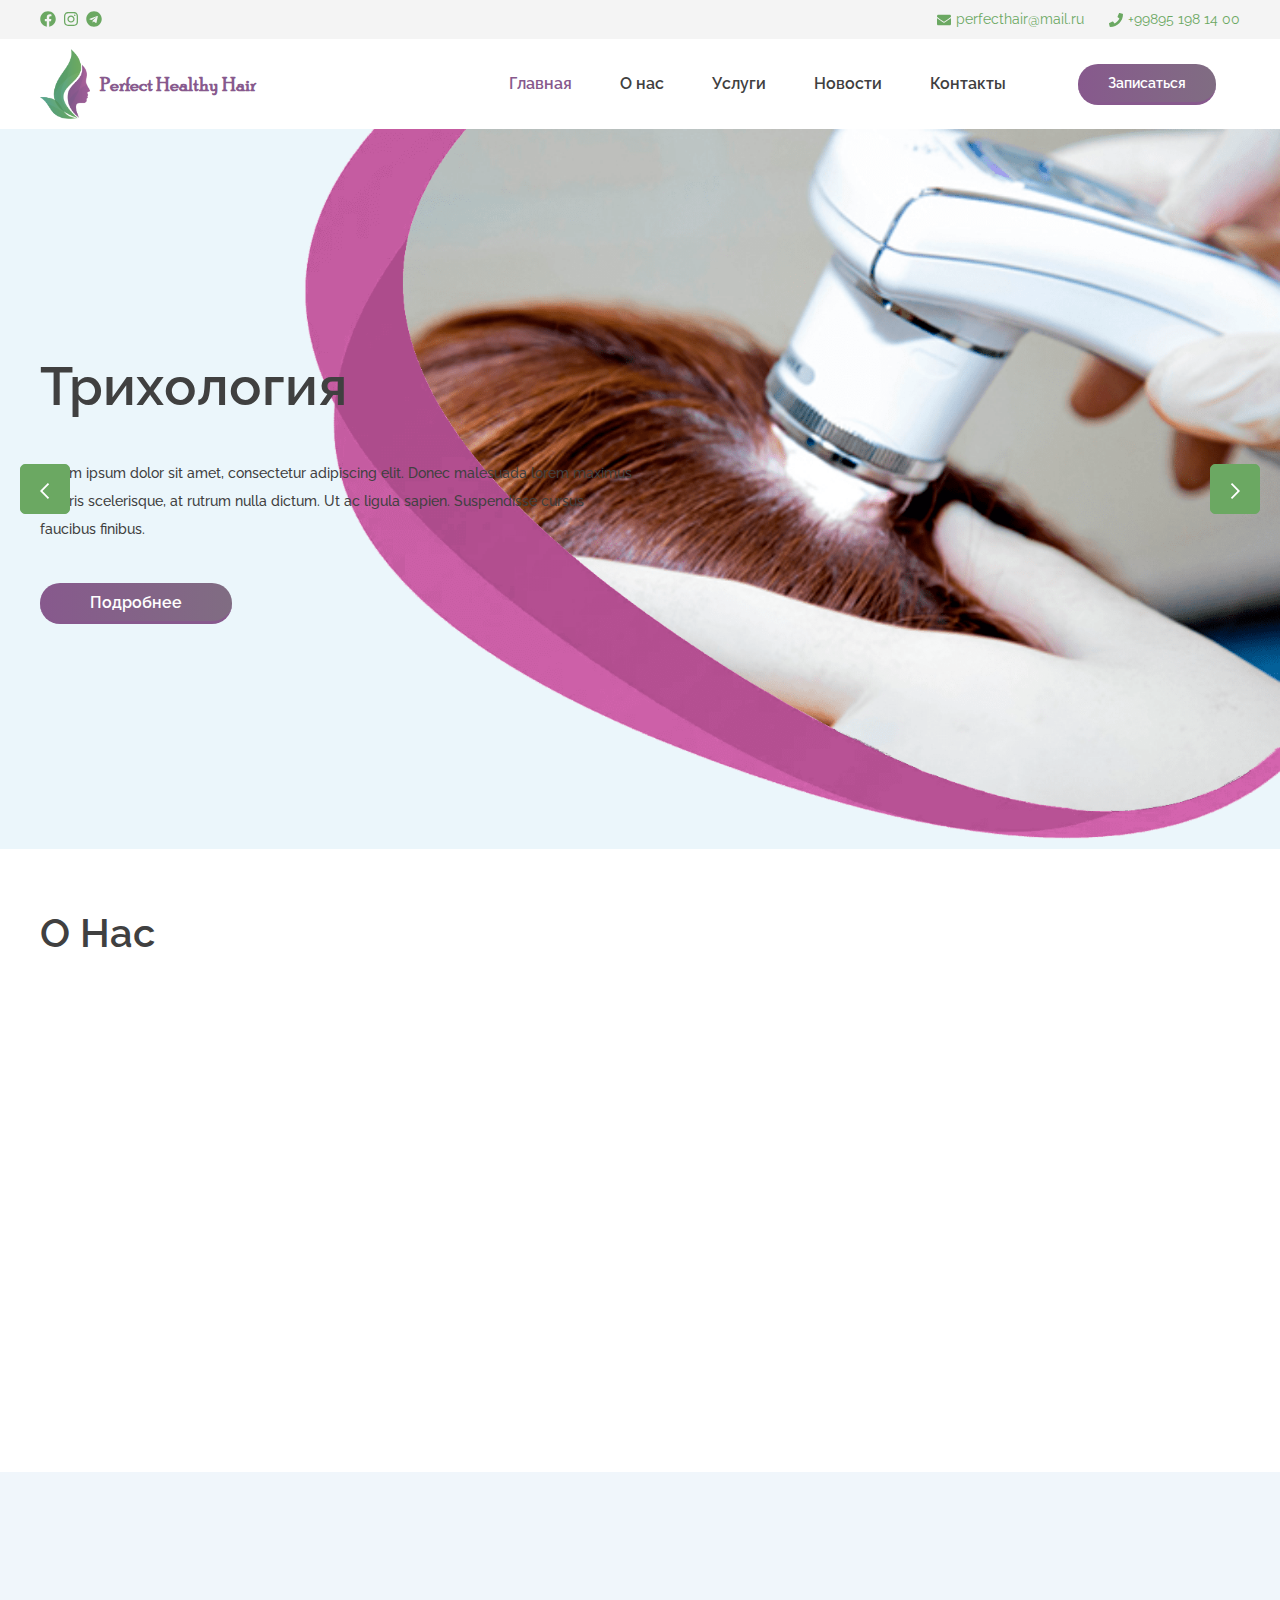
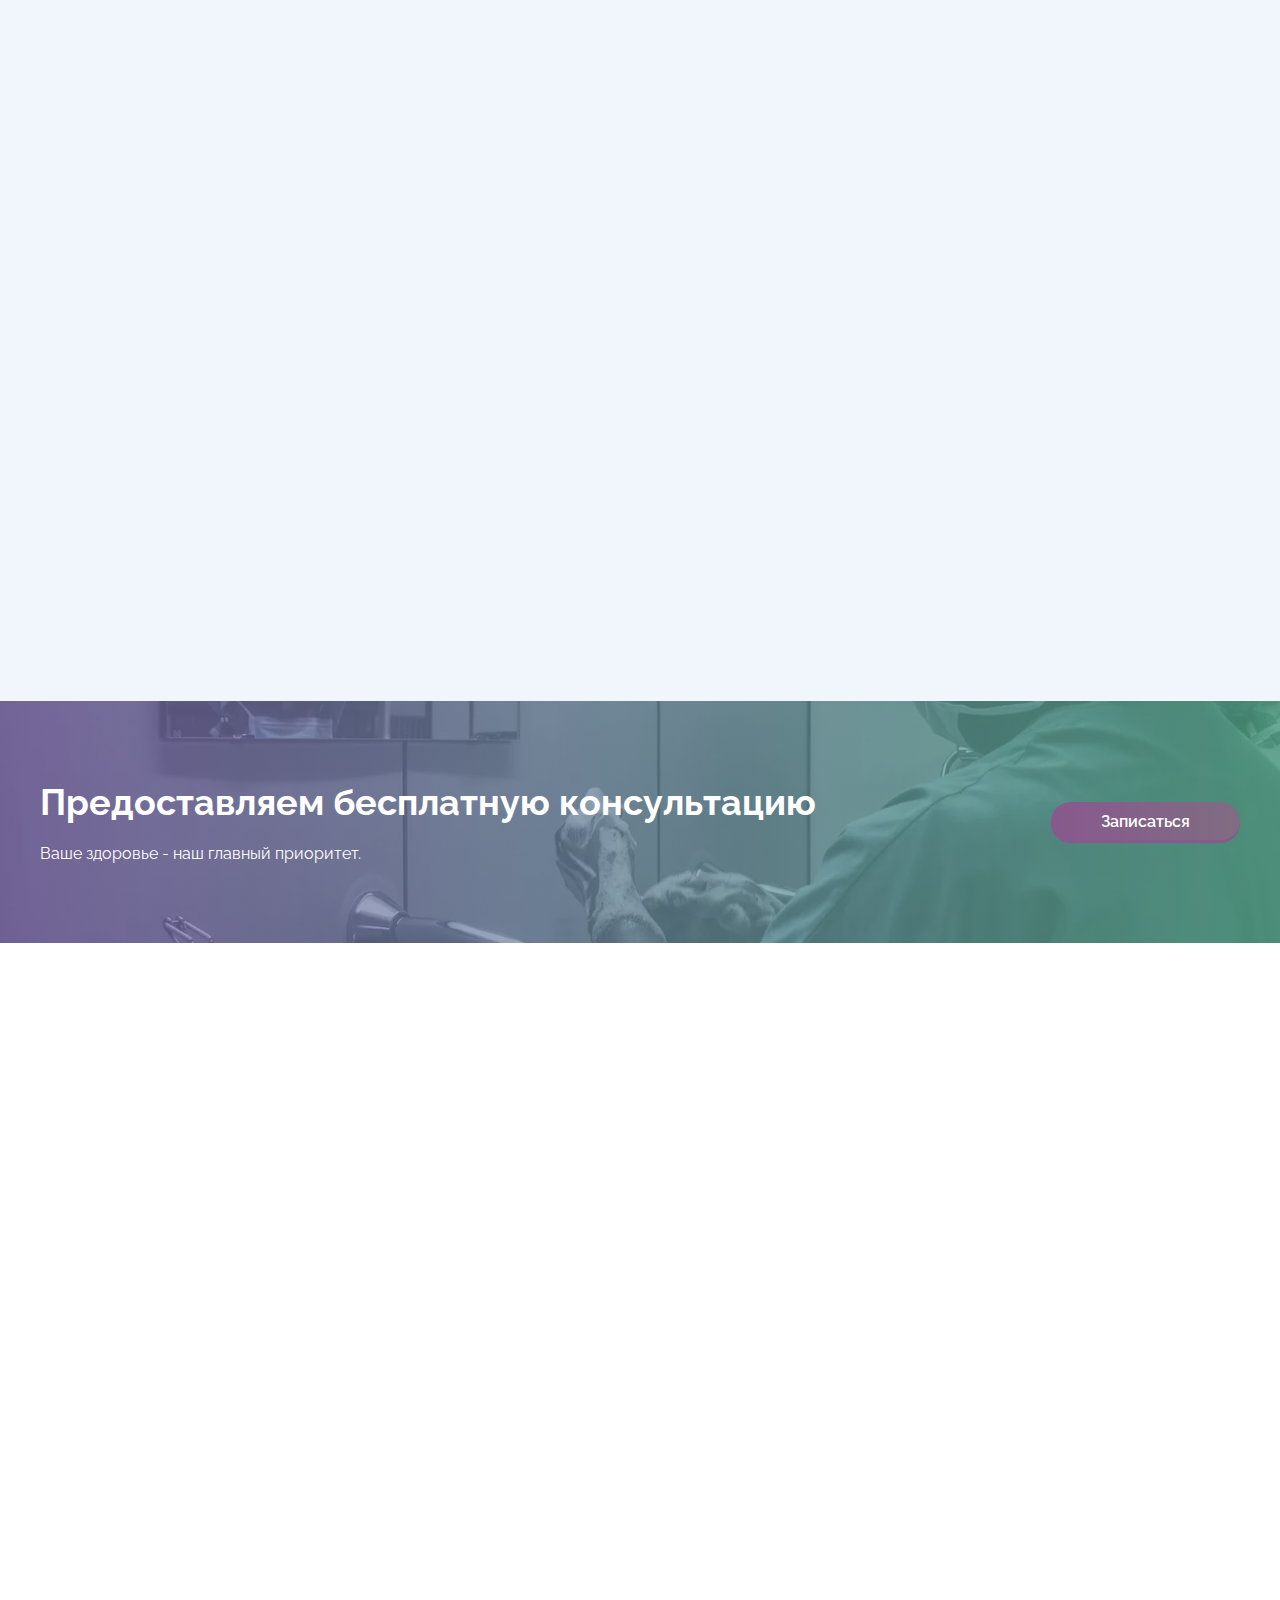
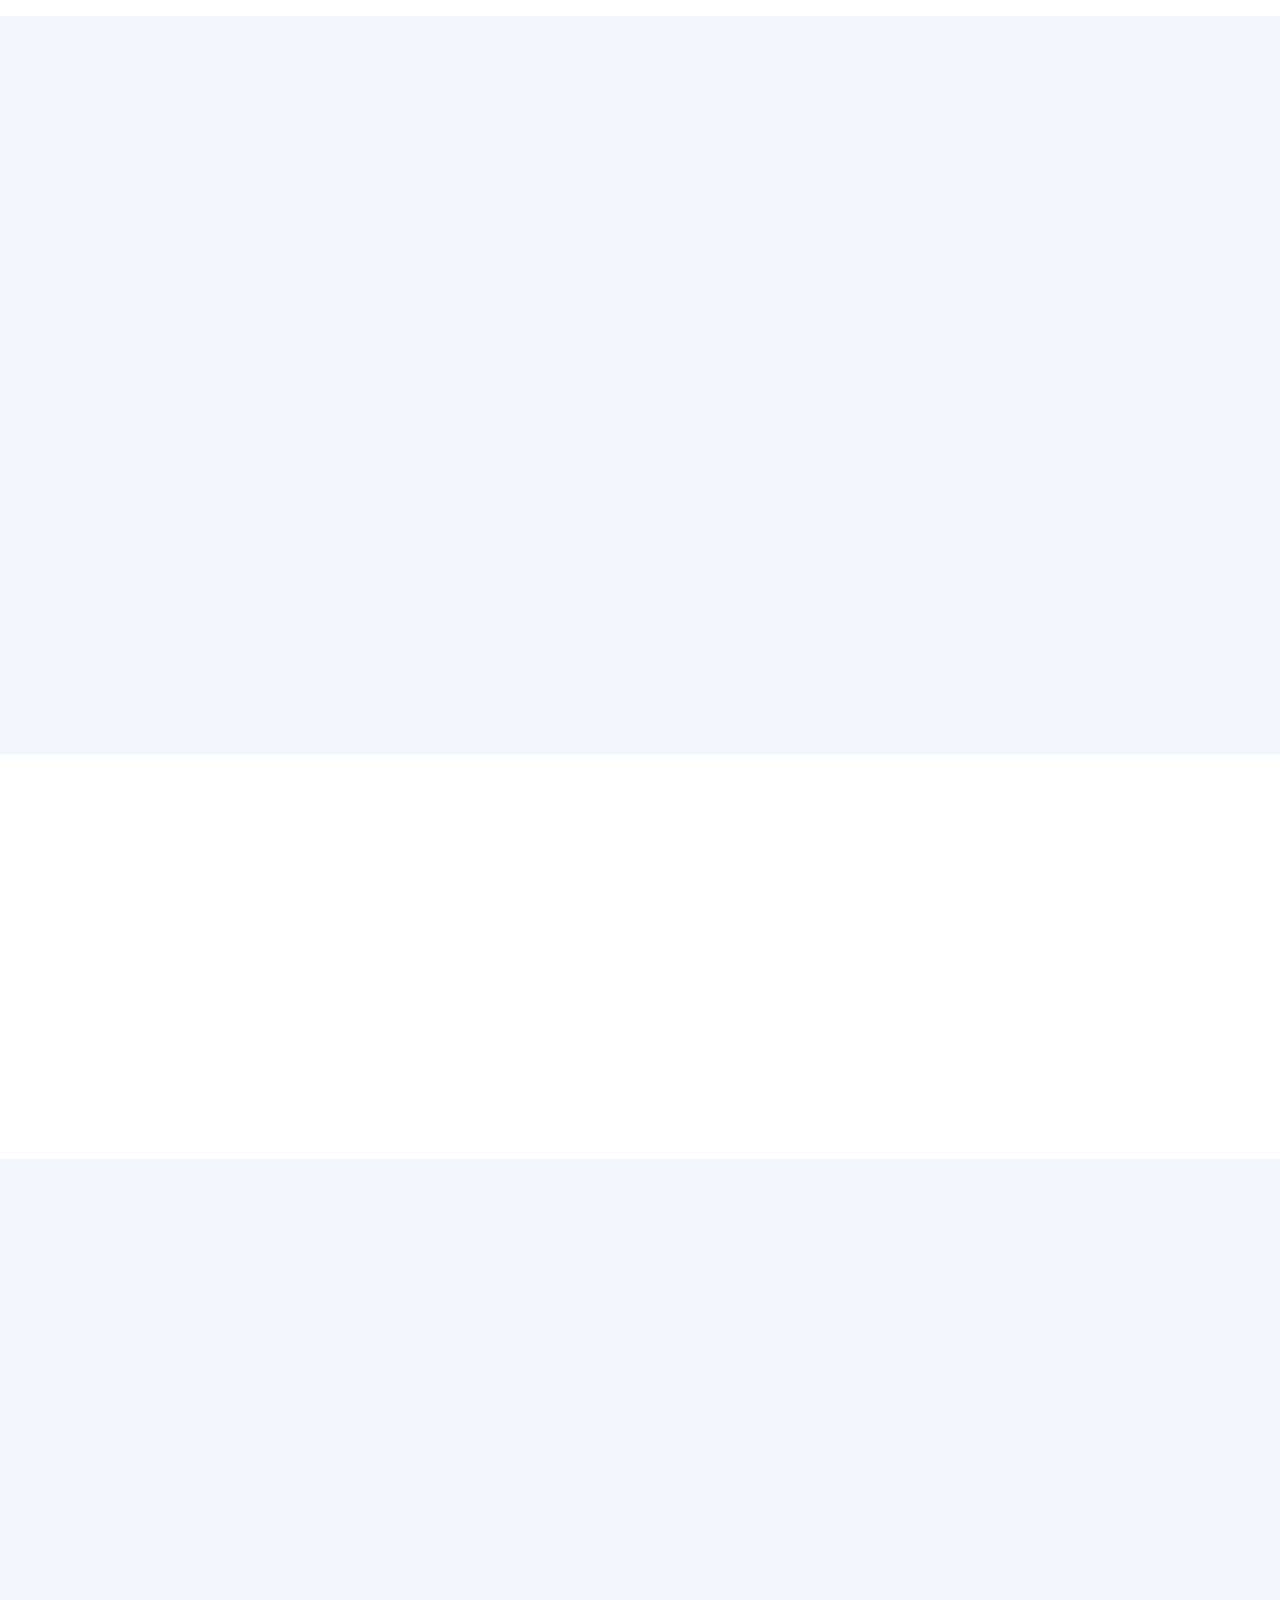
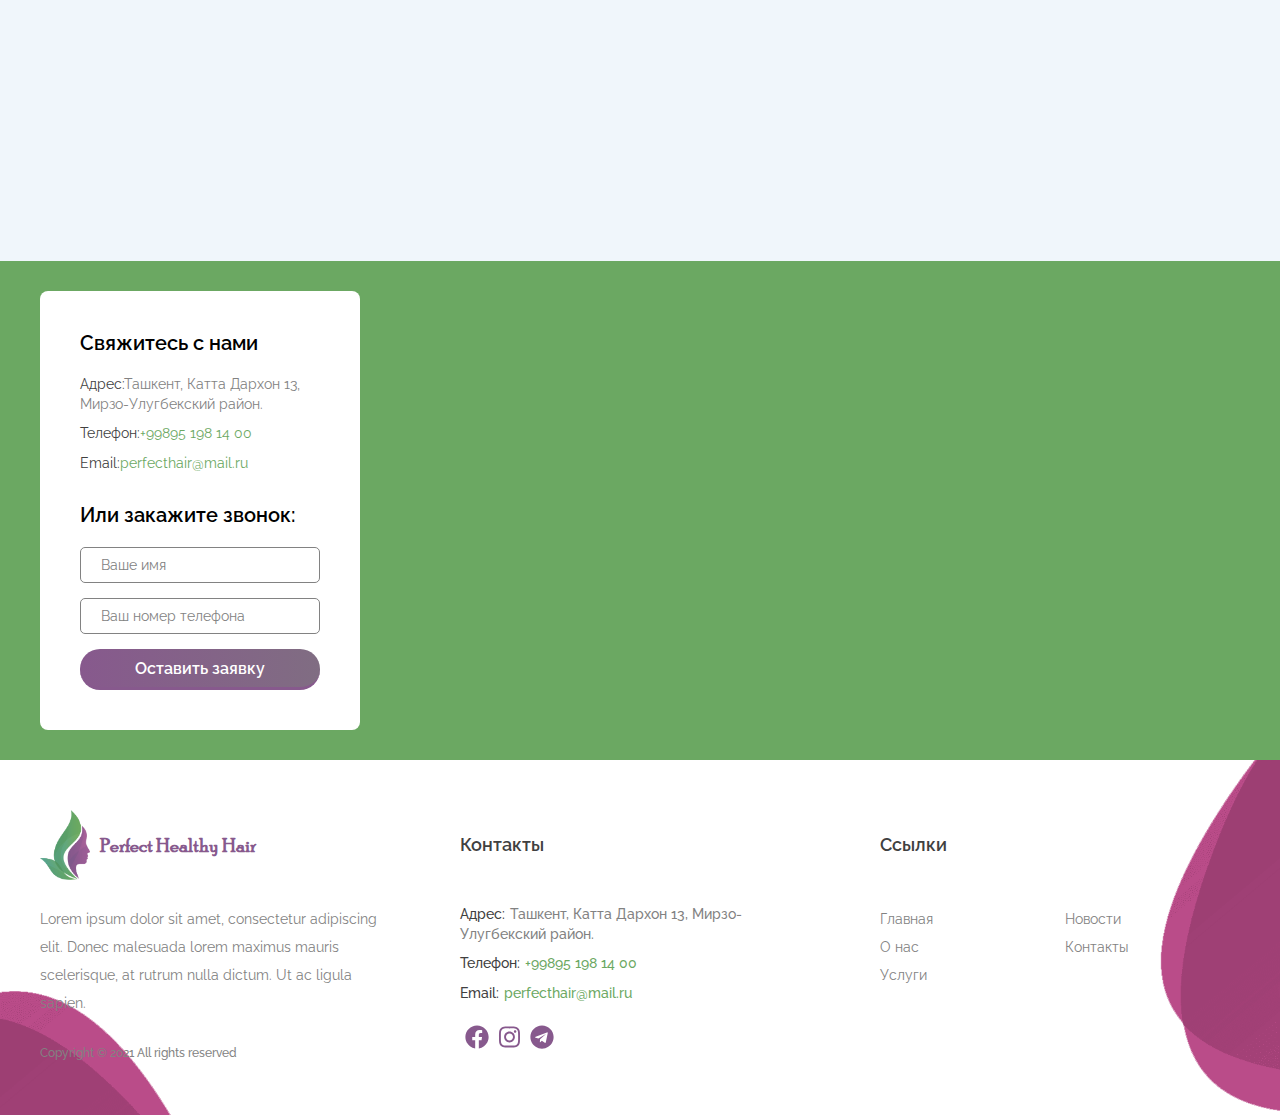
<file: index.html>
<!DOCTYPE html>
<html lang="ru">

<head>
    <meta charset="utf-8">
    <title>
        Perfect Healthy Hair
    </title>
    <meta name="description" content="Perfect Healthy Hair">
    <meta name="viewport" content="width=device-width">
    <link rel="icon" href="images/favicon.png">
    <meta property="og:image" content="images/dist/preview.jpg">
    <link rel="preload" href="css/main.min.css" as="style">
    <link rel="preload" href="js/app.min.js" as="script">
    <link rel="stylesheet" href="css/main.min.css">
</head>

<body>

<header class="header">
    <div class="header__top">
        <div class="container">
            <div class="header__wrapper">
                <ul class="header__social">
                    <li><a href="https://www.facebook.com/perfecthealthyhair.uz/" aria-label="facebook" target="_blank"><i class="fab fa-facebook"></i></a></li>
                    <li><a href="https://www.instagram.com/perfecthair.uz/" aria-label="instagram" target="_blank"><i class="fab fa-instagram"></i></a></li>
                    <li><a href="https://t.me/perfecthairuz" aria-label="telegram" target="_blank"><i class="fab fa-telegram"></i></a></li>
                </ul>
                <ul class="header__contacts">
                    <li><a href="mailto:perfecthair@mail.ru"><i class="fas fa-envelope"></i>perfecthair@mail.ru</a></li>
                    <li><a href="tel:+998951981400"><i class="fas fa-phone"></i>+99895 198 14 00</a></li>
                </ul>
            </div>
        </div>
    </div>
    <div class="header__bottom">
        <div class="container">
            <div class="header__wrapper">
                <a href="/" class="header__logo">
                    <img src="./images/logo.png" alt="Logo">
                    <span>Perfect Healthy Hair</span>
                </a>
                <nav class="header__nav">
                    <ul class="header__menu">
                        <li><a href="./index.html" class="active">Главная</a></li>
                        <li><a href="./about.html">О нас</a></li>
                        <li><a href="./services.html">Услуги</a></li>
                        <li><a href="./news.html">Новости</a></li>
                        <li><a href="./contacts.html">Контакты</a></li>
                        <li>
                            <button type="button" class="button call-btn" href="#" data-toggle="modal" data-target="appointmentModal">Записаться</button>
                        </li>
                    </ul>
                    <ul class="header__social mobile">
                        <li><a href="https://www.facebook.com/perfecthealthyhair.uz/" aria-label="facebook" target="_blank"><i class="fab fa-facebook"></i></a></li>
                        <li><a href="https://www.instagram.com/perfecthair.uz/" aria-label="instagram" target="_blank"><i class="fab fa-instagram"></i></a></li>
                        <li><a href="https://t.me/perfecthairuz" aria-label="telegram" target="_blank"><i class="fab fa-telegram"></i></a></li>
                    </ul>
                    <ul class="header__contacts mobile">
                        <li><a href="mailto:perfecthair@mail.ru"><i class="fas fa-envelope"></i>perfecthair@mail.ru</a></li>
                        <li><a href="tel:+998951981400"><i class="fas fa-phone"></i>+99895 198 14 00</a></li>
                    </ul>
                </nav>
                <div class="burger mobile">
                    <input type="checkbox" id="burgerBtn" class="burger-checkbox">
                    <label for="burgerBtn">
                        <div class="hamburger">
                            <span class="bar bar1"></span>
                            <span class="bar bar2"></span>
                            <span class="bar bar3"></span>
                            <span class="bar bar4"></span>
                        </div>
                    </label>
                </div>
            </div>
        </div>
    </div>
</header>
<main class="main">
<section class="hero bg-aqua">
    <div class="hero__slider">
        <div class="swiper-container">
            <div class="swiper-wrapper">
                <div class="swiper-slide hero__content-wrapper hero__item" style="background-image: url('./images/hero/hero-slider-1.png')">
                    <div class="container">
                        <div class="hero__content">
                            <header class="hero__header">
                                <h1>Трихология</h1>
                            </header>
                            <div class="hero__text">
                                <p>Lorem ipsum dolor sit amet, consectetur adipiscing elit. Donec malesuada lorem maximus mauris scelerisque, at rutrum nulla dictum. Ut ac ligula sapien. Suspendisse cursus faucibus finibus.</p>
                            </div>
                            <footer class="hero__footer">
                                <a href="#" class="button gradient-bg">Подробнее</a>
                            </footer>
                        </div>
                    </div>
                </div>
                <div class="swiper-slide hero__content-wrapper hero__item" style="background-image: url('./images/hero/hero-slider-1.png')">
                    <div class="container">
                        <div class="hero__content">
                            <header class="hero__header">
                                <h1>Косметология</h1>
                            </header>
                            <div class="hero__text">
                                <p>Lorem ipsum dolor sit amet, consectetur adipiscing elit. Donec malesuada lorem maximus mauris scelerisque, at rutrum nulla dictum. Ut ac ligula sapien. Suspendisse cursus faucibus finibus.</p>
                            </div>
                            <footer class="hero__footer">
                                <a href="#" class="button gradient-bg">Подробнее</a>
                            </footer>
                        </div>
                    </div>
                </div>
                <div class="swiper-slide hero__content-wrapper hero__item" style="background-image: url('./images/hero/hero-slider-1.png')">
                    <div class="container">
                        <div class="hero__content">
                            <header class="hero__header">
                                <h1>Дерматология</h1>
                            </header>
                            <div class="hero__text">
                                <p>Lorem ipsum dolor sit amet, consectetur adipiscing elit. Donec malesuada lorem maximus mauris scelerisque, at rutrum nulla dictum. Ut ac ligula sapien. Suspendisse cursus faucibus finibus.</p>
                            </div>
                            <footer class="hero__footer">
                                <a href="#" class="button gradient-bg">Подробнее</a>
                            </footer>
                        </div>
                    </div>
                </div>
                <div class="swiper-slide hero__content-wrapper hero__item" style="background-image: url('./images/hero/hero-slider-1.png')">
                    <div class="container">
                        <div class="hero__content">
                            <header class="hero__header">
                                <h1>Подология</h1>
                            </header>
                            <div class="hero__text">
                                <p>Lorem ipsum dolor sit amet, consectetur adipiscing elit. Donec malesuada lorem maximus mauris scelerisque, at rutrum nulla dictum. Ut ac ligula sapien. Suspendisse cursus faucibus finibus.</p>
                            </div>
                            <footer class="hero__footer">
                                <a href="#" class="button gradient-bg">Подробнее</a>
                            </footer>
                        </div>
                    </div>
                </div>
            </div>

        </div>
        <div class="slider__controls">
            <button type="button" class="slider__button slider__button-prev">
                <svg width="10" height="16" viewBox="0 0 10 16" fill="none" xmlns="http://www.w3.org/2000/svg">
                    <path d="M7.87484 0.083313L9.1665 1.37498L2.5415 7.99998L9.1665 14.625L7.87484 15.9166L-0.000163078 7.99998L7.87484 0.083313Z"></path>
                </svg>

            </button>
            <button type="button" class="slider__button slider__button-next">
                <svg width="10" height="16" viewBox="0 0 10 16" fill="none" xmlns="http://www.w3.org/2000/svg">
                    <path d="M2.12516 0.083313L0.833496 1.37498L7.4585 7.99998L0.833496 14.625L2.12516 15.9166L10.0002 7.99998L2.12516 0.083313Z"></path>
                </svg>
            </button>
        </div>
    </div>
</section>
<section class="mabout">
    <div class="container">
       <h2 class="title">О Нас</h2>
        <div class="mabout__wrapper">
            <div class="mabout__left wow animate__fadeInLeft" data-wow-delay="0.1s">
                
                <p><strong>Perfect Healthy Hair</strong> – это первый и единственный в Узбекистане Медицинский Центр Трихологии и Косметологии, специализирующийся на лечении заболеваний волос (различные виды выпадения волос, заболевания стержней волос и изменения их структуры), кожи волосистой части головы (себорейный дерматит, псориаз, ограниченный нейродермит, рубцовые заболевания кожи) и, безусловно, уникальной методике пересадки волос новейшим бесшовным методом FUE (Follicular Unit Extraction), синтезированной в результате модификации и усовершенствования различных мировых аналогичных методик пересадки волос.</p>
                <a class="d-inline-block button gradient-bg" href="#">Подробнее</a>
            </div>
            <div class="mabout__right wow animate__fadeInRight" data-wow-delay="0.2s">
                <img src="./images/1718.jpg" alt="about">
            </div>
        </div>
    </div>
</section>
<section class="services bg-aqua">
    <div class="container">
        <h2 class="title wow animate__fadeIn">Наши услуги</h2>
        <div class="services__wrapper">
            <div class="services__item wow animate__fadeInUp" data-wow-delay="0.1s">
                <a href="#" class="services__img">
                    <img src="./images/services/services-1.jpg" alt="services">
                </a>
                <div class="services__content">
                    <h3>Трихология</h3>
                    <p>Обследование и лечение выпадения волос и заболеваний кожи головы</p>
                    <ul>
                        <li>Пересадка волос, Бороды, Бровей</li>
                        <li>Видеотриходерматоскопия</li>
                        <li>Лазерная терапия, УФО терапия</li>
                        <li>Мезотерапия, PRP терапия</li>
                    </ul>
                    <a href="#" class="button">Подробнее</a>
                </div>
            </div>
            <div class="services__item wow animate__fadeInUp" data-wow-delay="0.3s">
                <a href="#" class="services__img">
                    <img src="./images/services/services-2.jpg" alt="services">
                </a>
                <div class="services__content">
                    <h3>Косметология</h3>
                    <p>Врачебная косметология, в отличие от эстетической, позволяет выявить причину дефектов и устранить их «изнутри», а не замаскировать не некоторое время.</p>
                    <ul>
                        <li>АКНЕ, Розацея</li>
                        <li>Ультразвуковая чистка,</li>
                        <li>Пилинг</li>
                        <li>Коррекция формы губ</li>
                        <li>Биоревитализация кожи,Мезотерапия</li>
                    </ul>
                    <a href="#" class="button">Подробнее</a>
                </div>
            </div>
            <div class="services__item wow animate__fadeInUp" data-wow-delay="0.5s">
                <a href="#" class="services__img">
                    <img src="./images/services/services-3.jpg" alt="services">
                </a>
                <div class="services__content">
                    <h3>Дерматология</h3>
                    <p>Дерматология – это область медицины, которая занимается изучением кожного покрова человека, сюда также относят волосы и ногти</p>
                    <ul>
                        <li>Псориаз, Витилиго</li>
                        <li>Нейродермит, Атопический дерматит</li>
                        <li>Аллергодерматозы, Контактный дерматит</li>
                        <li>Опоясывающий лишай, Вирусные болезни</li>
                    </ul>
                    <a href="#" class="button">Подробнее</a>
                </div>
            </div>
            <div class="services__item wow animate__fadeInUp" data-wow-delay="0.7s">
                <a href="#" class="services__img">
                    <img src="./images/services/services-4.jpg" alt="services">
                </a>
                <div class="services__content">
                    <h3>Подология</h3>
                    <p>Подология — раздел медицины, занимающийся лечением заболеваний и деформаций стопы и ногтей</p>
                    <ul>
                        <li>Лечение онихомизов, Онихогрифозов</li>
                        <li>Коррекция вросшего ногтя, Тейпирование</li>
                        <li>Трещины, Диабетическая стопаМедицинский педикюр</li>
                    </ul>
                    <a href="#" class="button">Подробнее</a>
                </div>
            </div>
        </div>
    </div>
</section>
<section class="consultation" style="background-image: url('./images/consultation-bg.webp');">
    <div class="container">
        <div class="consultation__wrapper">
            <div class="consultation__left">
                <h2>Предоставляем бесплатную консультацию</h2>
                <p>Ваше здоровье - наш главный приоритет.</p>
            </div>
            <div class="consultation__right">
                <button type="button" class="button" href="#" data-toggle="modal" data-target="appointmentModal">Записаться</button>
            </div>
        </div>
    </div>
</section>
<section class="doctors">
    <div class="container">
        <h2 class="title wow animate__fadeIn">Наши специалисты</h2>
        <div class="doctors__slider wow animate__fadeIn" data-wow-delay="0.3s">
            <div class="swiper-container">
                <div class="doctors__wrapper swiper-wrapper">
                    <div class="swiper-slide doctors__item">
                        <div class="doctors__img">
                            <img src="./images/doctors/v.jpg" alt="doctor">
                            <ul class="doctors__social">
                                <li><a href="#" target="_blank"><i class="fab fa-facebook"></i></a></li>
                                <li><a href="#" target="_blank"><i class="fab fa-instagram"></i></a></li>
                                <li><a href="#" target="_blank"><i class="fab fa-telegram"></i></a></li>
                                <li><a href="#" target="_blank"><i class="fab fa-twitter"></i></a></li>
                            </ul>
                        </div>
                        <div class="doctors__content">
                            <h3 class="doctors__name">Фируза Насуллаевна</h3>
                            <span class="doctors__position">Врач дерматолог-косметолог</span>
                            <p>Врач с категорией, стаж 15 лет. Основатель клиники Dr. Skin</p>
                        </div>
                    </div>
                    <div class="swiper-slide doctors__item">
                        <div class="doctors__img">
                            <img src="./images/doctors/v2.jpg" alt="doctor">
                            <ul class="doctors__social">
                                <li><a href="#" target="_blank"><i class="fab fa-facebook"></i></a></li>
                                <li><a href="#" target="_blank"><i class="fab fa-instagram"></i></a></li>
                                <li><a href="#" target="_blank"><i class="fab fa-telegram"></i></a></li>
                                <li><a href="#" target="_blank"><i class="fab fa-twitter"></i></a></li>
                            </ul>
                        </div>
                        <div class="doctors__content">
                            <h3 class="doctors__name">Муниса Закировна</h3>
                            <span class="doctors__position">Трихолог-трансплантолог</span>
                            <p>Член союза трихологов Russian Hair Research Society
                                Ассистент кафедры "Дерматовенерологий" TMA.</p>
                        </div>
                    </div>
                    <div class="swiper-slide doctors__item">
                        <div class="doctors__img">
                            <img src="./images/doctors/v3.jpg" alt="doctor">
                            <ul class="doctors__social">
                                <li><a href="#" target="_blank"><i class="fab fa-facebook"></i></a></li>
                                <li><a href="#" target="_blank"><i class="fab fa-instagram"></i></a></li>
                                <li><a href="#" target="_blank"><i class="fab fa-telegram"></i></a></li>
                                <li><a href="#" target="_blank"><i class="fab fa-twitter"></i></a></li>
                            </ul>
                        </div>
                        <div class="doctors__content">
                            <h3 class="doctors__name">Ким Марина Алексеевна</h3>
                            <span class="doctors__position">Врач косметолог</span>
                            <p>Врач косметолог эстетист высшей категорий стаж более 10 лет</p>
                        </div>
                    </div>
                    <div class="swiper-slide doctors__item">
                        <div class="doctors__img">
                            <img src="./images/doctors/doctors-4.png" alt="doctor">
                            <ul class="doctors__social">
                                <li><a href="#" target="_blank"><i class="fab fa-facebook"></i></a></li>
                                <li><a href="#" target="_blank"><i class="fab fa-instagram"></i></a></li>
                                <li><a href="#" target="_blank"><i class="fab fa-telegram"></i></a></li>
                                <li><a href="#" target="_blank"><i class="fab fa-twitter"></i></a></li>
                            </ul>
                        </div>
                        <div class="doctors__content">
                            <h3 class="doctors__name">Dr. Lloyd Wilson</h3>
                            <span class="doctors__position">Denstist</span>
                            <p>I am an ambitious workaholic, but apart from that, pretty simple person.</p>
                        </div>
                    </div>
                </div>
            </div>
            <div class="slider__controls">
                <button type="button" class="slider__button slider__button-prev">
                    <svg width="10" height="16" viewBox="0 0 10 16" fill="none" xmlns="http://www.w3.org/2000/svg">
                        <path d="M7.87484 0.083313L9.1665 1.37498L2.5415 7.99998L9.1665 14.625L7.87484 15.9166L-0.000163078 7.99998L7.87484 0.083313Z"></path>
                    </svg>

                </button>
                <button type="button" class="slider__button slider__button-next">
                    <svg width="10" height="16" viewBox="0 0 10 16" fill="none" xmlns="http://www.w3.org/2000/svg">
                        <path d="M2.12516 0.083313L0.833496 1.37498L7.4585 7.99998L0.833496 14.625L2.12516 15.9166L10.0002 7.99998L2.12516 0.083313Z"></path>
                    </svg>
                </button>
            </div>
        </div>
    </div>
</section>
<section class="gallary bg-aqua">
    <div class="container">
        <h2 class="title wow animate__fadeIn">Наши работы</h2>
        <div class="gallary__slider">
            <div class="swiper-container">
                <div class="gallary__wrapper swiper-wrapper wow animate__fadeIn" data-wow-delay="0.1s">
                    <a class="swiper-slide gallary__item" data-fslightbox="gallery" href="./images/gallary/gallary-1.png">
                        <img src="./images/gallary/gallary-1.png" alt="gallary">
                    </a>
                    <a class="swiper-slide gallary__item" data-fslightbox="gallery" href="./images/gallary/gallary-2.jpg">
                        <img src="./images/gallary/gallary-2.jpg" alt="gallary">
                    </a>
                    <a class="swiper-slide gallary__item" data-fslightbox="gallery" href="./images/gallary/gallary-3.png">
                        <img src="./images/gallary/gallary-3.png" alt="gallary">
                    </a>
                    <a class="swiper-slide gallary__item" data-fslightbox="gallery" href="./images/gallary/gallary-4.jpg">
                        <img src="./images/gallary/gallary-4.jpg" alt="gallary">
                    </a>
                    <a class="swiper-slide gallary__item" data-fslightbox="gallery" href="./images/gallary/gallary-1.png">
                        <img src="./images/gallary/gallary-1.png" alt="gallary">
                    </a>
                    <a class="swiper-slide gallary__item" data-fslightbox="gallery" href="./images/gallary/gallary-2.jpg">
                        <img src="./images/gallary/gallary-2.jpg" alt="gallary">
                    </a>
                </div>
            </div>
            <div class="slider__controls">
                <button type="button" class="slider__button slider__button-prev">
                    <svg width="10" height="16" viewBox="0 0 10 16" fill="none" xmlns="http://www.w3.org/2000/svg">
                        <path d="M7.87484 0.083313L9.1665 1.37498L2.5415 7.99998L9.1665 14.625L7.87484 15.9166L-0.000163078 7.99998L7.87484 0.083313Z"></path>
                    </svg>

                </button>
                <button type="button" class="slider__button slider__button-next">
                    <svg width="10" height="16" viewBox="0 0 10 16" fill="none" xmlns="http://www.w3.org/2000/svg">
                        <path d="M2.12516 0.083313L0.833496 1.37498L7.4585 7.99998L0.833496 14.625L2.12516 15.9166L10.0002 7.99998L2.12516 0.083313Z"></path>
                    </svg>
                </button>
            </div>
        </div>
    </div>
</section>
<section class="reviews">
    <div class="container">
        <h2 class="title wow animate__fadeIn">Отзывы наших клиентов</h2>
        <div class="reviews__slider wow animate__fadeIn" data-wow-delay="0.3s">
            <div class="swiper-container">
                <div class="reviews__wrapper swiper-wrapper">
                    <div class="reviews__item swiper-slide">
                        <p class="reviews__img">
                            <img src="./images/reviews/reviews-1.webp" alt="Author">
                        </p>
                        <div class="reviews__content">
                            <i class="fas fa-quote-left"></i>
                            <p class="reviews__text">Far far away, behind the word mountains, far from the countries Vokalia and Consonantia, there live the blind texts.</p>
                            <p class="reviews__author">Mark Huff</p>
                            <span class="reviews__position">Students</span>
                        </div>
                    </div>
                    <div class="reviews__item swiper-slide">
                        <p class="reviews__img">
                            <img src="./images/reviews/reviews-2.webp" alt="Author">
                        </p>
                        <div class="reviews__content">
                            <i class="fas fa-quote-left"></i>
                            <p class="reviews__text">Far far away, behind the word mountains, far from the countries Vokalia and Consonantia, there live the blind texts.</p>
                            <p class="reviews__author">Mark Huff</p>
                            <span class="reviews__position">Students</span>
                        </div>
                    </div>
                    <div class="reviews__item swiper-slide">
                        <p class="reviews__img">
                            <img src="./images/reviews/reviews-3.webp" alt="Author">
                        </p>
                        <div class="reviews__content">
                            <i class="fas fa-quote-left"></i>
                            <p class="reviews__text">Far far away, behind the word mountains, far from the countries Vokalia and Consonantia, there live the blind texts.</p>
                            <p class="reviews__author">Mark Huff</p>
                            <span class="reviews__position">Students</span>
                        </div>
                    </div>
                </div>
            </div>
            <div class="slider__controls">
                <button type="button" class="slider__button slider__button-prev">
                    <svg width="10" height="16" viewBox="0 0 10 16" fill="none" xmlns="http://www.w3.org/2000/svg">
                        <path d="M7.87484 0.083313L9.1665 1.37498L2.5415 7.99998L9.1665 14.625L7.87484 15.9166L-0.000163078 7.99998L7.87484 0.083313Z"></path>
                    </svg>

                </button>
                <button type="button" class="slider__button slider__button-next">
                    <svg width="10" height="16" viewBox="0 0 10 16" fill="none" xmlns="http://www.w3.org/2000/svg">
                        <path d="M2.12516 0.083313L0.833496 1.37498L7.4585 7.99998L0.833496 14.625L2.12516 15.9166L10.0002 7.99998L2.12516 0.083313Z"></path>
                    </svg>
                </button>
            </div>
        </div>

    </div>
</section>
<section class="mnews bg-aqua">
    <div class="container">
        <h2 class="title wow animate__fadeIn">Новости</h2>
        <div class="mnews__wrapper">
            <article class="news__item wow animate__fadeInUp" data-wow-delay="0.1s">
                <a href="#" class="news__img">
                    <img src="./images/news/news-1.png" alt="news">
                </a>
                <header class="news__header">
                    <a href="#">The latest in Medicine</a>
                    <time class="news__date" datetime="2021-08-27">April 12, 2018</time>
                </header>
                <div class="news__content">
                    <p>Lorem ipsum dolor sit amet, consectetur adipiscing elit. Donec malesuada lorem maximus mauris scelerisque, at rutrum nulla dictum. Ut ac ligula sapien. Suspendisse cursus faucibus finibus. </p>
                </div>
            </article>
            <article class="news__item wow animate__fadeInUp" data-wow-delay="0.3s">
                <a href="#" class="news__img">
                    <img src="./images/news/news-2.png" alt="news">
                </a>
                <header class="news__header">
                    <a href="#">The latest in Medicine</a>
                    <time class="news__date" datetime="2021-08-27">April 12, 2018</time>
                </header>
                <div class="news__content">
                    <p>Lorem ipsum dolor sit amet, consectetur adipiscing elit. Donec malesuada lorem maximus mauris scelerisque, at rutrum nulla dictum. Ut ac ligula sapien. Suspendisse cursus faucibus finibus. </p>
                </div>
            </article>
            <article class="news__item wow animate__fadeInUp" data-wow-delay="0.5s">
                <a href="#" class="news__img">
                    <img src="./images/news/news-3.png" alt="news">
                </a>
                <header class="news__header">
                    <a href="#">The latest in Medicine</a>
                    <time class="news__date" datetime="2021-08-27">April 12, 2018</time>
                </header>
                <div class="news__content">
                    <p>Lorem ipsum dolor sit amet, consectetur adipiscing elit. Donec malesuada lorem maximus mauris scelerisque, at rutrum nulla dictum. Ut ac ligula sapien. Suspendisse cursus faucibus finibus. </p>
                </div>
            </article>

        </div>
    </div>
</section>
<section class="contacts">
    <div class="contacts__wrapper">
        <div id="map">
            <script type="text/javascript" charset="utf-8" async src="https://api-maps.yandex.ru/services/constructor/1.0/js/?um=constructor%3A8f22de1beaf22412eafa95a3a57d7c4de57b46c6f3d77cbada2d4a53553ab7f5&amp;width=100%25&amp;height=100%&amp;lang=ru_RU&amp;scroll=false"></script>
        </div>
        <div class="container">
            <div class="contacts__block">
                <h3 class="contacts__title">Свяжитесь с нами</h3>
                <ul class="contacts__list">
                    <li><span>Адрес:</span>Ташкент, Катта Дархон 13, Мирзо-Улугбекский район.</li>
                    <li><span>Телефон:</span><a href="tel:+998951981400">+99895 198 14 00</a></li>
                    <li><span>Email:</span><a href="mailto:perfecthair@mail.ru">perfecthair@mail.ru</a></li>
                </ul>
                <h3 class="contacts__title">Или закажите звонок:</h3>
                <form action="#" class="form contacts__form">
                    <div class="form__fields">
                        <label for="name">
                            <input type="text" name="name" class="form__field" id="name" placeholder="Ваше имя" required>
                        </label>
                    </div>
                    <div class="form__fields">
                        <label for="phone">
                            <input type="text" name="phone" class="form__field phone" id="phone" placeholder="Ваш номер телефона" required>
                        </label>
                    </div>
                    <button type="submit" class="button">Оставить заявку</button>
                </form>
            </div>

        </div>
    </div>
</section>
</main>

<footer class="footer">
    <div class="container">
        <div class="footer__wrapper">
            <div class="footer__block">
                <a href="#" aria-label="site logo" class="footer__logo">
                    <img src="./images/logo.png" alt="logo">
                    <span>Perfect Healthy Hair</span>
                </a>
                <p>Lorem ipsum dolor sit amet, consectetur adipiscing elit. Donec malesuada lorem maximus mauris scelerisque, at rutrum nulla dictum. Ut ac ligula sapien.</p>
                <p class="copyright">
                    Copyright © 2021 All rights reserved
                </p>
            </div>
            <div class="footer__block">
                <h2>Контакты</h2>
                <ul class="footer__contacts">
                    <li><span>Адрес:</span>Ташкент, Катта Дархон 13, Мирзо-Улугбекский район.</li>
                    <li><span>Телефон:</span><a href="tel:+998951981400">+99895 198 14 00</a></li>
                    <li><span>Email:</span><a href="mailto:perfecthair@mail.ru">perfecthair@mail.ru</a></li>
                </ul>
                <ul class="footer__social">
                    <li><a href="https://www.facebook.com/perfecthealthyhair.uz/" aria-label="facebook"><i class="fab fa-facebook"></i></a></li>
                    <li><a href="https://www.instagram.com/perfecthair.uz/" aria-label="instagram"><i class="fab fa-instagram"></i></a></li>
                    <li><a href="https://t.me/perfecthairuz" aria-label="telegram"><i class="fab fa-telegram"></i></a></li>
                </ul>
            </div>
            <div class="footer__block">
                <h2>Ссылки</h2>
                <ul class="footer__menu">
                    <li><a href="./index.html" class="active">Главная</a></li>
                    <li><a href="./about.html">О нас</a></li>
                    <li><a href="./services.html">Услуги</a></li>
                    <li><a href="./news.html">Новости</a></li>
                    <li><a href="./contact.html">Контакты</a></li>
                </ul>
            </div>
        </div>
    </div>
</footer>
<div class="modal" id="appointmentModal">
    <button class="modal__close" type="button" aria-label="close modal">
        <svg width="24" height="24" viewBox="0 0 24 24" fill="none" xmlns="http://www.w3.org/2000/svg">
            <path d="M11.9979 0C5.37157 0 0 5.37329 0 12.0004C0 18.6267 5.37157 24 11.9979 24C18.6276 24 24 18.6259 24 12.0004C24 5.37329 18.6276 0 11.9979 0ZM17.1574 15.2496L15.2462 17.1583C15.2462 17.1583 12.2227 13.9142 11.997 13.9142C11.7747 13.9142 8.75037 17.1583 8.75037 17.1583L6.83826 15.2496C6.83826 15.2496 10.0857 12.2699 10.0857 12.0047C10.0857 11.7352 6.83826 8.75466 6.83826 8.75466L8.75037 6.8417C8.75037 6.8417 11.7996 10.0875 11.997 10.0875C12.1961 10.0875 15.2462 6.8417 15.2462 6.8417L17.1574 8.75466C17.1574 8.75466 13.9091 11.7782 13.9091 12.0047C13.9091 12.2201 17.1574 15.2496 17.1574 15.2496Z" fill="#125A8F" />
        </svg>
    </button>
    <div class="modal__wrapper">
        <form action="#" class="form modal__form">
            <h2 class="modal__title">Запись на приём</h2>
            <p class="modal__text">Наш консультант перезвонит Вам
                в течение 15 минут, проконсультирует
                и подберет подходящего вам специалиста!</p>
            <div class="form__fields">
                <label for="modalservice">
                    <select name="your-service" id="modalservice" class="form__field" required placeholder="Выберите направление">
                        <option value="Трихология">Трихология</option>
                        <option value="Косметология">Косметология</option>
                        <option value="Дерматология">Дерматология</option>
                        <option value="Подология">Подология</option>
                    </select>
                </label>
            </div>
            <div class="form__fields">
                <label for="modalname">
                    <input type="text" class="form__field" name="your-name" id="modalname" placeholder="Ваше имя" required>
                </label>
            </div>
            <div class="form__fields">
                <label for="modalphone">
                    <input type="text" class="form__field phone" name="your-phone" id="modalphone" placeholder="Номер телефона" required>
                </label>
            </div>
            <input type="submit" class="button" value="Оставить заявку">
        </form>
    </div>
</div>
<div class="backdrop"></div>
<script src="js/app.min.js"></script>

</body>

</html>
</file>
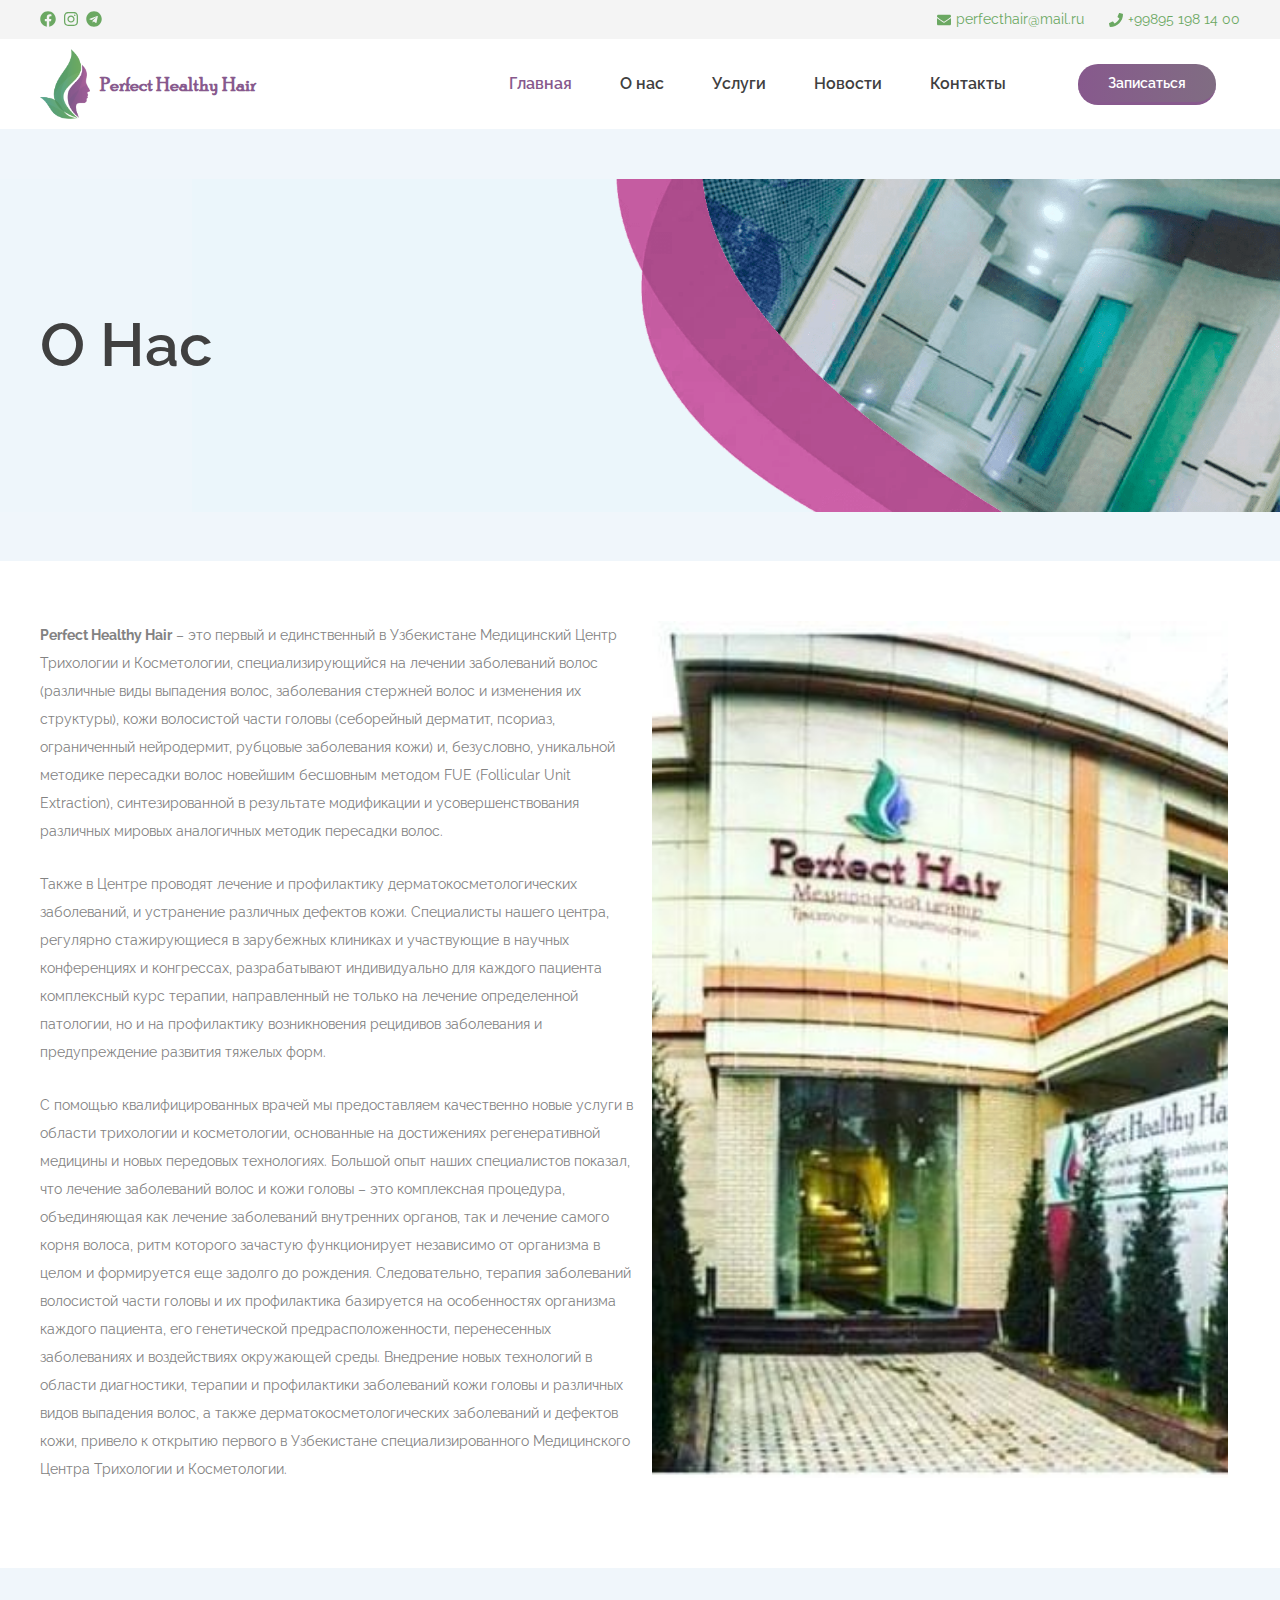
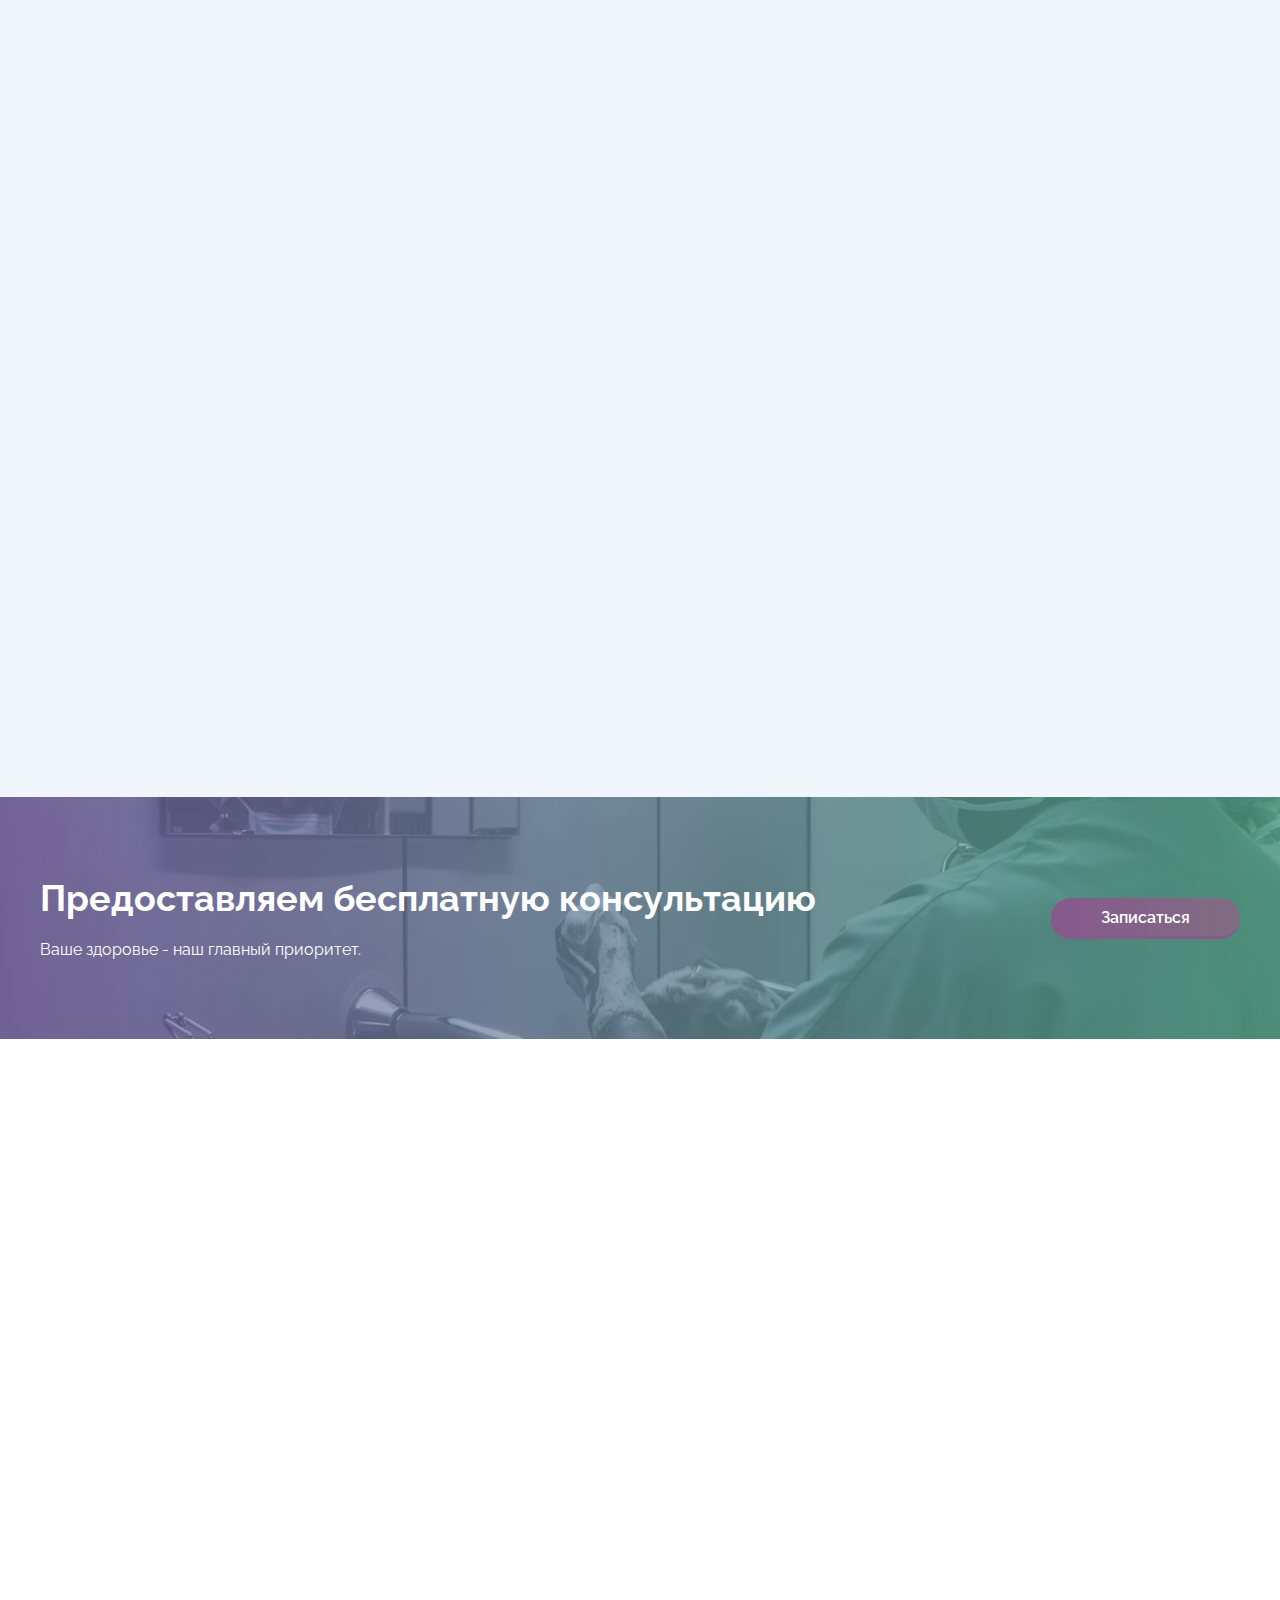
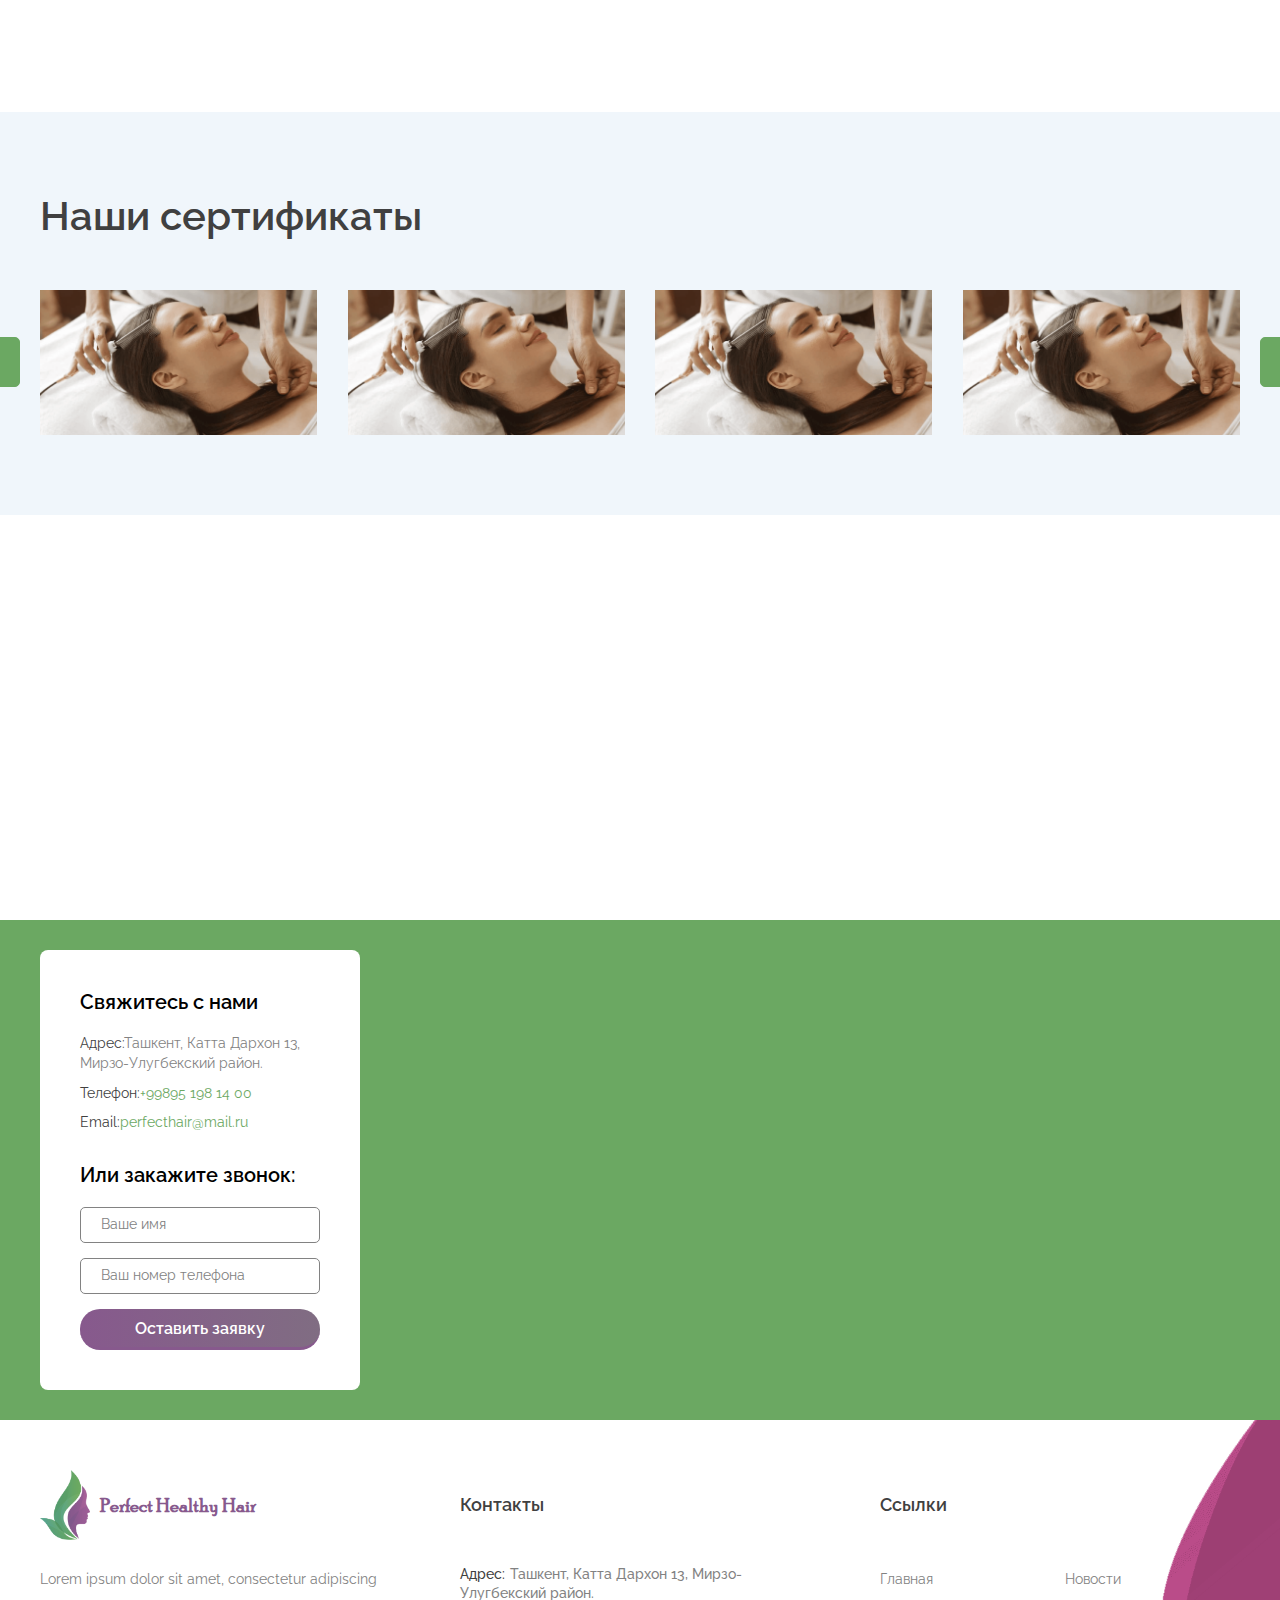
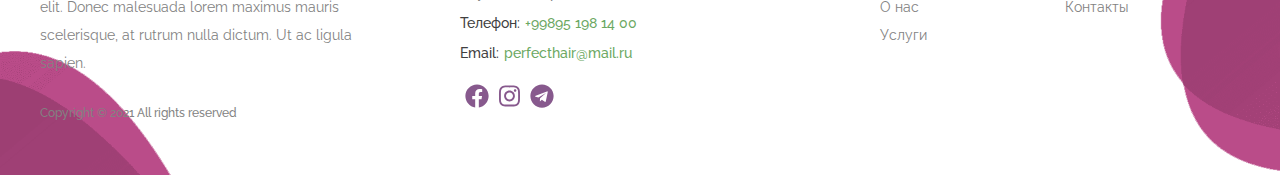
<file: about.html>
<!DOCTYPE html>
<html lang="ru">

<head>
    <meta charset="utf-8">
    <title>
        Perfect Healthy Hair
    </title>
    <meta name="description" content="Perfect Healthy Hair">
    <meta name="viewport" content="width=device-width">
    <link rel="icon" href="images/favicon.png">
    <meta property="og:image" content="images/dist/preview.jpg">
    <link rel="preload" href="css/main.min.css" as="style">
    <link rel="preload" href="js/app.min.js" as="script">
    <link rel="stylesheet" href="css/main.min.css">
</head>

<body>

<header class="header">
    <div class="header__top">
        <div class="container">
            <div class="header__wrapper">
                <ul class="header__social">
                    <li><a href="https://www.facebook.com/perfecthealthyhair.uz/" aria-label="facebook" target="_blank"><i class="fab fa-facebook"></i></a></li>
                    <li><a href="https://www.instagram.com/perfecthair.uz/" aria-label="instagram" target="_blank"><i class="fab fa-instagram"></i></a></li>
                    <li><a href="https://t.me/perfecthairuz" aria-label="telegram" target="_blank"><i class="fab fa-telegram"></i></a></li>
                </ul>
                <ul class="header__contacts">
                    <li><a href="mailto:perfecthair@mail.ru"><i class="fas fa-envelope"></i>perfecthair@mail.ru</a></li>
                    <li><a href="tel:+998951981400"><i class="fas fa-phone"></i>+99895 198 14 00</a></li>
                </ul>
            </div>
        </div>
    </div>
    <div class="header__bottom">
        <div class="container">
            <div class="header__wrapper">
                <a href="/" class="header__logo">
                    <img src="./images/logo.png" alt="Logo">
                    <span>Perfect Healthy Hair</span>
                </a>
                <nav class="header__nav">
                    <ul class="header__menu">
                        <li><a href="./index.html" class="active">Главная</a></li>
                        <li><a href="./about.html">О нас</a></li>
                        <li><a href="./services.html">Услуги</a></li>
                        <li><a href="./news.html">Новости</a></li>
                        <li><a href="./contacts.html">Контакты</a></li>
                        <li>
                            <button type="button" class="button call-btn" href="#" data-toggle="modal" data-target="appointmentModal">Записаться</button>
                        </li>
                    </ul>
                    <ul class="header__social mobile">
                        <li><a href="https://www.facebook.com/perfecthealthyhair.uz/" aria-label="facebook" target="_blank"><i class="fab fa-facebook"></i></a></li>
                        <li><a href="https://www.instagram.com/perfecthair.uz/" aria-label="instagram" target="_blank"><i class="fab fa-instagram"></i></a></li>
                        <li><a href="https://t.me/perfecthairuz" aria-label="telegram" target="_blank"><i class="fab fa-telegram"></i></a></li>
                    </ul>
                    <ul class="header__contacts mobile">
                        <li><a href="mailto:perfecthair@mail.ru"><i class="fas fa-envelope"></i>perfecthair@mail.ru</a></li>
                        <li><a href="tel:+998951981400"><i class="fas fa-phone"></i>+99895 198 14 00</a></li>
                    </ul>
                </nav>
                <div class="burger mobile">
                    <input type="checkbox" id="burgerBtn" class="burger-checkbox">
                    <label for="burgerBtn">
                        <div class="hamburger">
                            <span class="bar bar1"></span>
                            <span class="bar bar2"></span>
                            <span class="bar bar3"></span>
                            <span class="bar bar4"></span>
                        </div>
                    </label>
                </div>
            </div>
        </div>
    </div>
</header>
<main class="main about-page">
<section class="page__hero" style="background-image: url('./images/hero/about-hero.png');">
    <div class="container">
        <h1>О Нас</h1>
    </div>
</section>


<section class="about">
    <div class="container">
        <div class="about__wrapper">
           
            <div class="about__content">
                <p><strong>Perfect Healthy Hair</strong> – это первый и единственный в Узбекистане Медицинский Центр Трихологии и Косметологии, специализирующийся на лечении заболеваний волос (различные виды выпадения волос, заболевания стержней волос и изменения их структуры), кожи волосистой части головы (себорейный дерматит, псориаз, ограниченный нейродермит, рубцовые заболевания кожи) и, безусловно, уникальной методике пересадки волос новейшим бесшовным методом FUE (Follicular Unit Extraction), синтезированной в результате модификации и усовершенствования различных мировых аналогичных методик пересадки волос.</p>
                <p>Также в Центре проводят лечение и профилактику дерматокосметологических заболеваний, и устранение различных дефектов кожи. Специалисты нашего центра, регулярно стажирующиеся в зарубежных клиниках и участвующие в научных конференциях и конгрессах, разрабатывают индивидуально для каждого пациента комплексный курс терапии, направленный не только на лечение определенной патологии, но и на профилактику возникновения рецидивов заболевания и предупреждение развития тяжелых форм.</p>
                <p>С помощью квалифицированных врачей мы предоставляем качественно новые услуги в области трихологии и косметологии, основанные на достижениях регенеративной медицины и новых передовых технологиях. Большой опыт наших специалистов показал, что лечение заболеваний волос и кожи головы – это комплексная процедура, объединяющая как лечение заболеваний внутренних органов, так и лечение самого корня волоса, ритм которого зачастую функционирует независимо от организма в целом и формируется еще задолго до рождения. Следовательно, терапия заболеваний волосистой части головы и их профилактика базируется на особенностях организма каждого пациента, его генетической предрасположенности, перенесенных заболеваниях и воздействиях окружающей среды. Внедрение новых технологий в области диагностики, терапии и профилактики заболеваний кожи головы и различных видов выпадения волос, а также дерматокосметологических заболеваний и дефектов кожи, привело к открытию первого в Узбекистане специализированного Медицинского Центра Трихологии и Косметологии.</p>
            </div>
            <div class="about__image">
                <img class="responsive" src="./images/1718.jpg" alt="about">
            </div>
            
        </div>
    </div>
</section>
<section class="services bg-aqua">
    <div class="container">
        <h2 class="title wow animate__fadeIn">Наши услуги</h2>
        <div class="services__wrapper">
            <div class="services__item wow animate__fadeInUp" data-wow-delay="0.1s">
                <a href="#" class="services__img">
                    <img src="./images/services/services-1.jpg" alt="services">
                </a>
                <div class="services__content">
                    <h3>Трихология</h3>
                    <p>Обследование и лечение выпадения волос и заболеваний кожи головы</p>
                    <ul>
                        <li>Пересадка волос, Бороды, Бровей</li>
                        <li>Видеотриходерматоскопия</li>
                        <li>Лазерная терапия, УФО терапия</li>
                        <li>Мезотерапия, PRP терапия</li>
                    </ul>
                    <a href="#" class="button">Подробнее</a>
                </div>
            </div>
            <div class="services__item wow animate__fadeInUp" data-wow-delay="0.3s">
                <a href="#" class="services__img">
                    <img src="./images/services/services-2.jpg" alt="services">
                </a>
                <div class="services__content">
                    <h3>Косметология</h3>
                    <p>Врачебная косметология, в отличие от эстетической, позволяет выявить причину дефектов и устранить их «изнутри», а не замаскировать не некоторое время.</p>
                    <ul>
                        <li>АКНЕ, Розацея</li>
                        <li>Ультразвуковая чистка,</li>
                        <li>Пилинг</li>
                        <li>Коррекция формы губ</li>
                        <li>Биоревитализация кожи,Мезотерапия</li>
                    </ul>
                    <a href="#" class="button">Подробнее</a>
                </div>
            </div>
            <div class="services__item wow animate__fadeInUp" data-wow-delay="0.5s">
                <a href="#" class="services__img">
                    <img src="./images/services/services-3.jpg" alt="services">
                </a>
                <div class="services__content">
                    <h3>Дерматология</h3>
                    <p>Дерматология – это область медицины, которая занимается изучением кожного покрова человека, сюда также относят волосы и ногти</p>
                    <ul>
                        <li>Псориаз, Витилиго</li>
                        <li>Нейродермит, Атопический дерматит</li>
                        <li>Аллергодерматозы, Контактный дерматит</li>
                        <li>Опоясывающий лишай, Вирусные болезни</li>
                    </ul>
                    <a href="#" class="button">Подробнее</a>
                </div>
            </div>
            <div class="services__item wow animate__fadeInUp" data-wow-delay="0.7s">
                <a href="#" class="services__img">
                    <img src="./images/services/services-4.jpg" alt="services">
                </a>
                <div class="services__content">
                    <h3>Подология</h3>
                    <p>Подология — раздел медицины, занимающийся лечением заболеваний и деформаций стопы и ногтей</p>
                    <ul>
                        <li>Лечение онихомизов, Онихогрифозов</li>
                        <li>Коррекция вросшего ногтя, Тейпирование</li>
                        <li>Трещины, Диабетическая стопаМедицинский педикюр</li>
                    </ul>
                    <a href="#" class="button">Подробнее</a>
                </div>
            </div>
        </div>
    </div>
</section>
<section class="consultation" style="background-image: url('./images/consultation-bg.webp');">
    <div class="container">
        <div class="consultation__wrapper">
            <div class="consultation__left">
                <h2>Предоставляем бесплатную консультацию</h2>
                <p>Ваше здоровье - наш главный приоритет.</p>
            </div>
            <div class="consultation__right">
                <button type="button" class="button" href="#" data-toggle="modal" data-target="appointmentModal">Записаться</button>
            </div>
        </div>
    </div>
</section>
<section class="doctors">
    <div class="container">
        <h2 class="title wow animate__fadeIn">Наши специалисты</h2>
        <div class="doctors__slider wow animate__fadeIn" data-wow-delay="0.3s">
            <div class="swiper-container">
                <div class="doctors__wrapper swiper-wrapper">
                    <div class="swiper-slide doctors__item">
                        <div class="doctors__img">
                            <img src="./images/doctors/v.jpg" alt="doctor">
                            <ul class="doctors__social">
                                <li><a href="#" target="_blank"><i class="fab fa-facebook"></i></a></li>
                                <li><a href="#" target="_blank"><i class="fab fa-instagram"></i></a></li>
                                <li><a href="#" target="_blank"><i class="fab fa-telegram"></i></a></li>
                                <li><a href="#" target="_blank"><i class="fab fa-twitter"></i></a></li>
                            </ul>
                        </div>
                        <div class="doctors__content">
                            <h3 class="doctors__name">Фируза Насуллаевна</h3>
                            <span class="doctors__position">Врач дерматолог-косметолог</span>
                            <p>Врач с категорией, стаж 15 лет. Основатель клиники Dr. Skin</p>
                        </div>
                    </div>
                    <div class="swiper-slide doctors__item">
                        <div class="doctors__img">
                            <img src="./images/doctors/v2.jpg" alt="doctor">
                            <ul class="doctors__social">
                                <li><a href="#" target="_blank"><i class="fab fa-facebook"></i></a></li>
                                <li><a href="#" target="_blank"><i class="fab fa-instagram"></i></a></li>
                                <li><a href="#" target="_blank"><i class="fab fa-telegram"></i></a></li>
                                <li><a href="#" target="_blank"><i class="fab fa-twitter"></i></a></li>
                            </ul>
                        </div>
                        <div class="doctors__content">
                            <h3 class="doctors__name">Муниса Закировна</h3>
                            <span class="doctors__position">Трихолог-трансплантолог</span>
                            <p>Член союза трихологов Russian Hair Research Society
                                Ассистент кафедры "Дерматовенерологий" TMA.</p>
                        </div>
                    </div>
                    <div class="swiper-slide doctors__item">
                        <div class="doctors__img">
                            <img src="./images/doctors/v3.jpg" alt="doctor">
                            <ul class="doctors__social">
                                <li><a href="#" target="_blank"><i class="fab fa-facebook"></i></a></li>
                                <li><a href="#" target="_blank"><i class="fab fa-instagram"></i></a></li>
                                <li><a href="#" target="_blank"><i class="fab fa-telegram"></i></a></li>
                                <li><a href="#" target="_blank"><i class="fab fa-twitter"></i></a></li>
                            </ul>
                        </div>
                        <div class="doctors__content">
                            <h3 class="doctors__name">Ким Марина Алексеевна</h3>
                            <span class="doctors__position">Врач косметолог</span>
                            <p>Врач косметолог эстетист высшей категорий стаж более 10 лет</p>
                        </div>
                    </div>
                    <div class="swiper-slide doctors__item">
                        <div class="doctors__img">
                            <img src="./images/doctors/doctors-4.png" alt="doctor">
                            <ul class="doctors__social">
                                <li><a href="#" target="_blank"><i class="fab fa-facebook"></i></a></li>
                                <li><a href="#" target="_blank"><i class="fab fa-instagram"></i></a></li>
                                <li><a href="#" target="_blank"><i class="fab fa-telegram"></i></a></li>
                                <li><a href="#" target="_blank"><i class="fab fa-twitter"></i></a></li>
                            </ul>
                        </div>
                        <div class="doctors__content">
                            <h3 class="doctors__name">Dr. Lloyd Wilson</h3>
                            <span class="doctors__position">Denstist</span>
                            <p>I am an ambitious workaholic, but apart from that, pretty simple person.</p>
                        </div>
                    </div>
                </div>
            </div>
            <div class="slider__controls">
                <button type="button" class="slider__button slider__button-prev">
                    <svg width="10" height="16" viewBox="0 0 10 16" fill="none" xmlns="http://www.w3.org/2000/svg">
                        <path d="M7.87484 0.083313L9.1665 1.37498L2.5415 7.99998L9.1665 14.625L7.87484 15.9166L-0.000163078 7.99998L7.87484 0.083313Z"></path>
                    </svg>

                </button>
                <button type="button" class="slider__button slider__button-next">
                    <svg width="10" height="16" viewBox="0 0 10 16" fill="none" xmlns="http://www.w3.org/2000/svg">
                        <path d="M2.12516 0.083313L0.833496 1.37498L7.4585 7.99998L0.833496 14.625L2.12516 15.9166L10.0002 7.99998L2.12516 0.083313Z"></path>
                    </svg>
                </button>
            </div>
        </div>
    </div>
</section>
<section class="certificate bg-aqua">
    <div class="container">
        <h2 class="title">Наши сертификаты</h2>
        <div class="certificate__slider">
            <div class="swiper-container">
                <div class="certificate__wrapper swiper-wrapper">
                    <a class="swiper-slide certificate__item" data-fslightbox="gallery" href="./images/gallary/gallary-1.png">
                        <img src="./images/gallary/gallary-1.png" alt="gallary">
                    </a>
                    <a class="swiper-slide certificate__item" data-fslightbox="gallery" href="./images/gallary/gallary-1.png">
                        <img src="./images/gallary/gallary-1.png" alt="gallary">
                    </a>
                    <a class="swiper-slide certificate__item" data-fslightbox="gallery" href="./images/gallary/gallary-1.png">
                        <img src="./images/gallary/gallary-1.png" alt="gallary">
                    </a>
                    <a class="swiper-slide certificate__item" data-fslightbox="gallery" href="./images/gallary/gallary-1.png">
                        <img src="./images/gallary/gallary-1.png" alt="gallary">
                    </a>
                    <a class="swiper-slide certificate__item" data-fslightbox="gallery" href="./images/gallary/gallary-1.png">
                        <img src="./images/gallary/gallary-1.png" alt="gallary">
                    </a>
                </div>
            </div>
            <div class="slider__controls">
                <button type="button" class="slider__button slider__button-prev">
                    <svg width="10" height="16" viewBox="0 0 10 16" fill="none" xmlns="http://www.w3.org/2000/svg">
                        <path d="M7.87484 0.083313L9.1665 1.37498L2.5415 7.99998L9.1665 14.625L7.87484 15.9166L-0.000163078 7.99998L7.87484 0.083313Z"></path>
                    </svg>

                </button>
                <button type="button" class="slider__button slider__button-next">
                    <svg width="10" height="16" viewBox="0 0 10 16" fill="none" xmlns="http://www.w3.org/2000/svg">
                        <path d="M2.12516 0.083313L0.833496 1.37498L7.4585 7.99998L0.833496 14.625L2.12516 15.9166L10.0002 7.99998L2.12516 0.083313Z"></path>
                    </svg>
                </button>
            </div>
        </div>
    </div>
</section>
<section class="reviews">
    <div class="container">
        <h2 class="title wow animate__fadeIn">Отзывы наших клиентов</h2>
        <div class="reviews__slider wow animate__fadeIn" data-wow-delay="0.3s">
            <div class="swiper-container">
                <div class="reviews__wrapper swiper-wrapper">
                    <div class="reviews__item swiper-slide">
                        <p class="reviews__img">
                            <img src="./images/reviews/reviews-1.webp" alt="Author">
                        </p>
                        <div class="reviews__content">
                            <i class="fas fa-quote-left"></i>
                            <p class="reviews__text">Far far away, behind the word mountains, far from the countries Vokalia and Consonantia, there live the blind texts.</p>
                            <p class="reviews__author">Mark Huff</p>
                            <span class="reviews__position">Students</span>
                        </div>
                    </div>
                    <div class="reviews__item swiper-slide">
                        <p class="reviews__img">
                            <img src="./images/reviews/reviews-2.webp" alt="Author">
                        </p>
                        <div class="reviews__content">
                            <i class="fas fa-quote-left"></i>
                            <p class="reviews__text">Far far away, behind the word mountains, far from the countries Vokalia and Consonantia, there live the blind texts.</p>
                            <p class="reviews__author">Mark Huff</p>
                            <span class="reviews__position">Students</span>
                        </div>
                    </div>
                    <div class="reviews__item swiper-slide">
                        <p class="reviews__img">
                            <img src="./images/reviews/reviews-3.webp" alt="Author">
                        </p>
                        <div class="reviews__content">
                            <i class="fas fa-quote-left"></i>
                            <p class="reviews__text">Far far away, behind the word mountains, far from the countries Vokalia and Consonantia, there live the blind texts.</p>
                            <p class="reviews__author">Mark Huff</p>
                            <span class="reviews__position">Students</span>
                        </div>
                    </div>
                </div>
            </div>
            <div class="slider__controls">
                <button type="button" class="slider__button slider__button-prev">
                    <svg width="10" height="16" viewBox="0 0 10 16" fill="none" xmlns="http://www.w3.org/2000/svg">
                        <path d="M7.87484 0.083313L9.1665 1.37498L2.5415 7.99998L9.1665 14.625L7.87484 15.9166L-0.000163078 7.99998L7.87484 0.083313Z"></path>
                    </svg>

                </button>
                <button type="button" class="slider__button slider__button-next">
                    <svg width="10" height="16" viewBox="0 0 10 16" fill="none" xmlns="http://www.w3.org/2000/svg">
                        <path d="M2.12516 0.083313L0.833496 1.37498L7.4585 7.99998L0.833496 14.625L2.12516 15.9166L10.0002 7.99998L2.12516 0.083313Z"></path>
                    </svg>
                </button>
            </div>
        </div>

    </div>
</section>
<section class="contacts">
    <div class="contacts__wrapper">
        <div id="map">
            <script type="text/javascript" charset="utf-8" async src="https://api-maps.yandex.ru/services/constructor/1.0/js/?um=constructor%3A8f22de1beaf22412eafa95a3a57d7c4de57b46c6f3d77cbada2d4a53553ab7f5&amp;width=100%25&amp;height=100%&amp;lang=ru_RU&amp;scroll=false"></script>
        </div>
        <div class="container">
            <div class="contacts__block">
                <h3 class="contacts__title">Свяжитесь с нами</h3>
                <ul class="contacts__list">
                    <li><span>Адрес:</span>Ташкент, Катта Дархон 13, Мирзо-Улугбекский район.</li>
                    <li><span>Телефон:</span><a href="tel:+998951981400">+99895 198 14 00</a></li>
                    <li><span>Email:</span><a href="mailto:perfecthair@mail.ru">perfecthair@mail.ru</a></li>
                </ul>
                <h3 class="contacts__title">Или закажите звонок:</h3>
                <form action="#" class="form contacts__form">
                    <div class="form__fields">
                        <label for="name">
                            <input type="text" name="name" class="form__field" id="name" placeholder="Ваше имя" required>
                        </label>
                    </div>
                    <div class="form__fields">
                        <label for="phone">
                            <input type="text" name="phone" class="form__field phone" id="phone" placeholder="Ваш номер телефона" required>
                        </label>
                    </div>
                    <button type="submit" class="button">Оставить заявку</button>
                </form>
            </div>

        </div>
    </div>
</section>
</main>

<footer class="footer">
    <div class="container">
        <div class="footer__wrapper">
            <div class="footer__block">
                <a href="#" aria-label="site logo" class="footer__logo">
                    <img src="./images/logo.png" alt="logo">
                    <span>Perfect Healthy Hair</span>
                </a>
                <p>Lorem ipsum dolor sit amet, consectetur adipiscing elit. Donec malesuada lorem maximus mauris scelerisque, at rutrum nulla dictum. Ut ac ligula sapien.</p>
                <p class="copyright">
                    Copyright © 2021 All rights reserved
                </p>
            </div>
            <div class="footer__block">
                <h2>Контакты</h2>
                <ul class="footer__contacts">
                    <li><span>Адрес:</span>Ташкент, Катта Дархон 13, Мирзо-Улугбекский район.</li>
                    <li><span>Телефон:</span><a href="tel:+998951981400">+99895 198 14 00</a></li>
                    <li><span>Email:</span><a href="mailto:perfecthair@mail.ru">perfecthair@mail.ru</a></li>
                </ul>
                <ul class="footer__social">
                    <li><a href="https://www.facebook.com/perfecthealthyhair.uz/" aria-label="facebook"><i class="fab fa-facebook"></i></a></li>
                    <li><a href="https://www.instagram.com/perfecthair.uz/" aria-label="instagram"><i class="fab fa-instagram"></i></a></li>
                    <li><a href="https://t.me/perfecthairuz" aria-label="telegram"><i class="fab fa-telegram"></i></a></li>
                </ul>
            </div>
            <div class="footer__block">
                <h2>Ссылки</h2>
                <ul class="footer__menu">
                    <li><a href="./index.html" class="active">Главная</a></li>
                    <li><a href="./about.html">О нас</a></li>
                    <li><a href="./services.html">Услуги</a></li>
                    <li><a href="./news.html">Новости</a></li>
                    <li><a href="./contact.html">Контакты</a></li>
                </ul>
            </div>
        </div>
    </div>
</footer>
<div class="modal" id="appointmentModal">
    <button class="modal__close" type="button" aria-label="close modal">
        <svg width="24" height="24" viewBox="0 0 24 24" fill="none" xmlns="http://www.w3.org/2000/svg">
            <path d="M11.9979 0C5.37157 0 0 5.37329 0 12.0004C0 18.6267 5.37157 24 11.9979 24C18.6276 24 24 18.6259 24 12.0004C24 5.37329 18.6276 0 11.9979 0ZM17.1574 15.2496L15.2462 17.1583C15.2462 17.1583 12.2227 13.9142 11.997 13.9142C11.7747 13.9142 8.75037 17.1583 8.75037 17.1583L6.83826 15.2496C6.83826 15.2496 10.0857 12.2699 10.0857 12.0047C10.0857 11.7352 6.83826 8.75466 6.83826 8.75466L8.75037 6.8417C8.75037 6.8417 11.7996 10.0875 11.997 10.0875C12.1961 10.0875 15.2462 6.8417 15.2462 6.8417L17.1574 8.75466C17.1574 8.75466 13.9091 11.7782 13.9091 12.0047C13.9091 12.2201 17.1574 15.2496 17.1574 15.2496Z" fill="#125A8F" />
        </svg>
    </button>
    <div class="modal__wrapper">
        <form action="#" class="form modal__form">
            <h2 class="modal__title">Запись на приём</h2>
            <p class="modal__text">Наш консультант перезвонит Вам
                в течение 15 минут, проконсультирует
                и подберет подходящего вам специалиста!</p>
            <div class="form__fields">
                <label for="modalservice">
                    <select name="your-service" id="modalservice" class="form__field" required placeholder="Выберите направление">
                        <option value="Трихология">Трихология</option>
                        <option value="Косметология">Косметология</option>
                        <option value="Дерматология">Дерматология</option>
                        <option value="Подология">Подология</option>
                    </select>
                </label>
            </div>
            <div class="form__fields">
                <label for="modalname">
                    <input type="text" class="form__field" name="your-name" id="modalname" placeholder="Ваше имя" required>
                </label>
            </div>
            <div class="form__fields">
                <label for="modalphone">
                    <input type="text" class="form__field phone" name="your-phone" id="modalphone" placeholder="Номер телефона" required>
                </label>
            </div>
            <input type="submit" class="button" value="Оставить заявку">
        </form>
    </div>
</div>
<div class="backdrop"></div>
<script src="js/app.min.js"></script>

</body>

</html>
</file>
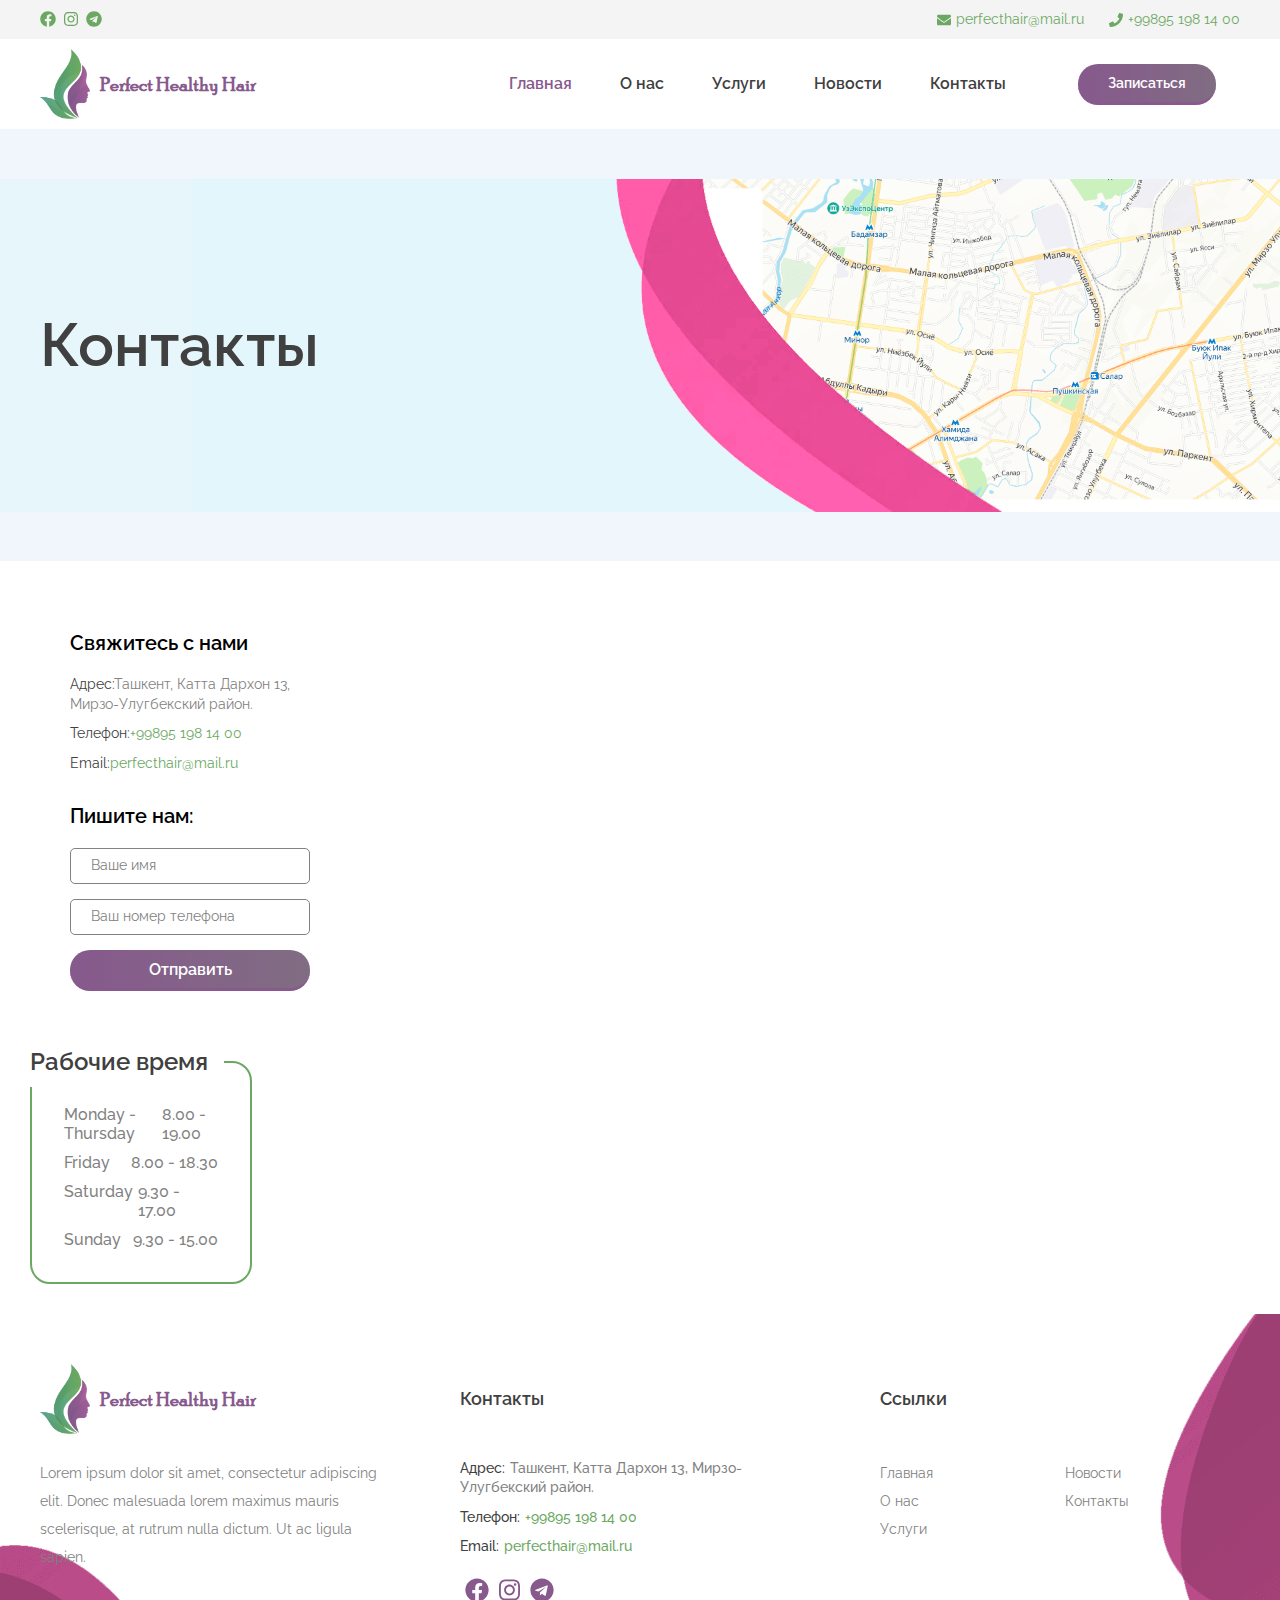
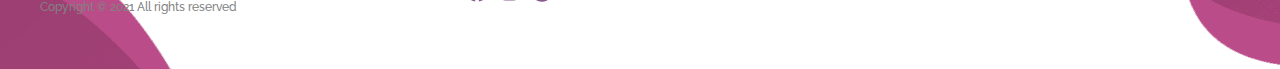
<file: contacts.html>
<!DOCTYPE html>
<html lang="ru">

<head>
    <meta charset="utf-8">
    <title>
        Perfect Healthy Hair
    </title>
    <meta name="description" content="Perfect Healthy Hair">
    <meta name="viewport" content="width=device-width">
    <link rel="icon" href="images/favicon.png">
    <meta property="og:image" content="images/dist/preview.jpg">
    <link rel="preload" href="css/main.min.css" as="style">
    <link rel="preload" href="js/app.min.js" as="script">
    <link rel="stylesheet" href="css/main.min.css">
</head>

<body>

<header class="header">
    <div class="header__top">
        <div class="container">
            <div class="header__wrapper">
                <ul class="header__social">
                    <li><a href="https://www.facebook.com/perfecthealthyhair.uz/" aria-label="facebook" target="_blank"><i class="fab fa-facebook"></i></a></li>
                    <li><a href="https://www.instagram.com/perfecthair.uz/" aria-label="instagram" target="_blank"><i class="fab fa-instagram"></i></a></li>
                    <li><a href="https://t.me/perfecthairuz" aria-label="telegram" target="_blank"><i class="fab fa-telegram"></i></a></li>
                </ul>
                <ul class="header__contacts">
                    <li><a href="mailto:perfecthair@mail.ru"><i class="fas fa-envelope"></i>perfecthair@mail.ru</a></li>
                    <li><a href="tel:+998951981400"><i class="fas fa-phone"></i>+99895 198 14 00</a></li>
                </ul>
            </div>
        </div>
    </div>
    <div class="header__bottom">
        <div class="container">
            <div class="header__wrapper">
                <a href="/" class="header__logo">
                    <img src="./images/logo.png" alt="Logo">
                    <span>Perfect Healthy Hair</span>
                </a>
                <nav class="header__nav">
                    <ul class="header__menu">
                        <li><a href="./index.html" class="active">Главная</a></li>
                        <li><a href="./about.html">О нас</a></li>
                        <li><a href="./services.html">Услуги</a></li>
                        <li><a href="./news.html">Новости</a></li>
                        <li><a href="./contacts.html">Контакты</a></li>
                        <li>
                            <button type="button" class="button call-btn" href="#" data-toggle="modal" data-target="appointmentModal">Записаться</button>
                        </li>
                    </ul>
                    <ul class="header__social mobile">
                        <li><a href="https://www.facebook.com/perfecthealthyhair.uz/" aria-label="facebook" target="_blank"><i class="fab fa-facebook"></i></a></li>
                        <li><a href="https://www.instagram.com/perfecthair.uz/" aria-label="instagram" target="_blank"><i class="fab fa-instagram"></i></a></li>
                        <li><a href="https://t.me/perfecthairuz" aria-label="telegram" target="_blank"><i class="fab fa-telegram"></i></a></li>
                    </ul>
                    <ul class="header__contacts mobile">
                        <li><a href="mailto:perfecthair@mail.ru"><i class="fas fa-envelope"></i>perfecthair@mail.ru</a></li>
                        <li><a href="tel:+998951981400"><i class="fas fa-phone"></i>+99895 198 14 00</a></li>
                    </ul>
                </nav>
                <div class="burger mobile">
                    <input type="checkbox" id="burgerBtn" class="burger-checkbox">
                    <label for="burgerBtn">
                        <div class="hamburger">
                            <span class="bar bar1"></span>
                            <span class="bar bar2"></span>
                            <span class="bar bar3"></span>
                            <span class="bar bar4"></span>
                        </div>
                    </label>
                </div>
            </div>
        </div>
    </div>
</header>
<main class="main about-page">
    <section class="page__hero" style="background-image: url('./images/hero/contacts-hero.png');">
        <div class="container">
            <h1>Контакты</h1>
        </div>
    </section>
    <section class="contacts__page">
    <div class="contacts__page-wrapper">
        <div class="contacts__page-left">
            <div class="contacts__block">
                <h3 class="contacts__title">Свяжитесь с нами</h3>
                <ul class="contacts__list">
                    <li><span>Адрес:</span>Ташкент, Катта Дархон 13, Мирзо-Улугбекский район.</li>
                    <li><span>Телефон:</span><a href="tel:+998951981400">+99895 198 14 00</a></li>
                    <li><span>Email:</span><a href="mailto:perfecthair@mail.ru">perfecthair@mail.ru</a></li>
                </ul>
                <h3 class="contacts__title">Пишите нам:</h3>
                <form action="#" class="form contacts__form">
                    <div class="form__fields">
                        <label for="name">
                            <input type="text" name="name" class="form__field" id="name" placeholder="Ваше имя" required>
                        </label>
                    </div>
                    <div class="form__fields">
                        <label for="phone">
                            <input type="text" name="phone" class="form__field phone" id="phone" placeholder="Ваш номер телефона" required>
                        </label>
                    </div>
                    <button type="submit" class="button">Отправить</button>
                </form>
            </div>
            <div class="work__times">
                <h3>Рабочие время</h3>
                <ul>
                    <li>Monday - Thursday <span>8.00 - 19.00</span></li>
                    <li>Friday <span>8.00 - 18.30</span></li>
                    <li>Saturday <span>9.30 - 17.00</span></li>
                    <li>Sunday <span>9.30 - 15.00</span></li>
                </ul>
            </div>
        </div>
        <div class="contacts__page-right">
            <div id="map">
                <script type="text/javascript" charset="utf-8" async src="https://api-maps.yandex.ru/services/constructor/1.0/js/?um=constructor%3A8f22de1beaf22412eafa95a3a57d7c4de57b46c6f3d77cbada2d4a53553ab7f5&amp;width=100%25&amp;height=100%&amp;lang=ru_RU&amp;scroll=false"></script>
            </div>
        </div>

    </div>
</section>
</main>

<footer class="footer">
    <div class="container">
        <div class="footer__wrapper">
            <div class="footer__block">
                <a href="#" aria-label="site logo" class="footer__logo">
                    <img src="./images/logo.png" alt="logo">
                    <span>Perfect Healthy Hair</span>
                </a>
                <p>Lorem ipsum dolor sit amet, consectetur adipiscing elit. Donec malesuada lorem maximus mauris scelerisque, at rutrum nulla dictum. Ut ac ligula sapien.</p>
                <p class="copyright">
                    Copyright © 2021 All rights reserved
                </p>
            </div>
            <div class="footer__block">
                <h2>Контакты</h2>
                <ul class="footer__contacts">
                    <li><span>Адрес:</span>Ташкент, Катта Дархон 13, Мирзо-Улугбекский район.</li>
                    <li><span>Телефон:</span><a href="tel:+998951981400">+99895 198 14 00</a></li>
                    <li><span>Email:</span><a href="mailto:perfecthair@mail.ru">perfecthair@mail.ru</a></li>
                </ul>
                <ul class="footer__social">
                    <li><a href="https://www.facebook.com/perfecthealthyhair.uz/" aria-label="facebook"><i class="fab fa-facebook"></i></a></li>
                    <li><a href="https://www.instagram.com/perfecthair.uz/" aria-label="instagram"><i class="fab fa-instagram"></i></a></li>
                    <li><a href="https://t.me/perfecthairuz" aria-label="telegram"><i class="fab fa-telegram"></i></a></li>
                </ul>
            </div>
            <div class="footer__block">
                <h2>Ссылки</h2>
                <ul class="footer__menu">
                    <li><a href="./index.html" class="active">Главная</a></li>
                    <li><a href="./about.html">О нас</a></li>
                    <li><a href="./services.html">Услуги</a></li>
                    <li><a href="./news.html">Новости</a></li>
                    <li><a href="./contact.html">Контакты</a></li>
                </ul>
            </div>
        </div>
    </div>
</footer>
<div class="modal" id="appointmentModal">
    <button class="modal__close" type="button" aria-label="close modal">
        <svg width="24" height="24" viewBox="0 0 24 24" fill="none" xmlns="http://www.w3.org/2000/svg">
            <path d="M11.9979 0C5.37157 0 0 5.37329 0 12.0004C0 18.6267 5.37157 24 11.9979 24C18.6276 24 24 18.6259 24 12.0004C24 5.37329 18.6276 0 11.9979 0ZM17.1574 15.2496L15.2462 17.1583C15.2462 17.1583 12.2227 13.9142 11.997 13.9142C11.7747 13.9142 8.75037 17.1583 8.75037 17.1583L6.83826 15.2496C6.83826 15.2496 10.0857 12.2699 10.0857 12.0047C10.0857 11.7352 6.83826 8.75466 6.83826 8.75466L8.75037 6.8417C8.75037 6.8417 11.7996 10.0875 11.997 10.0875C12.1961 10.0875 15.2462 6.8417 15.2462 6.8417L17.1574 8.75466C17.1574 8.75466 13.9091 11.7782 13.9091 12.0047C13.9091 12.2201 17.1574 15.2496 17.1574 15.2496Z" fill="#125A8F" />
        </svg>
    </button>
    <div class="modal__wrapper">
        <form action="#" class="form modal__form">
            <h2 class="modal__title">Запись на приём</h2>
            <p class="modal__text">Наш консультант перезвонит Вам
                в течение 15 минут, проконсультирует
                и подберет подходящего вам специалиста!</p>
            <div class="form__fields">
                <label for="modalservice">
                    <select name="your-service" id="modalservice" class="form__field" required placeholder="Выберите направление">
                        <option value="Трихология">Трихология</option>
                        <option value="Косметология">Косметология</option>
                        <option value="Дерматология">Дерматология</option>
                        <option value="Подология">Подология</option>
                    </select>
                </label>
            </div>
            <div class="form__fields">
                <label for="modalname">
                    <input type="text" class="form__field" name="your-name" id="modalname" placeholder="Ваше имя" required>
                </label>
            </div>
            <div class="form__fields">
                <label for="modalphone">
                    <input type="text" class="form__field phone" name="your-phone" id="modalphone" placeholder="Номер телефона" required>
                </label>
            </div>
            <input type="submit" class="button" value="Оставить заявку">
        </form>
    </div>
</div>
<div class="backdrop"></div>
<script src="js/app.min.js"></script>

</body>

</html>
</file>
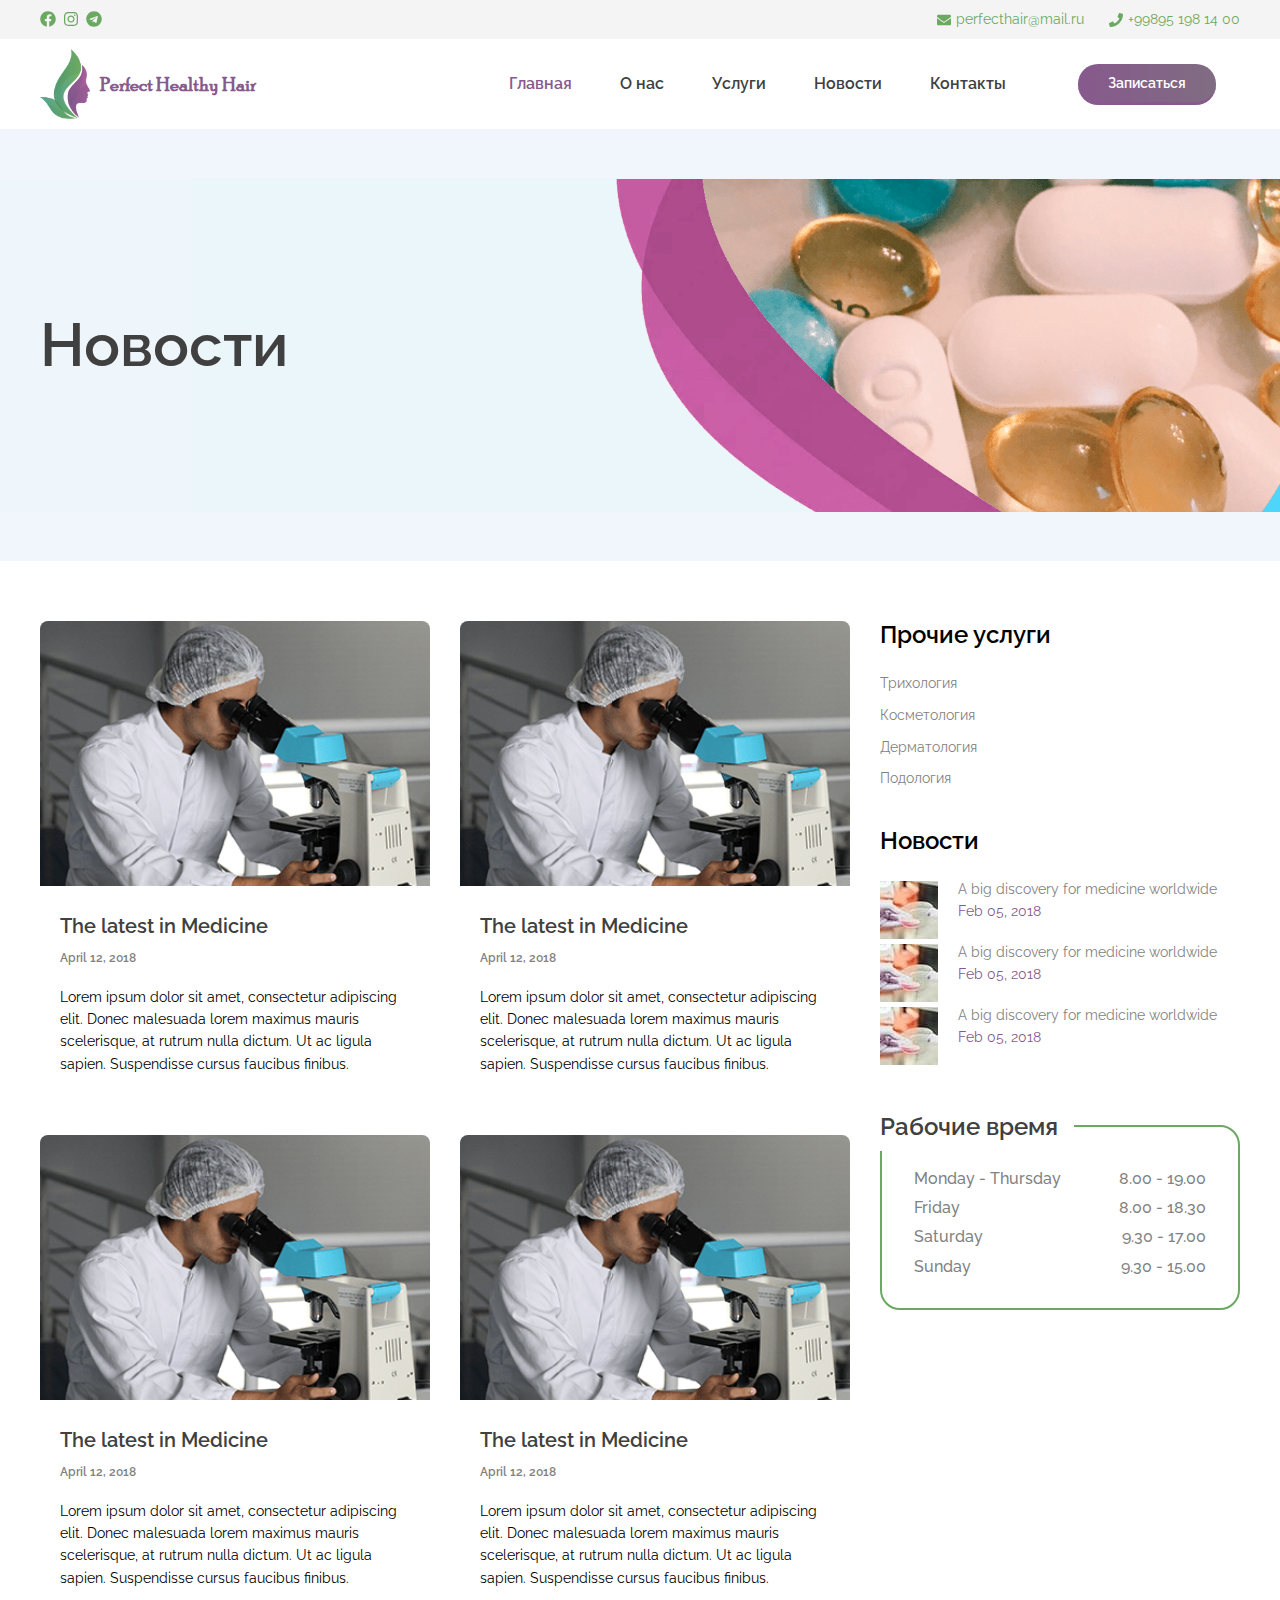
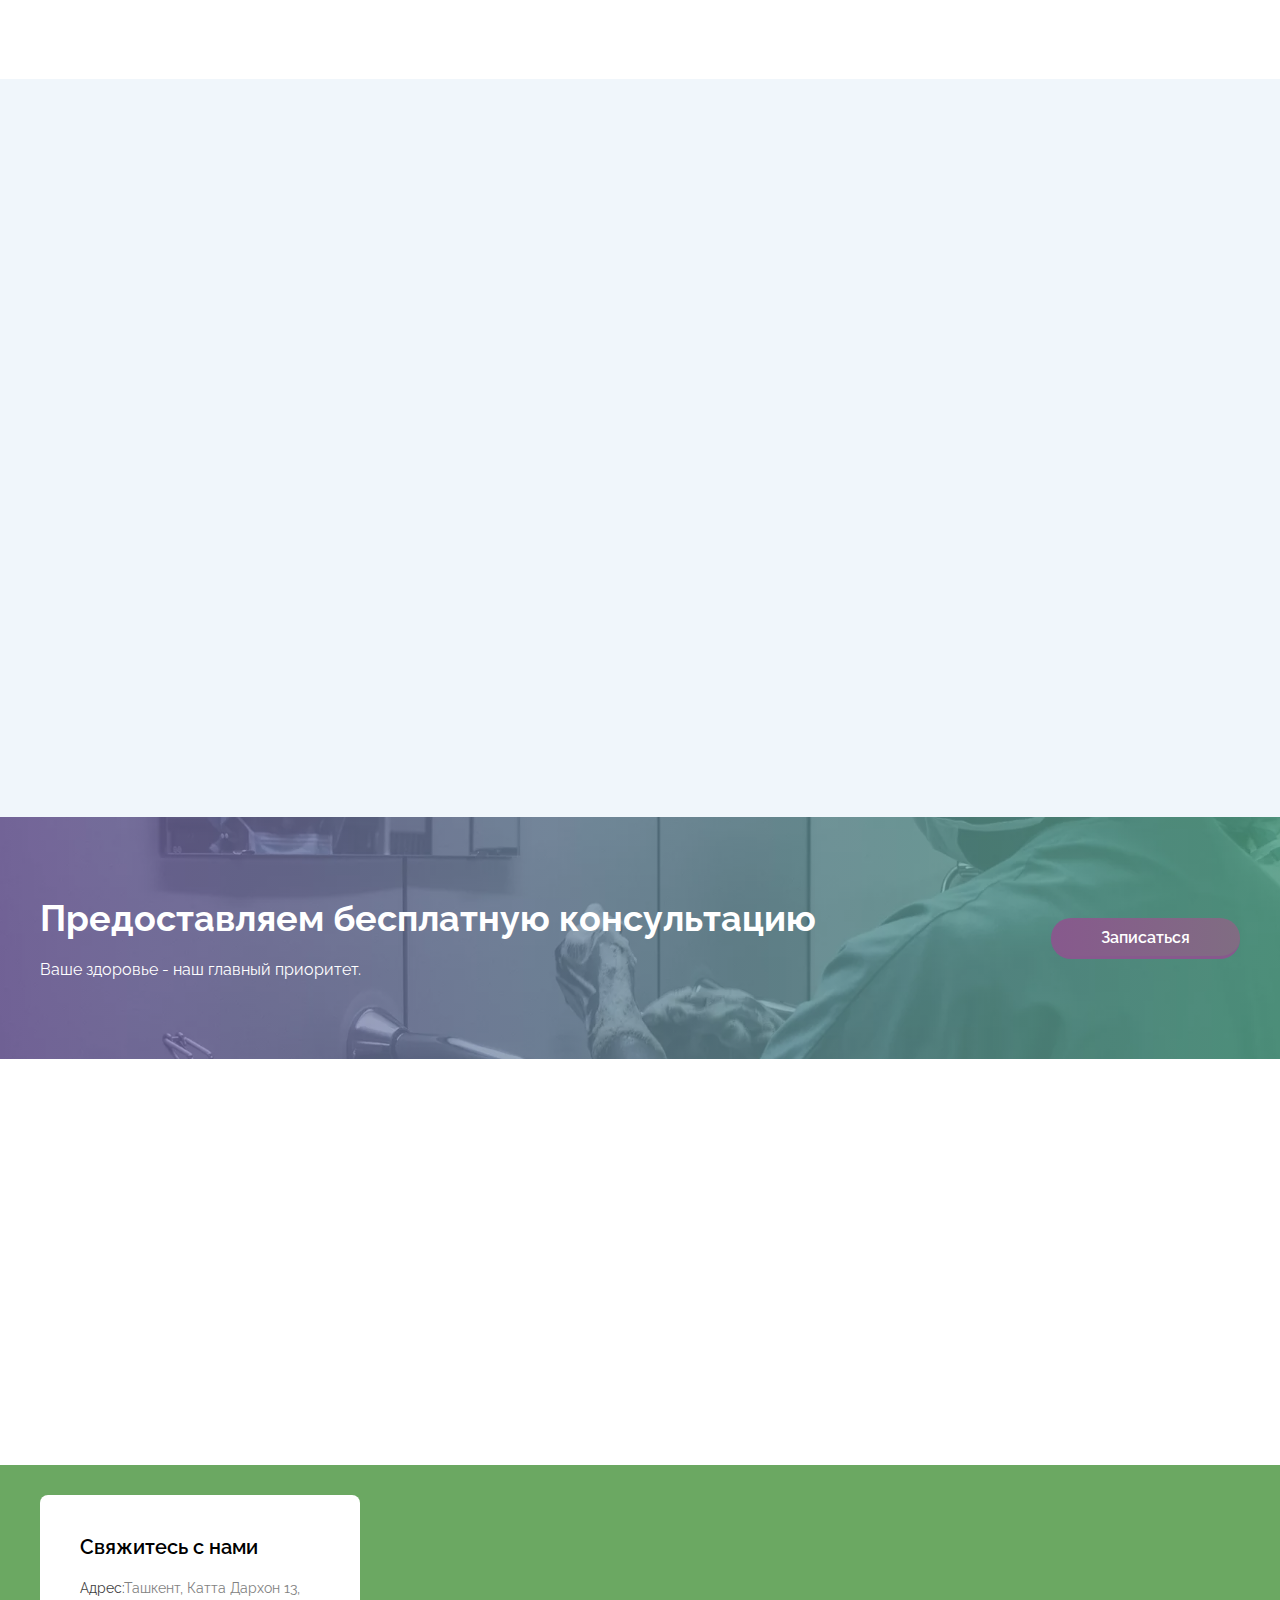
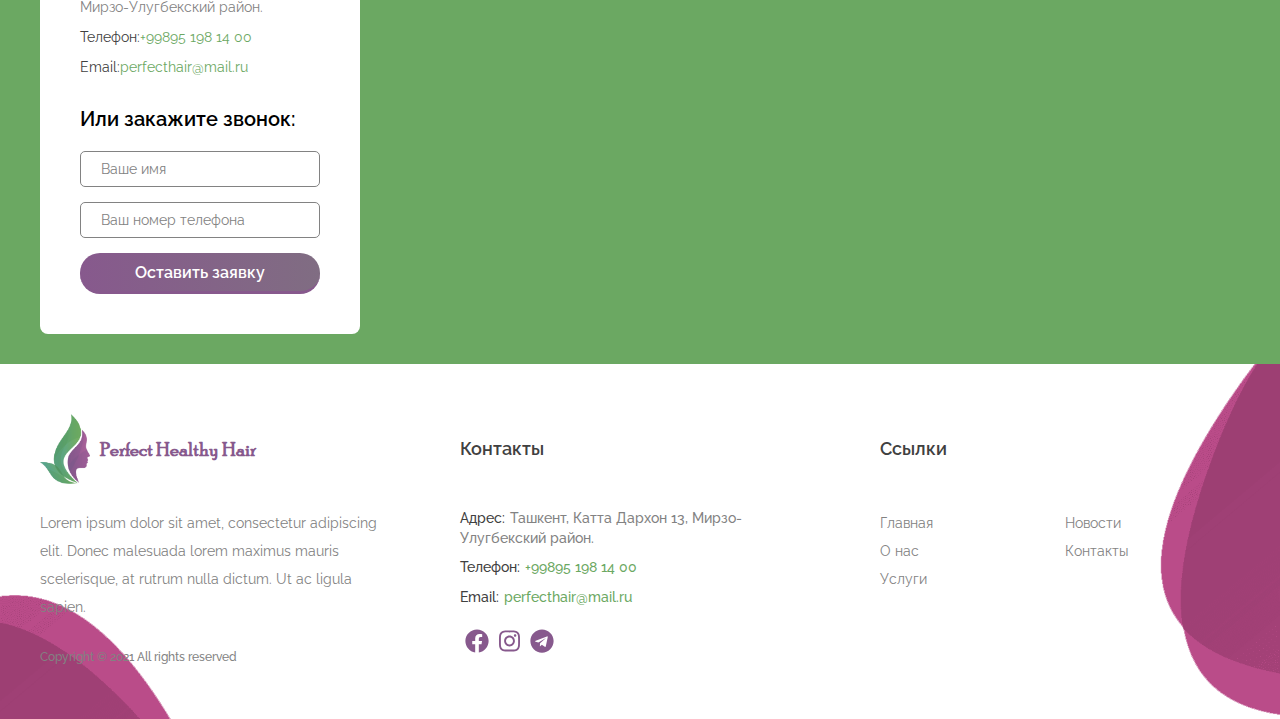
<file: news.html>
<!DOCTYPE html>
<html lang="ru">

<head>
    <meta charset="utf-8">
    <title>
        Perfect Healthy Hair
    </title>
    <meta name="description" content="Perfect Healthy Hair">
    <meta name="viewport" content="width=device-width">
    <link rel="icon" href="images/favicon.png">
    <meta property="og:image" content="images/dist/preview.jpg">
    <link rel="preload" href="css/main.min.css" as="style">
    <link rel="preload" href="js/app.min.js" as="script">
    <link rel="stylesheet" href="css/main.min.css">
</head>

<body>

<header class="header">
    <div class="header__top">
        <div class="container">
            <div class="header__wrapper">
                <ul class="header__social">
                    <li><a href="https://www.facebook.com/perfecthealthyhair.uz/" aria-label="facebook" target="_blank"><i class="fab fa-facebook"></i></a></li>
                    <li><a href="https://www.instagram.com/perfecthair.uz/" aria-label="instagram" target="_blank"><i class="fab fa-instagram"></i></a></li>
                    <li><a href="https://t.me/perfecthairuz" aria-label="telegram" target="_blank"><i class="fab fa-telegram"></i></a></li>
                </ul>
                <ul class="header__contacts">
                    <li><a href="mailto:perfecthair@mail.ru"><i class="fas fa-envelope"></i>perfecthair@mail.ru</a></li>
                    <li><a href="tel:+998951981400"><i class="fas fa-phone"></i>+99895 198 14 00</a></li>
                </ul>
            </div>
        </div>
    </div>
    <div class="header__bottom">
        <div class="container">
            <div class="header__wrapper">
                <a href="/" class="header__logo">
                    <img src="./images/logo.png" alt="Logo">
                    <span>Perfect Healthy Hair</span>
                </a>
                <nav class="header__nav">
                    <ul class="header__menu">
                        <li><a href="./index.html" class="active">Главная</a></li>
                        <li><a href="./about.html">О нас</a></li>
                        <li><a href="./services.html">Услуги</a></li>
                        <li><a href="./news.html">Новости</a></li>
                        <li><a href="./contacts.html">Контакты</a></li>
                        <li>
                            <button type="button" class="button call-btn" href="#" data-toggle="modal" data-target="appointmentModal">Записаться</button>
                        </li>
                    </ul>
                    <ul class="header__social mobile">
                        <li><a href="https://www.facebook.com/perfecthealthyhair.uz/" aria-label="facebook" target="_blank"><i class="fab fa-facebook"></i></a></li>
                        <li><a href="https://www.instagram.com/perfecthair.uz/" aria-label="instagram" target="_blank"><i class="fab fa-instagram"></i></a></li>
                        <li><a href="https://t.me/perfecthairuz" aria-label="telegram" target="_blank"><i class="fab fa-telegram"></i></a></li>
                    </ul>
                    <ul class="header__contacts mobile">
                        <li><a href="mailto:perfecthair@mail.ru"><i class="fas fa-envelope"></i>perfecthair@mail.ru</a></li>
                        <li><a href="tel:+998951981400"><i class="fas fa-phone"></i>+99895 198 14 00</a></li>
                    </ul>
                </nav>
                <div class="burger mobile">
                    <input type="checkbox" id="burgerBtn" class="burger-checkbox">
                    <label for="burgerBtn">
                        <div class="hamburger">
                            <span class="bar bar1"></span>
                            <span class="bar bar2"></span>
                            <span class="bar bar3"></span>
                            <span class="bar bar4"></span>
                        </div>
                    </label>
                </div>
            </div>
        </div>
    </div>
</header>
<main class="main news-page">
<section class="page__hero" style="background-image: url('./images/hero/news-hero.png');">
    <div class="container">
        <h1>Новости</h1>
    </div>
</section>


<section class="news">
    <div class="container">
        <div class="news__wrapper">
            <div class="news__list">
                <article class="news__item">
                    <a href="#" class="news__img">
                        <img src="./images/news/news-1.png" alt="news">
                    </a>
                    <header class="news__header">
                        <a href="#">The latest in Medicine</a>
                        <time class="news__date" datetime="2021-08-27">April 12, 2018</time>
                    </header>
                    <div class="news__content">
                        <p>Lorem ipsum dolor sit amet, consectetur adipiscing elit. Donec malesuada lorem maximus mauris scelerisque, at rutrum nulla dictum. Ut ac ligula sapien. Suspendisse cursus faucibus finibus. </p>
                    </div>
                </article>
                <article class="news__item">
                    <a href="#" class="news__img">
                        <img src="./images/news/news-1.png" alt="news">
                    </a>
                    <header class="news__header">
                        <a href="#">The latest in Medicine</a>
                        <time class="news__date" datetime="2021-08-27">April 12, 2018</time>
                    </header>
                    <div class="news__content">
                        <p>Lorem ipsum dolor sit amet, consectetur adipiscing elit. Donec malesuada lorem maximus mauris scelerisque, at rutrum nulla dictum. Ut ac ligula sapien. Suspendisse cursus faucibus finibus. </p>
                    </div>
                </article>
                <article class="news__item">
                    <a href="#" class="news__img">
                        <img src="./images/news/news-1.png" alt="news">
                    </a>
                    <header class="news__header">
                        <a href="#">The latest in Medicine</a>
                        <time class="news__date" datetime="2021-08-27">April 12, 2018</time>
                    </header>
                    <div class="news__content">
                        <p>Lorem ipsum dolor sit amet, consectetur adipiscing elit. Donec malesuada lorem maximus mauris scelerisque, at rutrum nulla dictum. Ut ac ligula sapien. Suspendisse cursus faucibus finibus. </p>
                    </div>
                </article>
                <article class="news__item">
                    <a href="#" class="news__img">
                        <img src="./images/news/news-1.png" alt="news">
                    </a>
                    <header class="news__header">
                        <a href="#">The latest in Medicine</a>
                        <time class="news__date" datetime="2021-08-27">April 12, 2018</time>
                    </header>
                    <div class="news__content">
                        <p>Lorem ipsum dolor sit amet, consectetur adipiscing elit. Donec malesuada lorem maximus mauris scelerisque, at rutrum nulla dictum. Ut ac ligula sapien. Suspendisse cursus faucibus finibus. </p>
                    </div>
                </article>

            </div>
            <div class="widget">
                <div class="widget__block">
                    <h3>Прочие услуги</h3>
                    <ul class="services__list">
                        <li><a href="#">Трихология</a></li>
                        <li><a href="#">Косметология</a></li>
                        <li><a href="#">Дерматология</a></li>
                        <li><a href="#">Подология</a></li>
                    </ul>
                </div>
                <div class="widget__block">
                    <h3>Новости</h3>
                    <ul class="news__latest">
                        <li>
                            <a href="#" class="news__latest-img"><img src="/images/news/p-1.jpg" alt=""></a>
                            <div class="entry-content">
                                <a href="#">A big discovery for medicine worldwide</a>
                                <time datetime="Feb 05, 2018">Feb 05, 2018</time>
                            </div>
                        </li>

                        <li class="d-flex flex-wrap justify-content-between">
                            <a href="#" class="news__latest-img"><img src="/images/news/p-1.jpg" alt=""></a>
                            <div class="entry-content">
                                <a href="#">A big discovery for medicine worldwide</a>
                                <time datetime="Feb 05, 2018">Feb 05, 2018</time>
                            </div>
                        </li>

                        <li class="d-flex flex-wrap justify-content-between">
                            <a href="#" class="news__latest-img"><img src="/images/news/p-1.jpg" alt=""></a>
                            <div class="entry-content">
                                <a href="#">A big discovery for medicine worldwide</a>
                                <time datetime="Feb 05, 2018">Feb 05, 2018</time>
                            </div>
                        </li>
                    </ul>
                </div>
                <div class="widget__block">
                    <div class="work__times">
                       <h3>Рабочие время</h3>
                        <ul>
                            <li>Monday - Thursday <span>8.00 - 19.00</span></li>
                            <li>Friday <span>8.00 - 18.30</span></li>
                            <li>Saturday <span>9.30 - 17.00</span></li>
                            <li>Sunday <span>9.30 - 15.00</span></li>
                        </ul>
                    </div>
                </div>
            </div>
        </div>

    </div>
</section>
<section class="gallary bg-aqua">
    <div class="container">
        <h2 class="title wow animate__fadeIn">Наши работы</h2>
        <div class="gallary__slider">
            <div class="swiper-container">
                <div class="gallary__wrapper swiper-wrapper wow animate__fadeIn" data-wow-delay="0.1s">
                    <a class="swiper-slide gallary__item" data-fslightbox="gallery" href="./images/gallary/gallary-1.png">
                        <img src="./images/gallary/gallary-1.png" alt="gallary">
                    </a>
                    <a class="swiper-slide gallary__item" data-fslightbox="gallery" href="./images/gallary/gallary-2.jpg">
                        <img src="./images/gallary/gallary-2.jpg" alt="gallary">
                    </a>
                    <a class="swiper-slide gallary__item" data-fslightbox="gallery" href="./images/gallary/gallary-3.png">
                        <img src="./images/gallary/gallary-3.png" alt="gallary">
                    </a>
                    <a class="swiper-slide gallary__item" data-fslightbox="gallery" href="./images/gallary/gallary-4.jpg">
                        <img src="./images/gallary/gallary-4.jpg" alt="gallary">
                    </a>
                    <a class="swiper-slide gallary__item" data-fslightbox="gallery" href="./images/gallary/gallary-1.png">
                        <img src="./images/gallary/gallary-1.png" alt="gallary">
                    </a>
                    <a class="swiper-slide gallary__item" data-fslightbox="gallery" href="./images/gallary/gallary-2.jpg">
                        <img src="./images/gallary/gallary-2.jpg" alt="gallary">
                    </a>
                </div>
            </div>
            <div class="slider__controls">
                <button type="button" class="slider__button slider__button-prev">
                    <svg width="10" height="16" viewBox="0 0 10 16" fill="none" xmlns="http://www.w3.org/2000/svg">
                        <path d="M7.87484 0.083313L9.1665 1.37498L2.5415 7.99998L9.1665 14.625L7.87484 15.9166L-0.000163078 7.99998L7.87484 0.083313Z"></path>
                    </svg>

                </button>
                <button type="button" class="slider__button slider__button-next">
                    <svg width="10" height="16" viewBox="0 0 10 16" fill="none" xmlns="http://www.w3.org/2000/svg">
                        <path d="M2.12516 0.083313L0.833496 1.37498L7.4585 7.99998L0.833496 14.625L2.12516 15.9166L10.0002 7.99998L2.12516 0.083313Z"></path>
                    </svg>
                </button>
            </div>
        </div>
    </div>
</section>
<section class="consultation" style="background-image: url('./images/consultation-bg.webp');">
    <div class="container">
        <div class="consultation__wrapper">
            <div class="consultation__left">
                <h2>Предоставляем бесплатную консультацию</h2>
                <p>Ваше здоровье - наш главный приоритет.</p>
            </div>
            <div class="consultation__right">
                <button type="button" class="button" href="#" data-toggle="modal" data-target="appointmentModal">Записаться</button>
            </div>
        </div>
    </div>
</section>

<section class="reviews">
    <div class="container">
        <h2 class="title wow animate__fadeIn">Отзывы наших клиентов</h2>
        <div class="reviews__slider wow animate__fadeIn" data-wow-delay="0.3s">
            <div class="swiper-container">
                <div class="reviews__wrapper swiper-wrapper">
                    <div class="reviews__item swiper-slide">
                        <p class="reviews__img">
                            <img src="./images/reviews/reviews-1.webp" alt="Author">
                        </p>
                        <div class="reviews__content">
                            <i class="fas fa-quote-left"></i>
                            <p class="reviews__text">Far far away, behind the word mountains, far from the countries Vokalia and Consonantia, there live the blind texts.</p>
                            <p class="reviews__author">Mark Huff</p>
                            <span class="reviews__position">Students</span>
                        </div>
                    </div>
                    <div class="reviews__item swiper-slide">
                        <p class="reviews__img">
                            <img src="./images/reviews/reviews-2.webp" alt="Author">
                        </p>
                        <div class="reviews__content">
                            <i class="fas fa-quote-left"></i>
                            <p class="reviews__text">Far far away, behind the word mountains, far from the countries Vokalia and Consonantia, there live the blind texts.</p>
                            <p class="reviews__author">Mark Huff</p>
                            <span class="reviews__position">Students</span>
                        </div>
                    </div>
                    <div class="reviews__item swiper-slide">
                        <p class="reviews__img">
                            <img src="./images/reviews/reviews-3.webp" alt="Author">
                        </p>
                        <div class="reviews__content">
                            <i class="fas fa-quote-left"></i>
                            <p class="reviews__text">Far far away, behind the word mountains, far from the countries Vokalia and Consonantia, there live the blind texts.</p>
                            <p class="reviews__author">Mark Huff</p>
                            <span class="reviews__position">Students</span>
                        </div>
                    </div>
                </div>
            </div>
            <div class="slider__controls">
                <button type="button" class="slider__button slider__button-prev">
                    <svg width="10" height="16" viewBox="0 0 10 16" fill="none" xmlns="http://www.w3.org/2000/svg">
                        <path d="M7.87484 0.083313L9.1665 1.37498L2.5415 7.99998L9.1665 14.625L7.87484 15.9166L-0.000163078 7.99998L7.87484 0.083313Z"></path>
                    </svg>

                </button>
                <button type="button" class="slider__button slider__button-next">
                    <svg width="10" height="16" viewBox="0 0 10 16" fill="none" xmlns="http://www.w3.org/2000/svg">
                        <path d="M2.12516 0.083313L0.833496 1.37498L7.4585 7.99998L0.833496 14.625L2.12516 15.9166L10.0002 7.99998L2.12516 0.083313Z"></path>
                    </svg>
                </button>
            </div>
        </div>

    </div>
</section>
<section class="contacts">
    <div class="contacts__wrapper">
        <div id="map">
            <script type="text/javascript" charset="utf-8" async src="https://api-maps.yandex.ru/services/constructor/1.0/js/?um=constructor%3A8f22de1beaf22412eafa95a3a57d7c4de57b46c6f3d77cbada2d4a53553ab7f5&amp;width=100%25&amp;height=100%&amp;lang=ru_RU&amp;scroll=false"></script>
        </div>
        <div class="container">
            <div class="contacts__block">
                <h3 class="contacts__title">Свяжитесь с нами</h3>
                <ul class="contacts__list">
                    <li><span>Адрес:</span>Ташкент, Катта Дархон 13, Мирзо-Улугбекский район.</li>
                    <li><span>Телефон:</span><a href="tel:+998951981400">+99895 198 14 00</a></li>
                    <li><span>Email:</span><a href="mailto:perfecthair@mail.ru">perfecthair@mail.ru</a></li>
                </ul>
                <h3 class="contacts__title">Или закажите звонок:</h3>
                <form action="#" class="form contacts__form">

                    <div class="form__fields">
                        <label for="name">
                            <input type="text" name="name" class="form__field" id="name" placeholder="Ваше имя" required>
                        </label>
                    </div>
                    <div class="form__fields">
                        <label for="phone">
                            <input type="text" name="phone" class="form__field phone" id="phone" placeholder="Ваш номер телефона" required>
                        </label>
                    </div>
                    <button type="submit" class="button">Оставить заявку</button>
                </form>
            </div>

        </div>
    </div>
</section>
</main>

<footer class="footer">
    <div class="container">
        <div class="footer__wrapper">
            <div class="footer__block">
                <a href="#" aria-label="site logo" class="footer__logo">
                    <img src="./images/logo.png" alt="logo">
                    <span>Perfect Healthy Hair</span>
                </a>
                <p>Lorem ipsum dolor sit amet, consectetur adipiscing elit. Donec malesuada lorem maximus mauris scelerisque, at rutrum nulla dictum. Ut ac ligula sapien.</p>
                <p class="copyright">
                    Copyright © 2021 All rights reserved
                </p>
            </div>
            <div class="footer__block">
                <h2>Контакты</h2>
                <ul class="footer__contacts">
                    <li><span>Адрес:</span>Ташкент, Катта Дархон 13, Мирзо-Улугбекский район.</li>
                    <li><span>Телефон:</span><a href="tel:+998951981400">+99895 198 14 00</a></li>
                    <li><span>Email:</span><a href="mailto:perfecthair@mail.ru">perfecthair@mail.ru</a></li>
                </ul>
                <ul class="footer__social">
                    <li><a href="https://www.facebook.com/perfecthealthyhair.uz/" aria-label="facebook"><i class="fab fa-facebook"></i></a></li>
                    <li><a href="https://www.instagram.com/perfecthair.uz/" aria-label="instagram"><i class="fab fa-instagram"></i></a></li>
                    <li><a href="https://t.me/perfecthairuz" aria-label="telegram"><i class="fab fa-telegram"></i></a></li>
                </ul>
            </div>
            <div class="footer__block">
                <h2>Ссылки</h2>
                <ul class="footer__menu">
                    <li><a href="./index.html" class="active">Главная</a></li>
                    <li><a href="./about.html">О нас</a></li>
                    <li><a href="./services.html">Услуги</a></li>
                    <li><a href="./news.html">Новости</a></li>
                    <li><a href="./contact.html">Контакты</a></li>
                </ul>
            </div>
        </div>
    </div>
</footer>
<div class="modal" id="appointmentModal">
    <button class="modal__close" type="button" aria-label="close modal">
        <svg width="24" height="24" viewBox="0 0 24 24" fill="none" xmlns="http://www.w3.org/2000/svg">
            <path d="M11.9979 0C5.37157 0 0 5.37329 0 12.0004C0 18.6267 5.37157 24 11.9979 24C18.6276 24 24 18.6259 24 12.0004C24 5.37329 18.6276 0 11.9979 0ZM17.1574 15.2496L15.2462 17.1583C15.2462 17.1583 12.2227 13.9142 11.997 13.9142C11.7747 13.9142 8.75037 17.1583 8.75037 17.1583L6.83826 15.2496C6.83826 15.2496 10.0857 12.2699 10.0857 12.0047C10.0857 11.7352 6.83826 8.75466 6.83826 8.75466L8.75037 6.8417C8.75037 6.8417 11.7996 10.0875 11.997 10.0875C12.1961 10.0875 15.2462 6.8417 15.2462 6.8417L17.1574 8.75466C17.1574 8.75466 13.9091 11.7782 13.9091 12.0047C13.9091 12.2201 17.1574 15.2496 17.1574 15.2496Z" fill="#125A8F" />
        </svg>
    </button>
    <div class="modal__wrapper">
        <form action="#" class="form modal__form">
            <h2 class="modal__title">Запись на приём</h2>
            <p class="modal__text">Наш консультант перезвонит Вам
                в течение 15 минут, проконсультирует
                и подберет подходящего вам специалиста!</p>
            <div class="form__fields">
                <label for="modalservice">
                    <select name="your-service" id="modalservice" class="form__field" required placeholder="Выберите направление">
                        <option value="Трихология">Трихология</option>
                        <option value="Косметология">Косметология</option>
                        <option value="Дерматология">Дерматология</option>
                        <option value="Подология">Подология</option>
                    </select>
                </label>
            </div>
            <div class="form__fields">
                <label for="modalname">
                    <input type="text" class="form__field" name="your-name" id="modalname" placeholder="Ваше имя" required>
                </label>
            </div>
            <div class="form__fields">
                <label for="modalphone">
                    <input type="text" class="form__field phone" name="your-phone" id="modalphone" placeholder="Номер телефона" required>
                </label>
            </div>
            <input type="submit" class="button" value="Оставить заявку">
        </form>
    </div>
</div>
<div class="backdrop"></div>
<script src="js/app.min.js"></script>

</body>

</html>
</file>
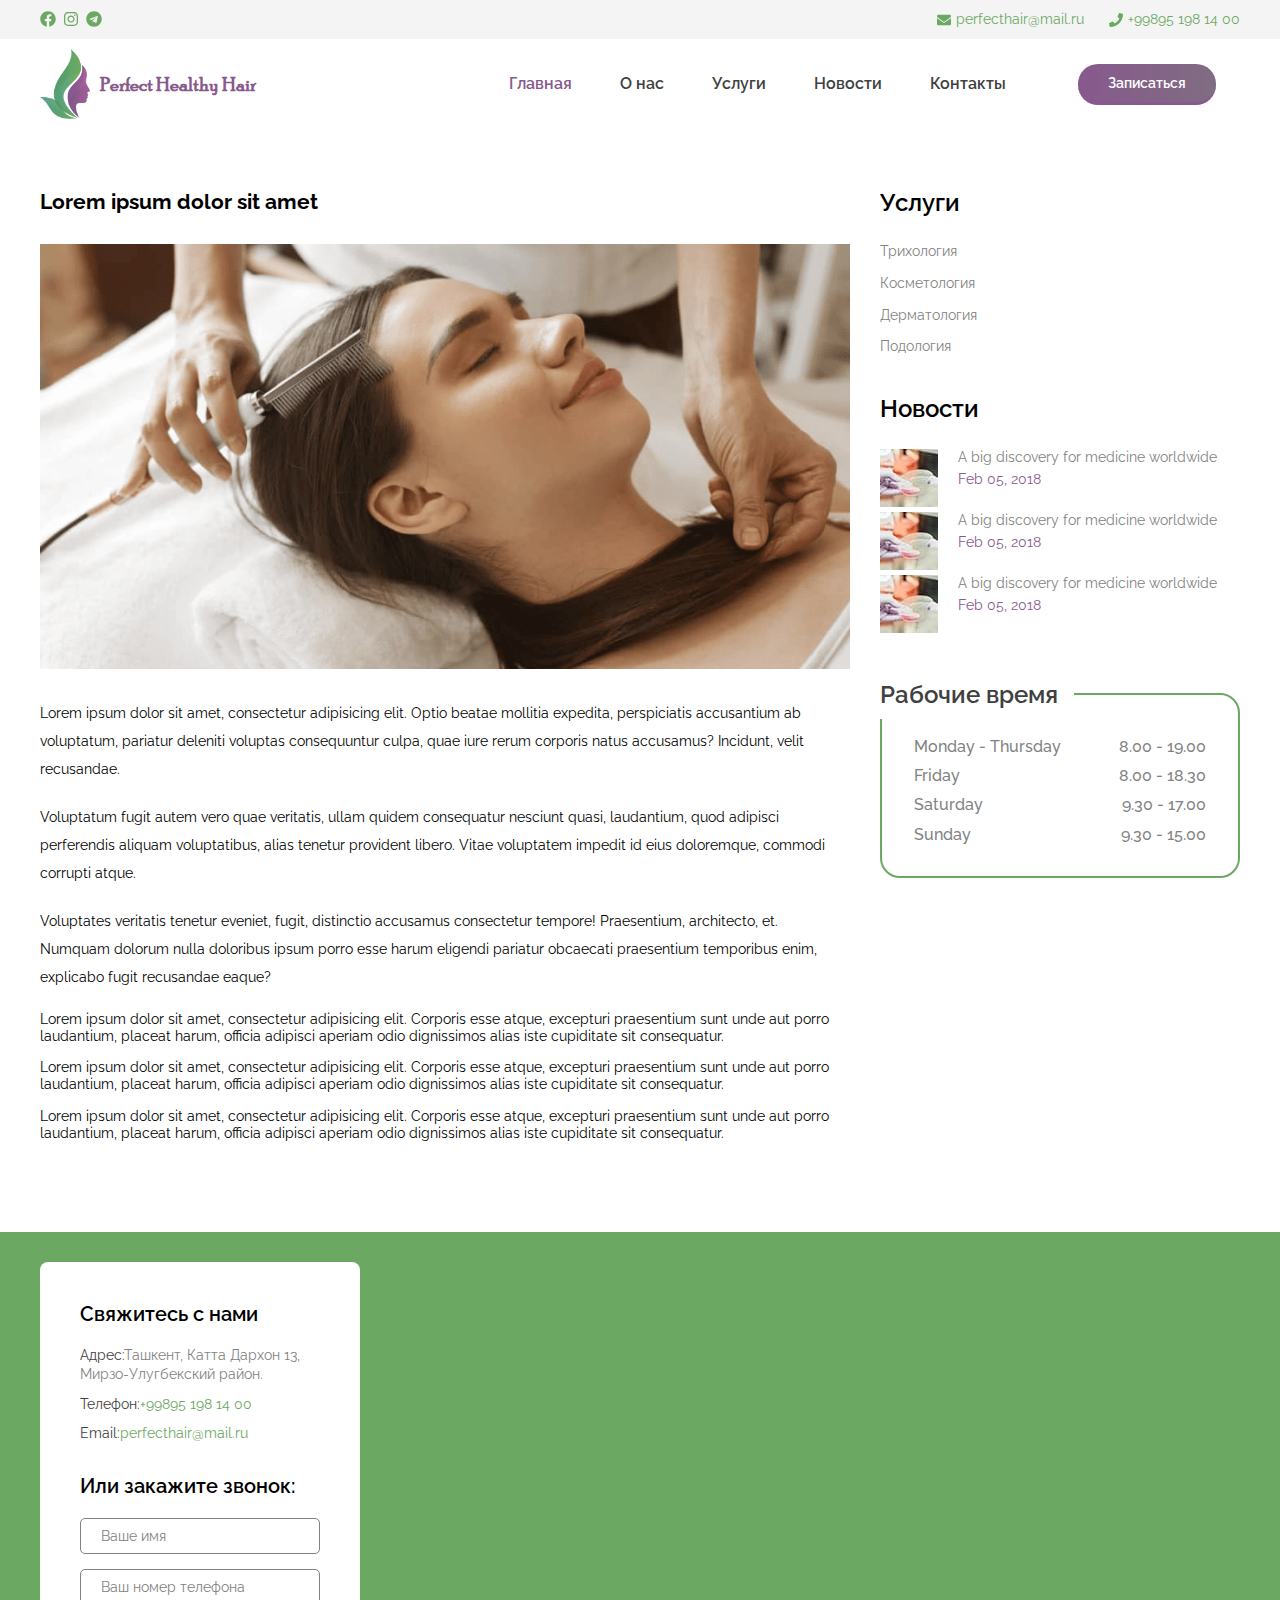
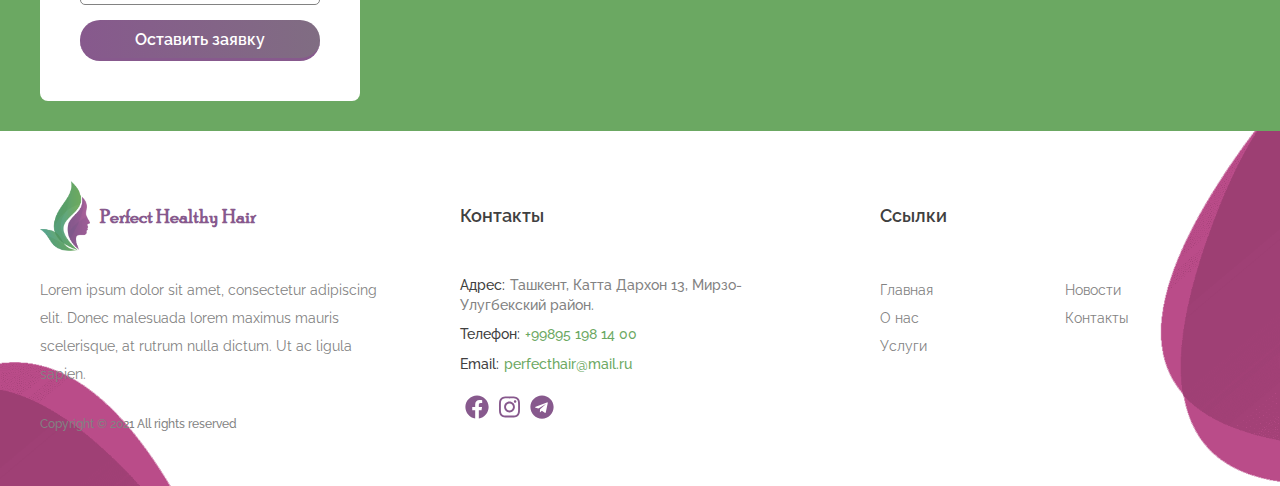
<file: news_item.html>
<!DOCTYPE html>
<html lang="ru">

<head>
    <meta charset="utf-8">
    <title>
        Perfect Healthy Hair
    </title>
    <meta name="description" content="Perfect Healthy Hair">
    <meta name="viewport" content="width=device-width">
    <link rel="icon" href="images/favicon.png">
    <meta property="og:image" content="images/dist/preview.jpg">
    <link rel="preload" href="css/main.min.css" as="style">
    <link rel="preload" href="js/app.min.js" as="script">
    <link rel="stylesheet" href="css/main.min.css">
</head>

<body>

<header class="header">
    <div class="header__top">
        <div class="container">
            <div class="header__wrapper">
                <ul class="header__social">
                    <li><a href="https://www.facebook.com/perfecthealthyhair.uz/" aria-label="facebook" target="_blank"><i class="fab fa-facebook"></i></a></li>
                    <li><a href="https://www.instagram.com/perfecthair.uz/" aria-label="instagram" target="_blank"><i class="fab fa-instagram"></i></a></li>
                    <li><a href="https://t.me/perfecthairuz" aria-label="telegram" target="_blank"><i class="fab fa-telegram"></i></a></li>
                </ul>
                <ul class="header__contacts">
                    <li><a href="mailto:perfecthair@mail.ru"><i class="fas fa-envelope"></i>perfecthair@mail.ru</a></li>
                    <li><a href="tel:+998951981400"><i class="fas fa-phone"></i>+99895 198 14 00</a></li>
                </ul>
            </div>
        </div>
    </div>
    <div class="header__bottom">
        <div class="container">
            <div class="header__wrapper">
                <a href="/" class="header__logo">
                    <img src="./images/logo.png" alt="Logo">
                    <span>Perfect Healthy Hair</span>
                </a>
                <nav class="header__nav">
                    <ul class="header__menu">
                        <li><a href="./index.html" class="active">Главная</a></li>
                        <li><a href="./about.html">О нас</a></li>
                        <li><a href="./services.html">Услуги</a></li>
                        <li><a href="./news.html">Новости</a></li>
                        <li><a href="./contacts.html">Контакты</a></li>
                        <li>
                            <button type="button" class="button call-btn" href="#" data-toggle="modal" data-target="appointmentModal">Записаться</button>
                        </li>
                    </ul>
                    <ul class="header__social mobile">
                        <li><a href="https://www.facebook.com/perfecthealthyhair.uz/" aria-label="facebook" target="_blank"><i class="fab fa-facebook"></i></a></li>
                        <li><a href="https://www.instagram.com/perfecthair.uz/" aria-label="instagram" target="_blank"><i class="fab fa-instagram"></i></a></li>
                        <li><a href="https://t.me/perfecthairuz" aria-label="telegram" target="_blank"><i class="fab fa-telegram"></i></a></li>
                    </ul>
                    <ul class="header__contacts mobile">
                        <li><a href="mailto:perfecthair@mail.ru"><i class="fas fa-envelope"></i>perfecthair@mail.ru</a></li>
                        <li><a href="tel:+998951981400"><i class="fas fa-phone"></i>+99895 198 14 00</a></li>
                    </ul>
                </nav>
                <div class="burger mobile">
                    <input type="checkbox" id="burgerBtn" class="burger-checkbox">
                    <label for="burgerBtn">
                        <div class="hamburger">
                            <span class="bar bar1"></span>
                            <span class="bar bar2"></span>
                            <span class="bar bar3"></span>
                            <span class="bar bar4"></span>
                        </div>
                    </label>
                </div>
            </div>
        </div>
    </div>
</header>
<main class="main news-page">
<section class="news">
    <div class="container">
        <div class="news__wrapper">
            <div class="news__single">
               <h2>Lorem ipsum dolor sit amet</h2>
                <img src="./images/gallary/gallary-1.png" alt="">
                <p>Lorem ipsum dolor sit amet, consectetur adipisicing elit. Optio beatae mollitia expedita, perspiciatis accusantium ab voluptatum, pariatur deleniti voluptas consequuntur culpa, quae iure rerum corporis natus accusamus? Incidunt, velit recusandae.</p>
                <p>Voluptatum fugit autem vero quae veritatis, ullam quidem consequatur nesciunt quasi, laudantium, quod adipisci perferendis aliquam voluptatibus, alias tenetur provident libero. Vitae voluptatem impedit id eius doloremque, commodi corrupti atque.</p>
                <p>Voluptates veritatis tenetur eveniet, fugit, distinctio accusamus consectetur tempore! Praesentium, architecto, et. Numquam dolorum nulla doloribus ipsum porro esse harum eligendi pariatur obcaecati praesentium temporibus enim, explicabo fugit recusandae eaque?</p>
                <ul>
                    <li>Lorem ipsum dolor sit amet, consectetur adipisicing elit. Corporis esse atque, excepturi praesentium sunt unde aut porro laudantium, placeat harum, officia adipisci aperiam odio dignissimos alias iste cupiditate sit consequatur.</li>
                    <li>Lorem ipsum dolor sit amet, consectetur adipisicing elit. Corporis esse atque, excepturi praesentium sunt unde aut porro laudantium, placeat harum, officia adipisci aperiam odio dignissimos alias iste cupiditate sit consequatur.</li>
                    <li>Lorem ipsum dolor sit amet, consectetur adipisicing elit. Corporis esse atque, excepturi praesentium sunt unde aut porro laudantium, placeat harum, officia adipisci aperiam odio dignissimos alias iste cupiditate sit consequatur.</li>
                </ul>
            </div>
            <div class="widget">
                <div class="widget__block">
                    <h3>Услуги</h3>
                    <ul class="services__list">
                        <li><a href="#">Трихология</a></li>
                        <li><a href="#">Косметология</a></li>
                        <li><a href="#">Дерматология</a></li>
                        <li><a href="#">Подология</a></li>
                    </ul>
                </div>
                <div class="widget__block">
                    <h3>Новости</h3>
                    <ul class="news__latest">
                        <li>
                            <a href="#" class="news__latest-img"><img src="/images/news/p-1.jpg" alt=""></a>
                            <div class="entry-content">
                                <a href="#">A big discovery for medicine worldwide</a>
                                <time datetime="Feb 05, 2018">Feb 05, 2018</time>
                            </div>
                        </li>

                        <li class="d-flex flex-wrap justify-content-between">
                            <a href="#" class="news__latest-img"><img src="/images/news/p-1.jpg" alt=""></a>
                            <div class="entry-content">
                                <a href="#">A big discovery for medicine worldwide</a>
                                <time datetime="Feb 05, 2018">Feb 05, 2018</time>
                            </div>
                        </li>

                        <li class="d-flex flex-wrap justify-content-between">
                            <a href="#" class="news__latest-img"><img src="/images/news/p-1.jpg" alt=""></a>
                            <div class="entry-content">
                                <a href="#">A big discovery for medicine worldwide</a>
                                <time datetime="Feb 05, 2018">Feb 05, 2018</time>
                            </div>
                        </li>
                    </ul>
                </div>
                <div class="widget__block">
                    <div class="work__times">
                       <h3>Рабочие время</h3>
                        <ul>
                            <li>Monday - Thursday <span>8.00 - 19.00</span></li>
                            <li>Friday <span>8.00 - 18.30</span></li>
                            <li>Saturday <span>9.30 - 17.00</span></li>
                            <li>Sunday <span>9.30 - 15.00</span></li>
                        </ul>
                    </div>
                </div>
            </div>
        </div>

    </div>
</section>
<section class="contacts">
    <div class="contacts__wrapper">
        <div id="map">
            <script type="text/javascript" charset="utf-8" async src="https://api-maps.yandex.ru/services/constructor/1.0/js/?um=constructor%3A8f22de1beaf22412eafa95a3a57d7c4de57b46c6f3d77cbada2d4a53553ab7f5&amp;width=100%25&amp;height=100%&amp;lang=ru_RU&amp;scroll=false"></script>
        </div>
        <div class="container">
            <div class="contacts__block">
                <h3 class="contacts__title">Свяжитесь с нами</h3>
                <ul class="contacts__list">
                    <li><span>Адрес:</span>Ташкент, Катта Дархон 13, Мирзо-Улугбекский район.</li>
                    <li><span>Телефон:</span><a href="tel:+998951981400">+99895 198 14 00</a></li>
                    <li><span>Email:</span><a href="mailto:perfecthair@mail.ru">perfecthair@mail.ru</a></li>
                </ul>
                <h3 class="contacts__title">Или закажите звонок:</h3>
                <form action="#" class="form contacts__form">
                    <div class="form__fields">
                        <label for="name">
                            <input type="text" name="name" class="form__field" id="name" placeholder="Ваше имя" required>
                        </label>
                    </div>
                    <div class="form__fields">
                        <label for="phone">
                            <input type="text" name="phone" class="form__field phone" id="phone" placeholder="Ваш номер телефона" required>
                        </label>
                    </div>
                    <button type="submit" class="button">Оставить заявку</button>
                </form>
            </div>

        </div>
    </div>
</section>
</main>

<footer class="footer">
    <div class="container">
        <div class="footer__wrapper">
            <div class="footer__block">
                <a href="#" aria-label="site logo" class="footer__logo">
                    <img src="./images/logo.png" alt="logo">
                    <span>Perfect Healthy Hair</span>
                </a>
                <p>Lorem ipsum dolor sit amet, consectetur adipiscing elit. Donec malesuada lorem maximus mauris scelerisque, at rutrum nulla dictum. Ut ac ligula sapien.</p>
                <p class="copyright">
                    Copyright © 2021 All rights reserved
                </p>
            </div>
            <div class="footer__block">
                <h2>Контакты</h2>
                <ul class="footer__contacts">
                    <li><span>Адрес:</span>Ташкент, Катта Дархон 13, Мирзо-Улугбекский район.</li>
                    <li><span>Телефон:</span><a href="tel:+998951981400">+99895 198 14 00</a></li>
                    <li><span>Email:</span><a href="mailto:perfecthair@mail.ru">perfecthair@mail.ru</a></li>
                </ul>
                <ul class="footer__social">
                    <li><a href="https://www.facebook.com/perfecthealthyhair.uz/" aria-label="facebook"><i class="fab fa-facebook"></i></a></li>
                    <li><a href="https://www.instagram.com/perfecthair.uz/" aria-label="instagram"><i class="fab fa-instagram"></i></a></li>
                    <li><a href="https://t.me/perfecthairuz" aria-label="telegram"><i class="fab fa-telegram"></i></a></li>
                </ul>
            </div>
            <div class="footer__block">
                <h2>Ссылки</h2>
                <ul class="footer__menu">
                    <li><a href="./index.html" class="active">Главная</a></li>
                    <li><a href="./about.html">О нас</a></li>
                    <li><a href="./services.html">Услуги</a></li>
                    <li><a href="./news.html">Новости</a></li>
                    <li><a href="./contact.html">Контакты</a></li>
                </ul>
            </div>
        </div>
    </div>
</footer>
<div class="modal" id="appointmentModal">
    <button class="modal__close" type="button" aria-label="close modal">
        <svg width="24" height="24" viewBox="0 0 24 24" fill="none" xmlns="http://www.w3.org/2000/svg">
            <path d="M11.9979 0C5.37157 0 0 5.37329 0 12.0004C0 18.6267 5.37157 24 11.9979 24C18.6276 24 24 18.6259 24 12.0004C24 5.37329 18.6276 0 11.9979 0ZM17.1574 15.2496L15.2462 17.1583C15.2462 17.1583 12.2227 13.9142 11.997 13.9142C11.7747 13.9142 8.75037 17.1583 8.75037 17.1583L6.83826 15.2496C6.83826 15.2496 10.0857 12.2699 10.0857 12.0047C10.0857 11.7352 6.83826 8.75466 6.83826 8.75466L8.75037 6.8417C8.75037 6.8417 11.7996 10.0875 11.997 10.0875C12.1961 10.0875 15.2462 6.8417 15.2462 6.8417L17.1574 8.75466C17.1574 8.75466 13.9091 11.7782 13.9091 12.0047C13.9091 12.2201 17.1574 15.2496 17.1574 15.2496Z" fill="#125A8F" />
        </svg>
    </button>
    <div class="modal__wrapper">
        <form action="#" class="form modal__form">
            <h2 class="modal__title">Запись на приём</h2>
            <p class="modal__text">Наш консультант перезвонит Вам
                в течение 15 минут, проконсультирует
                и подберет подходящего вам специалиста!</p>
            <div class="form__fields">
                <label for="modalservice">
                    <select name="your-service" id="modalservice" class="form__field" required placeholder="Выберите направление">
                        <option value="Трихология">Трихология</option>
                        <option value="Косметология">Косметология</option>
                        <option value="Дерматология">Дерматология</option>
                        <option value="Подология">Подология</option>
                    </select>
                </label>
            </div>
            <div class="form__fields">
                <label for="modalname">
                    <input type="text" class="form__field" name="your-name" id="modalname" placeholder="Ваше имя" required>
                </label>
            </div>
            <div class="form__fields">
                <label for="modalphone">
                    <input type="text" class="form__field phone" name="your-phone" id="modalphone" placeholder="Номер телефона" required>
                </label>
            </div>
            <input type="submit" class="button" value="Оставить заявку">
        </form>
    </div>
</div>
<div class="backdrop"></div>
<script src="js/app.min.js"></script>

</body>

</html>
</file>
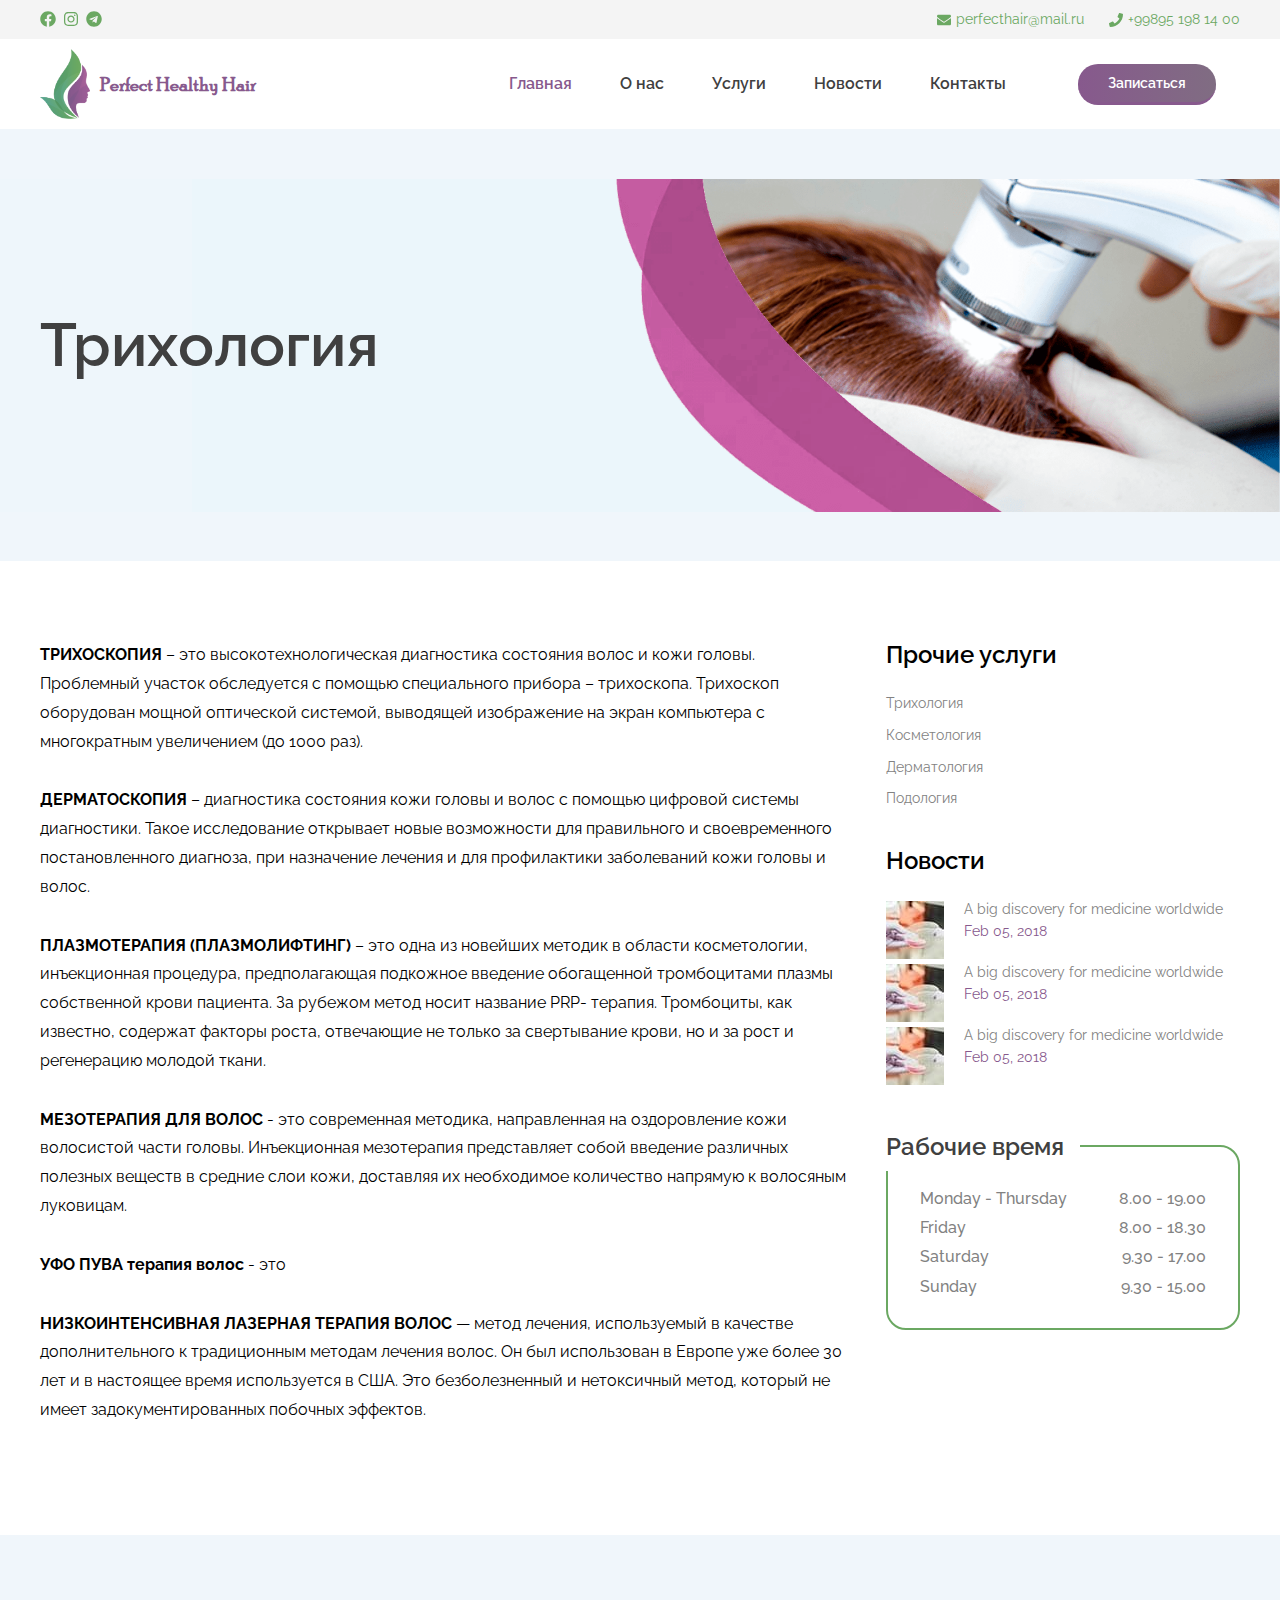
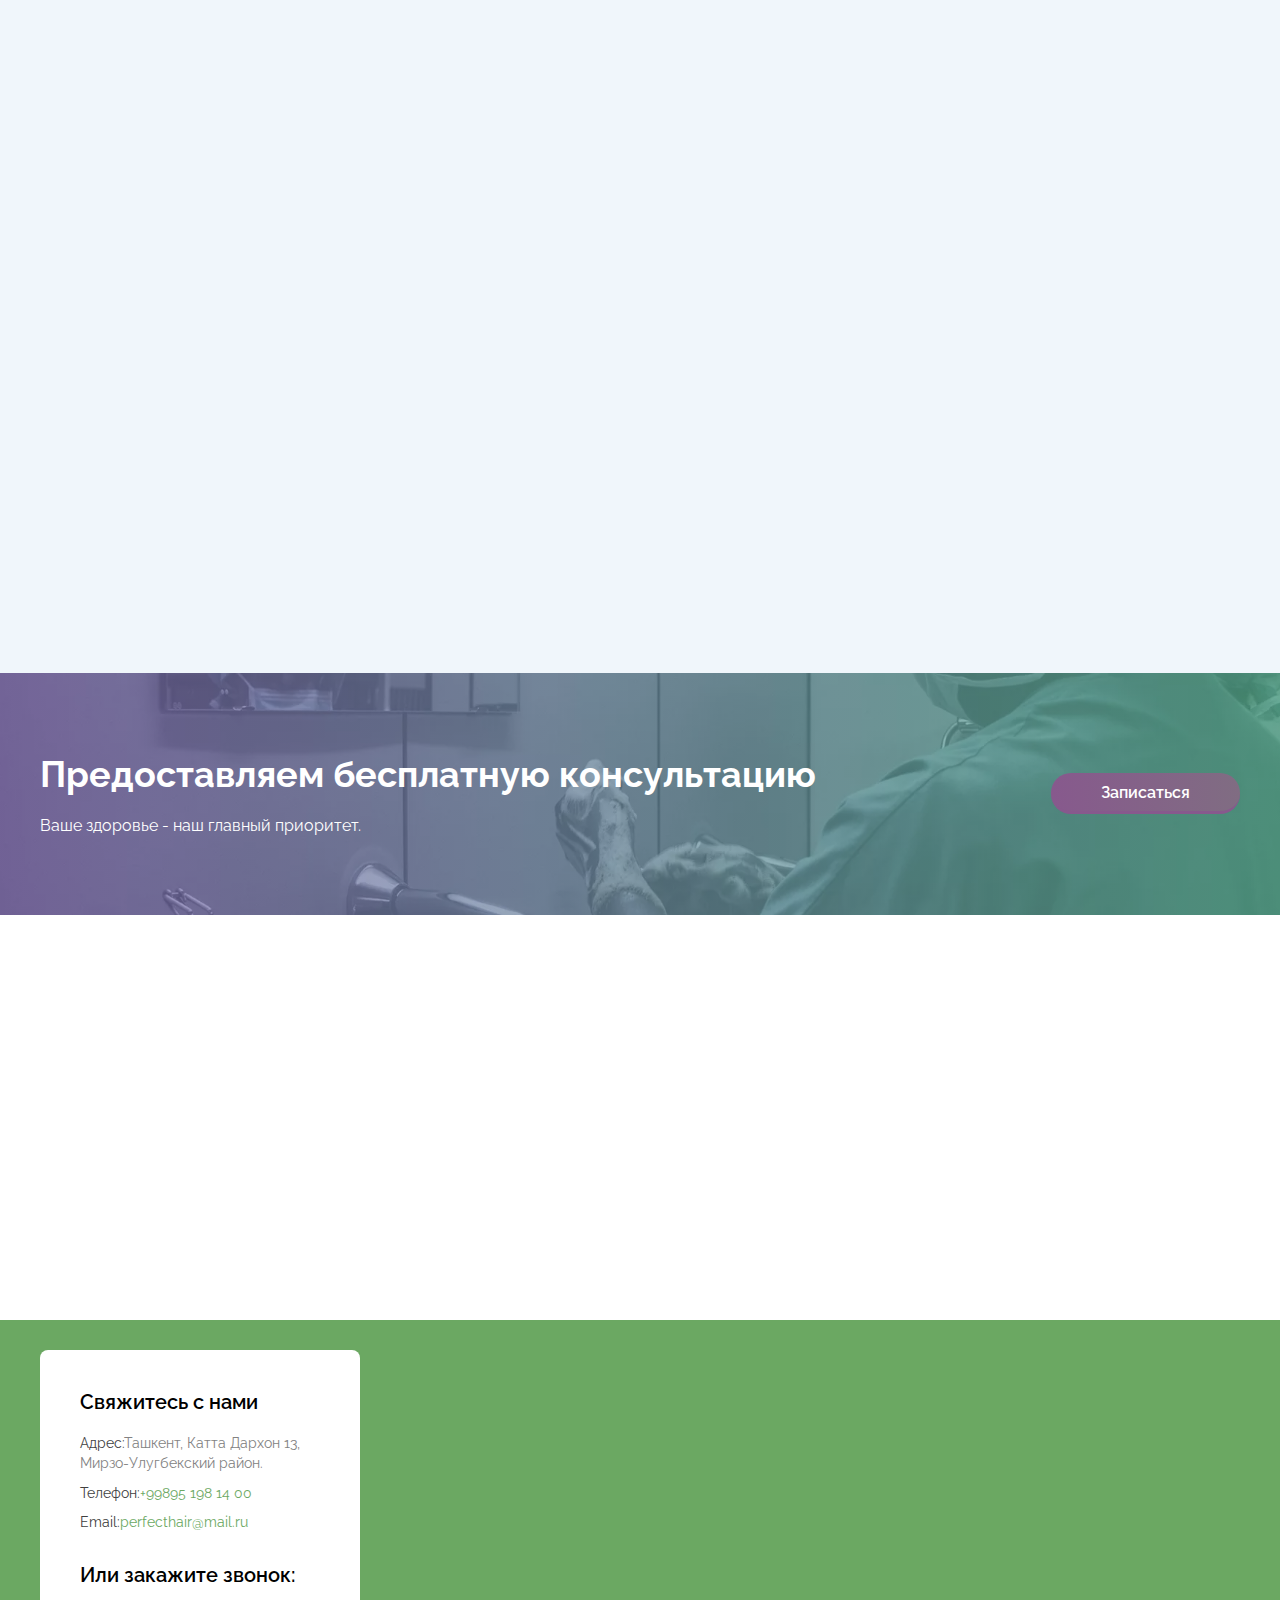
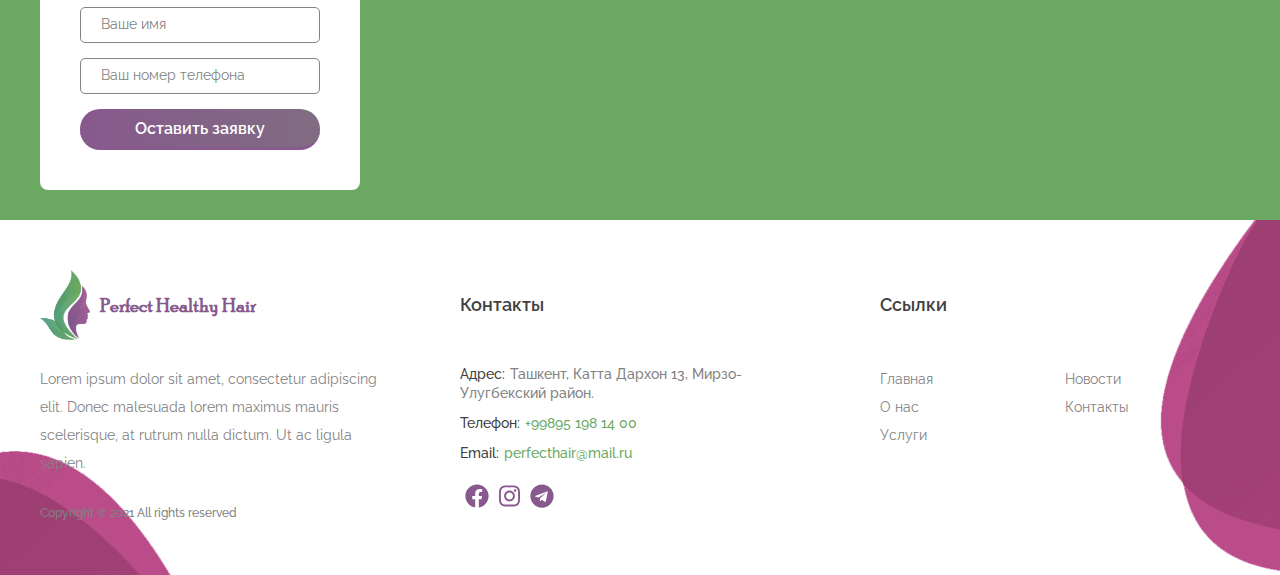
<file: service.html>
<!DOCTYPE html>
<html lang="ru">

<head>
    <meta charset="utf-8">
    <title>
        Perfect Healthy Hair
    </title>
    <meta name="description" content="Perfect Healthy Hair">
    <meta name="viewport" content="width=device-width">
    <link rel="icon" href="images/favicon.png">
    <meta property="og:image" content="images/dist/preview.jpg">
    <link rel="preload" href="css/main.min.css" as="style">
    <link rel="preload" href="js/app.min.js" as="script">
    <link rel="stylesheet" href="css/main.min.css">
</head>

<body>

<header class="header">
    <div class="header__top">
        <div class="container">
            <div class="header__wrapper">
                <ul class="header__social">
                    <li><a href="https://www.facebook.com/perfecthealthyhair.uz/" aria-label="facebook" target="_blank"><i class="fab fa-facebook"></i></a></li>
                    <li><a href="https://www.instagram.com/perfecthair.uz/" aria-label="instagram" target="_blank"><i class="fab fa-instagram"></i></a></li>
                    <li><a href="https://t.me/perfecthairuz" aria-label="telegram" target="_blank"><i class="fab fa-telegram"></i></a></li>
                </ul>
                <ul class="header__contacts">
                    <li><a href="mailto:perfecthair@mail.ru"><i class="fas fa-envelope"></i>perfecthair@mail.ru</a></li>
                    <li><a href="tel:+998951981400"><i class="fas fa-phone"></i>+99895 198 14 00</a></li>
                </ul>
            </div>
        </div>
    </div>
    <div class="header__bottom">
        <div class="container">
            <div class="header__wrapper">
                <a href="/" class="header__logo">
                    <img src="./images/logo.png" alt="Logo">
                    <span>Perfect Healthy Hair</span>
                </a>
                <nav class="header__nav">
                    <ul class="header__menu">
                        <li><a href="./index.html" class="active">Главная</a></li>
                        <li><a href="./about.html">О нас</a></li>
                        <li><a href="./services.html">Услуги</a></li>
                        <li><a href="./news.html">Новости</a></li>
                        <li><a href="./contacts.html">Контакты</a></li>
                        <li>
                            <button type="button" class="button call-btn" href="#" data-toggle="modal" data-target="appointmentModal">Записаться</button>
                        </li>
                    </ul>
                    <ul class="header__social mobile">
                        <li><a href="https://www.facebook.com/perfecthealthyhair.uz/" aria-label="facebook" target="_blank"><i class="fab fa-facebook"></i></a></li>
                        <li><a href="https://www.instagram.com/perfecthair.uz/" aria-label="instagram" target="_blank"><i class="fab fa-instagram"></i></a></li>
                        <li><a href="https://t.me/perfecthairuz" aria-label="telegram" target="_blank"><i class="fab fa-telegram"></i></a></li>
                    </ul>
                    <ul class="header__contacts mobile">
                        <li><a href="mailto:perfecthair@mail.ru"><i class="fas fa-envelope"></i>perfecthair@mail.ru</a></li>
                        <li><a href="tel:+998951981400"><i class="fas fa-phone"></i>+99895 198 14 00</a></li>
                    </ul>
                </nav>
                <div class="burger mobile">
                    <input type="checkbox" id="burgerBtn" class="burger-checkbox">
                    <label for="burgerBtn">
                        <div class="hamburger">
                            <span class="bar bar1"></span>
                            <span class="bar bar2"></span>
                            <span class="bar bar3"></span>
                            <span class="bar bar4"></span>
                        </div>
                    </label>
                </div>
            </div>
        </div>
    </div>
</header>
<main class="main about-page">
<section class="page__hero" style="background-image: url('./images/hero/service-hero.png');">
    <div class="container">
        <h1>Трихология</h1>
    </div>
</section>


<section class="service">
    <div class="container">
        <div class="service__wrapper">
            <div class="service__content">
                <p><strong>ТРИХОСКОПИЯ</strong> – это высокотехнологическая диагностика состояния волос и кожи головы. Проблемный участок обследуется с помощью специального прибора – трихоскопа. Трихоскоп оборудован мощной оптической системой, выводящей изображение на экран компьютера с многократным увеличением (до 1000 раз).</p>
                <p><strong>ДЕРМАТОСКОПИЯ</strong> – диагностика состояния кожи головы и волос с помощью цифровой системы диагностики. Такое исследование открывает новые возможности для правильного и своевременного постановленного диагноза, при назначение лечения и для профилактики заболеваний кожи головы и волос.</p>
                <p><strong>ПЛАЗМОТЕРАПИЯ (ПЛАЗМОЛИФТИНГ)</strong> – это одна из новейших методик в области косметологии, инъекционная процедура, предполагающая подкожное введение обогащенной тромбоцитами плазмы собственной крови пациента. За рубежом метод носит название PRP- терапия. Тромбоциты, как известно, содержат факторы роста, отвечающие не только за свертывание крови, но и за рост и регенерацию молодой ткани.</p>
                <p><strong>МЕЗОТЕРАПИЯ ДЛЯ ВОЛОС</strong> - это современная методика, направленная на оздоровление кожи волосистой части головы. Инъекционная мезотерапия представляет собой введение различных полезных веществ в средние слои кожи, доставляя их необходимое количество напрямую к волосяным луковицам.</p>
                <p><strong>УФО ПУВА терапия волос</strong> - это</p>
                <p><strong>НИЗКОИНТЕНСИВНАЯ ЛАЗЕРНАЯ ТЕРАПИЯ ВОЛОС</strong> — метод лечения, используемый в качестве дополнительного к традиционным методам лечения волос. Он был использован в Европе уже более 30 лет и в настоящее время используется в США. Это безболезненный и нетоксичный метод, который не имеет задокументированных побочных эффектов.</p>
            </div>
            <div class="widget">
                <div class="widget__block">
                    <h3>Прочие услуги</h3>
                    <ul class="services__list">
                        <li><a href="#">Трихология</a></li>
                        <li><a href="#">Косметология</a></li>
                        <li><a href="#">Дерматология</a></li>
                        <li><a href="#">Подология</a></li>
                    </ul>
                </div>
                <div class="widget__block">
                    <h3>Новости</h3>
                    <ul class="news__latest">
                        <li>
                            <a href="#" class="news__latest-img"><img src="/images/news/p-1.jpg" alt=""></a>
                            <div class="entry-content">
                                <a href="#">A big discovery for medicine worldwide</a>
                                <time datetime="Feb 05, 2018">Feb 05, 2018</time>
                            </div>
                        </li>

                        <li class="d-flex flex-wrap justify-content-between">
                            <a href="#" class="news__latest-img"><img src="/images/news/p-1.jpg" alt=""></a>
                            <div class="entry-content">
                                <a href="#">A big discovery for medicine worldwide</a>
                                <time datetime="Feb 05, 2018">Feb 05, 2018</time>
                            </div>
                        </li>

                        <li class="d-flex flex-wrap justify-content-between">
                            <a href="#" class="news__latest-img"><img src="/images/news/p-1.jpg" alt=""></a>
                            <div class="entry-content">
                                <a href="#">A big discovery for medicine worldwide</a>
                                <time datetime="Feb 05, 2018">Feb 05, 2018</time>
                            </div>
                        </li>
                    </ul>
                </div>
                <div class="widget__block">
                    <div class="work__times">
                       <h3>Рабочие время</h3>
                        <ul>
                            <li>Monday - Thursday <span>8.00 - 19.00</span></li>
                            <li>Friday <span>8.00 - 18.30</span></li>
                            <li>Saturday <span>9.30 - 17.00</span></li>
                            <li>Sunday <span>9.30 - 15.00</span></li>
                        </ul>
                    </div>
                </div>
            </div>
        </div>

    </div>
</section>
<section class="gallary bg-aqua">
    <div class="container">
        <h2 class="title wow animate__fadeIn">Наши работы</h2>
        <div class="gallary__slider">
            <div class="swiper-container">
                <div class="gallary__wrapper swiper-wrapper wow animate__fadeIn" data-wow-delay="0.1s">
                    <a class="swiper-slide gallary__item" data-fslightbox="gallery" href="./images/gallary/gallary-1.png">
                        <img src="./images/gallary/gallary-1.png" alt="gallary">
                    </a>
                    <a class="swiper-slide gallary__item" data-fslightbox="gallery" href="./images/gallary/gallary-2.jpg">
                        <img src="./images/gallary/gallary-2.jpg" alt="gallary">
                    </a>
                    <a class="swiper-slide gallary__item" data-fslightbox="gallery" href="./images/gallary/gallary-3.png">
                        <img src="./images/gallary/gallary-3.png" alt="gallary">
                    </a>
                    <a class="swiper-slide gallary__item" data-fslightbox="gallery" href="./images/gallary/gallary-4.jpg">
                        <img src="./images/gallary/gallary-4.jpg" alt="gallary">
                    </a>
                    <a class="swiper-slide gallary__item" data-fslightbox="gallery" href="./images/gallary/gallary-1.png">
                        <img src="./images/gallary/gallary-1.png" alt="gallary">
                    </a>
                    <a class="swiper-slide gallary__item" data-fslightbox="gallery" href="./images/gallary/gallary-2.jpg">
                        <img src="./images/gallary/gallary-2.jpg" alt="gallary">
                    </a>
                </div>
            </div>
            <div class="slider__controls">
                <button type="button" class="slider__button slider__button-prev">
                    <svg width="10" height="16" viewBox="0 0 10 16" fill="none" xmlns="http://www.w3.org/2000/svg">
                        <path d="M7.87484 0.083313L9.1665 1.37498L2.5415 7.99998L9.1665 14.625L7.87484 15.9166L-0.000163078 7.99998L7.87484 0.083313Z"></path>
                    </svg>

                </button>
                <button type="button" class="slider__button slider__button-next">
                    <svg width="10" height="16" viewBox="0 0 10 16" fill="none" xmlns="http://www.w3.org/2000/svg">
                        <path d="M2.12516 0.083313L0.833496 1.37498L7.4585 7.99998L0.833496 14.625L2.12516 15.9166L10.0002 7.99998L2.12516 0.083313Z"></path>
                    </svg>
                </button>
            </div>
        </div>
    </div>
</section>
<section class="consultation" style="background-image: url('./images/consultation-bg.webp');">
    <div class="container">
        <div class="consultation__wrapper">
            <div class="consultation__left">
                <h2>Предоставляем бесплатную консультацию</h2>
                <p>Ваше здоровье - наш главный приоритет.</p>
            </div>
            <div class="consultation__right">
                <button type="button" class="button" href="#" data-toggle="modal" data-target="appointmentModal">Записаться</button>
            </div>
        </div>
    </div>
</section>

<section class="reviews">
    <div class="container">
        <h2 class="title wow animate__fadeIn">Отзывы наших клиентов</h2>
        <div class="reviews__slider wow animate__fadeIn" data-wow-delay="0.3s">
            <div class="swiper-container">
                <div class="reviews__wrapper swiper-wrapper">
                    <div class="reviews__item swiper-slide">
                        <p class="reviews__img">
                            <img src="./images/reviews/reviews-1.webp" alt="Author">
                        </p>
                        <div class="reviews__content">
                            <i class="fas fa-quote-left"></i>
                            <p class="reviews__text">Far far away, behind the word mountains, far from the countries Vokalia and Consonantia, there live the blind texts.</p>
                            <p class="reviews__author">Mark Huff</p>
                            <span class="reviews__position">Students</span>
                        </div>
                    </div>
                    <div class="reviews__item swiper-slide">
                        <p class="reviews__img">
                            <img src="./images/reviews/reviews-2.webp" alt="Author">
                        </p>
                        <div class="reviews__content">
                            <i class="fas fa-quote-left"></i>
                            <p class="reviews__text">Far far away, behind the word mountains, far from the countries Vokalia and Consonantia, there live the blind texts.</p>
                            <p class="reviews__author">Mark Huff</p>
                            <span class="reviews__position">Students</span>
                        </div>
                    </div>
                    <div class="reviews__item swiper-slide">
                        <p class="reviews__img">
                            <img src="./images/reviews/reviews-3.webp" alt="Author">
                        </p>
                        <div class="reviews__content">
                            <i class="fas fa-quote-left"></i>
                            <p class="reviews__text">Far far away, behind the word mountains, far from the countries Vokalia and Consonantia, there live the blind texts.</p>
                            <p class="reviews__author">Mark Huff</p>
                            <span class="reviews__position">Students</span>
                        </div>
                    </div>
                </div>
            </div>
            <div class="slider__controls">
                <button type="button" class="slider__button slider__button-prev">
                    <svg width="10" height="16" viewBox="0 0 10 16" fill="none" xmlns="http://www.w3.org/2000/svg">
                        <path d="M7.87484 0.083313L9.1665 1.37498L2.5415 7.99998L9.1665 14.625L7.87484 15.9166L-0.000163078 7.99998L7.87484 0.083313Z"></path>
                    </svg>

                </button>
                <button type="button" class="slider__button slider__button-next">
                    <svg width="10" height="16" viewBox="0 0 10 16" fill="none" xmlns="http://www.w3.org/2000/svg">
                        <path d="M2.12516 0.083313L0.833496 1.37498L7.4585 7.99998L0.833496 14.625L2.12516 15.9166L10.0002 7.99998L2.12516 0.083313Z"></path>
                    </svg>
                </button>
            </div>
        </div>

    </div>
</section>
<section class="contacts">
    <div class="contacts__wrapper">
        <div id="map">
            <script type="text/javascript" charset="utf-8" async src="https://api-maps.yandex.ru/services/constructor/1.0/js/?um=constructor%3A8f22de1beaf22412eafa95a3a57d7c4de57b46c6f3d77cbada2d4a53553ab7f5&amp;width=100%25&amp;height=100%&amp;lang=ru_RU&amp;scroll=false"></script>
        </div>
        <div class="container">
            <div class="contacts__block">
                <h3 class="contacts__title">Свяжитесь с нами</h3>
                <ul class="contacts__list">
                    <li><span>Адрес:</span>Ташкент, Катта Дархон 13, Мирзо-Улугбекский район.</li>
                    <li><span>Телефон:</span><a href="tel:+998951981400">+99895 198 14 00</a></li>
                    <li><span>Email:</span><a href="mailto:perfecthair@mail.ru">perfecthair@mail.ru</a></li>
                </ul>
                <h3 class="contacts__title">Или закажите звонок:</h3>
                <form action="#" class="form contacts__form">

                    <div class="form__fields">
                        <label for="name">
                            <input type="text" name="name" class="form__field" id="name" placeholder="Ваше имя" required>
                        </label>
                    </div>
                    <div class="form__fields">
                        <label for="phone">
                            <input type="text" name="phone" class="form__field phone" id="phone" placeholder="Ваш номер телефона" required>
                        </label>
                    </div>
                    <button type="submit" class="button">Оставить заявку</button>
                </form>
            </div>

        </div>
    </div>
</section>
</main>

<footer class="footer">
    <div class="container">
        <div class="footer__wrapper">
            <div class="footer__block">
                <a href="#" aria-label="site logo" class="footer__logo">
                    <img src="./images/logo.png" alt="logo">
                    <span>Perfect Healthy Hair</span>
                </a>
                <p>Lorem ipsum dolor sit amet, consectetur adipiscing elit. Donec malesuada lorem maximus mauris scelerisque, at rutrum nulla dictum. Ut ac ligula sapien.</p>
                <p class="copyright">
                    Copyright © 2021 All rights reserved
                </p>
            </div>
            <div class="footer__block">
                <h2>Контакты</h2>
                <ul class="footer__contacts">
                    <li><span>Адрес:</span>Ташкент, Катта Дархон 13, Мирзо-Улугбекский район.</li>
                    <li><span>Телефон:</span><a href="tel:+998951981400">+99895 198 14 00</a></li>
                    <li><span>Email:</span><a href="mailto:perfecthair@mail.ru">perfecthair@mail.ru</a></li>
                </ul>
                <ul class="footer__social">
                    <li><a href="https://www.facebook.com/perfecthealthyhair.uz/" aria-label="facebook"><i class="fab fa-facebook"></i></a></li>
                    <li><a href="https://www.instagram.com/perfecthair.uz/" aria-label="instagram"><i class="fab fa-instagram"></i></a></li>
                    <li><a href="https://t.me/perfecthairuz" aria-label="telegram"><i class="fab fa-telegram"></i></a></li>
                </ul>
            </div>
            <div class="footer__block">
                <h2>Ссылки</h2>
                <ul class="footer__menu">
                    <li><a href="./index.html" class="active">Главная</a></li>
                    <li><a href="./about.html">О нас</a></li>
                    <li><a href="./services.html">Услуги</a></li>
                    <li><a href="./news.html">Новости</a></li>
                    <li><a href="./contact.html">Контакты</a></li>
                </ul>
            </div>
        </div>
    </div>
</footer>
<div class="modal" id="appointmentModal">
    <button class="modal__close" type="button" aria-label="close modal">
        <svg width="24" height="24" viewBox="0 0 24 24" fill="none" xmlns="http://www.w3.org/2000/svg">
            <path d="M11.9979 0C5.37157 0 0 5.37329 0 12.0004C0 18.6267 5.37157 24 11.9979 24C18.6276 24 24 18.6259 24 12.0004C24 5.37329 18.6276 0 11.9979 0ZM17.1574 15.2496L15.2462 17.1583C15.2462 17.1583 12.2227 13.9142 11.997 13.9142C11.7747 13.9142 8.75037 17.1583 8.75037 17.1583L6.83826 15.2496C6.83826 15.2496 10.0857 12.2699 10.0857 12.0047C10.0857 11.7352 6.83826 8.75466 6.83826 8.75466L8.75037 6.8417C8.75037 6.8417 11.7996 10.0875 11.997 10.0875C12.1961 10.0875 15.2462 6.8417 15.2462 6.8417L17.1574 8.75466C17.1574 8.75466 13.9091 11.7782 13.9091 12.0047C13.9091 12.2201 17.1574 15.2496 17.1574 15.2496Z" fill="#125A8F" />
        </svg>
    </button>
    <div class="modal__wrapper">
        <form action="#" class="form modal__form">
            <h2 class="modal__title">Запись на приём</h2>
            <p class="modal__text">Наш консультант перезвонит Вам
                в течение 15 минут, проконсультирует
                и подберет подходящего вам специалиста!</p>
            <div class="form__fields">
                <label for="modalservice">
                    <select name="your-service" id="modalservice" class="form__field" required placeholder="Выберите направление">
                        <option value="Трихология">Трихология</option>
                        <option value="Косметология">Косметология</option>
                        <option value="Дерматология">Дерматология</option>
                        <option value="Подология">Подология</option>
                    </select>
                </label>
            </div>
            <div class="form__fields">
                <label for="modalname">
                    <input type="text" class="form__field" name="your-name" id="modalname" placeholder="Ваше имя" required>
                </label>
            </div>
            <div class="form__fields">
                <label for="modalphone">
                    <input type="text" class="form__field phone" name="your-phone" id="modalphone" placeholder="Номер телефона" required>
                </label>
            </div>
            <input type="submit" class="button" value="Оставить заявку">
        </form>
    </div>
</div>
<div class="backdrop"></div>
<script src="js/app.min.js"></script>

</body>

</html>
</file>
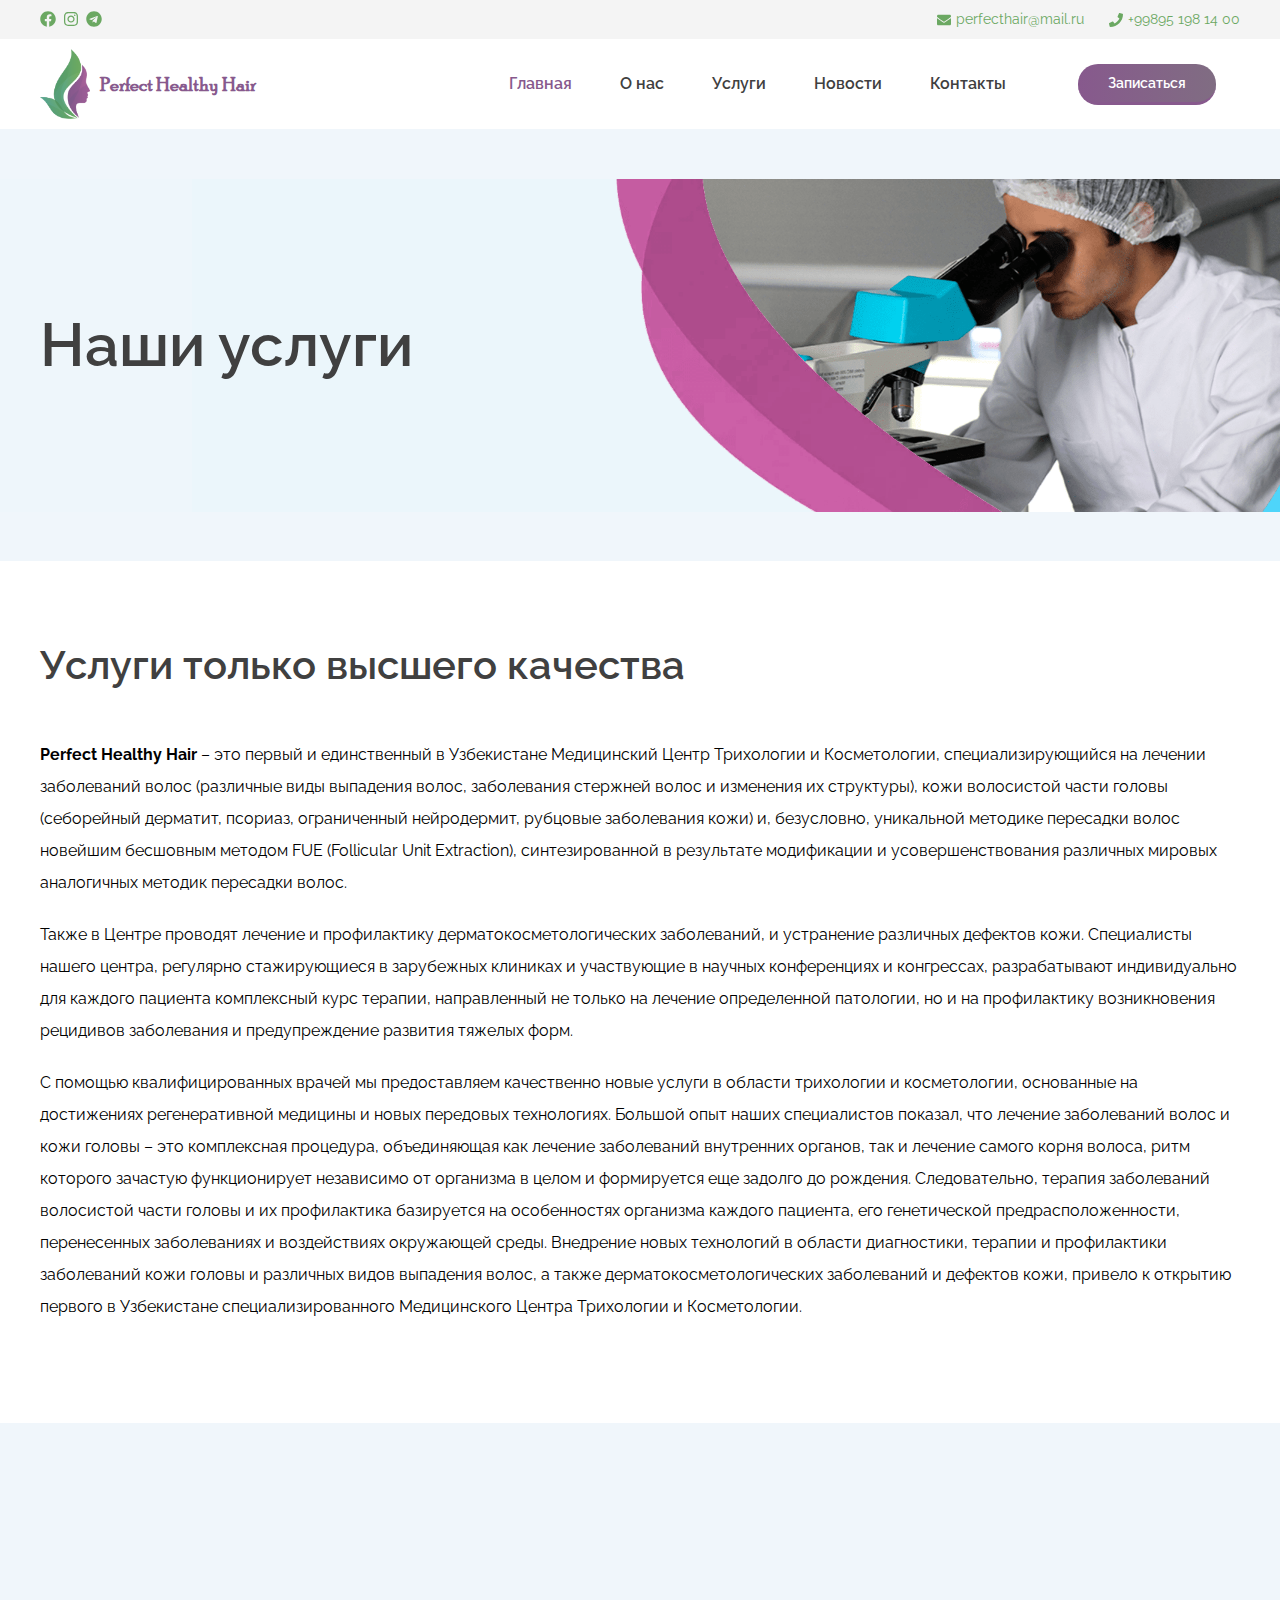
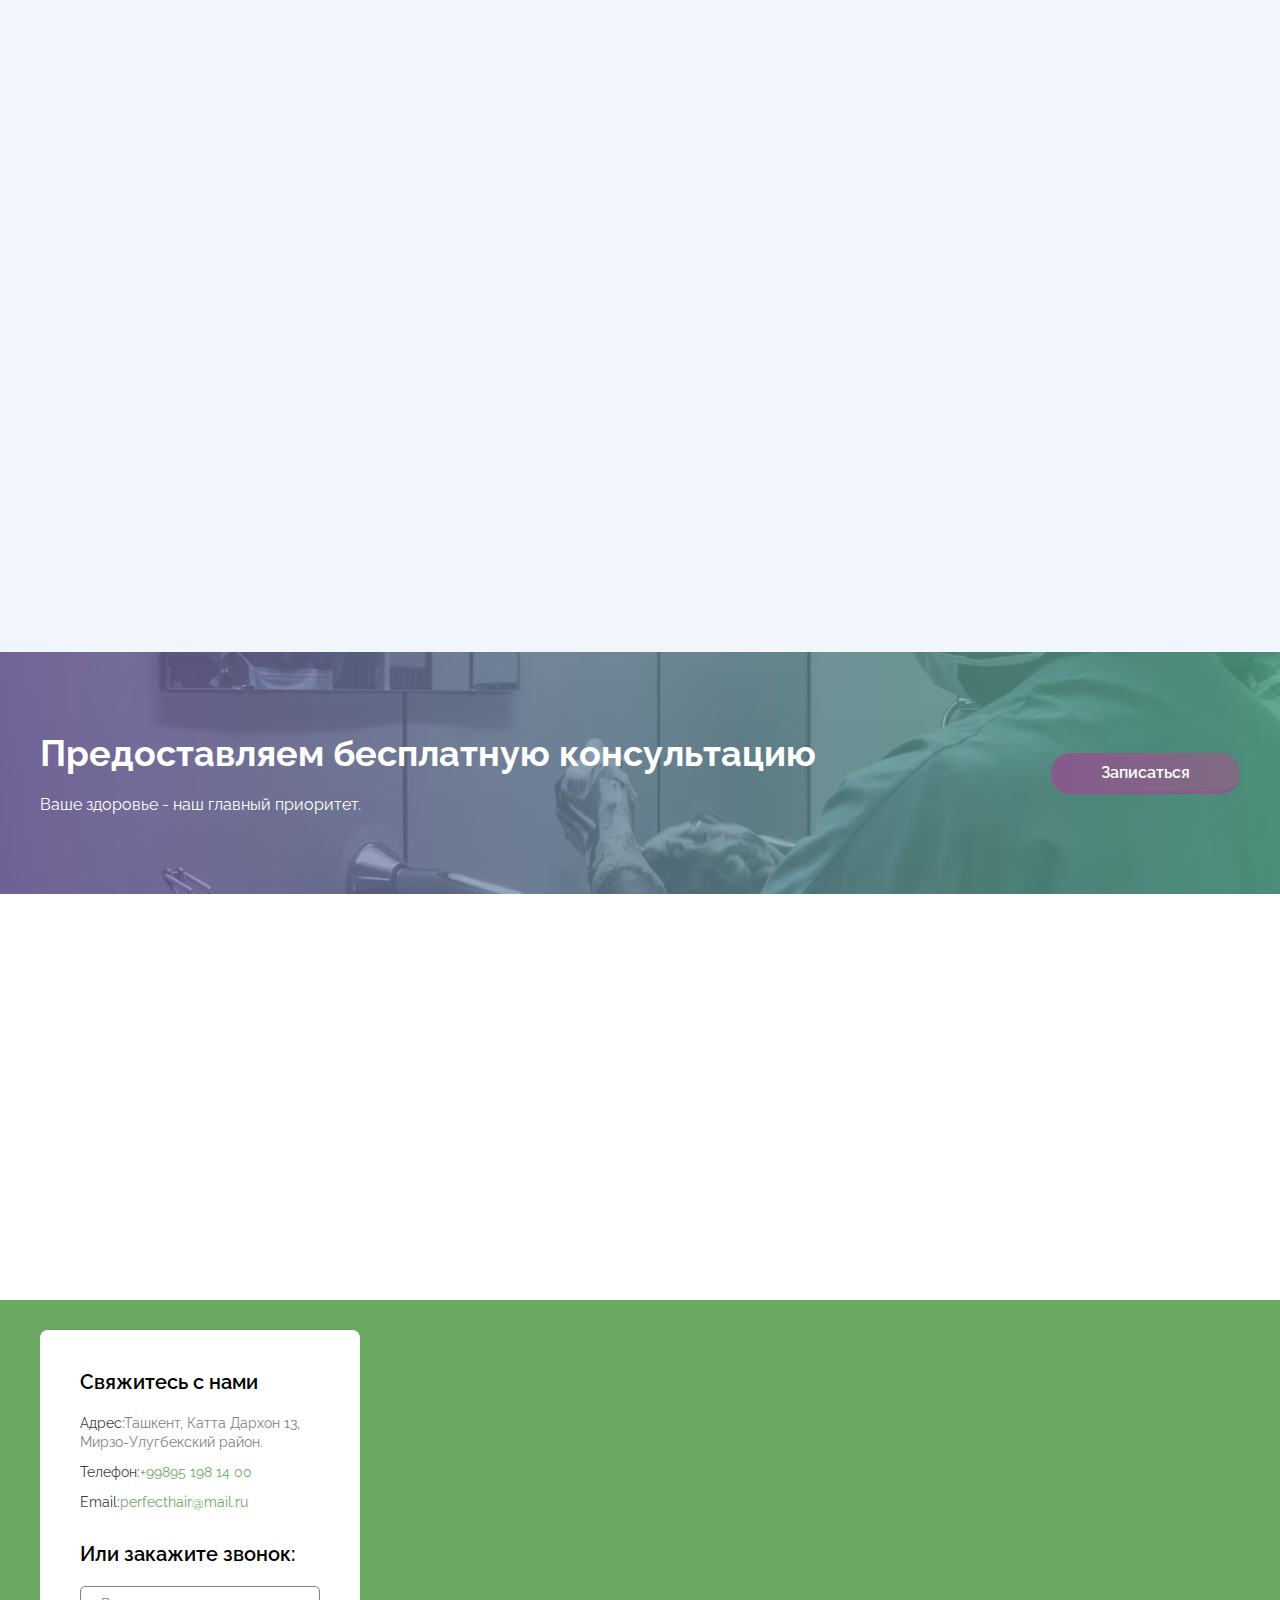
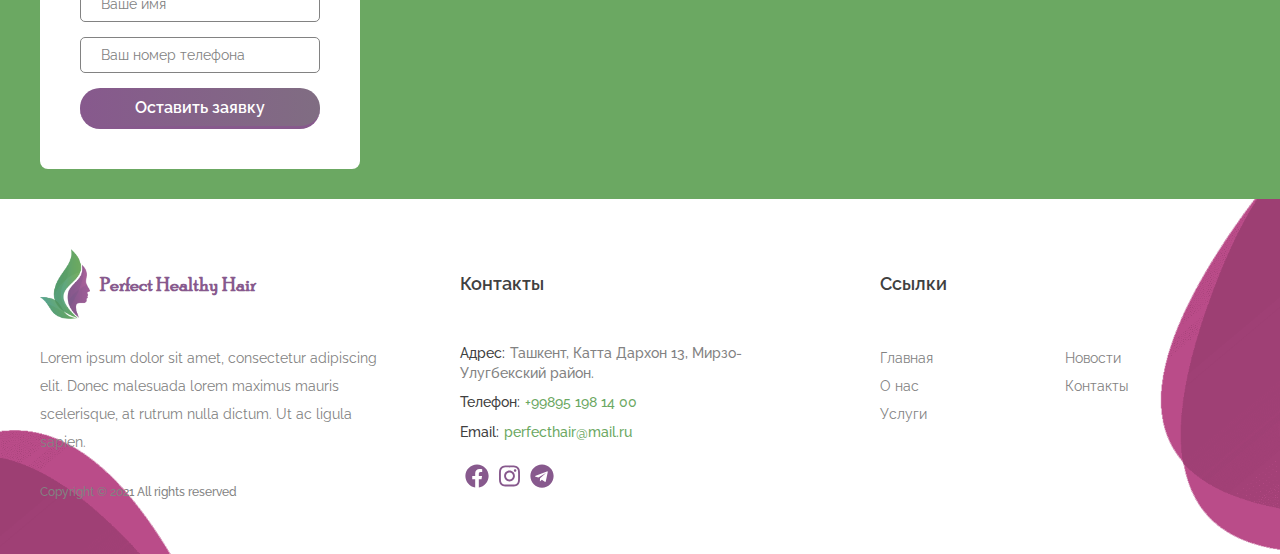
<file: services.html>
<!DOCTYPE html>
<html lang="ru">

<head>
    <meta charset="utf-8">
    <title>
        Perfect Healthy Hair
    </title>
    <meta name="description" content="Perfect Healthy Hair">
    <meta name="viewport" content="width=device-width">
    <link rel="icon" href="images/favicon.png">
    <meta property="og:image" content="images/dist/preview.jpg">
    <link rel="preload" href="css/main.min.css" as="style">
    <link rel="preload" href="js/app.min.js" as="script">
    <link rel="stylesheet" href="css/main.min.css">
</head>

<body>

<header class="header">
    <div class="header__top">
        <div class="container">
            <div class="header__wrapper">
                <ul class="header__social">
                    <li><a href="https://www.facebook.com/perfecthealthyhair.uz/" aria-label="facebook" target="_blank"><i class="fab fa-facebook"></i></a></li>
                    <li><a href="https://www.instagram.com/perfecthair.uz/" aria-label="instagram" target="_blank"><i class="fab fa-instagram"></i></a></li>
                    <li><a href="https://t.me/perfecthairuz" aria-label="telegram" target="_blank"><i class="fab fa-telegram"></i></a></li>
                </ul>
                <ul class="header__contacts">
                    <li><a href="mailto:perfecthair@mail.ru"><i class="fas fa-envelope"></i>perfecthair@mail.ru</a></li>
                    <li><a href="tel:+998951981400"><i class="fas fa-phone"></i>+99895 198 14 00</a></li>
                </ul>
            </div>
        </div>
    </div>
    <div class="header__bottom">
        <div class="container">
            <div class="header__wrapper">
                <a href="/" class="header__logo">
                    <img src="./images/logo.png" alt="Logo">
                    <span>Perfect Healthy Hair</span>
                </a>
                <nav class="header__nav">
                    <ul class="header__menu">
                        <li><a href="./index.html" class="active">Главная</a></li>
                        <li><a href="./about.html">О нас</a></li>
                        <li><a href="./services.html">Услуги</a></li>
                        <li><a href="./news.html">Новости</a></li>
                        <li><a href="./contacts.html">Контакты</a></li>
                        <li>
                            <button type="button" class="button call-btn" href="#" data-toggle="modal" data-target="appointmentModal">Записаться</button>
                        </li>
                    </ul>
                    <ul class="header__social mobile">
                        <li><a href="https://www.facebook.com/perfecthealthyhair.uz/" aria-label="facebook" target="_blank"><i class="fab fa-facebook"></i></a></li>
                        <li><a href="https://www.instagram.com/perfecthair.uz/" aria-label="instagram" target="_blank"><i class="fab fa-instagram"></i></a></li>
                        <li><a href="https://t.me/perfecthairuz" aria-label="telegram" target="_blank"><i class="fab fa-telegram"></i></a></li>
                    </ul>
                    <ul class="header__contacts mobile">
                        <li><a href="mailto:perfecthair@mail.ru"><i class="fas fa-envelope"></i>perfecthair@mail.ru</a></li>
                        <li><a href="tel:+998951981400"><i class="fas fa-phone"></i>+99895 198 14 00</a></li>
                    </ul>
                </nav>
                <div class="burger mobile">
                    <input type="checkbox" id="burgerBtn" class="burger-checkbox">
                    <label for="burgerBtn">
                        <div class="hamburger">
                            <span class="bar bar1"></span>
                            <span class="bar bar2"></span>
                            <span class="bar bar3"></span>
                            <span class="bar bar4"></span>
                        </div>
                    </label>
                </div>
            </div>
        </div>
    </div>
</header>
<main class="main about-page">
<section class="page__hero" style="background-image: url('./images/hero/services-hero.png');">
    <div class="container">
        <h1>Наши услуги</h1>
    </div>
</section>


<section class="services__about">
    <div class="container">
       <h2 class="title">Услуги только высшего качества</h2>
        <div>
            <p><strong>Perfect Healthy Hair</strong> – это первый и единственный в Узбекистане Медицинский Центр Трихологии и Косметологии, специализирующийся на лечении заболеваний волос (различные виды выпадения волос, заболевания стержней волос и изменения их структуры), кожи волосистой части головы (себорейный дерматит, псориаз, ограниченный нейродермит, рубцовые заболевания кожи) и, безусловно, уникальной методике пересадки волос новейшим бесшовным методом FUE (Follicular Unit Extraction), синтезированной в результате модификации и усовершенствования различных мировых аналогичных методик пересадки волос.</p>
                <p>Также в Центре проводят лечение и профилактику дерматокосметологических заболеваний, и устранение различных дефектов кожи. Специалисты нашего центра, регулярно стажирующиеся в зарубежных клиниках и участвующие в научных конференциях и конгрессах, разрабатывают индивидуально для каждого пациента комплексный курс терапии, направленный не только на лечение определенной патологии, но и на профилактику возникновения рецидивов заболевания и предупреждение развития тяжелых форм.</p>
                <p>С помощью квалифицированных врачей мы предоставляем качественно новые услуги в области трихологии и косметологии, основанные на достижениях регенеративной медицины и новых передовых технологиях. Большой опыт наших специалистов показал, что лечение заболеваний волос и кожи головы – это комплексная процедура, объединяющая как лечение заболеваний внутренних органов, так и лечение самого корня волоса, ритм которого зачастую функционирует независимо от организма в целом и формируется еще задолго до рождения. Следовательно, терапия заболеваний волосистой части головы и их профилактика базируется на особенностях организма каждого пациента, его генетической предрасположенности, перенесенных заболеваниях и воздействиях окружающей среды. Внедрение новых технологий в области диагностики, терапии и профилактики заболеваний кожи головы и различных видов выпадения волос, а также дерматокосметологических заболеваний и дефектов кожи, привело к открытию первого в Узбекистане специализированного Медицинского Центра Трихологии и Косметологии.</p>
        </div>
    </div>
</section>
<section class="services bg-aqua">
    <div class="container">
        <h2 class="title wow animate__fadeIn">Наши услуги</h2>
        <div class="services__wrapper">
            <div class="services__item wow animate__fadeInUp" data-wow-delay="0.1s">
                <a href="#" class="services__img">
                    <img src="./images/services/services-1.jpg" alt="services">
                </a>
                <div class="services__content">
                    <h3>Трихология</h3>
                    <p>Обследование и лечение выпадения волос и заболеваний кожи головы</p>
                    <ul>
                        <li>Пересадка волос, Бороды, Бровей</li>
                        <li>Видеотриходерматоскопия</li>
                        <li>Лазерная терапия, УФО терапия</li>
                        <li>Мезотерапия, PRP терапия</li>
                    </ul>
                    <a href="#" class="button">Подробнее</a>
                </div>
            </div>
            <div class="services__item wow animate__fadeInUp" data-wow-delay="0.3s">
                <a href="#" class="services__img">
                    <img src="./images/services/services-2.jpg" alt="services">
                </a>
                <div class="services__content">
                    <h3>Косметология</h3>
                    <p>Врачебная косметология, в отличие от эстетической, позволяет выявить причину дефектов и устранить их «изнутри», а не замаскировать не некоторое время.</p>
                    <ul>
                        <li>АКНЕ, Розацея</li>
                        <li>Ультразвуковая чистка,</li>
                        <li>Пилинг</li>
                        <li>Коррекция формы губ</li>
                        <li>Биоревитализация кожи,Мезотерапия</li>
                    </ul>
                    <a href="#" class="button">Подробнее</a>
                </div>
            </div>
            <div class="services__item wow animate__fadeInUp" data-wow-delay="0.5s">
                <a href="#" class="services__img">
                    <img src="./images/services/services-3.jpg" alt="services">
                </a>
                <div class="services__content">
                    <h3>Дерматология</h3>
                    <p>Дерматология – это область медицины, которая занимается изучением кожного покрова человека, сюда также относят волосы и ногти</p>
                    <ul>
                        <li>Псориаз, Витилиго</li>
                        <li>Нейродермит, Атопический дерматит</li>
                        <li>Аллергодерматозы, Контактный дерматит</li>
                        <li>Опоясывающий лишай, Вирусные болезни</li>
                    </ul>
                    <a href="#" class="button">Подробнее</a>
                </div>
            </div>
            <div class="services__item wow animate__fadeInUp" data-wow-delay="0.7s">
                <a href="#" class="services__img">
                    <img src="./images/services/services-4.jpg" alt="services">
                </a>
                <div class="services__content">
                    <h3>Подология</h3>
                    <p>Подология — раздел медицины, занимающийся лечением заболеваний и деформаций стопы и ногтей</p>
                    <ul>
                        <li>Лечение онихомизов, Онихогрифозов</li>
                        <li>Коррекция вросшего ногтя, Тейпирование</li>
                        <li>Трещины, Диабетическая стопаМедицинский педикюр</li>
                    </ul>
                    <a href="#" class="button">Подробнее</a>
                </div>
            </div>
        </div>
    </div>
</section>
<section class="consultation" style="background-image: url('./images/consultation-bg.webp');">
    <div class="container">
        <div class="consultation__wrapper">
            <div class="consultation__left">
                <h2>Предоставляем бесплатную консультацию</h2>
                <p>Ваше здоровье - наш главный приоритет.</p>
            </div>
            <div class="consultation__right">
                <button type="button" class="button" href="#" data-toggle="modal" data-target="appointmentModal">Записаться</button>
            </div>
        </div>
    </div>
</section>
<section class="reviews">
    <div class="container">
        <h2 class="title wow animate__fadeIn">Отзывы наших клиентов</h2>
        <div class="reviews__slider wow animate__fadeIn" data-wow-delay="0.3s">
            <div class="swiper-container">
                <div class="reviews__wrapper swiper-wrapper">
                    <div class="reviews__item swiper-slide">
                        <p class="reviews__img">
                            <img src="./images/reviews/reviews-1.webp" alt="Author">
                        </p>
                        <div class="reviews__content">
                            <i class="fas fa-quote-left"></i>
                            <p class="reviews__text">Far far away, behind the word mountains, far from the countries Vokalia and Consonantia, there live the blind texts.</p>
                            <p class="reviews__author">Mark Huff</p>
                            <span class="reviews__position">Students</span>
                        </div>
                    </div>
                    <div class="reviews__item swiper-slide">
                        <p class="reviews__img">
                            <img src="./images/reviews/reviews-2.webp" alt="Author">
                        </p>
                        <div class="reviews__content">
                            <i class="fas fa-quote-left"></i>
                            <p class="reviews__text">Far far away, behind the word mountains, far from the countries Vokalia and Consonantia, there live the blind texts.</p>
                            <p class="reviews__author">Mark Huff</p>
                            <span class="reviews__position">Students</span>
                        </div>
                    </div>
                    <div class="reviews__item swiper-slide">
                        <p class="reviews__img">
                            <img src="./images/reviews/reviews-3.webp" alt="Author">
                        </p>
                        <div class="reviews__content">
                            <i class="fas fa-quote-left"></i>
                            <p class="reviews__text">Far far away, behind the word mountains, far from the countries Vokalia and Consonantia, there live the blind texts.</p>
                            <p class="reviews__author">Mark Huff</p>
                            <span class="reviews__position">Students</span>
                        </div>
                    </div>
                </div>
            </div>
            <div class="slider__controls">
                <button type="button" class="slider__button slider__button-prev">
                    <svg width="10" height="16" viewBox="0 0 10 16" fill="none" xmlns="http://www.w3.org/2000/svg">
                        <path d="M7.87484 0.083313L9.1665 1.37498L2.5415 7.99998L9.1665 14.625L7.87484 15.9166L-0.000163078 7.99998L7.87484 0.083313Z"></path>
                    </svg>

                </button>
                <button type="button" class="slider__button slider__button-next">
                    <svg width="10" height="16" viewBox="0 0 10 16" fill="none" xmlns="http://www.w3.org/2000/svg">
                        <path d="M2.12516 0.083313L0.833496 1.37498L7.4585 7.99998L0.833496 14.625L2.12516 15.9166L10.0002 7.99998L2.12516 0.083313Z"></path>
                    </svg>
                </button>
            </div>
        </div>

    </div>
</section>
<section class="contacts">
    <div class="contacts__wrapper">
        <div id="map">
            <script type="text/javascript" charset="utf-8" async src="https://api-maps.yandex.ru/services/constructor/1.0/js/?um=constructor%3A8f22de1beaf22412eafa95a3a57d7c4de57b46c6f3d77cbada2d4a53553ab7f5&amp;width=100%25&amp;height=100%&amp;lang=ru_RU&amp;scroll=false"></script>
        </div>
        <div class="container">
            <div class="contacts__block">
                <h3 class="contacts__title">Свяжитесь с нами</h3>
                <ul class="contacts__list">
                    <li><span>Адрес:</span>Ташкент, Катта Дархон 13, Мирзо-Улугбекский район.</li>
                    <li><span>Телефон:</span><a href="tel:+998951981400">+99895 198 14 00</a></li>
                    <li><span>Email:</span><a href="mailto:perfecthair@mail.ru">perfecthair@mail.ru</a></li>
                </ul>
                <h3 class="contacts__title">Или закажите звонок:</h3>
                <form action="#" class="form contacts__form">
                    <div class="form__fields">
                        <label for="name">
                            <input type="text" name="name" class="form__field" id="name" placeholder="Ваше имя" required>
                        </label>
                    </div>
                    <div class="form__fields">
                        <label for="phone">
                            <input type="text" name="phone" class="form__field phone" id="phone" placeholder="Ваш номер телефона" required>
                        </label>
                    </div>
                    <button type="submit" class="button">Оставить заявку</button>
                </form>
            </div>

        </div>
    </div>
</section>
</main>

<footer class="footer">
    <div class="container">
        <div class="footer__wrapper">
            <div class="footer__block">
                <a href="#" aria-label="site logo" class="footer__logo">
                    <img src="./images/logo.png" alt="logo">
                    <span>Perfect Healthy Hair</span>
                </a>
                <p>Lorem ipsum dolor sit amet, consectetur adipiscing elit. Donec malesuada lorem maximus mauris scelerisque, at rutrum nulla dictum. Ut ac ligula sapien.</p>
                <p class="copyright">
                    Copyright © 2021 All rights reserved
                </p>
            </div>
            <div class="footer__block">
                <h2>Контакты</h2>
                <ul class="footer__contacts">
                    <li><span>Адрес:</span>Ташкент, Катта Дархон 13, Мирзо-Улугбекский район.</li>
                    <li><span>Телефон:</span><a href="tel:+998951981400">+99895 198 14 00</a></li>
                    <li><span>Email:</span><a href="mailto:perfecthair@mail.ru">perfecthair@mail.ru</a></li>
                </ul>
                <ul class="footer__social">
                    <li><a href="https://www.facebook.com/perfecthealthyhair.uz/" aria-label="facebook"><i class="fab fa-facebook"></i></a></li>
                    <li><a href="https://www.instagram.com/perfecthair.uz/" aria-label="instagram"><i class="fab fa-instagram"></i></a></li>
                    <li><a href="https://t.me/perfecthairuz" aria-label="telegram"><i class="fab fa-telegram"></i></a></li>
                </ul>
            </div>
            <div class="footer__block">
                <h2>Ссылки</h2>
                <ul class="footer__menu">
                    <li><a href="./index.html" class="active">Главная</a></li>
                    <li><a href="./about.html">О нас</a></li>
                    <li><a href="./services.html">Услуги</a></li>
                    <li><a href="./news.html">Новости</a></li>
                    <li><a href="./contact.html">Контакты</a></li>
                </ul>
            </div>
        </div>
    </div>
</footer>
<div class="modal" id="appointmentModal">
    <button class="modal__close" type="button" aria-label="close modal">
        <svg width="24" height="24" viewBox="0 0 24 24" fill="none" xmlns="http://www.w3.org/2000/svg">
            <path d="M11.9979 0C5.37157 0 0 5.37329 0 12.0004C0 18.6267 5.37157 24 11.9979 24C18.6276 24 24 18.6259 24 12.0004C24 5.37329 18.6276 0 11.9979 0ZM17.1574 15.2496L15.2462 17.1583C15.2462 17.1583 12.2227 13.9142 11.997 13.9142C11.7747 13.9142 8.75037 17.1583 8.75037 17.1583L6.83826 15.2496C6.83826 15.2496 10.0857 12.2699 10.0857 12.0047C10.0857 11.7352 6.83826 8.75466 6.83826 8.75466L8.75037 6.8417C8.75037 6.8417 11.7996 10.0875 11.997 10.0875C12.1961 10.0875 15.2462 6.8417 15.2462 6.8417L17.1574 8.75466C17.1574 8.75466 13.9091 11.7782 13.9091 12.0047C13.9091 12.2201 17.1574 15.2496 17.1574 15.2496Z" fill="#125A8F" />
        </svg>
    </button>
    <div class="modal__wrapper">
        <form action="#" class="form modal__form">
            <h2 class="modal__title">Запись на приём</h2>
            <p class="modal__text">Наш консультант перезвонит Вам
                в течение 15 минут, проконсультирует
                и подберет подходящего вам специалиста!</p>
            <div class="form__fields">
                <label for="modalservice">
                    <select name="your-service" id="modalservice" class="form__field" required placeholder="Выберите направление">
                        <option value="Трихология">Трихология</option>
                        <option value="Косметология">Косметология</option>
                        <option value="Дерматология">Дерматология</option>
                        <option value="Подология">Подология</option>
                    </select>
                </label>
            </div>
            <div class="form__fields">
                <label for="modalname">
                    <input type="text" class="form__field" name="your-name" id="modalname" placeholder="Ваше имя" required>
                </label>
            </div>
            <div class="form__fields">
                <label for="modalphone">
                    <input type="text" class="form__field phone" name="your-phone" id="modalphone" placeholder="Номер телефона" required>
                </label>
            </div>
            <input type="submit" class="button" value="Оставить заявку">
        </form>
    </div>
</div>
<div class="backdrop"></div>
<script src="js/app.min.js"></script>

</body>

</html>
</file>
<file: css/main.min.css>
@import url(https://fonts.googleapis.com/css?family=Raleway:200,300,400,500,600,700);@font-face{font-family:'Poor Richard';src:url(../fonts/PoorRichard/PoorRichard-Regular.eot);src:local('Poor Richard'),local('PoorRichard-Regular'),url(../fonts/PoorRichard/PoorRichard-Regular.eot?#iefix) format('embedded-opentype'),url(../fonts/PoorRichard/PoorRichard-Regular.woff2) format('woff2'),url(../fonts/PoorRichard/PoorRichard-Regular.woff) format('woff'),url(../fonts/PoorRichard/PoorRichard-Regular.ttf) format('truetype');font-weight:400;font-style:normal;font-display:swap}*,::after,::before{-webkit-box-sizing:border-box;box-sizing:border-box}html{font-family:sans-serif;line-height:1.15;-webkit-text-size-adjust:100%;-webkit-tap-highlight-color:transparent}article,aside,figcaption,figure,footer,header,hgroup,main,nav,section{display:block}body{margin:0;font-family:-apple-system,BlinkMacSystemFont,"Segoe UI",Roboto,"Helvetica Neue",Arial,"Noto Sans",sans-serif,"Apple Color Emoji","Segoe UI Emoji","Segoe UI Symbol","Noto Color Emoji";font-size:1rem;font-weight:400;line-height:1.5;color:#212529;text-align:left;background-color:#fff}[tabindex="-1"]:focus:not(:focus-visible){outline:0!important}hr{-webkit-box-sizing:content-box;box-sizing:content-box;height:0;overflow:visible}h1,h2,h3,h4,h5,h6{margin-top:0;margin-bottom:.5rem}p{margin-top:0;margin-bottom:1rem}abbr[data-original-title],abbr[title]{text-decoration:underline;-webkit-text-decoration:underline dotted;text-decoration:underline dotted;cursor:help;border-bottom:0;-webkit-text-decoration-skip-ink:none;text-decoration-skip-ink:none}address{margin-bottom:1rem;font-style:normal;line-height:inherit}dl,ol,ul{margin-top:0;margin-bottom:1rem}ol ol,ol ul,ul ol,ul ul{margin-bottom:0}dt{font-weight:700}dd{margin-bottom:.5rem;margin-left:0}blockquote{margin:0 0 1rem}b,strong{font-weight:bolder}small{font-size:80%}sub,sup{position:relative;font-size:75%;line-height:0;vertical-align:baseline}sub{bottom:-.25em}sup{top:-.5em}a{color:#007bff;text-decoration:none;background-color:transparent}a:hover{color:#0056b3;text-decoration:underline}a:not([href]):not([class]){color:inherit;text-decoration:none}a:not([href]):not([class]):hover{color:inherit;text-decoration:none}code,kbd,pre,samp{font-family:SFMono-Regular,Menlo,Monaco,Consolas,"Liberation Mono","Courier New",monospace;font-size:1em}pre{margin-top:0;margin-bottom:1rem;overflow:auto;-ms-overflow-style:scrollbar}figure{margin:0 0 1rem}img{vertical-align:middle;border-style:none}svg{overflow:hidden;vertical-align:middle}table{border-collapse:collapse}caption{padding-top:.75rem;padding-bottom:.75rem;color:#6c757d;text-align:left;caption-side:bottom}th{text-align:inherit;text-align:-webkit-match-parent}label{display:inline-block;margin-bottom:.5rem}button{border-radius:0}button:focus{outline:1px dotted;outline:5px auto -webkit-focus-ring-color}button,input,optgroup,select,textarea{margin:0;font-family:inherit;font-size:inherit;line-height:inherit}button,input{overflow:visible}button,select{text-transform:none}[role=button]{cursor:pointer}select{word-wrap:normal}[type=button],[type=reset],[type=submit],button{-webkit-appearance:button}[type=button]:not(:disabled),[type=reset]:not(:disabled),[type=submit]:not(:disabled),button:not(:disabled){cursor:pointer}[type=button]::-moz-focus-inner,[type=reset]::-moz-focus-inner,[type=submit]::-moz-focus-inner,button::-moz-focus-inner{padding:0;border-style:none}input[type=checkbox],input[type=radio]{-webkit-box-sizing:border-box;box-sizing:border-box;padding:0}textarea{overflow:auto;resize:vertical}fieldset{min-width:0;padding:0;margin:0;border:0}legend{display:block;width:100%;max-width:100%;padding:0;margin-bottom:.5rem;font-size:1.5rem;line-height:inherit;color:inherit;white-space:normal}progress{vertical-align:baseline}[type=number]::-webkit-inner-spin-button,[type=number]::-webkit-outer-spin-button{height:auto}[type=search]{outline-offset:-2px;-webkit-appearance:none}[type=search]::-webkit-search-decoration{-webkit-appearance:none}::-webkit-file-upload-button{font:inherit;-webkit-appearance:button}output{display:inline-block}summary{display:list-item;cursor:pointer}template{display:none}[hidden]{display:none!important}@font-face{font-family:swiper-icons;src:url("data:application/font-woff;charset=utf-8;base64, [base64]//wADZ2x5ZgAAAywAAADMAAAD2MHtryVoZWFkAAABbAAAADAAAAA2E2+eoWhoZWEAAAGcAAAAHwAAACQC9gDzaG10eAAAAigAAAAZAAAArgJkABFsb2NhAAAC0AAAAFoAAABaFQAUGG1heHAAAAG8AAAAHwAAACAAcABAbmFtZQAAA/gAAAE5AAACXvFdBwlwb3N0AAAFNAAAAGIAAACE5s74hXjaY2BkYGAAYpf5Hu/j+W2+MnAzMYDAzaX6QjD6/4//Bxj5GA8AuRwMYGkAPywL13jaY2BkYGA88P8Agx4j+/8fQDYfA1AEBWgDAIB2BOoAeNpjYGRgYNBh4GdgYgABEMnIABJzYNADCQAACWgAsQB42mNgYfzCOIGBlYGB0YcxjYGBwR1Kf2WQZGhhYGBiYGVmgAFGBiQQkOaawtDAoMBQxXjg/wEGPcYDDA4wNUA2CCgwsAAAO4EL6gAAeNpj2M0gyAACqxgGNWBkZ2D4/wMA+xkDdgAAAHjaY2BgYGaAYBkGRgYQiAHyGMF8FgYHIM3DwMHABGQrMOgyWDLEM1T9/w8UBfEMgLzE////P/5//f/V/xv+r4eaAAeMbAxwIUYmIMHEgKYAYjUcsDAwsLKxc3BycfPw8jEQA/[base64]/uznmfPFBNODM2K7MTQ45YEAZqGP81AmGGcF3iPqOop0r1SPTaTbVkfUe4HXj97wYE+yNwWYxwWu4v1ugWHgo3S1XdZEVqWM7ET0cfnLGxWfkgR42o2PvWrDMBSFj/IHLaF0zKjRgdiVMwScNRAoWUoH78Y2icB/yIY09An6AH2Bdu/UB+yxopYshQiEvnvu0dURgDt8QeC8PDw7Fpji3fEA4z/PEJ6YOB5hKh4dj3EvXhxPqH/SKUY3rJ7srZ4FZnh1PMAtPhwP6fl2PMJMPDgeQ4rY8YT6Gzao0eAEA409DuggmTnFnOcSCiEiLMgxCiTI6Cq5DZUd3Qmp10vO0LaLTd2cjN4fOumlc7lUYbSQcZFkutRG7g6JKZKy0RmdLY680CDnEJ+UMkpFFe1RN7nxdVpXrC4aTtnaurOnYercZg2YVmLN/d/gczfEimrE/fs/bOuq29Zmn8tloORaXgZgGa78yO9/cnXm2BpaGvq25Dv9S4E9+5SIc9PqupJKhYFSSl47+Qcr1mYNAAAAeNptw0cKwkAAAMDZJA8Q7OUJvkLsPfZ6zFVERPy8qHh2YER+3i/BP83vIBLLySsoKimrqKqpa2hp6+jq6RsYGhmbmJqZSy0sraxtbO3sHRydnEMU4uR6yx7JJXveP7WrDycAAAAAAAH//wACeNpjYGRgYOABYhkgZgJCZgZNBkYGLQZtIJsFLMYAAAw3ALgAeNolizEKgDAQBCchRbC2sFER0YD6qVQiBCv/H9ezGI6Z5XBAw8CBK/m5iQQVauVbXLnOrMZv2oLdKFa8Pjuru2hJzGabmOSLzNMzvutpB3N42mNgZGBg4GKQYzBhYMxJLMlj4GBgAYow/P/PAJJhLM6sSoWKfWCAAwDAjgbRAAB42mNgYGBkAIIbCZo5IPrmUn0hGA0AO8EFTQAA") format("woff");font-weight:400;font-style:normal}:root{--swiper-theme-color:#007aff}.swiper-container{margin-left:auto;margin-right:auto;position:relative;overflow:hidden;list-style:none;padding:0;z-index:1}.swiper-container-vertical>.swiper-wrapper{-webkit-box-orient:vertical;-webkit-box-direction:normal;-ms-flex-direction:column;flex-direction:column}.swiper-wrapper{position:relative;width:100%;height:100%;z-index:1;display:-webkit-box;display:-ms-flexbox;display:flex;-webkit-transition-property:-webkit-transform;transition-property:-webkit-transform;-o-transition-property:transform;transition-property:transform;transition-property:transform,-webkit-transform;-webkit-box-sizing:content-box;box-sizing:content-box}.swiper-container-android .swiper-slide,.swiper-wrapper{-webkit-transform:translate3d(0,0,0);transform:translate3d(0,0,0)}.swiper-container-multirow>.swiper-wrapper{-ms-flex-wrap:wrap;flex-wrap:wrap}.swiper-container-multirow-column>.swiper-wrapper{-ms-flex-wrap:wrap;flex-wrap:wrap;-webkit-box-orient:vertical;-webkit-box-direction:normal;-ms-flex-direction:column;flex-direction:column}.swiper-container-free-mode>.swiper-wrapper{-webkit-transition-timing-function:ease-out;-o-transition-timing-function:ease-out;transition-timing-function:ease-out;margin:0 auto}.swiper-slide{-ms-flex-negative:0;flex-shrink:0;width:100%;height:100%;position:relative;-webkit-transition-property:-webkit-transform;transition-property:-webkit-transform;-o-transition-property:transform;transition-property:transform;transition-property:transform,-webkit-transform}.swiper-slide-invisible-blank{visibility:hidden}.swiper-container-autoheight,.swiper-container-autoheight .swiper-slide{height:auto}.swiper-container-autoheight .swiper-wrapper{-webkit-box-align:start;-ms-flex-align:start;align-items:flex-start;-webkit-transition-property:height,-webkit-transform;transition-property:height,-webkit-transform;-o-transition-property:transform,height;transition-property:transform,height;transition-property:transform,height,-webkit-transform}.swiper-container-3d{-webkit-perspective:1200px;perspective:1200px}.swiper-container-3d .swiper-cube-shadow,.swiper-container-3d .swiper-slide,.swiper-container-3d .swiper-slide-shadow-bottom,.swiper-container-3d .swiper-slide-shadow-left,.swiper-container-3d .swiper-slide-shadow-right,.swiper-container-3d .swiper-slide-shadow-top,.swiper-container-3d .swiper-wrapper{-webkit-transform-style:preserve-3d;transform-style:preserve-3d}.swiper-container-3d .swiper-slide-shadow-bottom,.swiper-container-3d .swiper-slide-shadow-left,.swiper-container-3d .swiper-slide-shadow-right,.swiper-container-3d .swiper-slide-shadow-top{position:absolute;left:0;top:0;width:100%;height:100%;pointer-events:none;z-index:10}.swiper-container-3d .swiper-slide-shadow-left{background-image:-webkit-gradient(linear,right top,left top,from(rgba(0,0,0,.5)),to(rgba(0,0,0,0)));background-image:-o-linear-gradient(right,rgba(0,0,0,.5),rgba(0,0,0,0));background-image:linear-gradient(to left,rgba(0,0,0,.5),rgba(0,0,0,0))}.swiper-container-3d .swiper-slide-shadow-right{background-image:-webkit-gradient(linear,left top,right top,from(rgba(0,0,0,.5)),to(rgba(0,0,0,0)));background-image:-o-linear-gradient(left,rgba(0,0,0,.5),rgba(0,0,0,0));background-image:linear-gradient(to right,rgba(0,0,0,.5),rgba(0,0,0,0))}.swiper-container-3d .swiper-slide-shadow-top{background-image:-webkit-gradient(linear,left bottom,left top,from(rgba(0,0,0,.5)),to(rgba(0,0,0,0)));background-image:-o-linear-gradient(bottom,rgba(0,0,0,.5),rgba(0,0,0,0));background-image:linear-gradient(to top,rgba(0,0,0,.5),rgba(0,0,0,0))}.swiper-container-3d .swiper-slide-shadow-bottom{background-image:-webkit-gradient(linear,left top,left bottom,from(rgba(0,0,0,.5)),to(rgba(0,0,0,0)));background-image:-o-linear-gradient(top,rgba(0,0,0,.5),rgba(0,0,0,0));background-image:linear-gradient(to bottom,rgba(0,0,0,.5),rgba(0,0,0,0))}.swiper-container-css-mode>.swiper-wrapper{overflow:auto;scrollbar-width:none;-ms-overflow-style:none}.swiper-container-css-mode>.swiper-wrapper::-webkit-scrollbar{display:none}.swiper-container-css-mode>.swiper-wrapper>.swiper-slide{scroll-snap-align:start start}.swiper-container-horizontal.swiper-container-css-mode>.swiper-wrapper{-webkit-scroll-snap-type:x mandatory;-ms-scroll-snap-type:x mandatory;scroll-snap-type:x mandatory}.swiper-container-vertical.swiper-container-css-mode>.swiper-wrapper{-webkit-scroll-snap-type:y mandatory;-ms-scroll-snap-type:y mandatory;scroll-snap-type:y mandatory}:root{--swiper-navigation-size:44px}.swiper-button-next,.swiper-button-prev{position:absolute;top:50%;width:calc(var(--swiper-navigation-size)/ 44 * 27);height:var(--swiper-navigation-size);margin-top:calc(-1 * var(--swiper-navigation-size)/ 2);z-index:10;cursor:pointer;display:-webkit-box;display:-ms-flexbox;display:flex;-webkit-box-align:center;-ms-flex-align:center;align-items:center;-webkit-box-pack:center;-ms-flex-pack:center;justify-content:center;color:var(--swiper-navigation-color,var(--swiper-theme-color))}.swiper-button-next.swiper-button-disabled,.swiper-button-prev.swiper-button-disabled{opacity:.35;cursor:auto;pointer-events:none}.swiper-button-next:after,.swiper-button-prev:after{font-family:swiper-icons;font-size:var(--swiper-navigation-size);text-transform:none!important;letter-spacing:0;text-transform:none;font-variant:initial;line-height:1}.swiper-button-prev,.swiper-container-rtl .swiper-button-next{left:10px;right:auto}.swiper-button-prev:after,.swiper-container-rtl .swiper-button-next:after{content:'prev'}.swiper-button-next,.swiper-container-rtl .swiper-button-prev{right:10px;left:auto}.swiper-button-next:after,.swiper-container-rtl .swiper-button-prev:after{content:'next'}.swiper-button-next.swiper-button-white,.swiper-button-prev.swiper-button-white{--swiper-navigation-color:#ffffff}.swiper-button-next.swiper-button-black,.swiper-button-prev.swiper-button-black{--swiper-navigation-color:#000000}.swiper-button-lock{display:none}.swiper-pagination{position:absolute;text-align:center;-webkit-transition:.3s opacity;-o-transition:.3s opacity;transition:.3s opacity;-webkit-transform:translate3d(0,0,0);transform:translate3d(0,0,0);z-index:10}.swiper-pagination.swiper-pagination-hidden{opacity:0}.swiper-container-horizontal>.swiper-pagination-bullets,.swiper-pagination-custom,.swiper-pagination-fraction{bottom:10px;left:0;width:100%}.swiper-pagination-bullets-dynamic{overflow:hidden;font-size:0}.swiper-pagination-bullets-dynamic .swiper-pagination-bullet{-webkit-transform:scale(.33);-ms-transform:scale(.33);transform:scale(.33);position:relative}.swiper-pagination-bullets-dynamic .swiper-pagination-bullet-active{-webkit-transform:scale(1);-ms-transform:scale(1);transform:scale(1)}.swiper-pagination-bullets-dynamic .swiper-pagination-bullet-active-main{-webkit-transform:scale(1);-ms-transform:scale(1);transform:scale(1)}.swiper-pagination-bullets-dynamic .swiper-pagination-bullet-active-prev{-webkit-transform:scale(.66);-ms-transform:scale(.66);transform:scale(.66)}.swiper-pagination-bullets-dynamic .swiper-pagination-bullet-active-prev-prev{-webkit-transform:scale(.33);-ms-transform:scale(.33);transform:scale(.33)}.swiper-pagination-bullets-dynamic .swiper-pagination-bullet-active-next{-webkit-transform:scale(.66);-ms-transform:scale(.66);transform:scale(.66)}.swiper-pagination-bullets-dynamic .swiper-pagination-bullet-active-next-next{-webkit-transform:scale(.33);-ms-transform:scale(.33);transform:scale(.33)}.swiper-pagination-bullet{width:8px;height:8px;display:inline-block;border-radius:100%;background:#000;opacity:.2}button.swiper-pagination-bullet{border:none;margin:0;padding:0;-webkit-box-shadow:none;box-shadow:none;-webkit-appearance:none;-moz-appearance:none;appearance:none}.swiper-pagination-clickable .swiper-pagination-bullet{cursor:pointer}.swiper-pagination-bullet-active{opacity:1;background:var(--swiper-pagination-color,var(--swiper-theme-color))}.swiper-container-vertical>.swiper-pagination-bullets{right:10px;top:50%;-webkit-transform:translate3d(0,-50%,0);transform:translate3d(0,-50%,0)}.swiper-container-vertical>.swiper-pagination-bullets .swiper-pagination-bullet{margin:6px 0;display:block}.swiper-container-vertical>.swiper-pagination-bullets.swiper-pagination-bullets-dynamic{top:50%;-webkit-transform:translateY(-50%);-ms-transform:translateY(-50%);transform:translateY(-50%);width:8px}.swiper-container-vertical>.swiper-pagination-bullets.swiper-pagination-bullets-dynamic .swiper-pagination-bullet{display:inline-block;-webkit-transition:.2s transform,.2s top;-o-transition:.2s transform,.2s top;transition:.2s transform,.2s top}.swiper-container-horizontal>.swiper-pagination-bullets .swiper-pagination-bullet{margin:0 4px}.swiper-container-horizontal>.swiper-pagination-bullets.swiper-pagination-bullets-dynamic{left:50%;-webkit-transform:translateX(-50%);-ms-transform:translateX(-50%);transform:translateX(-50%);white-space:nowrap}.swiper-container-horizontal>.swiper-pagination-bullets.swiper-pagination-bullets-dynamic .swiper-pagination-bullet{-webkit-transition:.2s transform,.2s left;-o-transition:.2s transform,.2s left;transition:.2s transform,.2s left}.swiper-container-horizontal.swiper-container-rtl>.swiper-pagination-bullets-dynamic .swiper-pagination-bullet{-webkit-transition:.2s transform,.2s right;-o-transition:.2s transform,.2s right;transition:.2s transform,.2s right}.swiper-pagination-progressbar{background:rgba(0,0,0,.25);position:absolute}.swiper-pagination-progressbar .swiper-pagination-progressbar-fill{background:var(--swiper-pagination-color,var(--swiper-theme-color));position:absolute;left:0;top:0;width:100%;height:100%;-webkit-transform:scale(0);-ms-transform:scale(0);transform:scale(0);-webkit-transform-origin:left top;-ms-transform-origin:left top;transform-origin:left top}.swiper-container-rtl .swiper-pagination-progressbar .swiper-pagination-progressbar-fill{-webkit-transform-origin:right top;-ms-transform-origin:right top;transform-origin:right top}.swiper-container-horizontal>.swiper-pagination-progressbar,.swiper-container-vertical>.swiper-pagination-progressbar.swiper-pagination-progressbar-opposite{width:100%;height:4px;left:0;top:0}.swiper-container-horizontal>.swiper-pagination-progressbar.swiper-pagination-progressbar-opposite,.swiper-container-vertical>.swiper-pagination-progressbar{width:4px;height:100%;left:0;top:0}.swiper-pagination-white{--swiper-pagination-color:#ffffff}.swiper-pagination-black{--swiper-pagination-color:#000000}.swiper-pagination-lock{display:none}.swiper-scrollbar{border-radius:10px;position:relative;-ms-touch-action:none;background:rgba(0,0,0,.1)}.swiper-container-horizontal>.swiper-scrollbar{position:absolute;left:1%;bottom:3px;z-index:50;height:5px;width:98%}.swiper-container-vertical>.swiper-scrollbar{position:absolute;right:3px;top:1%;z-index:50;width:5px;height:98%}.swiper-scrollbar-drag{height:100%;width:100%;position:relative;background:rgba(0,0,0,.5);border-radius:10px;left:0;top:0}.swiper-scrollbar-cursor-drag{cursor:move}.swiper-scrollbar-lock{display:none}.swiper-zoom-container{width:100%;height:100%;display:-webkit-box;display:-ms-flexbox;display:flex;-webkit-box-pack:center;-ms-flex-pack:center;justify-content:center;-webkit-box-align:center;-ms-flex-align:center;align-items:center;text-align:center}.swiper-zoom-container>canvas,.swiper-zoom-container>img,.swiper-zoom-container>svg{max-width:100%;max-height:100%;-o-object-fit:contain;object-fit:contain}.swiper-slide-zoomed{cursor:move}.swiper-lazy-preloader{width:42px;height:42px;position:absolute;left:50%;top:50%;margin-left:-21px;margin-top:-21px;z-index:10;-webkit-transform-origin:50%;-ms-transform-origin:50%;transform-origin:50%;-webkit-animation:swiper-preloader-spin 1s infinite linear;animation:swiper-preloader-spin 1s infinite linear;-webkit-box-sizing:border-box;box-sizing:border-box;border:4px solid var(--swiper-preloader-color,var(--swiper-theme-color));border-radius:50%;border-top-color:transparent}.swiper-lazy-preloader-white{--swiper-preloader-color:#fff}.swiper-lazy-preloader-black{--swiper-preloader-color:#000}@-webkit-keyframes swiper-preloader-spin{100%{-webkit-transform:rotate(360deg);transform:rotate(360deg)}}@keyframes swiper-preloader-spin{100%{-webkit-transform:rotate(360deg);transform:rotate(360deg)}}.swiper-container .swiper-notification{position:absolute;left:0;top:0;pointer-events:none;opacity:0;z-index:-1000}.swiper-container-fade.swiper-container-free-mode .swiper-slide{-webkit-transition-timing-function:ease-out;-o-transition-timing-function:ease-out;transition-timing-function:ease-out}.swiper-container-fade .swiper-slide{pointer-events:none;-webkit-transition-property:opacity;-o-transition-property:opacity;transition-property:opacity}.swiper-container-fade .swiper-slide .swiper-slide{pointer-events:none}.swiper-container-fade .swiper-slide-active,.swiper-container-fade .swiper-slide-active .swiper-slide-active{pointer-events:auto}.swiper-container-cube{overflow:visible}.swiper-container-cube .swiper-slide{pointer-events:none;-webkit-backface-visibility:hidden;backface-visibility:hidden;z-index:1;visibility:hidden;-webkit-transform-origin:0 0;-ms-transform-origin:0 0;transform-origin:0 0;width:100%;height:100%}.swiper-container-cube .swiper-slide .swiper-slide{pointer-events:none}.swiper-container-cube.swiper-container-rtl .swiper-slide{-webkit-transform-origin:100% 0;-ms-transform-origin:100% 0;transform-origin:100% 0}.swiper-container-cube .swiper-slide-active,.swiper-container-cube .swiper-slide-active .swiper-slide-active{pointer-events:auto}.swiper-container-cube .swiper-slide-active,.swiper-container-cube .swiper-slide-next,.swiper-container-cube .swiper-slide-next+.swiper-slide,.swiper-container-cube .swiper-slide-prev{pointer-events:auto;visibility:visible}.swiper-container-cube .swiper-slide-shadow-bottom,.swiper-container-cube .swiper-slide-shadow-left,.swiper-container-cube .swiper-slide-shadow-right,.swiper-container-cube .swiper-slide-shadow-top{z-index:0;-webkit-backface-visibility:hidden;backface-visibility:hidden}.swiper-container-cube .swiper-cube-shadow{position:absolute;left:0;bottom:0;width:100%;height:100%;background:#000;opacity:.6;-webkit-filter:blur(50px);filter:blur(50px);z-index:0}.swiper-container-flip{overflow:visible}.swiper-container-flip .swiper-slide{pointer-events:none;-webkit-backface-visibility:hidden;backface-visibility:hidden;z-index:1}.swiper-container-flip .swiper-slide .swiper-slide{pointer-events:none}.swiper-container-flip .swiper-slide-active,.swiper-container-flip .swiper-slide-active .swiper-slide-active{pointer-events:auto}.swiper-container-flip .swiper-slide-shadow-bottom,.swiper-container-flip .swiper-slide-shadow-left,.swiper-container-flip .swiper-slide-shadow-right,.swiper-container-flip .swiper-slide-shadow-top{z-index:0;-webkit-backface-visibility:hidden;backface-visibility:hidden}:root{--animate-duration:1s;--animate-delay:1s;--animate-repeat:1}.animate__animated{-webkit-animation-duration:1s;animation-duration:1s;-webkit-animation-duration:var(--animate-duration);animation-duration:var(--animate-duration);-webkit-animation-fill-mode:both;animation-fill-mode:both}.animate__animated.animate__infinite{-webkit-animation-iteration-count:infinite;animation-iteration-count:infinite}.animate__animated.animate__repeat-1{-webkit-animation-iteration-count:1;animation-iteration-count:1;-webkit-animation-iteration-count:var(--animate-repeat);animation-iteration-count:var(--animate-repeat)}.animate__animated.animate__repeat-2{-webkit-animation-iteration-count:2;animation-iteration-count:2;-webkit-animation-iteration-count:calc(var(--animate-repeat)*2);animation-iteration-count:calc(var(--animate-repeat)*2)}.animate__animated.animate__repeat-3{-webkit-animation-iteration-count:3;animation-iteration-count:3;-webkit-animation-iteration-count:calc(var(--animate-repeat)*3);animation-iteration-count:calc(var(--animate-repeat)*3)}.animate__animated.animate__delay-1s{-webkit-animation-delay:1s;animation-delay:1s;-webkit-animation-delay:var(--animate-delay);animation-delay:var(--animate-delay)}.animate__animated.animate__delay-2s{-webkit-animation-delay:2s;animation-delay:2s;-webkit-animation-delay:calc(var(--animate-delay)*2);animation-delay:calc(var(--animate-delay)*2)}.animate__animated.animate__delay-3s{-webkit-animation-delay:3s;animation-delay:3s;-webkit-animation-delay:calc(var(--animate-delay)*3);animation-delay:calc(var(--animate-delay)*3)}.animate__animated.animate__delay-4s{-webkit-animation-delay:4s;animation-delay:4s;-webkit-animation-delay:calc(var(--animate-delay)*4);animation-delay:calc(var(--animate-delay)*4)}.animate__animated.animate__delay-5s{-webkit-animation-delay:5s;animation-delay:5s;-webkit-animation-delay:calc(var(--animate-delay)*5);animation-delay:calc(var(--animate-delay)*5)}.animate__animated.animate__faster{-webkit-animation-duration:.5s;animation-duration:.5s;-webkit-animation-duration:calc(var(--animate-duration)/2);animation-duration:calc(var(--animate-duration)/2)}.animate__animated.animate__fast{-webkit-animation-duration:.8s;animation-duration:.8s;-webkit-animation-duration:calc(var(--animate-duration)*.8);animation-duration:calc(var(--animate-duration)*.8)}.animate__animated.animate__slow{-webkit-animation-duration:2s;animation-duration:2s;-webkit-animation-duration:calc(var(--animate-duration)*2);animation-duration:calc(var(--animate-duration)*2)}.animate__animated.animate__slower{-webkit-animation-duration:3s;animation-duration:3s;-webkit-animation-duration:calc(var(--animate-duration)*3);animation-duration:calc(var(--animate-duration)*3)}@media (prefers-reduced-motion:reduce),print{.animate__animated{-webkit-animation-duration:1ms!important;animation-duration:1ms!important;-webkit-transition-duration:1ms!important;-o-transition-duration:1ms!important;transition-duration:1ms!important;-webkit-animation-iteration-count:1!important;animation-iteration-count:1!important}.animate__animated[class*=Out]{opacity:0}}@-webkit-keyframes bounce{0%,20%,53%,to{-webkit-animation-timing-function:cubic-bezier(.215,.61,.355,1);animation-timing-function:cubic-bezier(.215,.61,.355,1);-webkit-transform:translateZ(0);transform:translateZ(0)}40%,43%{-webkit-animation-timing-function:cubic-bezier(.755,.05,.855,.06);animation-timing-function:cubic-bezier(.755,.05,.855,.06);-webkit-transform:translate3d(0,-30px,0) scaleY(1.1);transform:translate3d(0,-30px,0) scaleY(1.1)}70%{-webkit-animation-timing-function:cubic-bezier(.755,.05,.855,.06);animation-timing-function:cubic-bezier(.755,.05,.855,.06);-webkit-transform:translate3d(0,-15px,0) scaleY(1.05);transform:translate3d(0,-15px,0) scaleY(1.05)}80%{-webkit-transition-timing-function:cubic-bezier(.215,.61,.355,1);transition-timing-function:cubic-bezier(.215,.61,.355,1);-webkit-transform:translateZ(0) scaleY(.95);transform:translateZ(0) scaleY(.95)}90%{-webkit-transform:translate3d(0,-4px,0) scaleY(1.02);transform:translate3d(0,-4px,0) scaleY(1.02)}}@keyframes bounce{0%,20%,53%,to{-webkit-animation-timing-function:cubic-bezier(.215,.61,.355,1);animation-timing-function:cubic-bezier(.215,.61,.355,1);-webkit-transform:translateZ(0);transform:translateZ(0)}40%,43%{-webkit-animation-timing-function:cubic-bezier(.755,.05,.855,.06);animation-timing-function:cubic-bezier(.755,.05,.855,.06);-webkit-transform:translate3d(0,-30px,0) scaleY(1.1);transform:translate3d(0,-30px,0) scaleY(1.1)}70%{-webkit-animation-timing-function:cubic-bezier(.755,.05,.855,.06);animation-timing-function:cubic-bezier(.755,.05,.855,.06);-webkit-transform:translate3d(0,-15px,0) scaleY(1.05);transform:translate3d(0,-15px,0) scaleY(1.05)}80%{-webkit-transition-timing-function:cubic-bezier(.215,.61,.355,1);-o-transition-timing-function:cubic-bezier(.215,.61,.355,1);transition-timing-function:cubic-bezier(.215,.61,.355,1);-webkit-transform:translateZ(0) scaleY(.95);transform:translateZ(0) scaleY(.95)}90%{-webkit-transform:translate3d(0,-4px,0) scaleY(1.02);transform:translate3d(0,-4px,0) scaleY(1.02)}}.animate__bounce{-webkit-animation-name:bounce;animation-name:bounce;-webkit-transform-origin:center bottom;-ms-transform-origin:center bottom;transform-origin:center bottom}@-webkit-keyframes flash{0%,50%,to{opacity:1}25%,75%{opacity:0}}@keyframes flash{0%,50%,to{opacity:1}25%,75%{opacity:0}}.animate__flash{-webkit-animation-name:flash;animation-name:flash}@-webkit-keyframes pulse{0%{-webkit-transform:scaleX(1);transform:scaleX(1)}50%{-webkit-transform:scale3d(1.05,1.05,1.05);transform:scale3d(1.05,1.05,1.05)}to{-webkit-transform:scaleX(1);transform:scaleX(1)}}@keyframes pulse{0%{-webkit-transform:scaleX(1);transform:scaleX(1)}50%{-webkit-transform:scale3d(1.05,1.05,1.05);transform:scale3d(1.05,1.05,1.05)}to{-webkit-transform:scaleX(1);transform:scaleX(1)}}.animate__pulse{-webkit-animation-name:pulse;animation-name:pulse;-webkit-animation-timing-function:ease-in-out;animation-timing-function:ease-in-out}@-webkit-keyframes rubberBand{0%{-webkit-transform:scaleX(1);transform:scaleX(1)}30%{-webkit-transform:scale3d(1.25,.75,1);transform:scale3d(1.25,.75,1)}40%{-webkit-transform:scale3d(.75,1.25,1);transform:scale3d(.75,1.25,1)}50%{-webkit-transform:scale3d(1.15,.85,1);transform:scale3d(1.15,.85,1)}65%{-webkit-transform:scale3d(.95,1.05,1);transform:scale3d(.95,1.05,1)}75%{-webkit-transform:scale3d(1.05,.95,1);transform:scale3d(1.05,.95,1)}to{-webkit-transform:scaleX(1);transform:scaleX(1)}}@keyframes rubberBand{0%{-webkit-transform:scaleX(1);transform:scaleX(1)}30%{-webkit-transform:scale3d(1.25,.75,1);transform:scale3d(1.25,.75,1)}40%{-webkit-transform:scale3d(.75,1.25,1);transform:scale3d(.75,1.25,1)}50%{-webkit-transform:scale3d(1.15,.85,1);transform:scale3d(1.15,.85,1)}65%{-webkit-transform:scale3d(.95,1.05,1);transform:scale3d(.95,1.05,1)}75%{-webkit-transform:scale3d(1.05,.95,1);transform:scale3d(1.05,.95,1)}to{-webkit-transform:scaleX(1);transform:scaleX(1)}}.animate__rubberBand{-webkit-animation-name:rubberBand;animation-name:rubberBand}@-webkit-keyframes shakeX{0%,to{-webkit-transform:translateZ(0);transform:translateZ(0)}10%,30%,50%,70%,90%{-webkit-transform:translate3d(-10px,0,0);transform:translate3d(-10px,0,0)}20%,40%,60%,80%{-webkit-transform:translate3d(10px,0,0);transform:translate3d(10px,0,0)}}@keyframes shakeX{0%,to{-webkit-transform:translateZ(0);transform:translateZ(0)}10%,30%,50%,70%,90%{-webkit-transform:translate3d(-10px,0,0);transform:translate3d(-10px,0,0)}20%,40%,60%,80%{-webkit-transform:translate3d(10px,0,0);transform:translate3d(10px,0,0)}}.animate__shakeX{-webkit-animation-name:shakeX;animation-name:shakeX}@-webkit-keyframes shakeY{0%,to{-webkit-transform:translateZ(0);transform:translateZ(0)}10%,30%,50%,70%,90%{-webkit-transform:translate3d(0,-10px,0);transform:translate3d(0,-10px,0)}20%,40%,60%,80%{-webkit-transform:translate3d(0,10px,0);transform:translate3d(0,10px,0)}}@keyframes shakeY{0%,to{-webkit-transform:translateZ(0);transform:translateZ(0)}10%,30%,50%,70%,90%{-webkit-transform:translate3d(0,-10px,0);transform:translate3d(0,-10px,0)}20%,40%,60%,80%{-webkit-transform:translate3d(0,10px,0);transform:translate3d(0,10px,0)}}.animate__shakeY{-webkit-animation-name:shakeY;animation-name:shakeY}@-webkit-keyframes headShake{0%{-webkit-transform:translateX(0);transform:translateX(0)}6.5%{-webkit-transform:translateX(-6px) rotateY(-9deg);transform:translateX(-6px) rotateY(-9deg)}18.5%{-webkit-transform:translateX(5px) rotateY(7deg);transform:translateX(5px) rotateY(7deg)}31.5%{-webkit-transform:translateX(-3px) rotateY(-5deg);transform:translateX(-3px) rotateY(-5deg)}43.5%{-webkit-transform:translateX(2px) rotateY(3deg);transform:translateX(2px) rotateY(3deg)}50%{-webkit-transform:translateX(0);transform:translateX(0)}}@keyframes headShake{0%{-webkit-transform:translateX(0);transform:translateX(0)}6.5%{-webkit-transform:translateX(-6px) rotateY(-9deg);transform:translateX(-6px) rotateY(-9deg)}18.5%{-webkit-transform:translateX(5px) rotateY(7deg);transform:translateX(5px) rotateY(7deg)}31.5%{-webkit-transform:translateX(-3px) rotateY(-5deg);transform:translateX(-3px) rotateY(-5deg)}43.5%{-webkit-transform:translateX(2px) rotateY(3deg);transform:translateX(2px) rotateY(3deg)}50%{-webkit-transform:translateX(0);transform:translateX(0)}}.animate__headShake{-webkit-animation-timing-function:ease-in-out;animation-timing-function:ease-in-out;-webkit-animation-name:headShake;animation-name:headShake}@-webkit-keyframes swing{20%{-webkit-transform:rotate(15deg);transform:rotate(15deg)}40%{-webkit-transform:rotate(-10deg);transform:rotate(-10deg)}60%{-webkit-transform:rotate(5deg);transform:rotate(5deg)}80%{-webkit-transform:rotate(-5deg);transform:rotate(-5deg)}to{-webkit-transform:rotate(0);transform:rotate(0)}}@keyframes swing{20%{-webkit-transform:rotate(15deg);transform:rotate(15deg)}40%{-webkit-transform:rotate(-10deg);transform:rotate(-10deg)}60%{-webkit-transform:rotate(5deg);transform:rotate(5deg)}80%{-webkit-transform:rotate(-5deg);transform:rotate(-5deg)}to{-webkit-transform:rotate(0);transform:rotate(0)}}.animate__swing{-webkit-transform-origin:top center;-ms-transform-origin:top center;transform-origin:top center;-webkit-animation-name:swing;animation-name:swing}@-webkit-keyframes tada{0%{-webkit-transform:scaleX(1);transform:scaleX(1)}10%,20%{-webkit-transform:scale3d(.9,.9,.9) rotate(-3deg);transform:scale3d(.9,.9,.9) rotate(-3deg)}30%,50%,70%,90%{-webkit-transform:scale3d(1.1,1.1,1.1) rotate(3deg);transform:scale3d(1.1,1.1,1.1) rotate(3deg)}40%,60%,80%{-webkit-transform:scale3d(1.1,1.1,1.1) rotate(-3deg);transform:scale3d(1.1,1.1,1.1) rotate(-3deg)}to{-webkit-transform:scaleX(1);transform:scaleX(1)}}@keyframes tada{0%{-webkit-transform:scaleX(1);transform:scaleX(1)}10%,20%{-webkit-transform:scale3d(.9,.9,.9) rotate(-3deg);transform:scale3d(.9,.9,.9) rotate(-3deg)}30%,50%,70%,90%{-webkit-transform:scale3d(1.1,1.1,1.1) rotate(3deg);transform:scale3d(1.1,1.1,1.1) rotate(3deg)}40%,60%,80%{-webkit-transform:scale3d(1.1,1.1,1.1) rotate(-3deg);transform:scale3d(1.1,1.1,1.1) rotate(-3deg)}to{-webkit-transform:scaleX(1);transform:scaleX(1)}}.animate__tada{-webkit-animation-name:tada;animation-name:tada}@-webkit-keyframes wobble{0%{-webkit-transform:translateZ(0);transform:translateZ(0)}15%{-webkit-transform:translate3d(-25%,0,0) rotate(-5deg);transform:translate3d(-25%,0,0) rotate(-5deg)}30%{-webkit-transform:translate3d(20%,0,0) rotate(3deg);transform:translate3d(20%,0,0) rotate(3deg)}45%{-webkit-transform:translate3d(-15%,0,0) rotate(-3deg);transform:translate3d(-15%,0,0) rotate(-3deg)}60%{-webkit-transform:translate3d(10%,0,0) rotate(2deg);transform:translate3d(10%,0,0) rotate(2deg)}75%{-webkit-transform:translate3d(-5%,0,0) rotate(-1deg);transform:translate3d(-5%,0,0) rotate(-1deg)}to{-webkit-transform:translateZ(0);transform:translateZ(0)}}@keyframes wobble{0%{-webkit-transform:translateZ(0);transform:translateZ(0)}15%{-webkit-transform:translate3d(-25%,0,0) rotate(-5deg);transform:translate3d(-25%,0,0) rotate(-5deg)}30%{-webkit-transform:translate3d(20%,0,0) rotate(3deg);transform:translate3d(20%,0,0) rotate(3deg)}45%{-webkit-transform:translate3d(-15%,0,0) rotate(-3deg);transform:translate3d(-15%,0,0) rotate(-3deg)}60%{-webkit-transform:translate3d(10%,0,0) rotate(2deg);transform:translate3d(10%,0,0) rotate(2deg)}75%{-webkit-transform:translate3d(-5%,0,0) rotate(-1deg);transform:translate3d(-5%,0,0) rotate(-1deg)}to{-webkit-transform:translateZ(0);transform:translateZ(0)}}.animate__wobble{-webkit-animation-name:wobble;animation-name:wobble}@-webkit-keyframes jello{0%,11.1%,to{-webkit-transform:translateZ(0);transform:translateZ(0)}22.2%{-webkit-transform:skewX(-12.5deg) skewY(-12.5deg);transform:skewX(-12.5deg) skewY(-12.5deg)}33.3%{-webkit-transform:skewX(6.25deg) skewY(6.25deg);transform:skewX(6.25deg) skewY(6.25deg)}44.4%{-webkit-transform:skewX(-3.125deg) skewY(-3.125deg);transform:skewX(-3.125deg) skewY(-3.125deg)}55.5%{-webkit-transform:skewX(1.5625deg) skewY(1.5625deg);transform:skewX(1.5625deg) skewY(1.5625deg)}66.6%{-webkit-transform:skewX(-.78125deg) skewY(-.78125deg);transform:skewX(-.78125deg) skewY(-.78125deg)}77.7%{-webkit-transform:skewX(.39063deg) skewY(.39063deg);transform:skewX(.39063deg) skewY(.39063deg)}88.8%{-webkit-transform:skewX(-.19531deg) skewY(-.19531deg);transform:skewX(-.19531deg) skewY(-.19531deg)}}@keyframes jello{0%,11.1%,to{-webkit-transform:translateZ(0);transform:translateZ(0)}22.2%{-webkit-transform:skewX(-12.5deg) skewY(-12.5deg);transform:skewX(-12.5deg) skewY(-12.5deg)}33.3%{-webkit-transform:skewX(6.25deg) skewY(6.25deg);transform:skewX(6.25deg) skewY(6.25deg)}44.4%{-webkit-transform:skewX(-3.125deg) skewY(-3.125deg);transform:skewX(-3.125deg) skewY(-3.125deg)}55.5%{-webkit-transform:skewX(1.5625deg) skewY(1.5625deg);transform:skewX(1.5625deg) skewY(1.5625deg)}66.6%{-webkit-transform:skewX(-.78125deg) skewY(-.78125deg);transform:skewX(-.78125deg) skewY(-.78125deg)}77.7%{-webkit-transform:skewX(.39063deg) skewY(.39063deg);transform:skewX(.39063deg) skewY(.39063deg)}88.8%{-webkit-transform:skewX(-.19531deg) skewY(-.19531deg);transform:skewX(-.19531deg) skewY(-.19531deg)}}.animate__jello{-webkit-animation-name:jello;animation-name:jello;-webkit-transform-origin:center;-ms-transform-origin:center;transform-origin:center}@-webkit-keyframes heartBeat{0%{-webkit-transform:scale(1);transform:scale(1)}14%{-webkit-transform:scale(1.3);transform:scale(1.3)}28%{-webkit-transform:scale(1);transform:scale(1)}42%{-webkit-transform:scale(1.3);transform:scale(1.3)}70%{-webkit-transform:scale(1);transform:scale(1)}}@keyframes heartBeat{0%{-webkit-transform:scale(1);transform:scale(1)}14%{-webkit-transform:scale(1.3);transform:scale(1.3)}28%{-webkit-transform:scale(1);transform:scale(1)}42%{-webkit-transform:scale(1.3);transform:scale(1.3)}70%{-webkit-transform:scale(1);transform:scale(1)}}.animate__heartBeat{-webkit-animation-name:heartBeat;animation-name:heartBeat;-webkit-animation-duration:1.3s;animation-duration:1.3s;-webkit-animation-duration:calc(var(--animate-duration)*1.3);animation-duration:calc(var(--animate-duration)*1.3);-webkit-animation-timing-function:ease-in-out;animation-timing-function:ease-in-out}@-webkit-keyframes backInDown{0%{-webkit-transform:translateY(-1200px) scale(.7);transform:translateY(-1200px) scale(.7);opacity:.7}80%{-webkit-transform:translateY(0) scale(.7);transform:translateY(0) scale(.7);opacity:.7}to{-webkit-transform:scale(1);transform:scale(1);opacity:1}}@keyframes backInDown{0%{-webkit-transform:translateY(-1200px) scale(.7);transform:translateY(-1200px) scale(.7);opacity:.7}80%{-webkit-transform:translateY(0) scale(.7);transform:translateY(0) scale(.7);opacity:.7}to{-webkit-transform:scale(1);transform:scale(1);opacity:1}}.animate__backInDown{-webkit-animation-name:backInDown;animation-name:backInDown}@-webkit-keyframes backInLeft{0%{-webkit-transform:translateX(-2000px) scale(.7);transform:translateX(-2000px) scale(.7);opacity:.7}80%{-webkit-transform:translateX(0) scale(.7);transform:translateX(0) scale(.7);opacity:.7}to{-webkit-transform:scale(1);transform:scale(1);opacity:1}}@keyframes backInLeft{0%{-webkit-transform:translateX(-2000px) scale(.7);transform:translateX(-2000px) scale(.7);opacity:.7}80%{-webkit-transform:translateX(0) scale(.7);transform:translateX(0) scale(.7);opacity:.7}to{-webkit-transform:scale(1);transform:scale(1);opacity:1}}.animate__backInLeft{-webkit-animation-name:backInLeft;animation-name:backInLeft}@-webkit-keyframes backInRight{0%{-webkit-transform:translateX(2000px) scale(.7);transform:translateX(2000px) scale(.7);opacity:.7}80%{-webkit-transform:translateX(0) scale(.7);transform:translateX(0) scale(.7);opacity:.7}to{-webkit-transform:scale(1);transform:scale(1);opacity:1}}@keyframes backInRight{0%{-webkit-transform:translateX(2000px) scale(.7);transform:translateX(2000px) scale(.7);opacity:.7}80%{-webkit-transform:translateX(0) scale(.7);transform:translateX(0) scale(.7);opacity:.7}to{-webkit-transform:scale(1);transform:scale(1);opacity:1}}.animate__backInRight{-webkit-animation-name:backInRight;animation-name:backInRight}@-webkit-keyframes backInUp{0%{-webkit-transform:translateY(1200px) scale(.7);transform:translateY(1200px) scale(.7);opacity:.7}80%{-webkit-transform:translateY(0) scale(.7);transform:translateY(0) scale(.7);opacity:.7}to{-webkit-transform:scale(1);transform:scale(1);opacity:1}}@keyframes backInUp{0%{-webkit-transform:translateY(1200px) scale(.7);transform:translateY(1200px) scale(.7);opacity:.7}80%{-webkit-transform:translateY(0) scale(.7);transform:translateY(0) scale(.7);opacity:.7}to{-webkit-transform:scale(1);transform:scale(1);opacity:1}}.animate__backInUp{-webkit-animation-name:backInUp;animation-name:backInUp}@-webkit-keyframes backOutDown{0%{-webkit-transform:scale(1);transform:scale(1);opacity:1}20%{-webkit-transform:translateY(0) scale(.7);transform:translateY(0) scale(.7);opacity:.7}to{-webkit-transform:translateY(700px) scale(.7);transform:translateY(700px) scale(.7);opacity:.7}}@keyframes backOutDown{0%{-webkit-transform:scale(1);transform:scale(1);opacity:1}20%{-webkit-transform:translateY(0) scale(.7);transform:translateY(0) scale(.7);opacity:.7}to{-webkit-transform:translateY(700px) scale(.7);transform:translateY(700px) scale(.7);opacity:.7}}.animate__backOutDown{-webkit-animation-name:backOutDown;animation-name:backOutDown}@-webkit-keyframes backOutLeft{0%{-webkit-transform:scale(1);transform:scale(1);opacity:1}20%{-webkit-transform:translateX(0) scale(.7);transform:translateX(0) scale(.7);opacity:.7}to{-webkit-transform:translateX(-2000px) scale(.7);transform:translateX(-2000px) scale(.7);opacity:.7}}@keyframes backOutLeft{0%{-webkit-transform:scale(1);transform:scale(1);opacity:1}20%{-webkit-transform:translateX(0) scale(.7);transform:translateX(0) scale(.7);opacity:.7}to{-webkit-transform:translateX(-2000px) scale(.7);transform:translateX(-2000px) scale(.7);opacity:.7}}.animate__backOutLeft{-webkit-animation-name:backOutLeft;animation-name:backOutLeft}@-webkit-keyframes backOutRight{0%{-webkit-transform:scale(1);transform:scale(1);opacity:1}20%{-webkit-transform:translateX(0) scale(.7);transform:translateX(0) scale(.7);opacity:.7}to{-webkit-transform:translateX(2000px) scale(.7);transform:translateX(2000px) scale(.7);opacity:.7}}@keyframes backOutRight{0%{-webkit-transform:scale(1);transform:scale(1);opacity:1}20%{-webkit-transform:translateX(0) scale(.7);transform:translateX(0) scale(.7);opacity:.7}to{-webkit-transform:translateX(2000px) scale(.7);transform:translateX(2000px) scale(.7);opacity:.7}}.animate__backOutRight{-webkit-animation-name:backOutRight;animation-name:backOutRight}@-webkit-keyframes backOutUp{0%{-webkit-transform:scale(1);transform:scale(1);opacity:1}20%{-webkit-transform:translateY(0) scale(.7);transform:translateY(0) scale(.7);opacity:.7}to{-webkit-transform:translateY(-700px) scale(.7);transform:translateY(-700px) scale(.7);opacity:.7}}@keyframes backOutUp{0%{-webkit-transform:scale(1);transform:scale(1);opacity:1}20%{-webkit-transform:translateY(0) scale(.7);transform:translateY(0) scale(.7);opacity:.7}to{-webkit-transform:translateY(-700px) scale(.7);transform:translateY(-700px) scale(.7);opacity:.7}}.animate__backOutUp{-webkit-animation-name:backOutUp;animation-name:backOutUp}@-webkit-keyframes bounceIn{0%,20%,40%,60%,80%,to{-webkit-animation-timing-function:cubic-bezier(.215,.61,.355,1);animation-timing-function:cubic-bezier(.215,.61,.355,1)}0%{opacity:0;-webkit-transform:scale3d(.3,.3,.3);transform:scale3d(.3,.3,.3)}20%{-webkit-transform:scale3d(1.1,1.1,1.1);transform:scale3d(1.1,1.1,1.1)}40%{-webkit-transform:scale3d(.9,.9,.9);transform:scale3d(.9,.9,.9)}60%{opacity:1;-webkit-transform:scale3d(1.03,1.03,1.03);transform:scale3d(1.03,1.03,1.03)}80%{-webkit-transform:scale3d(.97,.97,.97);transform:scale3d(.97,.97,.97)}to{opacity:1;-webkit-transform:scaleX(1);transform:scaleX(1)}}@keyframes bounceIn{0%,20%,40%,60%,80%,to{-webkit-animation-timing-function:cubic-bezier(.215,.61,.355,1);animation-timing-function:cubic-bezier(.215,.61,.355,1)}0%{opacity:0;-webkit-transform:scale3d(.3,.3,.3);transform:scale3d(.3,.3,.3)}20%{-webkit-transform:scale3d(1.1,1.1,1.1);transform:scale3d(1.1,1.1,1.1)}40%{-webkit-transform:scale3d(.9,.9,.9);transform:scale3d(.9,.9,.9)}60%{opacity:1;-webkit-transform:scale3d(1.03,1.03,1.03);transform:scale3d(1.03,1.03,1.03)}80%{-webkit-transform:scale3d(.97,.97,.97);transform:scale3d(.97,.97,.97)}to{opacity:1;-webkit-transform:scaleX(1);transform:scaleX(1)}}.animate__bounceIn{-webkit-animation-duration:.75s;animation-duration:.75s;-webkit-animation-duration:calc(var(--animate-duration)*.75);animation-duration:calc(var(--animate-duration)*.75);-webkit-animation-name:bounceIn;animation-name:bounceIn}@-webkit-keyframes bounceInDown{0%,60%,75%,90%,to{-webkit-animation-timing-function:cubic-bezier(.215,.61,.355,1);animation-timing-function:cubic-bezier(.215,.61,.355,1)}0%{opacity:0;-webkit-transform:translate3d(0,-3000px,0) scaleY(3);transform:translate3d(0,-3000px,0) scaleY(3)}60%{opacity:1;-webkit-transform:translate3d(0,25px,0) scaleY(.9);transform:translate3d(0,25px,0) scaleY(.9)}75%{-webkit-transform:translate3d(0,-10px,0) scaleY(.95);transform:translate3d(0,-10px,0) scaleY(.95)}90%{-webkit-transform:translate3d(0,5px,0) scaleY(.985);transform:translate3d(0,5px,0) scaleY(.985)}to{-webkit-transform:translateZ(0);transform:translateZ(0)}}@keyframes bounceInDown{0%,60%,75%,90%,to{-webkit-animation-timing-function:cubic-bezier(.215,.61,.355,1);animation-timing-function:cubic-bezier(.215,.61,.355,1)}0%{opacity:0;-webkit-transform:translate3d(0,-3000px,0) scaleY(3);transform:translate3d(0,-3000px,0) scaleY(3)}60%{opacity:1;-webkit-transform:translate3d(0,25px,0) scaleY(.9);transform:translate3d(0,25px,0) scaleY(.9)}75%{-webkit-transform:translate3d(0,-10px,0) scaleY(.95);transform:translate3d(0,-10px,0) scaleY(.95)}90%{-webkit-transform:translate3d(0,5px,0) scaleY(.985);transform:translate3d(0,5px,0) scaleY(.985)}to{-webkit-transform:translateZ(0);transform:translateZ(0)}}.animate__bounceInDown{-webkit-animation-name:bounceInDown;animation-name:bounceInDown}@-webkit-keyframes bounceInLeft{0%,60%,75%,90%,to{-webkit-animation-timing-function:cubic-bezier(.215,.61,.355,1);animation-timing-function:cubic-bezier(.215,.61,.355,1)}0%{opacity:0;-webkit-transform:translate3d(-3000px,0,0) scaleX(3);transform:translate3d(-3000px,0,0) scaleX(3)}60%{opacity:1;-webkit-transform:translate3d(25px,0,0) scaleX(1);transform:translate3d(25px,0,0) scaleX(1)}75%{-webkit-transform:translate3d(-10px,0,0) scaleX(.98);transform:translate3d(-10px,0,0) scaleX(.98)}90%{-webkit-transform:translate3d(5px,0,0) scaleX(.995);transform:translate3d(5px,0,0) scaleX(.995)}to{-webkit-transform:translateZ(0);transform:translateZ(0)}}@keyframes bounceInLeft{0%,60%,75%,90%,to{-webkit-animation-timing-function:cubic-bezier(.215,.61,.355,1);animation-timing-function:cubic-bezier(.215,.61,.355,1)}0%{opacity:0;-webkit-transform:translate3d(-3000px,0,0) scaleX(3);transform:translate3d(-3000px,0,0) scaleX(3)}60%{opacity:1;-webkit-transform:translate3d(25px,0,0) scaleX(1);transform:translate3d(25px,0,0) scaleX(1)}75%{-webkit-transform:translate3d(-10px,0,0) scaleX(.98);transform:translate3d(-10px,0,0) scaleX(.98)}90%{-webkit-transform:translate3d(5px,0,0) scaleX(.995);transform:translate3d(5px,0,0) scaleX(.995)}to{-webkit-transform:translateZ(0);transform:translateZ(0)}}.animate__bounceInLeft{-webkit-animation-name:bounceInLeft;animation-name:bounceInLeft}@-webkit-keyframes bounceInRight{0%,60%,75%,90%,to{-webkit-animation-timing-function:cubic-bezier(.215,.61,.355,1);animation-timing-function:cubic-bezier(.215,.61,.355,1)}0%{opacity:0;-webkit-transform:translate3d(3000px,0,0) scaleX(3);transform:translate3d(3000px,0,0) scaleX(3)}60%{opacity:1;-webkit-transform:translate3d(-25px,0,0) scaleX(1);transform:translate3d(-25px,0,0) scaleX(1)}75%{-webkit-transform:translate3d(10px,0,0) scaleX(.98);transform:translate3d(10px,0,0) scaleX(.98)}90%{-webkit-transform:translate3d(-5px,0,0) scaleX(.995);transform:translate3d(-5px,0,0) scaleX(.995)}to{-webkit-transform:translateZ(0);transform:translateZ(0)}}@keyframes bounceInRight{0%,60%,75%,90%,to{-webkit-animation-timing-function:cubic-bezier(.215,.61,.355,1);animation-timing-function:cubic-bezier(.215,.61,.355,1)}0%{opacity:0;-webkit-transform:translate3d(3000px,0,0) scaleX(3);transform:translate3d(3000px,0,0) scaleX(3)}60%{opacity:1;-webkit-transform:translate3d(-25px,0,0) scaleX(1);transform:translate3d(-25px,0,0) scaleX(1)}75%{-webkit-transform:translate3d(10px,0,0) scaleX(.98);transform:translate3d(10px,0,0) scaleX(.98)}90%{-webkit-transform:translate3d(-5px,0,0) scaleX(.995);transform:translate3d(-5px,0,0) scaleX(.995)}to{-webkit-transform:translateZ(0);transform:translateZ(0)}}.animate__bounceInRight{-webkit-animation-name:bounceInRight;animation-name:bounceInRight}@-webkit-keyframes bounceInUp{0%,60%,75%,90%,to{-webkit-animation-timing-function:cubic-bezier(.215,.61,.355,1);animation-timing-function:cubic-bezier(.215,.61,.355,1)}0%{opacity:0;-webkit-transform:translate3d(0,3000px,0) scaleY(5);transform:translate3d(0,3000px,0) scaleY(5)}60%{opacity:1;-webkit-transform:translate3d(0,-20px,0) scaleY(.9);transform:translate3d(0,-20px,0) scaleY(.9)}75%{-webkit-transform:translate3d(0,10px,0) scaleY(.95);transform:translate3d(0,10px,0) scaleY(.95)}90%{-webkit-transform:translate3d(0,-5px,0) scaleY(.985);transform:translate3d(0,-5px,0) scaleY(.985)}to{-webkit-transform:translateZ(0);transform:translateZ(0)}}@keyframes bounceInUp{0%,60%,75%,90%,to{-webkit-animation-timing-function:cubic-bezier(.215,.61,.355,1);animation-timing-function:cubic-bezier(.215,.61,.355,1)}0%{opacity:0;-webkit-transform:translate3d(0,3000px,0) scaleY(5);transform:translate3d(0,3000px,0) scaleY(5)}60%{opacity:1;-webkit-transform:translate3d(0,-20px,0) scaleY(.9);transform:translate3d(0,-20px,0) scaleY(.9)}75%{-webkit-transform:translate3d(0,10px,0) scaleY(.95);transform:translate3d(0,10px,0) scaleY(.95)}90%{-webkit-transform:translate3d(0,-5px,0) scaleY(.985);transform:translate3d(0,-5px,0) scaleY(.985)}to{-webkit-transform:translateZ(0);transform:translateZ(0)}}.animate__bounceInUp{-webkit-animation-name:bounceInUp;animation-name:bounceInUp}@-webkit-keyframes bounceOut{20%{-webkit-transform:scale3d(.9,.9,.9);transform:scale3d(.9,.9,.9)}50%,55%{opacity:1;-webkit-transform:scale3d(1.1,1.1,1.1);transform:scale3d(1.1,1.1,1.1)}to{opacity:0;-webkit-transform:scale3d(.3,.3,.3);transform:scale3d(.3,.3,.3)}}@keyframes bounceOut{20%{-webkit-transform:scale3d(.9,.9,.9);transform:scale3d(.9,.9,.9)}50%,55%{opacity:1;-webkit-transform:scale3d(1.1,1.1,1.1);transform:scale3d(1.1,1.1,1.1)}to{opacity:0;-webkit-transform:scale3d(.3,.3,.3);transform:scale3d(.3,.3,.3)}}.animate__bounceOut{-webkit-animation-duration:.75s;animation-duration:.75s;-webkit-animation-duration:calc(var(--animate-duration)*.75);animation-duration:calc(var(--animate-duration)*.75);-webkit-animation-name:bounceOut;animation-name:bounceOut}@-webkit-keyframes bounceOutDown{20%{-webkit-transform:translate3d(0,10px,0) scaleY(.985);transform:translate3d(0,10px,0) scaleY(.985)}40%,45%{opacity:1;-webkit-transform:translate3d(0,-20px,0) scaleY(.9);transform:translate3d(0,-20px,0) scaleY(.9)}to{opacity:0;-webkit-transform:translate3d(0,2000px,0) scaleY(3);transform:translate3d(0,2000px,0) scaleY(3)}}@keyframes bounceOutDown{20%{-webkit-transform:translate3d(0,10px,0) scaleY(.985);transform:translate3d(0,10px,0) scaleY(.985)}40%,45%{opacity:1;-webkit-transform:translate3d(0,-20px,0) scaleY(.9);transform:translate3d(0,-20px,0) scaleY(.9)}to{opacity:0;-webkit-transform:translate3d(0,2000px,0) scaleY(3);transform:translate3d(0,2000px,0) scaleY(3)}}.animate__bounceOutDown{-webkit-animation-name:bounceOutDown;animation-name:bounceOutDown}@-webkit-keyframes bounceOutLeft{20%{opacity:1;-webkit-transform:translate3d(20px,0,0) scaleX(.9);transform:translate3d(20px,0,0) scaleX(.9)}to{opacity:0;-webkit-transform:translate3d(-2000px,0,0) scaleX(2);transform:translate3d(-2000px,0,0) scaleX(2)}}@keyframes bounceOutLeft{20%{opacity:1;-webkit-transform:translate3d(20px,0,0) scaleX(.9);transform:translate3d(20px,0,0) scaleX(.9)}to{opacity:0;-webkit-transform:translate3d(-2000px,0,0) scaleX(2);transform:translate3d(-2000px,0,0) scaleX(2)}}.animate__bounceOutLeft{-webkit-animation-name:bounceOutLeft;animation-name:bounceOutLeft}@-webkit-keyframes bounceOutRight{20%{opacity:1;-webkit-transform:translate3d(-20px,0,0) scaleX(.9);transform:translate3d(-20px,0,0) scaleX(.9)}to{opacity:0;-webkit-transform:translate3d(2000px,0,0) scaleX(2);transform:translate3d(2000px,0,0) scaleX(2)}}@keyframes bounceOutRight{20%{opacity:1;-webkit-transform:translate3d(-20px,0,0) scaleX(.9);transform:translate3d(-20px,0,0) scaleX(.9)}to{opacity:0;-webkit-transform:translate3d(2000px,0,0) scaleX(2);transform:translate3d(2000px,0,0) scaleX(2)}}.animate__bounceOutRight{-webkit-animation-name:bounceOutRight;animation-name:bounceOutRight}@-webkit-keyframes bounceOutUp{20%{-webkit-transform:translate3d(0,-10px,0) scaleY(.985);transform:translate3d(0,-10px,0) scaleY(.985)}40%,45%{opacity:1;-webkit-transform:translate3d(0,20px,0) scaleY(.9);transform:translate3d(0,20px,0) scaleY(.9)}to{opacity:0;-webkit-transform:translate3d(0,-2000px,0) scaleY(3);transform:translate3d(0,-2000px,0) scaleY(3)}}@keyframes bounceOutUp{20%{-webkit-transform:translate3d(0,-10px,0) scaleY(.985);transform:translate3d(0,-10px,0) scaleY(.985)}40%,45%{opacity:1;-webkit-transform:translate3d(0,20px,0) scaleY(.9);transform:translate3d(0,20px,0) scaleY(.9)}to{opacity:0;-webkit-transform:translate3d(0,-2000px,0) scaleY(3);transform:translate3d(0,-2000px,0) scaleY(3)}}.animate__bounceOutUp{-webkit-animation-name:bounceOutUp;animation-name:bounceOutUp}@-webkit-keyframes fadeIn{0%{opacity:0}to{opacity:1}}@keyframes fadeIn{0%{opacity:0}to{opacity:1}}.animate__fadeIn{-webkit-animation-name:fadeIn;animation-name:fadeIn}@-webkit-keyframes fadeInDown{0%{opacity:0;-webkit-transform:translate3d(0,-100%,0);transform:translate3d(0,-100%,0)}to{opacity:1;-webkit-transform:translateZ(0);transform:translateZ(0)}}@keyframes fadeInDown{0%{opacity:0;-webkit-transform:translate3d(0,-100%,0);transform:translate3d(0,-100%,0)}to{opacity:1;-webkit-transform:translateZ(0);transform:translateZ(0)}}.animate__fadeInDown{-webkit-animation-name:fadeInDown;animation-name:fadeInDown}@-webkit-keyframes fadeInDownBig{0%{opacity:0;-webkit-transform:translate3d(0,-2000px,0);transform:translate3d(0,-2000px,0)}to{opacity:1;-webkit-transform:translateZ(0);transform:translateZ(0)}}@keyframes fadeInDownBig{0%{opacity:0;-webkit-transform:translate3d(0,-2000px,0);transform:translate3d(0,-2000px,0)}to{opacity:1;-webkit-transform:translateZ(0);transform:translateZ(0)}}.animate__fadeInDownBig{-webkit-animation-name:fadeInDownBig;animation-name:fadeInDownBig}@-webkit-keyframes fadeInLeft{0%{opacity:0;-webkit-transform:translate3d(-100%,0,0);transform:translate3d(-100%,0,0)}to{opacity:1;-webkit-transform:translateZ(0);transform:translateZ(0)}}@keyframes fadeInLeft{0%{opacity:0;-webkit-transform:translate3d(-100%,0,0);transform:translate3d(-100%,0,0)}to{opacity:1;-webkit-transform:translateZ(0);transform:translateZ(0)}}.animate__fadeInLeft{-webkit-animation-name:fadeInLeft;animation-name:fadeInLeft}@-webkit-keyframes fadeInLeftBig{0%{opacity:0;-webkit-transform:translate3d(-2000px,0,0);transform:translate3d(-2000px,0,0)}to{opacity:1;-webkit-transform:translateZ(0);transform:translateZ(0)}}@keyframes fadeInLeftBig{0%{opacity:0;-webkit-transform:translate3d(-2000px,0,0);transform:translate3d(-2000px,0,0)}to{opacity:1;-webkit-transform:translateZ(0);transform:translateZ(0)}}.animate__fadeInLeftBig{-webkit-animation-name:fadeInLeftBig;animation-name:fadeInLeftBig}@-webkit-keyframes fadeInRight{0%{opacity:0;-webkit-transform:translate3d(100%,0,0);transform:translate3d(100%,0,0)}to{opacity:1;-webkit-transform:translateZ(0);transform:translateZ(0)}}@keyframes fadeInRight{0%{opacity:0;-webkit-transform:translate3d(100%,0,0);transform:translate3d(100%,0,0)}to{opacity:1;-webkit-transform:translateZ(0);transform:translateZ(0)}}.animate__fadeInRight{-webkit-animation-name:fadeInRight;animation-name:fadeInRight}@-webkit-keyframes fadeInRightBig{0%{opacity:0;-webkit-transform:translate3d(2000px,0,0);transform:translate3d(2000px,0,0)}to{opacity:1;-webkit-transform:translateZ(0);transform:translateZ(0)}}@keyframes fadeInRightBig{0%{opacity:0;-webkit-transform:translate3d(2000px,0,0);transform:translate3d(2000px,0,0)}to{opacity:1;-webkit-transform:translateZ(0);transform:translateZ(0)}}.animate__fadeInRightBig{-webkit-animation-name:fadeInRightBig;animation-name:fadeInRightBig}@-webkit-keyframes fadeInUp{0%{opacity:0;-webkit-transform:translate3d(0,100%,0);transform:translate3d(0,100%,0)}to{opacity:1;-webkit-transform:translateZ(0);transform:translateZ(0)}}@keyframes fadeInUp{0%{opacity:0;-webkit-transform:translate3d(0,100%,0);transform:translate3d(0,100%,0)}to{opacity:1;-webkit-transform:translateZ(0);transform:translateZ(0)}}.animate__fadeInUp{-webkit-animation-name:fadeInUp;animation-name:fadeInUp}@-webkit-keyframes fadeInUpBig{0%{opacity:0;-webkit-transform:translate3d(0,2000px,0);transform:translate3d(0,2000px,0)}to{opacity:1;-webkit-transform:translateZ(0);transform:translateZ(0)}}@keyframes fadeInUpBig{0%{opacity:0;-webkit-transform:translate3d(0,2000px,0);transform:translate3d(0,2000px,0)}to{opacity:1;-webkit-transform:translateZ(0);transform:translateZ(0)}}.animate__fadeInUpBig{-webkit-animation-name:fadeInUpBig;animation-name:fadeInUpBig}@-webkit-keyframes fadeInTopLeft{0%{opacity:0;-webkit-transform:translate3d(-100%,-100%,0);transform:translate3d(-100%,-100%,0)}to{opacity:1;-webkit-transform:translateZ(0);transform:translateZ(0)}}@keyframes fadeInTopLeft{0%{opacity:0;-webkit-transform:translate3d(-100%,-100%,0);transform:translate3d(-100%,-100%,0)}to{opacity:1;-webkit-transform:translateZ(0);transform:translateZ(0)}}.animate__fadeInTopLeft{-webkit-animation-name:fadeInTopLeft;animation-name:fadeInTopLeft}@-webkit-keyframes fadeInTopRight{0%{opacity:0;-webkit-transform:translate3d(100%,-100%,0);transform:translate3d(100%,-100%,0)}to{opacity:1;-webkit-transform:translateZ(0);transform:translateZ(0)}}@keyframes fadeInTopRight{0%{opacity:0;-webkit-transform:translate3d(100%,-100%,0);transform:translate3d(100%,-100%,0)}to{opacity:1;-webkit-transform:translateZ(0);transform:translateZ(0)}}.animate__fadeInTopRight{-webkit-animation-name:fadeInTopRight;animation-name:fadeInTopRight}@-webkit-keyframes fadeInBottomLeft{0%{opacity:0;-webkit-transform:translate3d(-100%,100%,0);transform:translate3d(-100%,100%,0)}to{opacity:1;-webkit-transform:translateZ(0);transform:translateZ(0)}}@keyframes fadeInBottomLeft{0%{opacity:0;-webkit-transform:translate3d(-100%,100%,0);transform:translate3d(-100%,100%,0)}to{opacity:1;-webkit-transform:translateZ(0);transform:translateZ(0)}}.animate__fadeInBottomLeft{-webkit-animation-name:fadeInBottomLeft;animation-name:fadeInBottomLeft}@-webkit-keyframes fadeInBottomRight{0%{opacity:0;-webkit-transform:translate3d(100%,100%,0);transform:translate3d(100%,100%,0)}to{opacity:1;-webkit-transform:translateZ(0);transform:translateZ(0)}}@keyframes fadeInBottomRight{0%{opacity:0;-webkit-transform:translate3d(100%,100%,0);transform:translate3d(100%,100%,0)}to{opacity:1;-webkit-transform:translateZ(0);transform:translateZ(0)}}.animate__fadeInBottomRight{-webkit-animation-name:fadeInBottomRight;animation-name:fadeInBottomRight}@-webkit-keyframes fadeOut{0%{opacity:1}to{opacity:0}}@keyframes fadeOut{0%{opacity:1}to{opacity:0}}.animate__fadeOut{-webkit-animation-name:fadeOut;animation-name:fadeOut}@-webkit-keyframes fadeOutDown{0%{opacity:1}to{opacity:0;-webkit-transform:translate3d(0,100%,0);transform:translate3d(0,100%,0)}}@keyframes fadeOutDown{0%{opacity:1}to{opacity:0;-webkit-transform:translate3d(0,100%,0);transform:translate3d(0,100%,0)}}.animate__fadeOutDown{-webkit-animation-name:fadeOutDown;animation-name:fadeOutDown}@-webkit-keyframes fadeOutDownBig{0%{opacity:1}to{opacity:0;-webkit-transform:translate3d(0,2000px,0);transform:translate3d(0,2000px,0)}}@keyframes fadeOutDownBig{0%{opacity:1}to{opacity:0;-webkit-transform:translate3d(0,2000px,0);transform:translate3d(0,2000px,0)}}.animate__fadeOutDownBig{-webkit-animation-name:fadeOutDownBig;animation-name:fadeOutDownBig}@-webkit-keyframes fadeOutLeft{0%{opacity:1}to{opacity:0;-webkit-transform:translate3d(-100%,0,0);transform:translate3d(-100%,0,0)}}@keyframes fadeOutLeft{0%{opacity:1}to{opacity:0;-webkit-transform:translate3d(-100%,0,0);transform:translate3d(-100%,0,0)}}.animate__fadeOutLeft{-webkit-animation-name:fadeOutLeft;animation-name:fadeOutLeft}@-webkit-keyframes fadeOutLeftBig{0%{opacity:1}to{opacity:0;-webkit-transform:translate3d(-2000px,0,0);transform:translate3d(-2000px,0,0)}}@keyframes fadeOutLeftBig{0%{opacity:1}to{opacity:0;-webkit-transform:translate3d(-2000px,0,0);transform:translate3d(-2000px,0,0)}}.animate__fadeOutLeftBig{-webkit-animation-name:fadeOutLeftBig;animation-name:fadeOutLeftBig}@-webkit-keyframes fadeOutRight{0%{opacity:1}to{opacity:0;-webkit-transform:translate3d(100%,0,0);transform:translate3d(100%,0,0)}}@keyframes fadeOutRight{0%{opacity:1}to{opacity:0;-webkit-transform:translate3d(100%,0,0);transform:translate3d(100%,0,0)}}.animate__fadeOutRight{-webkit-animation-name:fadeOutRight;animation-name:fadeOutRight}@-webkit-keyframes fadeOutRightBig{0%{opacity:1}to{opacity:0;-webkit-transform:translate3d(2000px,0,0);transform:translate3d(2000px,0,0)}}@keyframes fadeOutRightBig{0%{opacity:1}to{opacity:0;-webkit-transform:translate3d(2000px,0,0);transform:translate3d(2000px,0,0)}}.animate__fadeOutRightBig{-webkit-animation-name:fadeOutRightBig;animation-name:fadeOutRightBig}@-webkit-keyframes fadeOutUp{0%{opacity:1}to{opacity:0;-webkit-transform:translate3d(0,-100%,0);transform:translate3d(0,-100%,0)}}@keyframes fadeOutUp{0%{opacity:1}to{opacity:0;-webkit-transform:translate3d(0,-100%,0);transform:translate3d(0,-100%,0)}}.animate__fadeOutUp{-webkit-animation-name:fadeOutUp;animation-name:fadeOutUp}@-webkit-keyframes fadeOutUpBig{0%{opacity:1}to{opacity:0;-webkit-transform:translate3d(0,-2000px,0);transform:translate3d(0,-2000px,0)}}@keyframes fadeOutUpBig{0%{opacity:1}to{opacity:0;-webkit-transform:translate3d(0,-2000px,0);transform:translate3d(0,-2000px,0)}}.animate__fadeOutUpBig{-webkit-animation-name:fadeOutUpBig;animation-name:fadeOutUpBig}@-webkit-keyframes fadeOutTopLeft{0%{opacity:1;-webkit-transform:translateZ(0);transform:translateZ(0)}to{opacity:0;-webkit-transform:translate3d(-100%,-100%,0);transform:translate3d(-100%,-100%,0)}}@keyframes fadeOutTopLeft{0%{opacity:1;-webkit-transform:translateZ(0);transform:translateZ(0)}to{opacity:0;-webkit-transform:translate3d(-100%,-100%,0);transform:translate3d(-100%,-100%,0)}}.animate__fadeOutTopLeft{-webkit-animation-name:fadeOutTopLeft;animation-name:fadeOutTopLeft}@-webkit-keyframes fadeOutTopRight{0%{opacity:1;-webkit-transform:translateZ(0);transform:translateZ(0)}to{opacity:0;-webkit-transform:translate3d(100%,-100%,0);transform:translate3d(100%,-100%,0)}}@keyframes fadeOutTopRight{0%{opacity:1;-webkit-transform:translateZ(0);transform:translateZ(0)}to{opacity:0;-webkit-transform:translate3d(100%,-100%,0);transform:translate3d(100%,-100%,0)}}.animate__fadeOutTopRight{-webkit-animation-name:fadeOutTopRight;animation-name:fadeOutTopRight}@-webkit-keyframes fadeOutBottomRight{0%{opacity:1;-webkit-transform:translateZ(0);transform:translateZ(0)}to{opacity:0;-webkit-transform:translate3d(100%,100%,0);transform:translate3d(100%,100%,0)}}@keyframes fadeOutBottomRight{0%{opacity:1;-webkit-transform:translateZ(0);transform:translateZ(0)}to{opacity:0;-webkit-transform:translate3d(100%,100%,0);transform:translate3d(100%,100%,0)}}.animate__fadeOutBottomRight{-webkit-animation-name:fadeOutBottomRight;animation-name:fadeOutBottomRight}@-webkit-keyframes fadeOutBottomLeft{0%{opacity:1;-webkit-transform:translateZ(0);transform:translateZ(0)}to{opacity:0;-webkit-transform:translate3d(-100%,100%,0);transform:translate3d(-100%,100%,0)}}@keyframes fadeOutBottomLeft{0%{opacity:1;-webkit-transform:translateZ(0);transform:translateZ(0)}to{opacity:0;-webkit-transform:translate3d(-100%,100%,0);transform:translate3d(-100%,100%,0)}}.animate__fadeOutBottomLeft{-webkit-animation-name:fadeOutBottomLeft;animation-name:fadeOutBottomLeft}@-webkit-keyframes flip{0%{-webkit-transform:perspective(400px) scaleX(1) translateZ(0) rotateY(-1turn);transform:perspective(400px) scaleX(1) translateZ(0) rotateY(-1turn);-webkit-animation-timing-function:ease-out;animation-timing-function:ease-out}40%{-webkit-transform:perspective(400px) scaleX(1) translateZ(150px) rotateY(-190deg);transform:perspective(400px) scaleX(1) translateZ(150px) rotateY(-190deg);-webkit-animation-timing-function:ease-out;animation-timing-function:ease-out}50%{-webkit-transform:perspective(400px) scaleX(1) translateZ(150px) rotateY(-170deg);transform:perspective(400px) scaleX(1) translateZ(150px) rotateY(-170deg);-webkit-animation-timing-function:ease-in;animation-timing-function:ease-in}80%{-webkit-transform:perspective(400px) scale3d(.95,.95,.95) translateZ(0) rotateY(0);transform:perspective(400px) scale3d(.95,.95,.95) translateZ(0) rotateY(0);-webkit-animation-timing-function:ease-in;animation-timing-function:ease-in}to{-webkit-transform:perspective(400px) scaleX(1) translateZ(0) rotateY(0);transform:perspective(400px) scaleX(1) translateZ(0) rotateY(0);-webkit-animation-timing-function:ease-in;animation-timing-function:ease-in}}@keyframes flip{0%{-webkit-transform:perspective(400px) scaleX(1) translateZ(0) rotateY(-1turn);transform:perspective(400px) scaleX(1) translateZ(0) rotateY(-1turn);-webkit-animation-timing-function:ease-out;animation-timing-function:ease-out}40%{-webkit-transform:perspective(400px) scaleX(1) translateZ(150px) rotateY(-190deg);transform:perspective(400px) scaleX(1) translateZ(150px) rotateY(-190deg);-webkit-animation-timing-function:ease-out;animation-timing-function:ease-out}50%{-webkit-transform:perspective(400px) scaleX(1) translateZ(150px) rotateY(-170deg);transform:perspective(400px) scaleX(1) translateZ(150px) rotateY(-170deg);-webkit-animation-timing-function:ease-in;animation-timing-function:ease-in}80%{-webkit-transform:perspective(400px) scale3d(.95,.95,.95) translateZ(0) rotateY(0);transform:perspective(400px) scale3d(.95,.95,.95) translateZ(0) rotateY(0);-webkit-animation-timing-function:ease-in;animation-timing-function:ease-in}to{-webkit-transform:perspective(400px) scaleX(1) translateZ(0) rotateY(0);transform:perspective(400px) scaleX(1) translateZ(0) rotateY(0);-webkit-animation-timing-function:ease-in;animation-timing-function:ease-in}}.animate__animated.animate__flip{-webkit-backface-visibility:visible;backface-visibility:visible;-webkit-animation-name:flip;animation-name:flip}@-webkit-keyframes flipInX{0%{-webkit-transform:perspective(400px) rotateX(90deg);transform:perspective(400px) rotateX(90deg);-webkit-animation-timing-function:ease-in;animation-timing-function:ease-in;opacity:0}40%{-webkit-transform:perspective(400px) rotateX(-20deg);transform:perspective(400px) rotateX(-20deg);-webkit-animation-timing-function:ease-in;animation-timing-function:ease-in}60%{-webkit-transform:perspective(400px) rotateX(10deg);transform:perspective(400px) rotateX(10deg);opacity:1}80%{-webkit-transform:perspective(400px) rotateX(-5deg);transform:perspective(400px) rotateX(-5deg)}to{-webkit-transform:perspective(400px);transform:perspective(400px)}}@keyframes flipInX{0%{-webkit-transform:perspective(400px) rotateX(90deg);transform:perspective(400px) rotateX(90deg);-webkit-animation-timing-function:ease-in;animation-timing-function:ease-in;opacity:0}40%{-webkit-transform:perspective(400px) rotateX(-20deg);transform:perspective(400px) rotateX(-20deg);-webkit-animation-timing-function:ease-in;animation-timing-function:ease-in}60%{-webkit-transform:perspective(400px) rotateX(10deg);transform:perspective(400px) rotateX(10deg);opacity:1}80%{-webkit-transform:perspective(400px) rotateX(-5deg);transform:perspective(400px) rotateX(-5deg)}to{-webkit-transform:perspective(400px);transform:perspective(400px)}}.animate__flipInX{-webkit-backface-visibility:visible!important;backface-visibility:visible!important;-webkit-animation-name:flipInX;animation-name:flipInX}@-webkit-keyframes flipInY{0%{-webkit-transform:perspective(400px) rotateY(90deg);transform:perspective(400px) rotateY(90deg);-webkit-animation-timing-function:ease-in;animation-timing-function:ease-in;opacity:0}40%{-webkit-transform:perspective(400px) rotateY(-20deg);transform:perspective(400px) rotateY(-20deg);-webkit-animation-timing-function:ease-in;animation-timing-function:ease-in}60%{-webkit-transform:perspective(400px) rotateY(10deg);transform:perspective(400px) rotateY(10deg);opacity:1}80%{-webkit-transform:perspective(400px) rotateY(-5deg);transform:perspective(400px) rotateY(-5deg)}to{-webkit-transform:perspective(400px);transform:perspective(400px)}}@keyframes flipInY{0%{-webkit-transform:perspective(400px) rotateY(90deg);transform:perspective(400px) rotateY(90deg);-webkit-animation-timing-function:ease-in;animation-timing-function:ease-in;opacity:0}40%{-webkit-transform:perspective(400px) rotateY(-20deg);transform:perspective(400px) rotateY(-20deg);-webkit-animation-timing-function:ease-in;animation-timing-function:ease-in}60%{-webkit-transform:perspective(400px) rotateY(10deg);transform:perspective(400px) rotateY(10deg);opacity:1}80%{-webkit-transform:perspective(400px) rotateY(-5deg);transform:perspective(400px) rotateY(-5deg)}to{-webkit-transform:perspective(400px);transform:perspective(400px)}}.animate__flipInY{-webkit-backface-visibility:visible!important;backface-visibility:visible!important;-webkit-animation-name:flipInY;animation-name:flipInY}@-webkit-keyframes flipOutX{0%{-webkit-transform:perspective(400px);transform:perspective(400px)}30%{-webkit-transform:perspective(400px) rotateX(-20deg);transform:perspective(400px) rotateX(-20deg);opacity:1}to{-webkit-transform:perspective(400px) rotateX(90deg);transform:perspective(400px) rotateX(90deg);opacity:0}}@keyframes flipOutX{0%{-webkit-transform:perspective(400px);transform:perspective(400px)}30%{-webkit-transform:perspective(400px) rotateX(-20deg);transform:perspective(400px) rotateX(-20deg);opacity:1}to{-webkit-transform:perspective(400px) rotateX(90deg);transform:perspective(400px) rotateX(90deg);opacity:0}}.animate__flipOutX{-webkit-animation-duration:.75s;animation-duration:.75s;-webkit-animation-duration:calc(var(--animate-duration)*.75);animation-duration:calc(var(--animate-duration)*.75);-webkit-animation-name:flipOutX;animation-name:flipOutX;-webkit-backface-visibility:visible!important;backface-visibility:visible!important}@-webkit-keyframes flipOutY{0%{-webkit-transform:perspective(400px);transform:perspective(400px)}30%{-webkit-transform:perspective(400px) rotateY(-15deg);transform:perspective(400px) rotateY(-15deg);opacity:1}to{-webkit-transform:perspective(400px) rotateY(90deg);transform:perspective(400px) rotateY(90deg);opacity:0}}@keyframes flipOutY{0%{-webkit-transform:perspective(400px);transform:perspective(400px)}30%{-webkit-transform:perspective(400px) rotateY(-15deg);transform:perspective(400px) rotateY(-15deg);opacity:1}to{-webkit-transform:perspective(400px) rotateY(90deg);transform:perspective(400px) rotateY(90deg);opacity:0}}.animate__flipOutY{-webkit-animation-duration:.75s;animation-duration:.75s;-webkit-animation-duration:calc(var(--animate-duration)*.75);animation-duration:calc(var(--animate-duration)*.75);-webkit-backface-visibility:visible!important;backface-visibility:visible!important;-webkit-animation-name:flipOutY;animation-name:flipOutY}@-webkit-keyframes lightSpeedInRight{0%{-webkit-transform:translate3d(100%,0,0) skewX(-30deg);transform:translate3d(100%,0,0) skewX(-30deg);opacity:0}60%{-webkit-transform:skewX(20deg);transform:skewX(20deg);opacity:1}80%{-webkit-transform:skewX(-5deg);transform:skewX(-5deg)}to{-webkit-transform:translateZ(0);transform:translateZ(0)}}@keyframes lightSpeedInRight{0%{-webkit-transform:translate3d(100%,0,0) skewX(-30deg);transform:translate3d(100%,0,0) skewX(-30deg);opacity:0}60%{-webkit-transform:skewX(20deg);transform:skewX(20deg);opacity:1}80%{-webkit-transform:skewX(-5deg);transform:skewX(-5deg)}to{-webkit-transform:translateZ(0);transform:translateZ(0)}}.animate__lightSpeedInRight{-webkit-animation-name:lightSpeedInRight;animation-name:lightSpeedInRight;-webkit-animation-timing-function:ease-out;animation-timing-function:ease-out}@-webkit-keyframes lightSpeedInLeft{0%{-webkit-transform:translate3d(-100%,0,0) skewX(30deg);transform:translate3d(-100%,0,0) skewX(30deg);opacity:0}60%{-webkit-transform:skewX(-20deg);transform:skewX(-20deg);opacity:1}80%{-webkit-transform:skewX(5deg);transform:skewX(5deg)}to{-webkit-transform:translateZ(0);transform:translateZ(0)}}@keyframes lightSpeedInLeft{0%{-webkit-transform:translate3d(-100%,0,0) skewX(30deg);transform:translate3d(-100%,0,0) skewX(30deg);opacity:0}60%{-webkit-transform:skewX(-20deg);transform:skewX(-20deg);opacity:1}80%{-webkit-transform:skewX(5deg);transform:skewX(5deg)}to{-webkit-transform:translateZ(0);transform:translateZ(0)}}.animate__lightSpeedInLeft{-webkit-animation-name:lightSpeedInLeft;animation-name:lightSpeedInLeft;-webkit-animation-timing-function:ease-out;animation-timing-function:ease-out}@-webkit-keyframes lightSpeedOutRight{0%{opacity:1}to{-webkit-transform:translate3d(100%,0,0) skewX(30deg);transform:translate3d(100%,0,0) skewX(30deg);opacity:0}}@keyframes lightSpeedOutRight{0%{opacity:1}to{-webkit-transform:translate3d(100%,0,0) skewX(30deg);transform:translate3d(100%,0,0) skewX(30deg);opacity:0}}.animate__lightSpeedOutRight{-webkit-animation-name:lightSpeedOutRight;animation-name:lightSpeedOutRight;-webkit-animation-timing-function:ease-in;animation-timing-function:ease-in}@-webkit-keyframes lightSpeedOutLeft{0%{opacity:1}to{-webkit-transform:translate3d(-100%,0,0) skewX(-30deg);transform:translate3d(-100%,0,0) skewX(-30deg);opacity:0}}@keyframes lightSpeedOutLeft{0%{opacity:1}to{-webkit-transform:translate3d(-100%,0,0) skewX(-30deg);transform:translate3d(-100%,0,0) skewX(-30deg);opacity:0}}.animate__lightSpeedOutLeft{-webkit-animation-name:lightSpeedOutLeft;animation-name:lightSpeedOutLeft;-webkit-animation-timing-function:ease-in;animation-timing-function:ease-in}@-webkit-keyframes rotateIn{0%{-webkit-transform:rotate(-200deg);transform:rotate(-200deg);opacity:0}to{-webkit-transform:translateZ(0);transform:translateZ(0);opacity:1}}@keyframes rotateIn{0%{-webkit-transform:rotate(-200deg);transform:rotate(-200deg);opacity:0}to{-webkit-transform:translateZ(0);transform:translateZ(0);opacity:1}}.animate__rotateIn{-webkit-animation-name:rotateIn;animation-name:rotateIn;-webkit-transform-origin:center;-ms-transform-origin:center;transform-origin:center}@-webkit-keyframes rotateInDownLeft{0%{-webkit-transform:rotate(-45deg);transform:rotate(-45deg);opacity:0}to{-webkit-transform:translateZ(0);transform:translateZ(0);opacity:1}}@keyframes rotateInDownLeft{0%{-webkit-transform:rotate(-45deg);transform:rotate(-45deg);opacity:0}to{-webkit-transform:translateZ(0);transform:translateZ(0);opacity:1}}.animate__rotateInDownLeft{-webkit-animation-name:rotateInDownLeft;animation-name:rotateInDownLeft;-webkit-transform-origin:left bottom;-ms-transform-origin:left bottom;transform-origin:left bottom}@-webkit-keyframes rotateInDownRight{0%{-webkit-transform:rotate(45deg);transform:rotate(45deg);opacity:0}to{-webkit-transform:translateZ(0);transform:translateZ(0);opacity:1}}@keyframes rotateInDownRight{0%{-webkit-transform:rotate(45deg);transform:rotate(45deg);opacity:0}to{-webkit-transform:translateZ(0);transform:translateZ(0);opacity:1}}.animate__rotateInDownRight{-webkit-animation-name:rotateInDownRight;animation-name:rotateInDownRight;-webkit-transform-origin:right bottom;-ms-transform-origin:right bottom;transform-origin:right bottom}@-webkit-keyframes rotateInUpLeft{0%{-webkit-transform:rotate(45deg);transform:rotate(45deg);opacity:0}to{-webkit-transform:translateZ(0);transform:translateZ(0);opacity:1}}@keyframes rotateInUpLeft{0%{-webkit-transform:rotate(45deg);transform:rotate(45deg);opacity:0}to{-webkit-transform:translateZ(0);transform:translateZ(0);opacity:1}}.animate__rotateInUpLeft{-webkit-animation-name:rotateInUpLeft;animation-name:rotateInUpLeft;-webkit-transform-origin:left bottom;-ms-transform-origin:left bottom;transform-origin:left bottom}@-webkit-keyframes rotateInUpRight{0%{-webkit-transform:rotate(-90deg);transform:rotate(-90deg);opacity:0}to{-webkit-transform:translateZ(0);transform:translateZ(0);opacity:1}}@keyframes rotateInUpRight{0%{-webkit-transform:rotate(-90deg);transform:rotate(-90deg);opacity:0}to{-webkit-transform:translateZ(0);transform:translateZ(0);opacity:1}}.animate__rotateInUpRight{-webkit-animation-name:rotateInUpRight;animation-name:rotateInUpRight;-webkit-transform-origin:right bottom;-ms-transform-origin:right bottom;transform-origin:right bottom}@-webkit-keyframes rotateOut{0%{opacity:1}to{-webkit-transform:rotate(200deg);transform:rotate(200deg);opacity:0}}@keyframes rotateOut{0%{opacity:1}to{-webkit-transform:rotate(200deg);transform:rotate(200deg);opacity:0}}.animate__rotateOut{-webkit-animation-name:rotateOut;animation-name:rotateOut;-webkit-transform-origin:center;-ms-transform-origin:center;transform-origin:center}@-webkit-keyframes rotateOutDownLeft{0%{opacity:1}to{-webkit-transform:rotate(45deg);transform:rotate(45deg);opacity:0}}@keyframes rotateOutDownLeft{0%{opacity:1}to{-webkit-transform:rotate(45deg);transform:rotate(45deg);opacity:0}}.animate__rotateOutDownLeft{-webkit-animation-name:rotateOutDownLeft;animation-name:rotateOutDownLeft;-webkit-transform-origin:left bottom;-ms-transform-origin:left bottom;transform-origin:left bottom}@-webkit-keyframes rotateOutDownRight{0%{opacity:1}to{-webkit-transform:rotate(-45deg);transform:rotate(-45deg);opacity:0}}@keyframes rotateOutDownRight{0%{opacity:1}to{-webkit-transform:rotate(-45deg);transform:rotate(-45deg);opacity:0}}.animate__rotateOutDownRight{-webkit-animation-name:rotateOutDownRight;animation-name:rotateOutDownRight;-webkit-transform-origin:right bottom;-ms-transform-origin:right bottom;transform-origin:right bottom}@-webkit-keyframes rotateOutUpLeft{0%{opacity:1}to{-webkit-transform:rotate(-45deg);transform:rotate(-45deg);opacity:0}}@keyframes rotateOutUpLeft{0%{opacity:1}to{-webkit-transform:rotate(-45deg);transform:rotate(-45deg);opacity:0}}.animate__rotateOutUpLeft{-webkit-animation-name:rotateOutUpLeft;animation-name:rotateOutUpLeft;-webkit-transform-origin:left bottom;-ms-transform-origin:left bottom;transform-origin:left bottom}@-webkit-keyframes rotateOutUpRight{0%{opacity:1}to{-webkit-transform:rotate(90deg);transform:rotate(90deg);opacity:0}}@keyframes rotateOutUpRight{0%{opacity:1}to{-webkit-transform:rotate(90deg);transform:rotate(90deg);opacity:0}}.animate__rotateOutUpRight{-webkit-animation-name:rotateOutUpRight;animation-name:rotateOutUpRight;-webkit-transform-origin:right bottom;-ms-transform-origin:right bottom;transform-origin:right bottom}@-webkit-keyframes hinge{0%{-webkit-animation-timing-function:ease-in-out;animation-timing-function:ease-in-out}20%,60%{-webkit-transform:rotate(80deg);transform:rotate(80deg);-webkit-animation-timing-function:ease-in-out;animation-timing-function:ease-in-out}40%,80%{-webkit-transform:rotate(60deg);transform:rotate(60deg);-webkit-animation-timing-function:ease-in-out;animation-timing-function:ease-in-out;opacity:1}to{-webkit-transform:translate3d(0,700px,0);transform:translate3d(0,700px,0);opacity:0}}@keyframes hinge{0%{-webkit-animation-timing-function:ease-in-out;animation-timing-function:ease-in-out}20%,60%{-webkit-transform:rotate(80deg);transform:rotate(80deg);-webkit-animation-timing-function:ease-in-out;animation-timing-function:ease-in-out}40%,80%{-webkit-transform:rotate(60deg);transform:rotate(60deg);-webkit-animation-timing-function:ease-in-out;animation-timing-function:ease-in-out;opacity:1}to{-webkit-transform:translate3d(0,700px,0);transform:translate3d(0,700px,0);opacity:0}}.animate__hinge{-webkit-animation-duration:2s;animation-duration:2s;-webkit-animation-duration:calc(var(--animate-duration)*2);animation-duration:calc(var(--animate-duration)*2);-webkit-animation-name:hinge;animation-name:hinge;-webkit-transform-origin:top left;-ms-transform-origin:top left;transform-origin:top left}@-webkit-keyframes jackInTheBox{0%{opacity:0;-webkit-transform:scale(.1) rotate(30deg);transform:scale(.1) rotate(30deg);-webkit-transform-origin:center bottom;transform-origin:center bottom}50%{-webkit-transform:rotate(-10deg);transform:rotate(-10deg)}70%{-webkit-transform:rotate(3deg);transform:rotate(3deg)}to{opacity:1;-webkit-transform:scale(1);transform:scale(1)}}@keyframes jackInTheBox{0%{opacity:0;-webkit-transform:scale(.1) rotate(30deg);transform:scale(.1) rotate(30deg);-webkit-transform-origin:center bottom;transform-origin:center bottom}50%{-webkit-transform:rotate(-10deg);transform:rotate(-10deg)}70%{-webkit-transform:rotate(3deg);transform:rotate(3deg)}to{opacity:1;-webkit-transform:scale(1);transform:scale(1)}}.animate__jackInTheBox{-webkit-animation-name:jackInTheBox;animation-name:jackInTheBox}@-webkit-keyframes rollIn{0%{opacity:0;-webkit-transform:translate3d(-100%,0,0) rotate(-120deg);transform:translate3d(-100%,0,0) rotate(-120deg)}to{opacity:1;-webkit-transform:translateZ(0);transform:translateZ(0)}}@keyframes rollIn{0%{opacity:0;-webkit-transform:translate3d(-100%,0,0) rotate(-120deg);transform:translate3d(-100%,0,0) rotate(-120deg)}to{opacity:1;-webkit-transform:translateZ(0);transform:translateZ(0)}}.animate__rollIn{-webkit-animation-name:rollIn;animation-name:rollIn}@-webkit-keyframes rollOut{0%{opacity:1}to{opacity:0;-webkit-transform:translate3d(100%,0,0) rotate(120deg);transform:translate3d(100%,0,0) rotate(120deg)}}@keyframes rollOut{0%{opacity:1}to{opacity:0;-webkit-transform:translate3d(100%,0,0) rotate(120deg);transform:translate3d(100%,0,0) rotate(120deg)}}.animate__rollOut{-webkit-animation-name:rollOut;animation-name:rollOut}@-webkit-keyframes zoomIn{0%{opacity:0;-webkit-transform:scale3d(.3,.3,.3);transform:scale3d(.3,.3,.3)}50%{opacity:1}}@keyframes zoomIn{0%{opacity:0;-webkit-transform:scale3d(.3,.3,.3);transform:scale3d(.3,.3,.3)}50%{opacity:1}}.animate__zoomIn{-webkit-animation-name:zoomIn;animation-name:zoomIn}@-webkit-keyframes zoomInDown{0%{opacity:0;-webkit-transform:scale3d(.1,.1,.1) translate3d(0,-1000px,0);transform:scale3d(.1,.1,.1) translate3d(0,-1000px,0);-webkit-animation-timing-function:cubic-bezier(.55,.055,.675,.19);animation-timing-function:cubic-bezier(.55,.055,.675,.19)}60%{opacity:1;-webkit-transform:scale3d(.475,.475,.475) translate3d(0,60px,0);transform:scale3d(.475,.475,.475) translate3d(0,60px,0);-webkit-animation-timing-function:cubic-bezier(.175,.885,.32,1);animation-timing-function:cubic-bezier(.175,.885,.32,1)}}@keyframes zoomInDown{0%{opacity:0;-webkit-transform:scale3d(.1,.1,.1) translate3d(0,-1000px,0);transform:scale3d(.1,.1,.1) translate3d(0,-1000px,0);-webkit-animation-timing-function:cubic-bezier(.55,.055,.675,.19);animation-timing-function:cubic-bezier(.55,.055,.675,.19)}60%{opacity:1;-webkit-transform:scale3d(.475,.475,.475) translate3d(0,60px,0);transform:scale3d(.475,.475,.475) translate3d(0,60px,0);-webkit-animation-timing-function:cubic-bezier(.175,.885,.32,1);animation-timing-function:cubic-bezier(.175,.885,.32,1)}}.animate__zoomInDown{-webkit-animation-name:zoomInDown;animation-name:zoomInDown}@-webkit-keyframes zoomInLeft{0%{opacity:0;-webkit-transform:scale3d(.1,.1,.1) translate3d(-1000px,0,0);transform:scale3d(.1,.1,.1) translate3d(-1000px,0,0);-webkit-animation-timing-function:cubic-bezier(.55,.055,.675,.19);animation-timing-function:cubic-bezier(.55,.055,.675,.19)}60%{opacity:1;-webkit-transform:scale3d(.475,.475,.475) translate3d(10px,0,0);transform:scale3d(.475,.475,.475) translate3d(10px,0,0);-webkit-animation-timing-function:cubic-bezier(.175,.885,.32,1);animation-timing-function:cubic-bezier(.175,.885,.32,1)}}@keyframes zoomInLeft{0%{opacity:0;-webkit-transform:scale3d(.1,.1,.1) translate3d(-1000px,0,0);transform:scale3d(.1,.1,.1) translate3d(-1000px,0,0);-webkit-animation-timing-function:cubic-bezier(.55,.055,.675,.19);animation-timing-function:cubic-bezier(.55,.055,.675,.19)}60%{opacity:1;-webkit-transform:scale3d(.475,.475,.475) translate3d(10px,0,0);transform:scale3d(.475,.475,.475) translate3d(10px,0,0);-webkit-animation-timing-function:cubic-bezier(.175,.885,.32,1);animation-timing-function:cubic-bezier(.175,.885,.32,1)}}.animate__zoomInLeft{-webkit-animation-name:zoomInLeft;animation-name:zoomInLeft}@-webkit-keyframes zoomInRight{0%{opacity:0;-webkit-transform:scale3d(.1,.1,.1) translate3d(1000px,0,0);transform:scale3d(.1,.1,.1) translate3d(1000px,0,0);-webkit-animation-timing-function:cubic-bezier(.55,.055,.675,.19);animation-timing-function:cubic-bezier(.55,.055,.675,.19)}60%{opacity:1;-webkit-transform:scale3d(.475,.475,.475) translate3d(-10px,0,0);transform:scale3d(.475,.475,.475) translate3d(-10px,0,0);-webkit-animation-timing-function:cubic-bezier(.175,.885,.32,1);animation-timing-function:cubic-bezier(.175,.885,.32,1)}}@keyframes zoomInRight{0%{opacity:0;-webkit-transform:scale3d(.1,.1,.1) translate3d(1000px,0,0);transform:scale3d(.1,.1,.1) translate3d(1000px,0,0);-webkit-animation-timing-function:cubic-bezier(.55,.055,.675,.19);animation-timing-function:cubic-bezier(.55,.055,.675,.19)}60%{opacity:1;-webkit-transform:scale3d(.475,.475,.475) translate3d(-10px,0,0);transform:scale3d(.475,.475,.475) translate3d(-10px,0,0);-webkit-animation-timing-function:cubic-bezier(.175,.885,.32,1);animation-timing-function:cubic-bezier(.175,.885,.32,1)}}.animate__zoomInRight{-webkit-animation-name:zoomInRight;animation-name:zoomInRight}@-webkit-keyframes zoomInUp{0%{opacity:0;-webkit-transform:scale3d(.1,.1,.1) translate3d(0,1000px,0);transform:scale3d(.1,.1,.1) translate3d(0,1000px,0);-webkit-animation-timing-function:cubic-bezier(.55,.055,.675,.19);animation-timing-function:cubic-bezier(.55,.055,.675,.19)}60%{opacity:1;-webkit-transform:scale3d(.475,.475,.475) translate3d(0,-60px,0);transform:scale3d(.475,.475,.475) translate3d(0,-60px,0);-webkit-animation-timing-function:cubic-bezier(.175,.885,.32,1);animation-timing-function:cubic-bezier(.175,.885,.32,1)}}@keyframes zoomInUp{0%{opacity:0;-webkit-transform:scale3d(.1,.1,.1) translate3d(0,1000px,0);transform:scale3d(.1,.1,.1) translate3d(0,1000px,0);-webkit-animation-timing-function:cubic-bezier(.55,.055,.675,.19);animation-timing-function:cubic-bezier(.55,.055,.675,.19)}60%{opacity:1;-webkit-transform:scale3d(.475,.475,.475) translate3d(0,-60px,0);transform:scale3d(.475,.475,.475) translate3d(0,-60px,0);-webkit-animation-timing-function:cubic-bezier(.175,.885,.32,1);animation-timing-function:cubic-bezier(.175,.885,.32,1)}}.animate__zoomInUp{-webkit-animation-name:zoomInUp;animation-name:zoomInUp}@-webkit-keyframes zoomOut{0%{opacity:1}50%{opacity:0;-webkit-transform:scale3d(.3,.3,.3);transform:scale3d(.3,.3,.3)}to{opacity:0}}@keyframes zoomOut{0%{opacity:1}50%{opacity:0;-webkit-transform:scale3d(.3,.3,.3);transform:scale3d(.3,.3,.3)}to{opacity:0}}.animate__zoomOut{-webkit-animation-name:zoomOut;animation-name:zoomOut}@-webkit-keyframes zoomOutDown{40%{opacity:1;-webkit-transform:scale3d(.475,.475,.475) translate3d(0,-60px,0);transform:scale3d(.475,.475,.475) translate3d(0,-60px,0);-webkit-animation-timing-function:cubic-bezier(.55,.055,.675,.19);animation-timing-function:cubic-bezier(.55,.055,.675,.19)}to{opacity:0;-webkit-transform:scale3d(.1,.1,.1) translate3d(0,2000px,0);transform:scale3d(.1,.1,.1) translate3d(0,2000px,0);-webkit-animation-timing-function:cubic-bezier(.175,.885,.32,1);animation-timing-function:cubic-bezier(.175,.885,.32,1)}}@keyframes zoomOutDown{40%{opacity:1;-webkit-transform:scale3d(.475,.475,.475) translate3d(0,-60px,0);transform:scale3d(.475,.475,.475) translate3d(0,-60px,0);-webkit-animation-timing-function:cubic-bezier(.55,.055,.675,.19);animation-timing-function:cubic-bezier(.55,.055,.675,.19)}to{opacity:0;-webkit-transform:scale3d(.1,.1,.1) translate3d(0,2000px,0);transform:scale3d(.1,.1,.1) translate3d(0,2000px,0);-webkit-animation-timing-function:cubic-bezier(.175,.885,.32,1);animation-timing-function:cubic-bezier(.175,.885,.32,1)}}.animate__zoomOutDown{-webkit-animation-name:zoomOutDown;animation-name:zoomOutDown;-webkit-transform-origin:center bottom;-ms-transform-origin:center bottom;transform-origin:center bottom}@-webkit-keyframes zoomOutLeft{40%{opacity:1;-webkit-transform:scale3d(.475,.475,.475) translate3d(42px,0,0);transform:scale3d(.475,.475,.475) translate3d(42px,0,0)}to{opacity:0;-webkit-transform:scale(.1) translate3d(-2000px,0,0);transform:scale(.1) translate3d(-2000px,0,0)}}@keyframes zoomOutLeft{40%{opacity:1;-webkit-transform:scale3d(.475,.475,.475) translate3d(42px,0,0);transform:scale3d(.475,.475,.475) translate3d(42px,0,0)}to{opacity:0;-webkit-transform:scale(.1) translate3d(-2000px,0,0);transform:scale(.1) translate3d(-2000px,0,0)}}.animate__zoomOutLeft{-webkit-animation-name:zoomOutLeft;animation-name:zoomOutLeft;-webkit-transform-origin:left center;-ms-transform-origin:left center;transform-origin:left center}@-webkit-keyframes zoomOutRight{40%{opacity:1;-webkit-transform:scale3d(.475,.475,.475) translate3d(-42px,0,0);transform:scale3d(.475,.475,.475) translate3d(-42px,0,0)}to{opacity:0;-webkit-transform:scale(.1) translate3d(2000px,0,0);transform:scale(.1) translate3d(2000px,0,0)}}@keyframes zoomOutRight{40%{opacity:1;-webkit-transform:scale3d(.475,.475,.475) translate3d(-42px,0,0);transform:scale3d(.475,.475,.475) translate3d(-42px,0,0)}to{opacity:0;-webkit-transform:scale(.1) translate3d(2000px,0,0);transform:scale(.1) translate3d(2000px,0,0)}}.animate__zoomOutRight{-webkit-animation-name:zoomOutRight;animation-name:zoomOutRight;-webkit-transform-origin:right center;-ms-transform-origin:right center;transform-origin:right center}@-webkit-keyframes zoomOutUp{40%{opacity:1;-webkit-transform:scale3d(.475,.475,.475) translate3d(0,60px,0);transform:scale3d(.475,.475,.475) translate3d(0,60px,0);-webkit-animation-timing-function:cubic-bezier(.55,.055,.675,.19);animation-timing-function:cubic-bezier(.55,.055,.675,.19)}to{opacity:0;-webkit-transform:scale3d(.1,.1,.1) translate3d(0,-2000px,0);transform:scale3d(.1,.1,.1) translate3d(0,-2000px,0);-webkit-animation-timing-function:cubic-bezier(.175,.885,.32,1);animation-timing-function:cubic-bezier(.175,.885,.32,1)}}@keyframes zoomOutUp{40%{opacity:1;-webkit-transform:scale3d(.475,.475,.475) translate3d(0,60px,0);transform:scale3d(.475,.475,.475) translate3d(0,60px,0);-webkit-animation-timing-function:cubic-bezier(.55,.055,.675,.19);animation-timing-function:cubic-bezier(.55,.055,.675,.19)}to{opacity:0;-webkit-transform:scale3d(.1,.1,.1) translate3d(0,-2000px,0);transform:scale3d(.1,.1,.1) translate3d(0,-2000px,0);-webkit-animation-timing-function:cubic-bezier(.175,.885,.32,1);animation-timing-function:cubic-bezier(.175,.885,.32,1)}}.animate__zoomOutUp{-webkit-animation-name:zoomOutUp;animation-name:zoomOutUp;-webkit-transform-origin:center bottom;-ms-transform-origin:center bottom;transform-origin:center bottom}@-webkit-keyframes slideInDown{0%{-webkit-transform:translate3d(0,-100%,0);transform:translate3d(0,-100%,0);visibility:visible}to{-webkit-transform:translateZ(0);transform:translateZ(0)}}@keyframes slideInDown{0%{-webkit-transform:translate3d(0,-100%,0);transform:translate3d(0,-100%,0);visibility:visible}to{-webkit-transform:translateZ(0);transform:translateZ(0)}}.animate__slideInDown{-webkit-animation-name:slideInDown;animation-name:slideInDown}@-webkit-keyframes slideInLeft{0%{-webkit-transform:translate3d(-100%,0,0);transform:translate3d(-100%,0,0);visibility:visible}to{-webkit-transform:translateZ(0);transform:translateZ(0)}}@keyframes slideInLeft{0%{-webkit-transform:translate3d(-100%,0,0);transform:translate3d(-100%,0,0);visibility:visible}to{-webkit-transform:translateZ(0);transform:translateZ(0)}}.animate__slideInLeft{-webkit-animation-name:slideInLeft;animation-name:slideInLeft}@-webkit-keyframes slideInRight{0%{-webkit-transform:translate3d(100%,0,0);transform:translate3d(100%,0,0);visibility:visible}to{-webkit-transform:translateZ(0);transform:translateZ(0)}}@keyframes slideInRight{0%{-webkit-transform:translate3d(100%,0,0);transform:translate3d(100%,0,0);visibility:visible}to{-webkit-transform:translateZ(0);transform:translateZ(0)}}.animate__slideInRight{-webkit-animation-name:slideInRight;animation-name:slideInRight}@-webkit-keyframes slideInUp{0%{-webkit-transform:translate3d(0,100%,0);transform:translate3d(0,100%,0);visibility:visible}to{-webkit-transform:translateZ(0);transform:translateZ(0)}}@keyframes slideInUp{0%{-webkit-transform:translate3d(0,100%,0);transform:translate3d(0,100%,0);visibility:visible}to{-webkit-transform:translateZ(0);transform:translateZ(0)}}.animate__slideInUp{-webkit-animation-name:slideInUp;animation-name:slideInUp}@-webkit-keyframes slideOutDown{0%{-webkit-transform:translateZ(0);transform:translateZ(0)}to{visibility:hidden;-webkit-transform:translate3d(0,100%,0);transform:translate3d(0,100%,0)}}@keyframes slideOutDown{0%{-webkit-transform:translateZ(0);transform:translateZ(0)}to{visibility:hidden;-webkit-transform:translate3d(0,100%,0);transform:translate3d(0,100%,0)}}.animate__slideOutDown{-webkit-animation-name:slideOutDown;animation-name:slideOutDown}@-webkit-keyframes slideOutLeft{0%{-webkit-transform:translateZ(0);transform:translateZ(0)}to{visibility:hidden;-webkit-transform:translate3d(-100%,0,0);transform:translate3d(-100%,0,0)}}@keyframes slideOutLeft{0%{-webkit-transform:translateZ(0);transform:translateZ(0)}to{visibility:hidden;-webkit-transform:translate3d(-100%,0,0);transform:translate3d(-100%,0,0)}}.animate__slideOutLeft{-webkit-animation-name:slideOutLeft;animation-name:slideOutLeft}@-webkit-keyframes slideOutRight{0%{-webkit-transform:translateZ(0);transform:translateZ(0)}to{visibility:hidden;-webkit-transform:translate3d(100%,0,0);transform:translate3d(100%,0,0)}}@keyframes slideOutRight{0%{-webkit-transform:translateZ(0);transform:translateZ(0)}to{visibility:hidden;-webkit-transform:translate3d(100%,0,0);transform:translate3d(100%,0,0)}}.animate__slideOutRight{-webkit-animation-name:slideOutRight;animation-name:slideOutRight}@-webkit-keyframes slideOutUp{0%{-webkit-transform:translateZ(0);transform:translateZ(0)}to{visibility:hidden;-webkit-transform:translate3d(0,-100%,0);transform:translate3d(0,-100%,0)}}@keyframes slideOutUp{0%{-webkit-transform:translateZ(0);transform:translateZ(0)}to{visibility:hidden;-webkit-transform:translate3d(0,-100%,0);transform:translate3d(0,-100%,0)}}.animate__slideOutUp{-webkit-animation-name:slideOutUp;animation-name:slideOutUp}.fa,.fab,.fad,.fal,.far,.fas{-moz-osx-font-smoothing:grayscale;-webkit-font-smoothing:antialiased;display:inline-block;font-style:normal;font-variant:normal;text-rendering:auto;line-height:1}.fa-lg{font-size:1.33333em;line-height:.75em;vertical-align:-.0667em}.fa-xs{font-size:.75em}.fa-sm{font-size:.875em}.fa-1x{font-size:1em}.fa-2x{font-size:2em}.fa-3x{font-size:3em}.fa-4x{font-size:4em}.fa-5x{font-size:5em}.fa-6x{font-size:6em}.fa-7x{font-size:7em}.fa-8x{font-size:8em}.fa-9x{font-size:9em}.fa-10x{font-size:10em}.fa-fw{text-align:center;width:1.25em}.fa-ul{list-style-type:none;margin-left:2.5em;padding-left:0}.fa-ul>li{position:relative}.fa-li{left:-2em;position:absolute;text-align:center;width:2em;line-height:inherit}.fa-border{border:.08em solid #eee;border-radius:.1em;padding:.2em .25em .15em}.fa-pull-left{float:left}.fa-pull-right{float:right}.fa.fa-pull-left,.fab.fa-pull-left,.fal.fa-pull-left,.far.fa-pull-left,.fas.fa-pull-left{margin-right:.3em}.fa.fa-pull-right,.fab.fa-pull-right,.fal.fa-pull-right,.far.fa-pull-right,.fas.fa-pull-right{margin-left:.3em}.fa-spin{-webkit-animation:fa-spin 2s linear infinite;animation:fa-spin 2s linear infinite}.fa-pulse{-webkit-animation:fa-spin 1s steps(8) infinite;animation:fa-spin 1s steps(8) infinite}@-webkit-keyframes fa-spin{0%{-webkit-transform:rotate(0);transform:rotate(0)}to{-webkit-transform:rotate(1turn);transform:rotate(1turn)}}@keyframes fa-spin{0%{-webkit-transform:rotate(0);transform:rotate(0)}to{-webkit-transform:rotate(1turn);transform:rotate(1turn)}}.fa-rotate-90{-webkit-transform:rotate(90deg);-ms-transform:rotate(90deg);transform:rotate(90deg)}.fa-rotate-180{-webkit-transform:rotate(180deg);-ms-transform:rotate(180deg);transform:rotate(180deg)}.fa-rotate-270{-webkit-transform:rotate(270deg);-ms-transform:rotate(270deg);transform:rotate(270deg)}.fa-flip-horizontal{-webkit-transform:scaleX(-1);-ms-transform:scaleX(-1);transform:scaleX(-1)}.fa-flip-vertical{-webkit-transform:scaleY(-1);-ms-transform:scaleY(-1);transform:scaleY(-1)}.fa-flip-both,.fa-flip-horizontal.fa-flip-vertical{-webkit-transform:scale(-1);-ms-transform:scale(-1);transform:scale(-1)}:root .fa-flip-both,:root .fa-flip-horizontal,:root .fa-flip-vertical,:root .fa-rotate-180,:root .fa-rotate-270,:root .fa-rotate-90{-webkit-filter:none;filter:none}.fa-stack{display:inline-block;height:2em;line-height:2em;position:relative;vertical-align:middle;width:2.5em}.fa-stack-1x,.fa-stack-2x{left:0;position:absolute;text-align:center;width:100%}.fa-stack-1x{line-height:inherit}.fa-stack-2x{font-size:2em}.fa-inverse{color:#fff}.fa-500px:before{content:"\f26e"}.fa-accessible-icon:before{content:"\f368"}.fa-accusoft:before{content:"\f369"}.fa-acquisitions-incorporated:before{content:"\f6af"}.fa-ad:before{content:"\f641"}.fa-address-book:before{content:"\f2b9"}.fa-address-card:before{content:"\f2bb"}.fa-adjust:before{content:"\f042"}.fa-adn:before{content:"\f170"}.fa-adversal:before{content:"\f36a"}.fa-affiliatetheme:before{content:"\f36b"}.fa-air-freshener:before{content:"\f5d0"}.fa-airbnb:before{content:"\f834"}.fa-algolia:before{content:"\f36c"}.fa-align-center:before{content:"\f037"}.fa-align-justify:before{content:"\f039"}.fa-align-left:before{content:"\f036"}.fa-align-right:before{content:"\f038"}.fa-alipay:before{content:"\f642"}.fa-allergies:before{content:"\f461"}.fa-amazon:before{content:"\f270"}.fa-amazon-pay:before{content:"\f42c"}.fa-ambulance:before{content:"\f0f9"}.fa-american-sign-language-interpreting:before{content:"\f2a3"}.fa-amilia:before{content:"\f36d"}.fa-anchor:before{content:"\f13d"}.fa-android:before{content:"\f17b"}.fa-angellist:before{content:"\f209"}.fa-angle-double-down:before{content:"\f103"}.fa-angle-double-left:before{content:"\f100"}.fa-angle-double-right:before{content:"\f101"}.fa-angle-double-up:before{content:"\f102"}.fa-angle-down:before{content:"\f107"}.fa-angle-left:before{content:"\f104"}.fa-angle-right:before{content:"\f105"}.fa-angle-up:before{content:"\f106"}.fa-angry:before{content:"\f556"}.fa-angrycreative:before{content:"\f36e"}.fa-angular:before{content:"\f420"}.fa-ankh:before{content:"\f644"}.fa-app-store:before{content:"\f36f"}.fa-app-store-ios:before{content:"\f370"}.fa-apper:before{content:"\f371"}.fa-apple:before{content:"\f179"}.fa-apple-alt:before{content:"\f5d1"}.fa-apple-pay:before{content:"\f415"}.fa-archive:before{content:"\f187"}.fa-archway:before{content:"\f557"}.fa-arrow-alt-circle-down:before{content:"\f358"}.fa-arrow-alt-circle-left:before{content:"\f359"}.fa-arrow-alt-circle-right:before{content:"\f35a"}.fa-arrow-alt-circle-up:before{content:"\f35b"}.fa-arrow-circle-down:before{content:"\f0ab"}.fa-arrow-circle-left:before{content:"\f0a8"}.fa-arrow-circle-right:before{content:"\f0a9"}.fa-arrow-circle-up:before{content:"\f0aa"}.fa-arrow-down:before{content:"\f063"}.fa-arrow-left:before{content:"\f060"}.fa-arrow-right:before{content:"\f061"}.fa-arrow-up:before{content:"\f062"}.fa-arrows-alt:before{content:"\f0b2"}.fa-arrows-alt-h:before{content:"\f337"}.fa-arrows-alt-v:before{content:"\f338"}.fa-artstation:before{content:"\f77a"}.fa-assistive-listening-systems:before{content:"\f2a2"}.fa-asterisk:before{content:"\f069"}.fa-asymmetrik:before{content:"\f372"}.fa-at:before{content:"\f1fa"}.fa-atlas:before{content:"\f558"}.fa-atlassian:before{content:"\f77b"}.fa-atom:before{content:"\f5d2"}.fa-audible:before{content:"\f373"}.fa-audio-description:before{content:"\f29e"}.fa-autoprefixer:before{content:"\f41c"}.fa-avianex:before{content:"\f374"}.fa-aviato:before{content:"\f421"}.fa-award:before{content:"\f559"}.fa-aws:before{content:"\f375"}.fa-baby:before{content:"\f77c"}.fa-baby-carriage:before{content:"\f77d"}.fa-backspace:before{content:"\f55a"}.fa-backward:before{content:"\f04a"}.fa-bacon:before{content:"\f7e5"}.fa-bacteria:before{content:"\e059"}.fa-bacterium:before{content:"\e05a"}.fa-bahai:before{content:"\f666"}.fa-balance-scale:before{content:"\f24e"}.fa-balance-scale-left:before{content:"\f515"}.fa-balance-scale-right:before{content:"\f516"}.fa-ban:before{content:"\f05e"}.fa-band-aid:before{content:"\f462"}.fa-bandcamp:before{content:"\f2d5"}.fa-barcode:before{content:"\f02a"}.fa-bars:before{content:"\f0c9"}.fa-baseball-ball:before{content:"\f433"}.fa-basketball-ball:before{content:"\f434"}.fa-bath:before{content:"\f2cd"}.fa-battery-empty:before{content:"\f244"}.fa-battery-full:before{content:"\f240"}.fa-battery-half:before{content:"\f242"}.fa-battery-quarter:before{content:"\f243"}.fa-battery-three-quarters:before{content:"\f241"}.fa-battle-net:before{content:"\f835"}.fa-bed:before{content:"\f236"}.fa-beer:before{content:"\f0fc"}.fa-behance:before{content:"\f1b4"}.fa-behance-square:before{content:"\f1b5"}.fa-bell:before{content:"\f0f3"}.fa-bell-slash:before{content:"\f1f6"}.fa-bezier-curve:before{content:"\f55b"}.fa-bible:before{content:"\f647"}.fa-bicycle:before{content:"\f206"}.fa-biking:before{content:"\f84a"}.fa-bimobject:before{content:"\f378"}.fa-binoculars:before{content:"\f1e5"}.fa-biohazard:before{content:"\f780"}.fa-birthday-cake:before{content:"\f1fd"}.fa-bitbucket:before{content:"\f171"}.fa-bitcoin:before{content:"\f379"}.fa-bity:before{content:"\f37a"}.fa-black-tie:before{content:"\f27e"}.fa-blackberry:before{content:"\f37b"}.fa-blender:before{content:"\f517"}.fa-blender-phone:before{content:"\f6b6"}.fa-blind:before{content:"\f29d"}.fa-blog:before{content:"\f781"}.fa-blogger:before{content:"\f37c"}.fa-blogger-b:before{content:"\f37d"}.fa-bluetooth:before{content:"\f293"}.fa-bluetooth-b:before{content:"\f294"}.fa-bold:before{content:"\f032"}.fa-bolt:before{content:"\f0e7"}.fa-bomb:before{content:"\f1e2"}.fa-bone:before{content:"\f5d7"}.fa-bong:before{content:"\f55c"}.fa-book:before{content:"\f02d"}.fa-book-dead:before{content:"\f6b7"}.fa-book-medical:before{content:"\f7e6"}.fa-book-open:before{content:"\f518"}.fa-book-reader:before{content:"\f5da"}.fa-bookmark:before{content:"\f02e"}.fa-bootstrap:before{content:"\f836"}.fa-border-all:before{content:"\f84c"}.fa-border-none:before{content:"\f850"}.fa-border-style:before{content:"\f853"}.fa-bowling-ball:before{content:"\f436"}.fa-box:before{content:"\f466"}.fa-box-open:before{content:"\f49e"}.fa-box-tissue:before{content:"\e05b"}.fa-boxes:before{content:"\f468"}.fa-braille:before{content:"\f2a1"}.fa-brain:before{content:"\f5dc"}.fa-bread-slice:before{content:"\f7ec"}.fa-briefcase:before{content:"\f0b1"}.fa-briefcase-medical:before{content:"\f469"}.fa-broadcast-tower:before{content:"\f519"}.fa-broom:before{content:"\f51a"}.fa-brush:before{content:"\f55d"}.fa-btc:before{content:"\f15a"}.fa-buffer:before{content:"\f837"}.fa-bug:before{content:"\f188"}.fa-building:before{content:"\f1ad"}.fa-bullhorn:before{content:"\f0a1"}.fa-bullseye:before{content:"\f140"}.fa-burn:before{content:"\f46a"}.fa-buromobelexperte:before{content:"\f37f"}.fa-bus:before{content:"\f207"}.fa-bus-alt:before{content:"\f55e"}.fa-business-time:before{content:"\f64a"}.fa-buy-n-large:before{content:"\f8a6"}.fa-buysellads:before{content:"\f20d"}.fa-calculator:before{content:"\f1ec"}.fa-calendar:before{content:"\f133"}.fa-calendar-alt:before{content:"\f073"}.fa-calendar-check:before{content:"\f274"}.fa-calendar-day:before{content:"\f783"}.fa-calendar-minus:before{content:"\f272"}.fa-calendar-plus:before{content:"\f271"}.fa-calendar-times:before{content:"\f273"}.fa-calendar-week:before{content:"\f784"}.fa-camera:before{content:"\f030"}.fa-camera-retro:before{content:"\f083"}.fa-campground:before{content:"\f6bb"}.fa-canadian-maple-leaf:before{content:"\f785"}.fa-candy-cane:before{content:"\f786"}.fa-cannabis:before{content:"\f55f"}.fa-capsules:before{content:"\f46b"}.fa-car:before{content:"\f1b9"}.fa-car-alt:before{content:"\f5de"}.fa-car-battery:before{content:"\f5df"}.fa-car-crash:before{content:"\f5e1"}.fa-car-side:before{content:"\f5e4"}.fa-caravan:before{content:"\f8ff"}.fa-caret-down:before{content:"\f0d7"}.fa-caret-left:before{content:"\f0d9"}.fa-caret-right:before{content:"\f0da"}.fa-caret-square-down:before{content:"\f150"}.fa-caret-square-left:before{content:"\f191"}.fa-caret-square-right:before{content:"\f152"}.fa-caret-square-up:before{content:"\f151"}.fa-caret-up:before{content:"\f0d8"}.fa-carrot:before{content:"\f787"}.fa-cart-arrow-down:before{content:"\f218"}.fa-cart-plus:before{content:"\f217"}.fa-cash-register:before{content:"\f788"}.fa-cat:before{content:"\f6be"}.fa-cc-amazon-pay:before{content:"\f42d"}.fa-cc-amex:before{content:"\f1f3"}.fa-cc-apple-pay:before{content:"\f416"}.fa-cc-diners-club:before{content:"\f24c"}.fa-cc-discover:before{content:"\f1f2"}.fa-cc-jcb:before{content:"\f24b"}.fa-cc-mastercard:before{content:"\f1f1"}.fa-cc-paypal:before{content:"\f1f4"}.fa-cc-stripe:before{content:"\f1f5"}.fa-cc-visa:before{content:"\f1f0"}.fa-centercode:before{content:"\f380"}.fa-centos:before{content:"\f789"}.fa-certificate:before{content:"\f0a3"}.fa-chair:before{content:"\f6c0"}.fa-chalkboard:before{content:"\f51b"}.fa-chalkboard-teacher:before{content:"\f51c"}.fa-charging-station:before{content:"\f5e7"}.fa-chart-area:before{content:"\f1fe"}.fa-chart-bar:before{content:"\f080"}.fa-chart-line:before{content:"\f201"}.fa-chart-pie:before{content:"\f200"}.fa-check:before{content:"\f00c"}.fa-check-circle:before{content:"\f058"}.fa-check-double:before{content:"\f560"}.fa-check-square:before{content:"\f14a"}.fa-cheese:before{content:"\f7ef"}.fa-chess:before{content:"\f439"}.fa-chess-bishop:before{content:"\f43a"}.fa-chess-board:before{content:"\f43c"}.fa-chess-king:before{content:"\f43f"}.fa-chess-knight:before{content:"\f441"}.fa-chess-pawn:before{content:"\f443"}.fa-chess-queen:before{content:"\f445"}.fa-chess-rook:before{content:"\f447"}.fa-chevron-circle-down:before{content:"\f13a"}.fa-chevron-circle-left:before{content:"\f137"}.fa-chevron-circle-right:before{content:"\f138"}.fa-chevron-circle-up:before{content:"\f139"}.fa-chevron-down:before{content:"\f078"}.fa-chevron-left:before{content:"\f053"}.fa-chevron-right:before{content:"\f054"}.fa-chevron-up:before{content:"\f077"}.fa-child:before{content:"\f1ae"}.fa-chrome:before{content:"\f268"}.fa-chromecast:before{content:"\f838"}.fa-church:before{content:"\f51d"}.fa-circle:before{content:"\f111"}.fa-circle-notch:before{content:"\f1ce"}.fa-city:before{content:"\f64f"}.fa-clinic-medical:before{content:"\f7f2"}.fa-clipboard:before{content:"\f328"}.fa-clipboard-check:before{content:"\f46c"}.fa-clipboard-list:before{content:"\f46d"}.fa-clock:before{content:"\f017"}.fa-clone:before{content:"\f24d"}.fa-closed-captioning:before{content:"\f20a"}.fa-cloud:before{content:"\f0c2"}.fa-cloud-download-alt:before{content:"\f381"}.fa-cloud-meatball:before{content:"\f73b"}.fa-cloud-moon:before{content:"\f6c3"}.fa-cloud-moon-rain:before{content:"\f73c"}.fa-cloud-rain:before{content:"\f73d"}.fa-cloud-showers-heavy:before{content:"\f740"}.fa-cloud-sun:before{content:"\f6c4"}.fa-cloud-sun-rain:before{content:"\f743"}.fa-cloud-upload-alt:before{content:"\f382"}.fa-cloudflare:before{content:"\e07d"}.fa-cloudscale:before{content:"\f383"}.fa-cloudsmith:before{content:"\f384"}.fa-cloudversify:before{content:"\f385"}.fa-cocktail:before{content:"\f561"}.fa-code:before{content:"\f121"}.fa-code-branch:before{content:"\f126"}.fa-codepen:before{content:"\f1cb"}.fa-codiepie:before{content:"\f284"}.fa-coffee:before{content:"\f0f4"}.fa-cog:before{content:"\f013"}.fa-cogs:before{content:"\f085"}.fa-coins:before{content:"\f51e"}.fa-columns:before{content:"\f0db"}.fa-comment:before{content:"\f075"}.fa-comment-alt:before{content:"\f27a"}.fa-comment-dollar:before{content:"\f651"}.fa-comment-dots:before{content:"\f4ad"}.fa-comment-medical:before{content:"\f7f5"}.fa-comment-slash:before{content:"\f4b3"}.fa-comments:before{content:"\f086"}.fa-comments-dollar:before{content:"\f653"}.fa-compact-disc:before{content:"\f51f"}.fa-compass:before{content:"\f14e"}.fa-compress:before{content:"\f066"}.fa-compress-alt:before{content:"\f422"}.fa-compress-arrows-alt:before{content:"\f78c"}.fa-concierge-bell:before{content:"\f562"}.fa-confluence:before{content:"\f78d"}.fa-connectdevelop:before{content:"\f20e"}.fa-contao:before{content:"\f26d"}.fa-cookie:before{content:"\f563"}.fa-cookie-bite:before{content:"\f564"}.fa-copy:before{content:"\f0c5"}.fa-copyright:before{content:"\f1f9"}.fa-cotton-bureau:before{content:"\f89e"}.fa-couch:before{content:"\f4b8"}.fa-cpanel:before{content:"\f388"}.fa-creative-commons:before{content:"\f25e"}.fa-creative-commons-by:before{content:"\f4e7"}.fa-creative-commons-nc:before{content:"\f4e8"}.fa-creative-commons-nc-eu:before{content:"\f4e9"}.fa-creative-commons-nc-jp:before{content:"\f4ea"}.fa-creative-commons-nd:before{content:"\f4eb"}.fa-creative-commons-pd:before{content:"\f4ec"}.fa-creative-commons-pd-alt:before{content:"\f4ed"}.fa-creative-commons-remix:before{content:"\f4ee"}.fa-creative-commons-sa:before{content:"\f4ef"}.fa-creative-commons-sampling:before{content:"\f4f0"}.fa-creative-commons-sampling-plus:before{content:"\f4f1"}.fa-creative-commons-share:before{content:"\f4f2"}.fa-creative-commons-zero:before{content:"\f4f3"}.fa-credit-card:before{content:"\f09d"}.fa-critical-role:before{content:"\f6c9"}.fa-crop:before{content:"\f125"}.fa-crop-alt:before{content:"\f565"}.fa-cross:before{content:"\f654"}.fa-crosshairs:before{content:"\f05b"}.fa-crow:before{content:"\f520"}.fa-crown:before{content:"\f521"}.fa-crutch:before{content:"\f7f7"}.fa-css3:before{content:"\f13c"}.fa-css3-alt:before{content:"\f38b"}.fa-cube:before{content:"\f1b2"}.fa-cubes:before{content:"\f1b3"}.fa-cut:before{content:"\f0c4"}.fa-cuttlefish:before{content:"\f38c"}.fa-d-and-d:before{content:"\f38d"}.fa-d-and-d-beyond:before{content:"\f6ca"}.fa-dailymotion:before{content:"\e052"}.fa-dashcube:before{content:"\f210"}.fa-database:before{content:"\f1c0"}.fa-deaf:before{content:"\f2a4"}.fa-deezer:before{content:"\e077"}.fa-delicious:before{content:"\f1a5"}.fa-democrat:before{content:"\f747"}.fa-deploydog:before{content:"\f38e"}.fa-deskpro:before{content:"\f38f"}.fa-desktop:before{content:"\f108"}.fa-dev:before{content:"\f6cc"}.fa-deviantart:before{content:"\f1bd"}.fa-dharmachakra:before{content:"\f655"}.fa-dhl:before{content:"\f790"}.fa-diagnoses:before{content:"\f470"}.fa-diaspora:before{content:"\f791"}.fa-dice:before{content:"\f522"}.fa-dice-d20:before{content:"\f6cf"}.fa-dice-d6:before{content:"\f6d1"}.fa-dice-five:before{content:"\f523"}.fa-dice-four:before{content:"\f524"}.fa-dice-one:before{content:"\f525"}.fa-dice-six:before{content:"\f526"}.fa-dice-three:before{content:"\f527"}.fa-dice-two:before{content:"\f528"}.fa-digg:before{content:"\f1a6"}.fa-digital-ocean:before{content:"\f391"}.fa-digital-tachograph:before{content:"\f566"}.fa-directions:before{content:"\f5eb"}.fa-discord:before{content:"\f392"}.fa-discourse:before{content:"\f393"}.fa-disease:before{content:"\f7fa"}.fa-divide:before{content:"\f529"}.fa-dizzy:before{content:"\f567"}.fa-dna:before{content:"\f471"}.fa-dochub:before{content:"\f394"}.fa-docker:before{content:"\f395"}.fa-dog:before{content:"\f6d3"}.fa-dollar-sign:before{content:"\f155"}.fa-dolly:before{content:"\f472"}.fa-dolly-flatbed:before{content:"\f474"}.fa-donate:before{content:"\f4b9"}.fa-door-closed:before{content:"\f52a"}.fa-door-open:before{content:"\f52b"}.fa-dot-circle:before{content:"\f192"}.fa-dove:before{content:"\f4ba"}.fa-download:before{content:"\f019"}.fa-draft2digital:before{content:"\f396"}.fa-drafting-compass:before{content:"\f568"}.fa-dragon:before{content:"\f6d5"}.fa-draw-polygon:before{content:"\f5ee"}.fa-dribbble:before{content:"\f17d"}.fa-dribbble-square:before{content:"\f397"}.fa-dropbox:before{content:"\f16b"}.fa-drum:before{content:"\f569"}.fa-drum-steelpan:before{content:"\f56a"}.fa-drumstick-bite:before{content:"\f6d7"}.fa-drupal:before{content:"\f1a9"}.fa-dumbbell:before{content:"\f44b"}.fa-dumpster:before{content:"\f793"}.fa-dumpster-fire:before{content:"\f794"}.fa-dungeon:before{content:"\f6d9"}.fa-dyalog:before{content:"\f399"}.fa-earlybirds:before{content:"\f39a"}.fa-ebay:before{content:"\f4f4"}.fa-edge:before{content:"\f282"}.fa-edge-legacy:before{content:"\e078"}.fa-edit:before{content:"\f044"}.fa-egg:before{content:"\f7fb"}.fa-eject:before{content:"\f052"}.fa-elementor:before{content:"\f430"}.fa-ellipsis-h:before{content:"\f141"}.fa-ellipsis-v:before{content:"\f142"}.fa-ello:before{content:"\f5f1"}.fa-ember:before{content:"\f423"}.fa-empire:before{content:"\f1d1"}.fa-envelope:before{content:"\f0e0"}.fa-envelope-open:before{content:"\f2b6"}.fa-envelope-open-text:before{content:"\f658"}.fa-envelope-square:before{content:"\f199"}.fa-envira:before{content:"\f299"}.fa-equals:before{content:"\f52c"}.fa-eraser:before{content:"\f12d"}.fa-erlang:before{content:"\f39d"}.fa-ethereum:before{content:"\f42e"}.fa-ethernet:before{content:"\f796"}.fa-etsy:before{content:"\f2d7"}.fa-euro-sign:before{content:"\f153"}.fa-evernote:before{content:"\f839"}.fa-exchange-alt:before{content:"\f362"}.fa-exclamation:before{content:"\f12a"}.fa-exclamation-circle:before{content:"\f06a"}.fa-exclamation-triangle:before{content:"\f071"}.fa-expand:before{content:"\f065"}.fa-expand-alt:before{content:"\f424"}.fa-expand-arrows-alt:before{content:"\f31e"}.fa-expeditedssl:before{content:"\f23e"}.fa-external-link-alt:before{content:"\f35d"}.fa-external-link-square-alt:before{content:"\f360"}.fa-eye:before{content:"\f06e"}.fa-eye-dropper:before{content:"\f1fb"}.fa-eye-slash:before{content:"\f070"}.fa-facebook:before{content:"\f09a"}.fa-facebook-f:before{content:"\f39e"}.fa-facebook-messenger:before{content:"\f39f"}.fa-facebook-square:before{content:"\f082"}.fa-fan:before{content:"\f863"}.fa-fantasy-flight-games:before{content:"\f6dc"}.fa-fast-backward:before{content:"\f049"}.fa-fast-forward:before{content:"\f050"}.fa-faucet:before{content:"\e005"}.fa-fax:before{content:"\f1ac"}.fa-feather:before{content:"\f52d"}.fa-feather-alt:before{content:"\f56b"}.fa-fedex:before{content:"\f797"}.fa-fedora:before{content:"\f798"}.fa-female:before{content:"\f182"}.fa-fighter-jet:before{content:"\f0fb"}.fa-figma:before{content:"\f799"}.fa-file:before{content:"\f15b"}.fa-file-alt:before{content:"\f15c"}.fa-file-archive:before{content:"\f1c6"}.fa-file-audio:before{content:"\f1c7"}.fa-file-code:before{content:"\f1c9"}.fa-file-contract:before{content:"\f56c"}.fa-file-csv:before{content:"\f6dd"}.fa-file-download:before{content:"\f56d"}.fa-file-excel:before{content:"\f1c3"}.fa-file-export:before{content:"\f56e"}.fa-file-image:before{content:"\f1c5"}.fa-file-import:before{content:"\f56f"}.fa-file-invoice:before{content:"\f570"}.fa-file-invoice-dollar:before{content:"\f571"}.fa-file-medical:before{content:"\f477"}.fa-file-medical-alt:before{content:"\f478"}.fa-file-pdf:before{content:"\f1c1"}.fa-file-powerpoint:before{content:"\f1c4"}.fa-file-prescription:before{content:"\f572"}.fa-file-signature:before{content:"\f573"}.fa-file-upload:before{content:"\f574"}.fa-file-video:before{content:"\f1c8"}.fa-file-word:before{content:"\f1c2"}.fa-fill:before{content:"\f575"}.fa-fill-drip:before{content:"\f576"}.fa-film:before{content:"\f008"}.fa-filter:before{content:"\f0b0"}.fa-fingerprint:before{content:"\f577"}.fa-fire:before{content:"\f06d"}.fa-fire-alt:before{content:"\f7e4"}.fa-fire-extinguisher:before{content:"\f134"}.fa-firefox:before{content:"\f269"}.fa-firefox-browser:before{content:"\e007"}.fa-first-aid:before{content:"\f479"}.fa-first-order:before{content:"\f2b0"}.fa-first-order-alt:before{content:"\f50a"}.fa-firstdraft:before{content:"\f3a1"}.fa-fish:before{content:"\f578"}.fa-fist-raised:before{content:"\f6de"}.fa-flag:before{content:"\f024"}.fa-flag-checkered:before{content:"\f11e"}.fa-flag-usa:before{content:"\f74d"}.fa-flask:before{content:"\f0c3"}.fa-flickr:before{content:"\f16e"}.fa-flipboard:before{content:"\f44d"}.fa-flushed:before{content:"\f579"}.fa-fly:before{content:"\f417"}.fa-folder:before{content:"\f07b"}.fa-folder-minus:before{content:"\f65d"}.fa-folder-open:before{content:"\f07c"}.fa-folder-plus:before{content:"\f65e"}.fa-font:before{content:"\f031"}.fa-font-awesome:before{content:"\f2b4"}.fa-font-awesome-alt:before{content:"\f35c"}.fa-font-awesome-flag:before{content:"\f425"}.fa-font-awesome-logo-full:before{content:"\f4e6"}.fa-fonticons:before{content:"\f280"}.fa-fonticons-fi:before{content:"\f3a2"}.fa-football-ball:before{content:"\f44e"}.fa-fort-awesome:before{content:"\f286"}.fa-fort-awesome-alt:before{content:"\f3a3"}.fa-forumbee:before{content:"\f211"}.fa-forward:before{content:"\f04e"}.fa-foursquare:before{content:"\f180"}.fa-free-code-camp:before{content:"\f2c5"}.fa-freebsd:before{content:"\f3a4"}.fa-frog:before{content:"\f52e"}.fa-frown:before{content:"\f119"}.fa-frown-open:before{content:"\f57a"}.fa-fulcrum:before{content:"\f50b"}.fa-funnel-dollar:before{content:"\f662"}.fa-futbol:before{content:"\f1e3"}.fa-galactic-republic:before{content:"\f50c"}.fa-galactic-senate:before{content:"\f50d"}.fa-gamepad:before{content:"\f11b"}.fa-gas-pump:before{content:"\f52f"}.fa-gavel:before{content:"\f0e3"}.fa-gem:before{content:"\f3a5"}.fa-genderless:before{content:"\f22d"}.fa-get-pocket:before{content:"\f265"}.fa-gg:before{content:"\f260"}.fa-gg-circle:before{content:"\f261"}.fa-ghost:before{content:"\f6e2"}.fa-gift:before{content:"\f06b"}.fa-gifts:before{content:"\f79c"}.fa-git:before{content:"\f1d3"}.fa-git-alt:before{content:"\f841"}.fa-git-square:before{content:"\f1d2"}.fa-github:before{content:"\f09b"}.fa-github-alt:before{content:"\f113"}.fa-github-square:before{content:"\f092"}.fa-gitkraken:before{content:"\f3a6"}.fa-gitlab:before{content:"\f296"}.fa-gitter:before{content:"\f426"}.fa-glass-cheers:before{content:"\f79f"}.fa-glass-martini:before{content:"\f000"}.fa-glass-martini-alt:before{content:"\f57b"}.fa-glass-whiskey:before{content:"\f7a0"}.fa-glasses:before{content:"\f530"}.fa-glide:before{content:"\f2a5"}.fa-glide-g:before{content:"\f2a6"}.fa-globe:before{content:"\f0ac"}.fa-globe-africa:before{content:"\f57c"}.fa-globe-americas:before{content:"\f57d"}.fa-globe-asia:before{content:"\f57e"}.fa-globe-europe:before{content:"\f7a2"}.fa-gofore:before{content:"\f3a7"}.fa-golf-ball:before{content:"\f450"}.fa-goodreads:before{content:"\f3a8"}.fa-goodreads-g:before{content:"\f3a9"}.fa-google:before{content:"\f1a0"}.fa-google-drive:before{content:"\f3aa"}.fa-google-pay:before{content:"\e079"}.fa-google-play:before{content:"\f3ab"}.fa-google-plus:before{content:"\f2b3"}.fa-google-plus-g:before{content:"\f0d5"}.fa-google-plus-square:before{content:"\f0d4"}.fa-google-wallet:before{content:"\f1ee"}.fa-gopuram:before{content:"\f664"}.fa-graduation-cap:before{content:"\f19d"}.fa-gratipay:before{content:"\f184"}.fa-grav:before{content:"\f2d6"}.fa-greater-than:before{content:"\f531"}.fa-greater-than-equal:before{content:"\f532"}.fa-grimace:before{content:"\f57f"}.fa-grin:before{content:"\f580"}.fa-grin-alt:before{content:"\f581"}.fa-grin-beam:before{content:"\f582"}.fa-grin-beam-sweat:before{content:"\f583"}.fa-grin-hearts:before{content:"\f584"}.fa-grin-squint:before{content:"\f585"}.fa-grin-squint-tears:before{content:"\f586"}.fa-grin-stars:before{content:"\f587"}.fa-grin-tears:before{content:"\f588"}.fa-grin-tongue:before{content:"\f589"}.fa-grin-tongue-squint:before{content:"\f58a"}.fa-grin-tongue-wink:before{content:"\f58b"}.fa-grin-wink:before{content:"\f58c"}.fa-grip-horizontal:before{content:"\f58d"}.fa-grip-lines:before{content:"\f7a4"}.fa-grip-lines-vertical:before{content:"\f7a5"}.fa-grip-vertical:before{content:"\f58e"}.fa-gripfire:before{content:"\f3ac"}.fa-grunt:before{content:"\f3ad"}.fa-guilded:before{content:"\e07e"}.fa-guitar:before{content:"\f7a6"}.fa-gulp:before{content:"\f3ae"}.fa-h-square:before{content:"\f0fd"}.fa-hacker-news:before{content:"\f1d4"}.fa-hacker-news-square:before{content:"\f3af"}.fa-hackerrank:before{content:"\f5f7"}.fa-hamburger:before{content:"\f805"}.fa-hammer:before{content:"\f6e3"}.fa-hamsa:before{content:"\f665"}.fa-hand-holding:before{content:"\f4bd"}.fa-hand-holding-heart:before{content:"\f4be"}.fa-hand-holding-medical:before{content:"\e05c"}.fa-hand-holding-usd:before{content:"\f4c0"}.fa-hand-holding-water:before{content:"\f4c1"}.fa-hand-lizard:before{content:"\f258"}.fa-hand-middle-finger:before{content:"\f806"}.fa-hand-paper:before{content:"\f256"}.fa-hand-peace:before{content:"\f25b"}.fa-hand-point-down:before{content:"\f0a7"}.fa-hand-point-left:before{content:"\f0a5"}.fa-hand-point-right:before{content:"\f0a4"}.fa-hand-point-up:before{content:"\f0a6"}.fa-hand-pointer:before{content:"\f25a"}.fa-hand-rock:before{content:"\f255"}.fa-hand-scissors:before{content:"\f257"}.fa-hand-sparkles:before{content:"\e05d"}.fa-hand-spock:before{content:"\f259"}.fa-hands:before{content:"\f4c2"}.fa-hands-helping:before{content:"\f4c4"}.fa-hands-wash:before{content:"\e05e"}.fa-handshake:before{content:"\f2b5"}.fa-handshake-alt-slash:before{content:"\e05f"}.fa-handshake-slash:before{content:"\e060"}.fa-hanukiah:before{content:"\f6e6"}.fa-hard-hat:before{content:"\f807"}.fa-hashtag:before{content:"\f292"}.fa-hat-cowboy:before{content:"\f8c0"}.fa-hat-cowboy-side:before{content:"\f8c1"}.fa-hat-wizard:before{content:"\f6e8"}.fa-hdd:before{content:"\f0a0"}.fa-head-side-cough:before{content:"\e061"}.fa-head-side-cough-slash:before{content:"\e062"}.fa-head-side-mask:before{content:"\e063"}.fa-head-side-virus:before{content:"\e064"}.fa-heading:before{content:"\f1dc"}.fa-headphones:before{content:"\f025"}.fa-headphones-alt:before{content:"\f58f"}.fa-headset:before{content:"\f590"}.fa-heart:before{content:"\f004"}.fa-heart-broken:before{content:"\f7a9"}.fa-heartbeat:before{content:"\f21e"}.fa-helicopter:before{content:"\f533"}.fa-highlighter:before{content:"\f591"}.fa-hiking:before{content:"\f6ec"}.fa-hippo:before{content:"\f6ed"}.fa-hips:before{content:"\f452"}.fa-hire-a-helper:before{content:"\f3b0"}.fa-history:before{content:"\f1da"}.fa-hive:before{content:"\e07f"}.fa-hockey-puck:before{content:"\f453"}.fa-holly-berry:before{content:"\f7aa"}.fa-home:before{content:"\f015"}.fa-hooli:before{content:"\f427"}.fa-hornbill:before{content:"\f592"}.fa-horse:before{content:"\f6f0"}.fa-horse-head:before{content:"\f7ab"}.fa-hospital:before{content:"\f0f8"}.fa-hospital-alt:before{content:"\f47d"}.fa-hospital-symbol:before{content:"\f47e"}.fa-hospital-user:before{content:"\f80d"}.fa-hot-tub:before{content:"\f593"}.fa-hotdog:before{content:"\f80f"}.fa-hotel:before{content:"\f594"}.fa-hotjar:before{content:"\f3b1"}.fa-hourglass:before{content:"\f254"}.fa-hourglass-end:before{content:"\f253"}.fa-hourglass-half:before{content:"\f252"}.fa-hourglass-start:before{content:"\f251"}.fa-house-damage:before{content:"\f6f1"}.fa-house-user:before{content:"\e065"}.fa-houzz:before{content:"\f27c"}.fa-hryvnia:before{content:"\f6f2"}.fa-html5:before{content:"\f13b"}.fa-hubspot:before{content:"\f3b2"}.fa-i-cursor:before{content:"\f246"}.fa-ice-cream:before{content:"\f810"}.fa-icicles:before{content:"\f7ad"}.fa-icons:before{content:"\f86d"}.fa-id-badge:before{content:"\f2c1"}.fa-id-card:before{content:"\f2c2"}.fa-id-card-alt:before{content:"\f47f"}.fa-ideal:before{content:"\e013"}.fa-igloo:before{content:"\f7ae"}.fa-image:before{content:"\f03e"}.fa-images:before{content:"\f302"}.fa-imdb:before{content:"\f2d8"}.fa-inbox:before{content:"\f01c"}.fa-indent:before{content:"\f03c"}.fa-industry:before{content:"\f275"}.fa-infinity:before{content:"\f534"}.fa-info:before{content:"\f129"}.fa-info-circle:before{content:"\f05a"}.fa-innosoft:before{content:"\e080"}.fa-instagram:before{content:"\f16d"}.fa-instagram-square:before{content:"\e055"}.fa-instalod:before{content:"\e081"}.fa-intercom:before{content:"\f7af"}.fa-internet-explorer:before{content:"\f26b"}.fa-invision:before{content:"\f7b0"}.fa-ioxhost:before{content:"\f208"}.fa-italic:before{content:"\f033"}.fa-itch-io:before{content:"\f83a"}.fa-itunes:before{content:"\f3b4"}.fa-itunes-note:before{content:"\f3b5"}.fa-java:before{content:"\f4e4"}.fa-jedi:before{content:"\f669"}.fa-jedi-order:before{content:"\f50e"}.fa-jenkins:before{content:"\f3b6"}.fa-jira:before{content:"\f7b1"}.fa-joget:before{content:"\f3b7"}.fa-joint:before{content:"\f595"}.fa-joomla:before{content:"\f1aa"}.fa-journal-whills:before{content:"\f66a"}.fa-js:before{content:"\f3b8"}.fa-js-square:before{content:"\f3b9"}.fa-jsfiddle:before{content:"\f1cc"}.fa-kaaba:before{content:"\f66b"}.fa-kaggle:before{content:"\f5fa"}.fa-key:before{content:"\f084"}.fa-keybase:before{content:"\f4f5"}.fa-keyboard:before{content:"\f11c"}.fa-keycdn:before{content:"\f3ba"}.fa-khanda:before{content:"\f66d"}.fa-kickstarter:before{content:"\f3bb"}.fa-kickstarter-k:before{content:"\f3bc"}.fa-kiss:before{content:"\f596"}.fa-kiss-beam:before{content:"\f597"}.fa-kiss-wink-heart:before{content:"\f598"}.fa-kiwi-bird:before{content:"\f535"}.fa-korvue:before{content:"\f42f"}.fa-landmark:before{content:"\f66f"}.fa-language:before{content:"\f1ab"}.fa-laptop:before{content:"\f109"}.fa-laptop-code:before{content:"\f5fc"}.fa-laptop-house:before{content:"\e066"}.fa-laptop-medical:before{content:"\f812"}.fa-laravel:before{content:"\f3bd"}.fa-lastfm:before{content:"\f202"}.fa-lastfm-square:before{content:"\f203"}.fa-laugh:before{content:"\f599"}.fa-laugh-beam:before{content:"\f59a"}.fa-laugh-squint:before{content:"\f59b"}.fa-laugh-wink:before{content:"\f59c"}.fa-layer-group:before{content:"\f5fd"}.fa-leaf:before{content:"\f06c"}.fa-leanpub:before{content:"\f212"}.fa-lemon:before{content:"\f094"}.fa-less:before{content:"\f41d"}.fa-less-than:before{content:"\f536"}.fa-less-than-equal:before{content:"\f537"}.fa-level-down-alt:before{content:"\f3be"}.fa-level-up-alt:before{content:"\f3bf"}.fa-life-ring:before{content:"\f1cd"}.fa-lightbulb:before{content:"\f0eb"}.fa-line:before{content:"\f3c0"}.fa-link:before{content:"\f0c1"}.fa-linkedin:before{content:"\f08c"}.fa-linkedin-in:before{content:"\f0e1"}.fa-linode:before{content:"\f2b8"}.fa-linux:before{content:"\f17c"}.fa-lira-sign:before{content:"\f195"}.fa-list:before{content:"\f03a"}.fa-list-alt:before{content:"\f022"}.fa-list-ol:before{content:"\f0cb"}.fa-list-ul:before{content:"\f0ca"}.fa-location-arrow:before{content:"\f124"}.fa-lock:before{content:"\f023"}.fa-lock-open:before{content:"\f3c1"}.fa-long-arrow-alt-down:before{content:"\f309"}.fa-long-arrow-alt-left:before{content:"\f30a"}.fa-long-arrow-alt-right:before{content:"\f30b"}.fa-long-arrow-alt-up:before{content:"\f30c"}.fa-low-vision:before{content:"\f2a8"}.fa-luggage-cart:before{content:"\f59d"}.fa-lungs:before{content:"\f604"}.fa-lungs-virus:before{content:"\e067"}.fa-lyft:before{content:"\f3c3"}.fa-magento:before{content:"\f3c4"}.fa-magic:before{content:"\f0d0"}.fa-magnet:before{content:"\f076"}.fa-mail-bulk:before{content:"\f674"}.fa-mailchimp:before{content:"\f59e"}.fa-male:before{content:"\f183"}.fa-mandalorian:before{content:"\f50f"}.fa-map:before{content:"\f279"}.fa-map-marked:before{content:"\f59f"}.fa-map-marked-alt:before{content:"\f5a0"}.fa-map-marker:before{content:"\f041"}.fa-map-marker-alt:before{content:"\f3c5"}.fa-map-pin:before{content:"\f276"}.fa-map-signs:before{content:"\f277"}.fa-markdown:before{content:"\f60f"}.fa-marker:before{content:"\f5a1"}.fa-mars:before{content:"\f222"}.fa-mars-double:before{content:"\f227"}.fa-mars-stroke:before{content:"\f229"}.fa-mars-stroke-h:before{content:"\f22b"}.fa-mars-stroke-v:before{content:"\f22a"}.fa-mask:before{content:"\f6fa"}.fa-mastodon:before{content:"\f4f6"}.fa-maxcdn:before{content:"\f136"}.fa-mdb:before{content:"\f8ca"}.fa-medal:before{content:"\f5a2"}.fa-medapps:before{content:"\f3c6"}.fa-medium:before{content:"\f23a"}.fa-medium-m:before{content:"\f3c7"}.fa-medkit:before{content:"\f0fa"}.fa-medrt:before{content:"\f3c8"}.fa-meetup:before{content:"\f2e0"}.fa-megaport:before{content:"\f5a3"}.fa-meh:before{content:"\f11a"}.fa-meh-blank:before{content:"\f5a4"}.fa-meh-rolling-eyes:before{content:"\f5a5"}.fa-memory:before{content:"\f538"}.fa-mendeley:before{content:"\f7b3"}.fa-menorah:before{content:"\f676"}.fa-mercury:before{content:"\f223"}.fa-meteor:before{content:"\f753"}.fa-microblog:before{content:"\e01a"}.fa-microchip:before{content:"\f2db"}.fa-microphone:before{content:"\f130"}.fa-microphone-alt:before{content:"\f3c9"}.fa-microphone-alt-slash:before{content:"\f539"}.fa-microphone-slash:before{content:"\f131"}.fa-microscope:before{content:"\f610"}.fa-microsoft:before{content:"\f3ca"}.fa-minus:before{content:"\f068"}.fa-minus-circle:before{content:"\f056"}.fa-minus-square:before{content:"\f146"}.fa-mitten:before{content:"\f7b5"}.fa-mix:before{content:"\f3cb"}.fa-mixcloud:before{content:"\f289"}.fa-mixer:before{content:"\e056"}.fa-mizuni:before{content:"\f3cc"}.fa-mobile:before{content:"\f10b"}.fa-mobile-alt:before{content:"\f3cd"}.fa-modx:before{content:"\f285"}.fa-monero:before{content:"\f3d0"}.fa-money-bill:before{content:"\f0d6"}.fa-money-bill-alt:before{content:"\f3d1"}.fa-money-bill-wave:before{content:"\f53a"}.fa-money-bill-wave-alt:before{content:"\f53b"}.fa-money-check:before{content:"\f53c"}.fa-money-check-alt:before{content:"\f53d"}.fa-monument:before{content:"\f5a6"}.fa-moon:before{content:"\f186"}.fa-mortar-pestle:before{content:"\f5a7"}.fa-mosque:before{content:"\f678"}.fa-motorcycle:before{content:"\f21c"}.fa-mountain:before{content:"\f6fc"}.fa-mouse:before{content:"\f8cc"}.fa-mouse-pointer:before{content:"\f245"}.fa-mug-hot:before{content:"\f7b6"}.fa-music:before{content:"\f001"}.fa-napster:before{content:"\f3d2"}.fa-neos:before{content:"\f612"}.fa-network-wired:before{content:"\f6ff"}.fa-neuter:before{content:"\f22c"}.fa-newspaper:before{content:"\f1ea"}.fa-nimblr:before{content:"\f5a8"}.fa-node:before{content:"\f419"}.fa-node-js:before{content:"\f3d3"}.fa-not-equal:before{content:"\f53e"}.fa-notes-medical:before{content:"\f481"}.fa-npm:before{content:"\f3d4"}.fa-ns8:before{content:"\f3d5"}.fa-nutritionix:before{content:"\f3d6"}.fa-object-group:before{content:"\f247"}.fa-object-ungroup:before{content:"\f248"}.fa-octopus-deploy:before{content:"\e082"}.fa-odnoklassniki:before{content:"\f263"}.fa-odnoklassniki-square:before{content:"\f264"}.fa-oil-can:before{content:"\f613"}.fa-old-republic:before{content:"\f510"}.fa-om:before{content:"\f679"}.fa-opencart:before{content:"\f23d"}.fa-openid:before{content:"\f19b"}.fa-opera:before{content:"\f26a"}.fa-optin-monster:before{content:"\f23c"}.fa-orcid:before{content:"\f8d2"}.fa-osi:before{content:"\f41a"}.fa-otter:before{content:"\f700"}.fa-outdent:before{content:"\f03b"}.fa-page4:before{content:"\f3d7"}.fa-pagelines:before{content:"\f18c"}.fa-pager:before{content:"\f815"}.fa-paint-brush:before{content:"\f1fc"}.fa-paint-roller:before{content:"\f5aa"}.fa-palette:before{content:"\f53f"}.fa-palfed:before{content:"\f3d8"}.fa-pallet:before{content:"\f482"}.fa-paper-plane:before{content:"\f1d8"}.fa-paperclip:before{content:"\f0c6"}.fa-parachute-box:before{content:"\f4cd"}.fa-paragraph:before{content:"\f1dd"}.fa-parking:before{content:"\f540"}.fa-passport:before{content:"\f5ab"}.fa-pastafarianism:before{content:"\f67b"}.fa-paste:before{content:"\f0ea"}.fa-patreon:before{content:"\f3d9"}.fa-pause:before{content:"\f04c"}.fa-pause-circle:before{content:"\f28b"}.fa-paw:before{content:"\f1b0"}.fa-paypal:before{content:"\f1ed"}.fa-peace:before{content:"\f67c"}.fa-pen:before{content:"\f304"}.fa-pen-alt:before{content:"\f305"}.fa-pen-fancy:before{content:"\f5ac"}.fa-pen-nib:before{content:"\f5ad"}.fa-pen-square:before{content:"\f14b"}.fa-pencil-alt:before{content:"\f303"}.fa-pencil-ruler:before{content:"\f5ae"}.fa-penny-arcade:before{content:"\f704"}.fa-people-arrows:before{content:"\e068"}.fa-people-carry:before{content:"\f4ce"}.fa-pepper-hot:before{content:"\f816"}.fa-perbyte:before{content:"\e083"}.fa-percent:before{content:"\f295"}.fa-percentage:before{content:"\f541"}.fa-periscope:before{content:"\f3da"}.fa-person-booth:before{content:"\f756"}.fa-phabricator:before{content:"\f3db"}.fa-phoenix-framework:before{content:"\f3dc"}.fa-phoenix-squadron:before{content:"\f511"}.fa-phone:before{content:"\f095"}.fa-phone-alt:before{content:"\f879"}.fa-phone-slash:before{content:"\f3dd"}.fa-phone-square:before{content:"\f098"}.fa-phone-square-alt:before{content:"\f87b"}.fa-phone-volume:before{content:"\f2a0"}.fa-photo-video:before{content:"\f87c"}.fa-php:before{content:"\f457"}.fa-pied-piper:before{content:"\f2ae"}.fa-pied-piper-alt:before{content:"\f1a8"}.fa-pied-piper-hat:before{content:"\f4e5"}.fa-pied-piper-pp:before{content:"\f1a7"}.fa-pied-piper-square:before{content:"\e01e"}.fa-piggy-bank:before{content:"\f4d3"}.fa-pills:before{content:"\f484"}.fa-pinterest:before{content:"\f0d2"}.fa-pinterest-p:before{content:"\f231"}.fa-pinterest-square:before{content:"\f0d3"}.fa-pizza-slice:before{content:"\f818"}.fa-place-of-worship:before{content:"\f67f"}.fa-plane:before{content:"\f072"}.fa-plane-arrival:before{content:"\f5af"}.fa-plane-departure:before{content:"\f5b0"}.fa-plane-slash:before{content:"\e069"}.fa-play:before{content:"\f04b"}.fa-play-circle:before{content:"\f144"}.fa-playstation:before{content:"\f3df"}.fa-plug:before{content:"\f1e6"}.fa-plus:before{content:"\f067"}.fa-plus-circle:before{content:"\f055"}.fa-plus-square:before{content:"\f0fe"}.fa-podcast:before{content:"\f2ce"}.fa-poll:before{content:"\f681"}.fa-poll-h:before{content:"\f682"}.fa-poo:before{content:"\f2fe"}.fa-poo-storm:before{content:"\f75a"}.fa-poop:before{content:"\f619"}.fa-portrait:before{content:"\f3e0"}.fa-pound-sign:before{content:"\f154"}.fa-power-off:before{content:"\f011"}.fa-pray:before{content:"\f683"}.fa-praying-hands:before{content:"\f684"}.fa-prescription:before{content:"\f5b1"}.fa-prescription-bottle:before{content:"\f485"}.fa-prescription-bottle-alt:before{content:"\f486"}.fa-print:before{content:"\f02f"}.fa-procedures:before{content:"\f487"}.fa-product-hunt:before{content:"\f288"}.fa-project-diagram:before{content:"\f542"}.fa-pump-medical:before{content:"\e06a"}.fa-pump-soap:before{content:"\e06b"}.fa-pushed:before{content:"\f3e1"}.fa-puzzle-piece:before{content:"\f12e"}.fa-python:before{content:"\f3e2"}.fa-qq:before{content:"\f1d6"}.fa-qrcode:before{content:"\f029"}.fa-question:before{content:"\f128"}.fa-question-circle:before{content:"\f059"}.fa-quidditch:before{content:"\f458"}.fa-quinscape:before{content:"\f459"}.fa-quora:before{content:"\f2c4"}.fa-quote-left:before{content:"\f10d"}.fa-quote-right:before{content:"\f10e"}.fa-quran:before{content:"\f687"}.fa-r-project:before{content:"\f4f7"}.fa-radiation:before{content:"\f7b9"}.fa-radiation-alt:before{content:"\f7ba"}.fa-rainbow:before{content:"\f75b"}.fa-random:before{content:"\f074"}.fa-raspberry-pi:before{content:"\f7bb"}.fa-ravelry:before{content:"\f2d9"}.fa-react:before{content:"\f41b"}.fa-reacteurope:before{content:"\f75d"}.fa-readme:before{content:"\f4d5"}.fa-rebel:before{content:"\f1d0"}.fa-receipt:before{content:"\f543"}.fa-record-vinyl:before{content:"\f8d9"}.fa-recycle:before{content:"\f1b8"}.fa-red-river:before{content:"\f3e3"}.fa-reddit:before{content:"\f1a1"}.fa-reddit-alien:before{content:"\f281"}.fa-reddit-square:before{content:"\f1a2"}.fa-redhat:before{content:"\f7bc"}.fa-redo:before{content:"\f01e"}.fa-redo-alt:before{content:"\f2f9"}.fa-registered:before{content:"\f25d"}.fa-remove-format:before{content:"\f87d"}.fa-renren:before{content:"\f18b"}.fa-reply:before{content:"\f3e5"}.fa-reply-all:before{content:"\f122"}.fa-replyd:before{content:"\f3e6"}.fa-republican:before{content:"\f75e"}.fa-researchgate:before{content:"\f4f8"}.fa-resolving:before{content:"\f3e7"}.fa-restroom:before{content:"\f7bd"}.fa-retweet:before{content:"\f079"}.fa-rev:before{content:"\f5b2"}.fa-ribbon:before{content:"\f4d6"}.fa-ring:before{content:"\f70b"}.fa-road:before{content:"\f018"}.fa-robot:before{content:"\f544"}.fa-rocket:before{content:"\f135"}.fa-rocketchat:before{content:"\f3e8"}.fa-rockrms:before{content:"\f3e9"}.fa-route:before{content:"\f4d7"}.fa-rss:before{content:"\f09e"}.fa-rss-square:before{content:"\f143"}.fa-ruble-sign:before{content:"\f158"}.fa-ruler:before{content:"\f545"}.fa-ruler-combined:before{content:"\f546"}.fa-ruler-horizontal:before{content:"\f547"}.fa-ruler-vertical:before{content:"\f548"}.fa-running:before{content:"\f70c"}.fa-rupee-sign:before{content:"\f156"}.fa-rust:before{content:"\e07a"}.fa-sad-cry:before{content:"\f5b3"}.fa-sad-tear:before{content:"\f5b4"}.fa-safari:before{content:"\f267"}.fa-salesforce:before{content:"\f83b"}.fa-sass:before{content:"\f41e"}.fa-satellite:before{content:"\f7bf"}.fa-satellite-dish:before{content:"\f7c0"}.fa-save:before{content:"\f0c7"}.fa-schlix:before{content:"\f3ea"}.fa-school:before{content:"\f549"}.fa-screwdriver:before{content:"\f54a"}.fa-scribd:before{content:"\f28a"}.fa-scroll:before{content:"\f70e"}.fa-sd-card:before{content:"\f7c2"}.fa-search:before{content:"\f002"}.fa-search-dollar:before{content:"\f688"}.fa-search-location:before{content:"\f689"}.fa-search-minus:before{content:"\f010"}.fa-search-plus:before{content:"\f00e"}.fa-searchengin:before{content:"\f3eb"}.fa-seedling:before{content:"\f4d8"}.fa-sellcast:before{content:"\f2da"}.fa-sellsy:before{content:"\f213"}.fa-server:before{content:"\f233"}.fa-servicestack:before{content:"\f3ec"}.fa-shapes:before{content:"\f61f"}.fa-share:before{content:"\f064"}.fa-share-alt:before{content:"\f1e0"}.fa-share-alt-square:before{content:"\f1e1"}.fa-share-square:before{content:"\f14d"}.fa-shekel-sign:before{content:"\f20b"}.fa-shield-alt:before{content:"\f3ed"}.fa-shield-virus:before{content:"\e06c"}.fa-ship:before{content:"\f21a"}.fa-shipping-fast:before{content:"\f48b"}.fa-shirtsinbulk:before{content:"\f214"}.fa-shoe-prints:before{content:"\f54b"}.fa-shopify:before{content:"\e057"}.fa-shopping-bag:before{content:"\f290"}.fa-shopping-basket:before{content:"\f291"}.fa-shopping-cart:before{content:"\f07a"}.fa-shopware:before{content:"\f5b5"}.fa-shower:before{content:"\f2cc"}.fa-shuttle-van:before{content:"\f5b6"}.fa-sign:before{content:"\f4d9"}.fa-sign-in-alt:before{content:"\f2f6"}.fa-sign-language:before{content:"\f2a7"}.fa-sign-out-alt:before{content:"\f2f5"}.fa-signal:before{content:"\f012"}.fa-signature:before{content:"\f5b7"}.fa-sim-card:before{content:"\f7c4"}.fa-simplybuilt:before{content:"\f215"}.fa-sink:before{content:"\e06d"}.fa-sistrix:before{content:"\f3ee"}.fa-sitemap:before{content:"\f0e8"}.fa-sith:before{content:"\f512"}.fa-skating:before{content:"\f7c5"}.fa-sketch:before{content:"\f7c6"}.fa-skiing:before{content:"\f7c9"}.fa-skiing-nordic:before{content:"\f7ca"}.fa-skull:before{content:"\f54c"}.fa-skull-crossbones:before{content:"\f714"}.fa-skyatlas:before{content:"\f216"}.fa-skype:before{content:"\f17e"}.fa-slack:before{content:"\f198"}.fa-slack-hash:before{content:"\f3ef"}.fa-slash:before{content:"\f715"}.fa-sleigh:before{content:"\f7cc"}.fa-sliders-h:before{content:"\f1de"}.fa-slideshare:before{content:"\f1e7"}.fa-smile:before{content:"\f118"}.fa-smile-beam:before{content:"\f5b8"}.fa-smile-wink:before{content:"\f4da"}.fa-smog:before{content:"\f75f"}.fa-smoking:before{content:"\f48d"}.fa-smoking-ban:before{content:"\f54d"}.fa-sms:before{content:"\f7cd"}.fa-snapchat:before{content:"\f2ab"}.fa-snapchat-ghost:before{content:"\f2ac"}.fa-snapchat-square:before{content:"\f2ad"}.fa-snowboarding:before{content:"\f7ce"}.fa-snowflake:before{content:"\f2dc"}.fa-snowman:before{content:"\f7d0"}.fa-snowplow:before{content:"\f7d2"}.fa-soap:before{content:"\e06e"}.fa-socks:before{content:"\f696"}.fa-solar-panel:before{content:"\f5ba"}.fa-sort:before{content:"\f0dc"}.fa-sort-alpha-down:before{content:"\f15d"}.fa-sort-alpha-down-alt:before{content:"\f881"}.fa-sort-alpha-up:before{content:"\f15e"}.fa-sort-alpha-up-alt:before{content:"\f882"}.fa-sort-amount-down:before{content:"\f160"}.fa-sort-amount-down-alt:before{content:"\f884"}.fa-sort-amount-up:before{content:"\f161"}.fa-sort-amount-up-alt:before{content:"\f885"}.fa-sort-down:before{content:"\f0dd"}.fa-sort-numeric-down:before{content:"\f162"}.fa-sort-numeric-down-alt:before{content:"\f886"}.fa-sort-numeric-up:before{content:"\f163"}.fa-sort-numeric-up-alt:before{content:"\f887"}.fa-sort-up:before{content:"\f0de"}.fa-soundcloud:before{content:"\f1be"}.fa-sourcetree:before{content:"\f7d3"}.fa-spa:before{content:"\f5bb"}.fa-space-shuttle:before{content:"\f197"}.fa-speakap:before{content:"\f3f3"}.fa-speaker-deck:before{content:"\f83c"}.fa-spell-check:before{content:"\f891"}.fa-spider:before{content:"\f717"}.fa-spinner:before{content:"\f110"}.fa-splotch:before{content:"\f5bc"}.fa-spotify:before{content:"\f1bc"}.fa-spray-can:before{content:"\f5bd"}.fa-square:before{content:"\f0c8"}.fa-square-full:before{content:"\f45c"}.fa-square-root-alt:before{content:"\f698"}.fa-squarespace:before{content:"\f5be"}.fa-stack-exchange:before{content:"\f18d"}.fa-stack-overflow:before{content:"\f16c"}.fa-stackpath:before{content:"\f842"}.fa-stamp:before{content:"\f5bf"}.fa-star:before{content:"\f005"}.fa-star-and-crescent:before{content:"\f699"}.fa-star-half:before{content:"\f089"}.fa-star-half-alt:before{content:"\f5c0"}.fa-star-of-david:before{content:"\f69a"}.fa-star-of-life:before{content:"\f621"}.fa-staylinked:before{content:"\f3f5"}.fa-steam:before{content:"\f1b6"}.fa-steam-square:before{content:"\f1b7"}.fa-steam-symbol:before{content:"\f3f6"}.fa-step-backward:before{content:"\f048"}.fa-step-forward:before{content:"\f051"}.fa-stethoscope:before{content:"\f0f1"}.fa-sticker-mule:before{content:"\f3f7"}.fa-sticky-note:before{content:"\f249"}.fa-stop:before{content:"\f04d"}.fa-stop-circle:before{content:"\f28d"}.fa-stopwatch:before{content:"\f2f2"}.fa-stopwatch-20:before{content:"\e06f"}.fa-store:before{content:"\f54e"}.fa-store-alt:before{content:"\f54f"}.fa-store-alt-slash:before{content:"\e070"}.fa-store-slash:before{content:"\e071"}.fa-strava:before{content:"\f428"}.fa-stream:before{content:"\f550"}.fa-street-view:before{content:"\f21d"}.fa-strikethrough:before{content:"\f0cc"}.fa-stripe:before{content:"\f429"}.fa-stripe-s:before{content:"\f42a"}.fa-stroopwafel:before{content:"\f551"}.fa-studiovinari:before{content:"\f3f8"}.fa-stumbleupon:before{content:"\f1a4"}.fa-stumbleupon-circle:before{content:"\f1a3"}.fa-subscript:before{content:"\f12c"}.fa-subway:before{content:"\f239"}.fa-suitcase:before{content:"\f0f2"}.fa-suitcase-rolling:before{content:"\f5c1"}.fa-sun:before{content:"\f185"}.fa-superpowers:before{content:"\f2dd"}.fa-superscript:before{content:"\f12b"}.fa-supple:before{content:"\f3f9"}.fa-surprise:before{content:"\f5c2"}.fa-suse:before{content:"\f7d6"}.fa-swatchbook:before{content:"\f5c3"}.fa-swift:before{content:"\f8e1"}.fa-swimmer:before{content:"\f5c4"}.fa-swimming-pool:before{content:"\f5c5"}.fa-symfony:before{content:"\f83d"}.fa-synagogue:before{content:"\f69b"}.fa-sync:before{content:"\f021"}.fa-sync-alt:before{content:"\f2f1"}.fa-syringe:before{content:"\f48e"}.fa-table:before{content:"\f0ce"}.fa-table-tennis:before{content:"\f45d"}.fa-tablet:before{content:"\f10a"}.fa-tablet-alt:before{content:"\f3fa"}.fa-tablets:before{content:"\f490"}.fa-tachometer-alt:before{content:"\f3fd"}.fa-tag:before{content:"\f02b"}.fa-tags:before{content:"\f02c"}.fa-tape:before{content:"\f4db"}.fa-tasks:before{content:"\f0ae"}.fa-taxi:before{content:"\f1ba"}.fa-teamspeak:before{content:"\f4f9"}.fa-teeth:before{content:"\f62e"}.fa-teeth-open:before{content:"\f62f"}.fa-telegram:before{content:"\f2c6"}.fa-telegram-plane:before{content:"\f3fe"}.fa-temperature-high:before{content:"\f769"}.fa-temperature-low:before{content:"\f76b"}.fa-tencent-weibo:before{content:"\f1d5"}.fa-tenge:before{content:"\f7d7"}.fa-terminal:before{content:"\f120"}.fa-text-height:before{content:"\f034"}.fa-text-width:before{content:"\f035"}.fa-th:before{content:"\f00a"}.fa-th-large:before{content:"\f009"}.fa-th-list:before{content:"\f00b"}.fa-the-red-yeti:before{content:"\f69d"}.fa-theater-masks:before{content:"\f630"}.fa-themeco:before{content:"\f5c6"}.fa-themeisle:before{content:"\f2b2"}.fa-thermometer:before{content:"\f491"}.fa-thermometer-empty:before{content:"\f2cb"}.fa-thermometer-full:before{content:"\f2c7"}.fa-thermometer-half:before{content:"\f2c9"}.fa-thermometer-quarter:before{content:"\f2ca"}.fa-thermometer-three-quarters:before{content:"\f2c8"}.fa-think-peaks:before{content:"\f731"}.fa-thumbs-down:before{content:"\f165"}.fa-thumbs-up:before{content:"\f164"}.fa-thumbtack:before{content:"\f08d"}.fa-ticket-alt:before{content:"\f3ff"}.fa-tiktok:before{content:"\e07b"}.fa-times:before{content:"\f00d"}.fa-times-circle:before{content:"\f057"}.fa-tint:before{content:"\f043"}.fa-tint-slash:before{content:"\f5c7"}.fa-tired:before{content:"\f5c8"}.fa-toggle-off:before{content:"\f204"}.fa-toggle-on:before{content:"\f205"}.fa-toilet:before{content:"\f7d8"}.fa-toilet-paper:before{content:"\f71e"}.fa-toilet-paper-slash:before{content:"\e072"}.fa-toolbox:before{content:"\f552"}.fa-tools:before{content:"\f7d9"}.fa-tooth:before{content:"\f5c9"}.fa-torah:before{content:"\f6a0"}.fa-torii-gate:before{content:"\f6a1"}.fa-tractor:before{content:"\f722"}.fa-trade-federation:before{content:"\f513"}.fa-trademark:before{content:"\f25c"}.fa-traffic-light:before{content:"\f637"}.fa-trailer:before{content:"\e041"}.fa-train:before{content:"\f238"}.fa-tram:before{content:"\f7da"}.fa-transgender:before{content:"\f224"}.fa-transgender-alt:before{content:"\f225"}.fa-trash:before{content:"\f1f8"}.fa-trash-alt:before{content:"\f2ed"}.fa-trash-restore:before{content:"\f829"}.fa-trash-restore-alt:before{content:"\f82a"}.fa-tree:before{content:"\f1bb"}.fa-trello:before{content:"\f181"}.fa-trophy:before{content:"\f091"}.fa-truck:before{content:"\f0d1"}.fa-truck-loading:before{content:"\f4de"}.fa-truck-monster:before{content:"\f63b"}.fa-truck-moving:before{content:"\f4df"}.fa-truck-pickup:before{content:"\f63c"}.fa-tshirt:before{content:"\f553"}.fa-tty:before{content:"\f1e4"}.fa-tumblr:before{content:"\f173"}.fa-tumblr-square:before{content:"\f174"}.fa-tv:before{content:"\f26c"}.fa-twitch:before{content:"\f1e8"}.fa-twitter:before{content:"\f099"}.fa-twitter-square:before{content:"\f081"}.fa-typo3:before{content:"\f42b"}.fa-uber:before{content:"\f402"}.fa-ubuntu:before{content:"\f7df"}.fa-uikit:before{content:"\f403"}.fa-umbraco:before{content:"\f8e8"}.fa-umbrella:before{content:"\f0e9"}.fa-umbrella-beach:before{content:"\f5ca"}.fa-uncharted:before{content:"\e084"}.fa-underline:before{content:"\f0cd"}.fa-undo:before{content:"\f0e2"}.fa-undo-alt:before{content:"\f2ea"}.fa-uniregistry:before{content:"\f404"}.fa-unity:before{content:"\e049"}.fa-universal-access:before{content:"\f29a"}.fa-university:before{content:"\f19c"}.fa-unlink:before{content:"\f127"}.fa-unlock:before{content:"\f09c"}.fa-unlock-alt:before{content:"\f13e"}.fa-unsplash:before{content:"\e07c"}.fa-untappd:before{content:"\f405"}.fa-upload:before{content:"\f093"}.fa-ups:before{content:"\f7e0"}.fa-usb:before{content:"\f287"}.fa-user:before{content:"\f007"}.fa-user-alt:before{content:"\f406"}.fa-user-alt-slash:before{content:"\f4fa"}.fa-user-astronaut:before{content:"\f4fb"}.fa-user-check:before{content:"\f4fc"}.fa-user-circle:before{content:"\f2bd"}.fa-user-clock:before{content:"\f4fd"}.fa-user-cog:before{content:"\f4fe"}.fa-user-edit:before{content:"\f4ff"}.fa-user-friends:before{content:"\f500"}.fa-user-graduate:before{content:"\f501"}.fa-user-injured:before{content:"\f728"}.fa-user-lock:before{content:"\f502"}.fa-user-md:before{content:"\f0f0"}.fa-user-minus:before{content:"\f503"}.fa-user-ninja:before{content:"\f504"}.fa-user-nurse:before{content:"\f82f"}.fa-user-plus:before{content:"\f234"}.fa-user-secret:before{content:"\f21b"}.fa-user-shield:before{content:"\f505"}.fa-user-slash:before{content:"\f506"}.fa-user-tag:before{content:"\f507"}.fa-user-tie:before{content:"\f508"}.fa-user-times:before{content:"\f235"}.fa-users:before{content:"\f0c0"}.fa-users-cog:before{content:"\f509"}.fa-users-slash:before{content:"\e073"}.fa-usps:before{content:"\f7e1"}.fa-ussunnah:before{content:"\f407"}.fa-utensil-spoon:before{content:"\f2e5"}.fa-utensils:before{content:"\f2e7"}.fa-vaadin:before{content:"\f408"}.fa-vector-square:before{content:"\f5cb"}.fa-venus:before{content:"\f221"}.fa-venus-double:before{content:"\f226"}.fa-venus-mars:before{content:"\f228"}.fa-vest:before{content:"\e085"}.fa-vest-patches:before{content:"\e086"}.fa-viacoin:before{content:"\f237"}.fa-viadeo:before{content:"\f2a9"}.fa-viadeo-square:before{content:"\f2aa"}.fa-vial:before{content:"\f492"}.fa-vials:before{content:"\f493"}.fa-viber:before{content:"\f409"}.fa-video:before{content:"\f03d"}.fa-video-slash:before{content:"\f4e2"}.fa-vihara:before{content:"\f6a7"}.fa-vimeo:before{content:"\f40a"}.fa-vimeo-square:before{content:"\f194"}.fa-vimeo-v:before{content:"\f27d"}.fa-vine:before{content:"\f1ca"}.fa-virus:before{content:"\e074"}.fa-virus-slash:before{content:"\e075"}.fa-viruses:before{content:"\e076"}.fa-vk:before{content:"\f189"}.fa-vnv:before{content:"\f40b"}.fa-voicemail:before{content:"\f897"}.fa-volleyball-ball:before{content:"\f45f"}.fa-volume-down:before{content:"\f027"}.fa-volume-mute:before{content:"\f6a9"}.fa-volume-off:before{content:"\f026"}.fa-volume-up:before{content:"\f028"}.fa-vote-yea:before{content:"\f772"}.fa-vr-cardboard:before{content:"\f729"}.fa-vuejs:before{content:"\f41f"}.fa-walking:before{content:"\f554"}.fa-wallet:before{content:"\f555"}.fa-warehouse:before{content:"\f494"}.fa-watchman-monitoring:before{content:"\e087"}.fa-water:before{content:"\f773"}.fa-wave-square:before{content:"\f83e"}.fa-waze:before{content:"\f83f"}.fa-weebly:before{content:"\f5cc"}.fa-weibo:before{content:"\f18a"}.fa-weight:before{content:"\f496"}.fa-weight-hanging:before{content:"\f5cd"}.fa-weixin:before{content:"\f1d7"}.fa-whatsapp:before{content:"\f232"}.fa-whatsapp-square:before{content:"\f40c"}.fa-wheelchair:before{content:"\f193"}.fa-whmcs:before{content:"\f40d"}.fa-wifi:before{content:"\f1eb"}.fa-wikipedia-w:before{content:"\f266"}.fa-wind:before{content:"\f72e"}.fa-window-close:before{content:"\f410"}.fa-window-maximize:before{content:"\f2d0"}.fa-window-minimize:before{content:"\f2d1"}.fa-window-restore:before{content:"\f2d2"}.fa-windows:before{content:"\f17a"}.fa-wine-bottle:before{content:"\f72f"}.fa-wine-glass:before{content:"\f4e3"}.fa-wine-glass-alt:before{content:"\f5ce"}.fa-wix:before{content:"\f5cf"}.fa-wizards-of-the-coast:before{content:"\f730"}.fa-wodu:before{content:"\e088"}.fa-wolf-pack-battalion:before{content:"\f514"}.fa-won-sign:before{content:"\f159"}.fa-wordpress:before{content:"\f19a"}.fa-wordpress-simple:before{content:"\f411"}.fa-wpbeginner:before{content:"\f297"}.fa-wpexplorer:before{content:"\f2de"}.fa-wpforms:before{content:"\f298"}.fa-wpressr:before{content:"\f3e4"}.fa-wrench:before{content:"\f0ad"}.fa-x-ray:before{content:"\f497"}.fa-xbox:before{content:"\f412"}.fa-xing:before{content:"\f168"}.fa-xing-square:before{content:"\f169"}.fa-y-combinator:before{content:"\f23b"}.fa-yahoo:before{content:"\f19e"}.fa-yammer:before{content:"\f840"}.fa-yandex:before{content:"\f413"}.fa-yandex-international:before{content:"\f414"}.fa-yarn:before{content:"\f7e3"}.fa-yelp:before{content:"\f1e9"}.fa-yen-sign:before{content:"\f157"}.fa-yin-yang:before{content:"\f6ad"}.fa-yoast:before{content:"\f2b1"}.fa-youtube:before{content:"\f167"}.fa-youtube-square:before{content:"\f431"}.fa-zhihu:before{content:"\f63f"}.sr-only{border:0;clip:rect(0,0,0,0);height:1px;margin:-1px;overflow:hidden;padding:0;position:absolute;width:1px}.sr-only-focusable:active,.sr-only-focusable:focus{clip:auto;height:auto;margin:0;overflow:visible;position:static;width:auto}@font-face{font-family:"Font Awesome 5 Brands";font-style:normal;font-weight:400;font-display:block;src:url(../webfonts/fa-brands-400.eot);src:url(../webfonts/fa-brands-400.eot?#iefix) format("embedded-opentype"),url(../webfonts/fa-brands-400.woff2) format("woff2"),url(../webfonts/fa-brands-400.woff) format("woff"),url(../webfonts/fa-brands-400.ttf) format("truetype"),url(../webfonts/fa-brands-400.svg#fontawesome) format("svg")}.fab{font-family:"Font Awesome 5 Brands"}@font-face{font-family:"Font Awesome 5 Free";font-style:normal;font-weight:400;font-display:block;src:url(../webfonts/fa-regular-400.eot);src:url(../webfonts/fa-regular-400.eot?#iefix) format("embedded-opentype"),url(../webfonts/fa-regular-400.woff2) format("woff2"),url(../webfonts/fa-regular-400.woff) format("woff"),url(../webfonts/fa-regular-400.ttf) format("truetype"),url(../webfonts/fa-regular-400.svg#fontawesome) format("svg")}.fab,.far{font-weight:400}@font-face{font-family:"Font Awesome 5 Free";font-style:normal;font-weight:900;font-display:block;src:url(../webfonts/fa-solid-900.eot);src:url(../webfonts/fa-solid-900.eot?#iefix) format("embedded-opentype"),url(../webfonts/fa-solid-900.woff2) format("woff2"),url(../webfonts/fa-solid-900.woff) format("woff"),url(../webfonts/fa-solid-900.ttf) format("truetype"),url(../webfonts/fa-solid-900.svg#fontawesome) format("svg")}.fa,.far,.fas{font-family:"Font Awesome 5 Free"}.fa,.fas{font-weight:900}@font-face{font-family:"Font Awesome 5 Free";font-style:normal;font-weight:900;font-display:block;src:url(../webfonts/fa-solid-900.eot);src:url(../webfonts/fa-solid-900.eot?#iefix) format("embedded-opentype"),url(../webfonts/fa-solid-900.woff2) format("woff2"),url(../webfonts/fa-solid-900.woff) format("woff"),url(../webfonts/fa-solid-900.ttf) format("truetype"),url(../webfonts/fa-solid-900.svg#fontawesome) format("svg")}.fa,.fas{font-family:"Font Awesome 5 Free";font-weight:900}@font-face{font-family:"Font Awesome 5 Brands";font-style:normal;font-weight:400;font-display:block;src:url(../webfonts/fa-brands-400.eot);src:url(../webfonts/fa-brands-400.eot?#iefix) format("embedded-opentype"),url(../webfonts/fa-brands-400.woff2) format("woff2"),url(../webfonts/fa-brands-400.woff) format("woff"),url(../webfonts/fa-brands-400.ttf) format("truetype"),url(../webfonts/fa-brands-400.svg#fontawesome) format("svg")}.fab{font-family:"Font Awesome 5 Brands";font-weight:400}::-webkit-input-placeholder{color:#404040}::-moz-placeholder{color:#404040}:-ms-input-placeholder{color:#404040}::-ms-input-placeholder{color:#404040}::placeholder{color:#404040}::-moz-selection{background-color:#404040;color:#fff}::selection{background-color:#404040;color:#fff}input,textarea{outline:0}a{text-decoration:none;-webkit-transition:all .3s ease-in-out;-o-transition:all .3s ease-in-out;transition:all .3s ease-in-out}a:active,a:focus,a:hover{text-decoration:none;color:inherit}img{max-width:100%;display:block}a,button,input,select,textarea{outline:0}a:active,a:focus,a:hover,button:active,button:focus,button:hover,input:active,input:focus,input:hover,select:active,select:focus,select:hover,textarea:active,textarea:focus,textarea:hover{outline:0}ol,ul{padding:0;margin:0;list-style:none}p{margin-bottom:0}html.open{overflow:hidden}html.open .backdrop{display:block}body{font-family:Raleway,sans-serif;font-size:14px;line-height:1.2;color:#000;min-width:320px;position:relative;overflow-x:hidden;background-color:#fff}.about{padding:80px 0}.about__wrapper{display:-webkit-box;display:-ms-flexbox;display:flex;-webkit-box-pack:justify;-ms-flex-pack:justify;justify-content:space-between}.about__content{width:50%;display:-webkit-box;display:-ms-flexbox;display:flex;-webkit-box-orient:vertical;-webkit-box-direction:normal;-ms-flex-direction:column;flex-direction:column;-webkit-box-align:start;-ms-flex-align:start;align-items:flex-start}.about__content p{font-size:14px;color:#828282;line-height:2;margin-bottom:25px}.about__image{display:-webkit-box;display:-ms-flexbox;display:flex;-webkit-box-pack:center;-ms-flex-pack:center;justify-content:center;width:48%;margin:0 auto 30px auto}.about__image img{-o-object-fit:cover;object-fit:cover;width:100%;height:100%}@media only screen and (min-width:1200px) and (max-width:1399px){.about{padding:60px 0}}@media only screen and (min-width:1024px) and (max-width:1199px){.about{padding:60px 0}.about__wrapper{display:-webkit-box;display:-ms-flexbox;display:flex;-webkit-box-orient:vertical;-webkit-box-direction:normal;-ms-flex-direction:column;flex-direction:column}.about__content{width:100%;-webkit-box-ordinal-group:3;-ms-flex-order:2;order:2}.about__image{width:100%;height:400px;-webkit-box-ordinal-group:2;-ms-flex-order:1;order:1}}@media only screen and (min-width:768px) and (max-width:1023px){.about{padding:60px 0}.about__wrapper{display:-webkit-box;display:-ms-flexbox;display:flex;-webkit-box-orient:vertical;-webkit-box-direction:normal;-ms-flex-direction:column;flex-direction:column}.about__content{width:100%;-webkit-box-ordinal-group:3;-ms-flex-order:2;order:2}.about__image{width:100%;height:400px;-webkit-box-ordinal-group:2;-ms-flex-order:1;order:1}}@media only screen and (max-width:767px){.about{padding:50px 0}.about__wrapper{display:-webkit-box;display:-ms-flexbox;display:flex;-webkit-box-orient:vertical;-webkit-box-direction:normal;-ms-flex-direction:column;flex-direction:column}.about__content{width:100%;-webkit-box-ordinal-group:3;-ms-flex-order:2;order:2}.about__image{width:100%;height:250px;-webkit-box-ordinal-group:2;-ms-flex-order:1;order:1}}.certificate{padding:80px 0}.certificate__slider{position:relative}.consultation{padding:80px 0;position:relative;background-size:cover;background-repeat:no-repeat;background-position:center}.consultation::before{content:'';display:block;position:absolute;top:0;left:0;width:100%;height:100%;background:-webkit-gradient(linear,right top,left top,from(#6ba862),to(#87598d));background:-o-linear-gradient(right,#6ba862,#87598d);background:linear-gradient(270deg,#6ba862,#87598d);opacity:.5}.consultation__wrapper{display:-webkit-box;display:-ms-flexbox;display:flex;-webkit-box-align:center;-ms-flex-align:center;align-items:center;-webkit-box-pack:justify;-ms-flex-pack:justify;justify-content:space-between;position:relative;z-index:1;color:#fff}.consultation__wrapper h2{font-size:36px;margin-bottom:20px}.consultation__wrapper p{font-size:16px}.consultation__left{width:70%}@media only screen and (min-width:1024px) and (max-width:1199px){.consultation{padding:60px 0}}@media only screen and (min-width:768px) and (max-width:1023px){.consultation{padding:60px 0}.consultation__wrapper h2{font-size:30px}}@media only screen and (max-width:767px){.consultation{padding:50px 0}.consultation__wrapper{-webkit-box-orient:vertical;-webkit-box-direction:normal;-ms-flex-direction:column;flex-direction:column;-webkit-box-align:start;-ms-flex-align:start;align-items:flex-start}.consultation__wrapper h2{font-size:24px}.consultation__left{width:100%;margin-bottom:20px}}.contacts{background-color:#6ba862}.contacts__wrapper{position:relative;padding:30px 0}.contacts__page{padding:0}.contacts__page-wrapper{display:-webkit-box;display:-ms-flexbox;display:flex}.contacts__page-left{min-width:22%;max-width:22%;width:100%;padding:30px}.contacts__page-right{-webkit-box-flex:1;-ms-flex-positive:1;flex-grow:1;position:relative}.contacts .container{position:relative;z-index:1}.contacts__block{padding:40px;border-radius:8px;overflow:hidden;background:#fff;width:320px}.contacts__block .button{width:100%}.contacts__list{margin-bottom:30px}.contacts__list li{line-height:1.4;color:#828282;margin-bottom:10px}.contacts__list li:last-child{margin-bottom:0}.contacts__list li span{color:#404040}.contacts__list li a{color:#6ba862}.contacts__title{font-size:20px;font-weight:600;margin-bottom:20px}#map{position:absolute;top:0;left:0;width:100%;height:100%}@media only screen and (min-width:1024px) and (max-width:1199px){.contacts{padding:0}.contacts__page-left{min-width:40%;max-width:40%;width:100%;padding:30px}}@media only screen and (min-width:768px) and (max-width:1023px){.contacts{padding:0}.contacts__page-left{min-width:50%;max-width:50%;width:100%;padding:30px}}@media only screen and (max-width:767px){.contacts{padding:50px 0 0 0}.contacts__page{padding:0}.contacts__page-wrapper{display:-webkit-box;display:-ms-flexbox;display:flex;-webkit-box-orient:vertical;-webkit-box-direction:normal;-ms-flex-direction:column;flex-direction:column}.contacts__page-left{min-width:100%;max-width:100%;width:100%;padding:30px}.contacts__page-right{-webkit-box-flex:1;-ms-flex-positive:1;flex-grow:1;position:relative}.contacts__wrapper{padding:0;display:-webkit-box;display:-ms-flexbox;display:flex;-webkit-box-orient:vertical;-webkit-box-direction:normal;-ms-flex-direction:column;flex-direction:column}.contacts .container{position:relative;z-index:1;-webkit-box-ordinal-group:2;-ms-flex-order:1;order:1}.contacts__block{padding:30px;width:100%;border:1px solid #828282}#map{position:static;width:100%;height:250px;-webkit-box-ordinal-group:3;-ms-flex-order:2;order:2;margin-top:30px}}.doctors{padding:80px 0}.doctors__slider{position:relative}.doctors__img{height:300px;width:100%;position:relative;overflow:hidden;border-radius:8px}.doctors__img img{height:100%;width:100%;-o-object-fit:cover;object-fit:cover;-webkit-transition:all .3s ease-in;-o-transition:all .3s ease-in;transition:all .3s ease-in;-webkit-transform:scale(1);-ms-transform:scale(1);transform:scale(1)}.doctors__item{display:-webkit-box;display:-ms-flexbox;display:flex;-webkit-box-orient:vertical;-webkit-box-direction:normal;-ms-flex-direction:column;flex-direction:column}.doctors__item:hover .doctors__img img{-webkit-transform:scale(1.05);-ms-transform:scale(1.05);transform:scale(1.05)}.doctors__item:hover .doctors__social{bottom:20px}.doctors__item:hover .doctors__name{color:#6ba862}.doctors__social{display:-webkit-box;display:-ms-flexbox;display:flex;-webkit-box-align:center;-ms-flex-align:center;align-items:center;-webkit-box-pack:center;-ms-flex-pack:center;justify-content:center;position:absolute;left:0;width:100%;bottom:10px;-webkit-transition:all .3s ease-in-out;-o-transition:all .3s ease-in-out;transition:all .3s ease-in-out}.doctors__social li{margin:0 5px}.doctors__social li a{display:-webkit-box;display:-ms-flexbox;display:flex;-webkit-box-align:center;-ms-flex-align:center;align-items:center;-webkit-box-pack:center;-ms-flex-pack:center;justify-content:center;background-color:#fff;color:#6ba862;border-radius:50%;height:30px;width:30px}.doctors__content{padding:20px 0;text-align:center}.doctors__name{font-size:20px;font-weight:600;-webkit-transition:all .3s ease-in-out;-o-transition:all .3s ease-in-out;transition:all .3s ease-in-out}.doctors__position{text-transform:uppercase;color:#828282;font-weight:500;margin-bottom:15px;display:block}@media only screen and (min-width:1200px) and (max-width:1399px){.doctors{padding:60px 0}}@media only screen and (min-width:1024px) and (max-width:1199px){.doctors{padding:60px 0}}@media only screen and (min-width:768px) and (max-width:1023px){.doctors{padding:60px 0}}@media only screen and (max-width:767px){.doctors{padding:50px 0}}.footer{position:relative;padding:50px 0;background:#fff url(../images/footer-bg.png) no-repeat center/cover;font-size:14px;color:#828282}.footer__wrapper{display:-webkit-box;display:-ms-flexbox;display:flex;-webkit-box-pack:justify;-ms-flex-pack:justify;justify-content:space-between}.footer__block{display:-webkit-box;display:-ms-flexbox;display:flex;-webkit-box-orient:vertical;-webkit-box-direction:normal;-ms-flex-direction:column;flex-direction:column;-webkit-box-align:start;-ms-flex-align:start;align-items:flex-start;width:30%;line-height:2}.footer__block h2{display:-webkit-box;display:-ms-flexbox;display:flex;-webkit-box-align:center;-ms-flex-align:center;align-items:center;min-height:50px;margin-bottom:25px;font-size:18px;font-weight:600;color:#404040;height:70px}.footer__logo{display:-webkit-box;display:-ms-flexbox;display:flex;-webkit-box-align:center;-ms-flex-align:center;align-items:center;font-size:20px;font-weight:600;color:#87598d;white-space:nowrap;font-family:'Poor Richard',sans-serif;margin-bottom:25px}.footer__logo img{max-height:70px;margin-right:10px}.footer__logo:active,.footer__logo:focus,.footer__logo:hover{color:#87598d}.footer__contacts{line-height:1.4}.footer__contacts li{margin-bottom:10px;font-weight:500}.footer__contacts li span{margin-right:5px;color:#404040}.footer__contacts li a{color:#6ba862}.footer__menu{width:100%;-webkit-column-count:2;-moz-column-count:2;column-count:2;-webkit-column-gap:10px;-moz-column-gap:10px;column-gap:10px}.footer__menu li a{color:#828282}.footer__menu li a:hover{color:#6ba862}.footer__social{display:-webkit-box;display:-ms-flexbox;display:flex;-webkit-box-align:center;-ms-flex-align:center;align-items:center;font-size:24px}.footer__social li{margin:0 5px}.footer__social li a{color:#87598d}.footer__social li a:active,.footer__social li a:focus,.footer__social li a:hover{color:#6ba862}.copyright{margin-top:24px;font-size:12px;font-weight:500}@media only screen and (min-width:768px) and (max-width:1023px){.footer{background-size:100%;background-position:bottom center}.footer__block{width:31%;line-height:1.5}.footer__block h2{min-height:60px;font-size:18px;height:60px}.footer__logo{font-size:16px}.footer__logo img{max-height:60px}.footer__contacts{line-height:1.5}.footer__menu{width:100%;-webkit-column-count:2;-moz-column-count:2;column-count:2;-webkit-column-gap:10px;-moz-column-gap:10px;column-gap:10px}.footer__menu li{margin-bottom:5px}.footer__menu li a{color:#828282}.footer__menu li a:hover{color:#6ba862}}@media only screen and (max-width:767px){.footer{background-size:100%;background-position:bottom center}.footer .container{position:relative}.footer__wrapper{display:-webkit-box;display:-ms-flexbox;display:flex;-webkit-box-orient:vertical;-webkit-box-direction:normal;-ms-flex-direction:column;flex-direction:column}.footer__block{display:-webkit-box;display:-ms-flexbox;display:flex;-webkit-box-orient:vertical;-webkit-box-direction:normal;-ms-flex-direction:column;flex-direction:column;-webkit-box-align:start;-ms-flex-align:start;align-items:flex-start;width:100%;line-height:1.6;margin-bottom:30px}.footer__block:first-child{-webkit-box-ordinal-group:2;-ms-flex-order:1;order:1}.footer__block:nth-child(2){-webkit-box-ordinal-group:4;-ms-flex-order:3;order:3}.footer__block:nth-child(3){-webkit-box-ordinal-group:3;-ms-flex-order:2;order:2}.footer__block h2{margin-bottom:20px;font-size:18px;height:auto;min-height:unset}.footer__logo{font-size:20px;margin-bottom:20px}.footer__logo img{max-height:70px}.footer__menu li{margin-bottom:10px}.footer__menu li a{font-size:16px}.copyright{position:absolute;bottom:0;left:15px;right:15px;text-align:center;margin-top:0;font-size:12px;font-weight:500}}.gallary{padding:80px 0;position:relative}.gallary__slider{position:relative}.gallary__slider .slider__controls{display:none}.gallary__wrapper{display:-ms-grid;display:grid;-ms-grid-columns:(1fr)[4];grid-template-columns:repeat(4,1fr);grid-auto-rows:250px;grid-gap:20px}.gallary__item img{height:100%;width:100%;-o-object-fit:cover;object-fit:cover}.gallary__item:nth-child(1),.gallary__item:nth-child(7){-ms-grid-column-span:2;grid-column-end:span 2}.gallary__item:nth-child(12),.gallary__item:nth-child(6){-ms-grid-column:3;grid-column-start:3;-ms-grid-column-span:2;grid-column-end:span 2}@media only screen and (min-width:1200px) and (max-width:1399px){.gallary{padding:60px 0}}@media only screen and (min-width:1024px) and (max-width:1199px){.gallary{padding:60px 0}}@media only screen and (min-width:768px) and (max-width:1023px){.gallary{padding:60px 0}.gallary__wrapper{-ms-grid-columns:(1fr)[3];grid-template-columns:repeat(3,1fr)}.gallary__item:nth-child(1),.gallary__item:nth-child(7){-ms-grid-column-span:auto;grid-column-end:auto}.gallary__item:nth-child(12),.gallary__item:nth-child(6){-ms-grid-column:auto;grid-column-start:auto;-ms-grid-column-span:NaN;grid-column-end:auto}}@media only screen and (max-width:767px){.gallary{padding:50px 0}.gallary__slider .slider__controls{display:-webkit-box;display:-ms-flexbox;display:flex}.gallary__wrapper{display:-webkit-box;display:-ms-flexbox;display:flex;-ms-grid-columns:unset;grid-template-columns:unset;grid-auto-rows:unset;grid-gap:unset}.gallary__item{height:auto}.gallary__item:nth-child(1),.gallary__item:nth-child(7){-ms-grid-column-span:auto;grid-column-end:auto}.gallary__item:nth-child(12),.gallary__item:nth-child(6){-ms-grid-column:auto;grid-column-start:auto;-ms-grid-column-span:NaN;grid-column-end:auto}}.header{z-index:201;position:relative}.header__top{padding:10px 0;background:#f4f4f4}.header__social{display:-webkit-box;display:-ms-flexbox;display:flex;-webkit-box-align:center;-ms-flex-align:center;align-items:center}.header__social li{margin-right:8px;font-size:16px}.header__social li a{color:#6ba862}.header__social li a:active,.header__social li a:focus,.header__social li a:hover{color:#87598d}.header__contacts{display:-webkit-box;display:-ms-flexbox;display:flex;-webkit-box-align:center;-ms-flex-align:center;align-items:center}.header__contacts li{margin:0 0 0 25px}.header__contacts li a{font-size:14px;color:#6ba862;display:-webkit-box;display:-ms-flexbox;display:flex;-webkit-box-align:center;-ms-flex-align:center;align-items:center}.header__contacts li a:active,.header__contacts li a:focus,.header__contacts li a:hover{color:#87598d}.header__contacts li a svg{margin-right:5px}.header__bottom{padding:10px 0;background:#fff}.header__logo{display:-webkit-box;display:-ms-flexbox;display:flex;-webkit-box-align:center;-ms-flex-align:center;align-items:center;font-size:20px;font-weight:600;color:#87598d;white-space:nowrap;font-family:'Poor Richard',sans-serif}.header__logo img{max-height:70px;margin-right:10px}.header__logo:active,.header__logo:focus,.header__logo:hover{color:#87598d}.header__nav{display:-webkit-box;display:-ms-flexbox;display:flex;-webkit-box-align:center;-ms-flex-align:center;align-items:center}.header__menu{display:-webkit-box;display:-ms-flexbox;display:flex;-webkit-box-align:center;-ms-flex-align:center;align-items:center}.header__menu li{margin:0 24px}.header__menu li.current-menu-item a{color:#87598d}.header__menu li a{display:block;font-size:16px;font-weight:600;line-height:1;color:#404040}.header__menu li a.active,.header__menu li a:active,.header__menu li a:focus,.header__menu li a:hover{color:#87598d}.header__wrapper{display:-webkit-box;display:-ms-flexbox;display:flex;-webkit-box-align:center;-ms-flex-align:center;align-items:center;-webkit-box-pack:justify;-ms-flex-pack:justify;justify-content:space-between}@media only screen and (min-width:1024px) and (max-width:1199px){.header__logo span{display:none}.header__logo img{max-height:70px;margin-right:10px}.header__logo:active,.header__logo:focus,.header__logo:hover{color:#87598d}.header__menu li{margin:0 15px}.header__menu li.current-menu-item a{color:#87598d}.header__menu li a{font-size:14px}}@media only screen and (min-width:768px) and (max-width:1023px){.header__top{display:none}.header__social{-webkit-box-ordinal-group:4;-ms-flex-order:3;order:3}.header__contacts{-webkit-box-orient:vertical;-webkit-box-direction:normal;-ms-flex-direction:column;flex-direction:column;margin-bottom:15px;-webkit-box-align:start;-ms-flex-align:start;align-items:flex-start;-webkit-box-ordinal-group:3;-ms-flex-order:2;order:2}.header__contacts li{margin:0 0 10px 0}.header__bottom{border-bottom:1px solid #828282}.header__logo{font-size:16px;color:#87598d}.header__logo img{max-height:60px}.header__nav{display:-webkit-box;display:-ms-flexbox;display:flex;-webkit-box-orient:vertical;-webkit-box-direction:normal;-ms-flex-direction:column;flex-direction:column;position:absolute;top:100%;left:0;z-index:100;background:#fff;padding:40px;width:50%;height:calc(100vh - 80px);-webkit-transition:all .3s ease-in-out;-o-transition:all .3s ease-in-out;transition:all .3s ease-in-out;-webkit-transform:translateX(-100%);-ms-transform:translateX(-100%);transform:translateX(-100%)}.header__nav.open{-webkit-transform:translateX(0);-ms-transform:translateX(0);transform:translateX(0)}.header__menu{display:-webkit-box;display:-ms-flexbox;display:flex;-webkit-box-align:start;-ms-flex-align:start;align-items:flex-start;-webkit-box-orient:vertical;-webkit-box-direction:normal;-ms-flex-direction:column;flex-direction:column;-webkit-box-ordinal-group:2;-ms-flex-order:1;order:1;margin-bottom:25px}.header__menu li{margin:0;padding:20px 0}.header__menu li:last-child{display:none}.header__menu li a{font-size:20px}}@media only screen and (max-width:767px){.header__top{display:none}.header__social{-webkit-box-ordinal-group:4;-ms-flex-order:3;order:3}.header__contacts{-webkit-box-orient:vertical;-webkit-box-direction:normal;-ms-flex-direction:column;flex-direction:column;margin-bottom:15px;-webkit-box-align:start;-ms-flex-align:start;align-items:flex-start;-webkit-box-ordinal-group:3;-ms-flex-order:2;order:2}.header__contacts li{margin:0 0 10px 0}.header__bottom{border-bottom:1px solid #828282}.header__logo{font-size:14px;color:#87598d}.header__logo img{max-height:50px}.header__nav{display:-webkit-box;display:-ms-flexbox;display:flex;-webkit-box-orient:vertical;-webkit-box-direction:normal;-ms-flex-direction:column;flex-direction:column;position:absolute;top:100%;left:0;z-index:100;background:#fff;padding:30px 20px 50px;width:60%;height:calc(100vh - 70px);-webkit-transition:all .3s ease-in-out;-o-transition:all .3s ease-in-out;transition:all .3s ease-in-out;-webkit-transform:translateX(-100%);-ms-transform:translateX(-100%);transform:translateX(-100%)}.header__nav.open{-webkit-transform:translateX(0);-ms-transform:translateX(0);transform:translateX(0)}.header__menu{display:-webkit-box;display:-ms-flexbox;display:flex;-webkit-box-align:start;-ms-flex-align:start;align-items:flex-start;-webkit-box-orient:vertical;-webkit-box-direction:normal;-ms-flex-direction:column;flex-direction:column;-webkit-box-ordinal-group:2;-ms-flex-order:1;order:1;margin-bottom:25px}.header__menu li{margin:0;padding:15px 0}.header__menu li:last-child{display:none}.header__menu li a{font-size:14px}}.hero{width:100%;overflow:hidden;position:relative;height:80vh}.hero__slider{height:100%;position:relative}.hero__slider .swiper-container{height:100%}.hero__slider .slider__controls{left:50px;right:50px}.hero__content{height:100%;display:-webkit-box;display:-ms-flexbox;display:flex;-webkit-box-align:start;-ms-flex-align:start;align-items:flex-start;-webkit-box-pack:center;-ms-flex-pack:center;justify-content:center;-webkit-box-orient:vertical;-webkit-box-direction:normal;-ms-flex-direction:column;flex-direction:column;max-width:50%;color:#404040}.hero__content h1{font-size:65px;font-weight:600;margin-bottom:40px;max-width:800px}.hero__content p{font-size:14px;font-weight:500;line-height:2;margin-bottom:40px}.hero__item{background-position:center right;background-size:auto 100%;background-repeat:no-repeat;padding:100px 0}.hero__bottom{position:absolute;left:0;right:0;bottom:50px}.hero .container{position:relative;z-index:1;height:100%}@media only screen and (min-width:1200px) and (max-width:1399px){.hero__slider .slider__controls{left:20px;right:20px}.hero__content h1{font-size:54px}}@media only screen and (min-width:1024px) and (max-width:1199px){.hero{height:auto}.hero__slider .slider__controls{left:0;right:0}.hero__content h1{font-size:58px;margin-bottom:30px;max-width:100%}.hero__content p{margin-bottom:30px}}@media only screen and (min-width:768px) and (max-width:1023px){.hero{height:auto}.hero__slider .slider__controls{display:none}.hero__item{padding:80px 0}.hero__content h1{font-size:40px;margin-bottom:30px;max-width:100%}.hero__content p{margin-bottom:30px;line-height:1.5}}@media only screen and (max-width:767px){.hero{height:auto}.hero__slider .slider__controls{display:none}.hero__item{padding:250px 0 100px 0;background-position:top right;background-size:550px;background-repeat:no-repeat}.hero__content{max-width:100%}.hero__content h1{font-size:40px;margin-bottom:30px;max-width:100%}.hero__content p{margin-bottom:30px;line-height:1.5}}.mabout{padding:80px 0}.mabout__wrapper{display:-webkit-box;display:-ms-flexbox;display:flex;-webkit-box-pack:justify;-ms-flex-pack:justify;justify-content:space-between;-webkit-box-align:center;-ms-flex-align:center;align-items:center}.mabout__left{width:52%;display:-webkit-box;display:-ms-flexbox;display:flex;-webkit-box-orient:vertical;-webkit-box-direction:normal;-ms-flex-direction:column;flex-direction:column;-webkit-box-align:start;-ms-flex-align:start;align-items:flex-start}.mabout__left p{font-size:14px;text-align:justify;color:#828282;line-height:2;margin-bottom:25px}.mabout__right{width:45%;overflow:hidden}.mabout__right img{-o-object-fit:cover;object-fit:cover;width:100%;height:100%}@media only screen and (min-width:1200px) and (max-width:1399px){.mabout{padding:60px 0}}@media only screen and (min-width:1024px) and (max-width:1199px){.mabout{padding:60px 0}.mabout__left p{line-height:1.8}}@media only screen and (min-width:768px) and (max-width:1023px){.mabout{padding:60px 0}.mabout__wrapper{-webkit-box-orient:vertical;-webkit-box-direction:normal;-ms-flex-direction:column;flex-direction:column;-webkit-box-align:stretch;-ms-flex-align:stretch;align-items:stretch}.mabout__left{width:100%;-webkit-box-ordinal-group:3;-ms-flex-order:2;order:2}.mabout__left p{line-height:1.8}.mabout__right{width:100%;-webkit-box-ordinal-group:2;-ms-flex-order:1;order:1;height:300px;margin-bottom:30px}}@media only screen and (max-width:767px){.mabout{padding:50px 0}.mabout__wrapper{-webkit-box-orient:vertical;-webkit-box-direction:normal;-ms-flex-direction:column;flex-direction:column;-webkit-box-align:stretch;-ms-flex-align:stretch;align-items:stretch}.mabout__left{width:100%;-webkit-box-ordinal-group:3;-ms-flex-order:2;order:2}.mabout__left p{line-height:1.8}.mabout__right{width:100%;-webkit-box-ordinal-group:2;-ms-flex-order:1;order:1;height:300px;margin-bottom:30px}}.mnews{padding:80px 0}.mnews__wrapper{display:-ms-grid;display:grid;-ms-grid-columns:(1fr)[3];grid-template-columns:repeat(3,1fr);grid-gap:30px}@media only screen and (min-width:1200px) and (max-width:1399px){.mnews{padding:60px 0}}@media only screen and (min-width:1024px) and (max-width:1199px){.mnews{padding:60px 0}}@media only screen and (min-width:768px) and (max-width:1023px){.mnews{padding:60px 0}}@media only screen and (max-width:767px){.mnews{padding:50px 0}.mnews__wrapper{-ms-grid-columns:1fr;grid-template-columns:1fr}}.modal{position:fixed;top:50%;left:50%;-webkit-transform:translate(-50%,-200%);-ms-transform:translate(-50%,-200%);transform:translate(-50%,-200%);background:#fff;width:100%;max-width:400px;z-index:300;-webkit-box-orient:vertical;-webkit-box-direction:normal;-ms-flex-direction:column;flex-direction:column;-webkit-transition:all .3s ease-in-out;-o-transition:all .3s ease-in-out;transition:all .3s ease-in-out;opacity:0;visibility:hidden}.modal.open{opacity:1;visibility:visible;-webkit-transform:translate(-50%,-50%);-ms-transform:translate(-50%,-50%);transform:translate(-50%,-50%)}.modal__wrapper{padding:50px 30px}.modal__close{position:absolute;top:15px;right:15px;background-color:transparent;padding:0;border:none;z-index:10}.modal__close svg path,.modal__close svg rect{fill:#87598d}.modal__title{font-size:32px;font-weight:400;margin-bottom:30px}.modal__text{font-size:15px;line-height:1.5;margin-bottom:30px}.modal__desc{text-align:center;font-size:12px;color:#acacac;margin-top:20px}.modal__form{display:-webkit-box;display:-ms-flexbox;display:flex;-webkit-box-orient:vertical;-webkit-box-direction:normal;-ms-flex-direction:column;flex-direction:column}.modal__form .wpcf7-not-valid-tip{font-size:10px}.modal__form .wpcf7-response-output{font-size:10px}.modal__form-label{margin-bottom:15px;width:100%}.modal__form-input{width:100%;background:#fff;border:1px solid #c4c4c4;-webkit-box-sizing:border-box;box-sizing:border-box;border-radius:10px;height:44px;font-size:16px;padding:10px 25px}.modal__form-input::-webkit-input-placeholder{color:#bdbdbd}.modal__form-input::-moz-placeholder{color:#bdbdbd}.modal__form-input:-ms-input-placeholder{color:#bdbdbd}.modal__form-input::-ms-input-placeholder{color:#bdbdbd}.modal__form-input::placeholder{color:#bdbdbd}@media only screen and (min-width:1024px) and (max-width:1199px){.modal{width:100%;max-width:90%}}@media only screen and (min-width:768px) and (max-width:1023px){.modal{width:100%;max-width:90%;overflow-y:auto}}@media only screen and (max-width:767px){.modal{width:100%;max-width:90%;overflow-y:auto}.modal__wrapper{padding:50px 20px}.modal__title{font-size:24px;margin-bottom:20px}.modal__text{font-size:14px;margin-bottom:20px}.modal__desc{font-size:10px}}.news{padding:80px 0}.news__wrapper{display:-webkit-box;display:-ms-flexbox;display:flex;-webkit-box-pack:justify;-ms-flex-pack:justify;justify-content:space-between}.news__single{max-width:68%;margin-right:30px}.news__single h2{margin-bottom:30px}.news__single img{width:100%;height:auto;margin-bottom:30px}.news__single p{line-height:2;margin-bottom:20px}.news__single ol,.news__single ul{margin-bottom:30px}.news__single ol li,.news__single ul li{margin-bottom:15px}.news__list{max-width:68%;margin-right:30px;display:-ms-grid;display:grid;-ms-grid-columns:(1fr)[2];grid-template-columns:repeat(2,1fr);grid-gap:30px}.news__latest{display:-webkit-box;display:-ms-flexbox;display:flex;-webkit-box-orient:vertical;-webkit-box-direction:normal;-ms-flex-direction:column;flex-direction:column}.news__latest li{display:-webkit-box;display:-ms-flexbox;display:flex}.news__latest li a{color:#828282;display:block;margin-bottom:5px}.news__latest li a:hover{color:#87598d}.news__latest li img{width:100%;height:100%;-o-object-fit:cover;object-fit:cover}.news__latest li time{color:#87598d}.news__latest-img{height:58px;width:58px;overflow:hidden;margin-right:20px}.news__item{background:#fff;border-radius:8px;overflow:hidden}.news__item:hover img{-webkit-transform:scale(1.05);-ms-transform:scale(1.05);transform:scale(1.05)}.news__item:hover .news__header a{color:#87598d}.news__img{display:-webkit-box;display:-ms-flexbox;display:flex;-webkit-box-align:center;-ms-flex-align:center;align-items:center;-webkit-box-pack:center;-ms-flex-pack:center;justify-content:center;height:265px;width:100%;overflow:hidden}.news__img img{height:100%;width:100%;-o-object-fit:cover;object-fit:cover;-webkit-transition:all .3s ease;-o-transition:all .3s ease;transition:all .3s ease}.news__header{padding:30px 20px 0 20px}.news__header a{margin-bottom:15px;font-size:20px;line-height:1;font-weight:600;color:#404040;display:block}.news__header time{font-size:12px;color:#828282;font-weight:600;display:block}.news__content{line-height:1.6;padding:20px 20px 30px 20px}@media only screen and (min-width:1200px) and (max-width:1399px){.news{padding:60px 0}}@media only screen and (min-width:1024px) and (max-width:1199px){.news{padding:60px 0}}@media only screen and (min-width:768px) and (max-width:1023px){.news__wrapper{display:-webkit-box;display:-ms-flexbox;display:flex;-webkit-box-pack:justify;-ms-flex-pack:justify;justify-content:space-between}.news__list{max-width:58%;margin-right:30px;-ms-grid-columns:1fr;grid-template-columns:1fr}.news__single{max-width:58%}}@media only screen and (max-width:767px){.news{padding:50px 0}.news__wrapper{display:-webkit-box;display:-ms-flexbox;display:flex;-webkit-box-orient:vertical;-webkit-box-direction:normal;-ms-flex-direction:column;flex-direction:column;-webkit-box-pack:justify;-ms-flex-pack:justify;justify-content:space-between}.news__single{max-width:100%;margin:0 0 30px 0}.news__single h2{margin-bottom:20px}.news__single img{width:100%;margin-bottom:20px}.news__single p{line-height:1.5;margin-bottom:20px}.news__single ol,.news__single ul{margin-bottom:20px}.news__single ol li,.news__single ul li{margin-bottom:15px}.news__list{max-width:100%;margin:0 0 30px 0;-ms-grid-columns:1fr;grid-template-columns:1fr}.news__item{background:#f0f6fb}}.widget{max-width:30%;width:100%;display:-webkit-box;display:-ms-flexbox;display:flex;-webkit-box-orient:vertical;-webkit-box-direction:normal;-ms-flex-direction:column;flex-direction:column}.widget__block{margin-bottom:25px}.widget__block h3{margin-bottom:25px;font-size:24px;font-weight:600}.work__times{position:relative;padding:32px;border-radius:20px;border:2px solid #6ba862;margin-top:30px}.work__times ul li{display:-webkit-box;display:-ms-flexbox;display:flex;-webkit-box-pack:justify;-ms-flex-pack:justify;justify-content:space-between;margin-top:10px;font-size:16px;font-weight:500;color:#828282}.work__times ul li span{margin-left:5px}.work__times h3{position:absolute;top:-24px;left:-2px;height:48px;padding-right:16px;background:#fff;font-size:24px;font-weight:600;color:#404040;margin-bottom:0;display:-webkit-box;display:-ms-flexbox;display:flex;-webkit-box-align:center;-ms-flex-align:center;align-items:center}.slider__controls{display:-webkit-box;display:-ms-flexbox;display:flex;-webkit-box-align:center;-ms-flex-align:center;align-items:center;-webkit-box-pack:justify;-ms-flex-pack:justify;justify-content:space-between;position:absolute;top:50%;left:-70px;right:-70px;-webkit-transform:translateY(-50%);-ms-transform:translateY(-50%);transform:translateY(-50%);z-index:10;-webkit-user-select:none;-moz-user-select:none;-ms-user-select:none;user-select:none;pointer-events:none}.slider__button{border:1px solid #6ba862;background-color:#6ba862;-webkit-transition:all .3s ease-in-out;-o-transition:all .3s ease-in-out;transition:all .3s ease-in-out;height:50px;width:50px;border-radius:5px;color:#fff;font-size:24px;pointer-events:all}.slider__button svg path{-webkit-transition:all .3s ease-in-out;-o-transition:all .3s ease-in-out;transition:all .3s ease-in-out;fill:#fff}.slider__pagination{display:-webkit-box;display:-ms-flexbox;display:flex;-webkit-box-align:center;-ms-flex-align:center;align-items:center;margin-right:30px;width:auto}.slider__pagination--dark .slider__progressbar span{background-color:#333}.slider__pagination--dark .slider__progressbar span::before{background:#333}.form{display:-webkit-box;display:-ms-flexbox;display:flex;-webkit-box-orient:vertical;-webkit-box-direction:normal;-ms-flex-direction:column;flex-direction:column}.form .button{width:100%}.form__fields{display:-webkit-box;display:-ms-flexbox;display:flex;width:100%;margin-bottom:15px}.form label{margin:0;width:100%}.form__field{width:100%;padding:8px 20px;border-radius:5px;background-color:#fff;border:1px solid #828282;min-height:36px}.form__field::-webkit-input-placeholder{color:#828282}.form__field::-moz-placeholder{color:#828282}.form__field:-ms-input-placeholder{color:#828282}.form__field::-ms-input-placeholder{color:#828282}.form__field::placeholder{color:#828282}.bg-aqua{background:#f0f6fb}.burger{margin-left:10px}.burger input{display:none}.burger input:checked~.bar{background-color:#2f2f2f}.burger label{margin:0}.hamburger{margin:0 auto;width:24px;height:20px;position:relative;z-index:102}.hamburger .bar{padding:0;width:24px;height:4px;background-color:#87598d;display:block;border-radius:1px;-webkit-transition:all .3s ease-in-out;-o-transition:all .3s ease-in-out;transition:all .3s ease-in-out;position:absolute;right:0}.bar1{top:0;-webkit-transform-origin:5%;-ms-transform-origin:5%;transform-origin:5%}.bar2,.bar3{top:8px}.bar3{right:0}.bar4{bottom:0;-webkit-transform-origin:10%;-ms-transform-origin:10%;transform-origin:10%}.burger-checkbox:checked+label>.hamburger>.bar1{-webkit-transform:rotate(45deg);-ms-transform:rotate(45deg);transform:rotate(45deg);height:4px;top:2px;width:24px!important}.burger-checkbox:checked+label>.hamburger>.bar3{-webkit-transform:rotate(45deg);-ms-transform:rotate(45deg);transform:rotate(45deg);height:4px;background-color:transparent!important}.burger-checkbox:checked+label>.hamburger>.bar2{-webkit-transform:rotate(-45deg);-ms-transform:rotate(-45deg);transform:rotate(-45deg);height:4px;background-color:transparent!important}.burger-checkbox:checked+label>.hamburger>.bar4{-webkit-transform:rotate(-45deg);-ms-transform:rotate(-45deg);transform:rotate(-45deg);height:4px;width:24px!important}.backdrop{display:none;position:fixed;top:0;left:0;width:100%;height:100%;z-index:200;background:rgba(135,89,141,.8)}@media only screen and (min-width:1024px) and (max-width:1199px){.slider__controls{left:-40px;right:-40px}.work__times ul li{font-size:12px}}@media only screen and (min-width:768px) and (max-width:1023px){.slider__controls{left:-30px;right:-30px}.widget{max-width:40%;width:100%}.work__times ul li{font-size:12px}}@media only screen and (max-width:767px){.slider__controls{left:0;right:0}.widget{max-width:100%;width:100%}.work__times ul li{font-size:12px}}.page__hero{padding:180px 0;background-position:center right;background-size:100% auto;background-repeat:no-repeat;background-color:#f0f6fb}.page__hero h1{margin-bottom:0;font-size:60px;font-weight:600;color:#404040}@media only screen and (min-width:1024px) and (max-width:1199px){.page__hero{padding:100px 0;background-size:cover}.page__hero h1{font-size:50px}}@media only screen and (min-width:768px) and (max-width:1023px){.page__hero{padding:100px 0;background-size:cover}.page__hero h1{font-size:40px}}@media only screen and (max-width:767px){.page__hero{padding:40px 0;background-position:top right;background-size:400px 100%;background-repeat:no-repeat}.page__hero h1{font-size:34px}}.reviews{padding:80px 0 150px 0}.reviews__slider{position:relative}.reviews__item{display:-webkit-box;display:-ms-flexbox;display:flex;-webkit-box-align:start;-ms-flex-align:start;align-items:flex-start}.reviews__img{height:120px;width:120px;min-width:120px;overflow:hidden;border-radius:50%}.reviews__img img{height:100%;width:100%;-o-object-fit:cover;object-fit:cover}.reviews__content{padding-left:25px;position:relative}.reviews__content svg{position:absolute;top:0;left:0}.reviews__content svg path{fill:#87598d}.reviews__text{line-height:1.5;margin-bottom:15px}.reviews__author{color:#87598d;font-size:18px;font-weight:600;margin-bottom:10px}.reviews__position{color:#828282}@media only screen and (min-width:1200px) and (max-width:1399px){.reviews{padding:60px 0 100px 0}}@media only screen and (min-width:1024px) and (max-width:1199px){.reviews{padding:60px 0}}@media only screen and (min-width:768px) and (max-width:1023px){.reviews{padding:60px 0}}@media only screen and (max-width:767px){.reviews{padding:50px 0}}.service{padding:80px 0}.service__wrapper{display:-webkit-box;display:-ms-flexbox;display:flex;-webkit-box-pack:justify;-ms-flex-pack:justify;justify-content:space-between}.service__content{max-width:68%;margin-right:30px}.service__content p{font-size:16px;line-height:1.8;margin-bottom:30px}.services{padding:80px 0}.services__list{display:-webkit-box;display:-ms-flexbox;display:flex;-webkit-box-orient:vertical;-webkit-box-direction:normal;-ms-flex-direction:column;flex-direction:column}.services__list li{margin-bottom:15px}.services__list li a{color:#828282}.services__wrapper{display:-ms-grid;display:grid;-ms-grid-columns:(1fr)[4];grid-template-columns:repeat(4,1fr);grid-gap:20px}.services__item{display:-webkit-box;display:-ms-flexbox;display:flex;-webkit-box-orient:vertical;-webkit-box-direction:normal;-ms-flex-direction:column;flex-direction:column;-webkit-transition:all .3s ease;-o-transition:all .3s ease;transition:all .3s ease;border-radius:8px;overflow:hidden;background:#fff}.services__item:hover{-webkit-box-shadow:0 6px 10px rgba(0,0,0,.2);box-shadow:0 6px 10px rgba(0,0,0,.2)}.services__item:hover .services__img img{-webkit-transform:scale(1.05);-ms-transform:scale(1.05);transform:scale(1.05)}.services__item:hover .services__content h3{color:#87598d}.services__img{height:230px;overflow:hidden}.services__img img{-o-object-fit:cover;object-fit:cover;height:100%;width:100%;-webkit-transition:all .3s ease;-o-transition:all .3s ease;transition:all .3s ease}.services__content{-webkit-box-flex:1;-ms-flex-positive:1;flex-grow:1;padding:20px;display:-webkit-box;display:-ms-flexbox;display:flex;-webkit-box-orient:vertical;-webkit-box-direction:normal;-ms-flex-direction:column;flex-direction:column;-webkit-box-align:start;-ms-flex-align:start;align-items:flex-start;line-height:1.3}.services__content p{margin-bottom:20px}.services__content .button{margin-top:auto}.services__content h3{font-size:22px;font-weight:600;-webkit-transition:all .3s ease;-o-transition:all .3s ease;transition:all .3s ease}.services__content ul{margin-bottom:25px}.services__content ul li{padding-left:15px;position:relative}.services__content ul li::before{content:'-';display:block;position:absolute;left:0;top:-2px}.services__about{padding:80px 0}.services__about p{font-size:16px;line-height:2;margin-bottom:20px}@media only screen and (min-width:1200px) and (max-width:1399px){.services{padding:60px 0}}@media only screen and (min-width:1024px) and (max-width:1199px){.services{padding:60px 0}.services__about{padding:60px 0}.services__wrapper{-ms-grid-columns:(1fr)[2];grid-template-columns:repeat(2,1fr);grid-gap:30px}}@media only screen and (min-width:768px) and (max-width:1023px){.services{padding:60px 0}.services__about{padding:60px 0}.services__wrapper{-ms-grid-columns:(1fr)[2];grid-template-columns:repeat(2,1fr);grid-gap:30px}}@media only screen and (max-width:767px){.services{padding:50px 0}.services__about{padding:50px 0}.services__wrapper{-ms-grid-columns:1fr;grid-template-columns:1fr;grid-gap:30px}}::-webkit-scrollbar{width:12px}::-webkit-scrollbar-track{background:#f1f1f1;border-radius:5px}::-webkit-scrollbar-thumb{background:#87598d;border-radius:5px}::-webkit-scrollbar-thumb:hover{background:#69456e}.container{width:100%;padding-right:15px;padding-left:15px;margin-right:auto;margin-left:auto}@media (min-width:576px){.container{max-width:540px}}@media (min-width:768px){.container{max-width:720px}}@media (min-width:992px){.container{max-width:960px}}@media (min-width:1200px){.container{max-width:1230px}}.logo{max-width:80px;display:block}.mobile{display:none}@media (max-width:1023px){.mobile{display:-webkit-box;display:-ms-flexbox;display:flex}}.call-btn{padding:12px 30px!important;margin-left:24px;margin-right:0!important;font-size:14px!important}.button{padding:12px 50px 10px;border:0;border-bottom:3px solid #87598d;border-radius:20px;font-size:16px;font-weight:600;line-height:1;color:#fff!important;outline:0;background:-webkit-gradient(linear,right top,left top,from(#6ba862),to(#87598d));background:-o-linear-gradient(right,#6ba862,#87598d);background:linear-gradient(270deg,#6ba862,#87598d);background-size:400% 400%;text-decoration:none!important;display:-webkit-box!important;display:-ms-flexbox!important;display:flex!important;-webkit-box-align:center;-ms-flex-align:center;align-items:center;-webkit-box-pack:center;-ms-flex-pack:center;justify-content:center;white-space:nowrap;-webkit-transition:background .3s ease-in-out;-o-transition:background .3s ease-in-out;transition:background .3s ease-in-out}.button:hover{-webkit-animation:gradient 3s ease infinite;animation:gradient 3s ease infinite}.button img{margin-right:12px}.title{margin-bottom:50px;font-size:48px;font-weight:600;color:#404040}@-webkit-keyframes gradient{0%{background-position:0 50%}50%{background-position:100% 50%}100%{background-position:0 50%}}@keyframes gradient{0%{background-position:0 50%}50%{background-position:100% 50%}100%{background-position:0 50%}}@media only screen and (min-width:1200px) and (max-width:1399px){.title{font-size:40px}}@media only screen and (min-width:1024px) and (max-width:1199px){.title{font-size:40px;margin-bottom:40px}}@media only screen and (min-width:768px) and (max-width:1023px){.title{font-size:34px;margin-bottom:40px}.call-btn{margin:0!important}}@media only screen and (max-width:767px){.title{font-size:28px;margin-bottom:30px}.call-btn{margin:0!important}}
</file>
